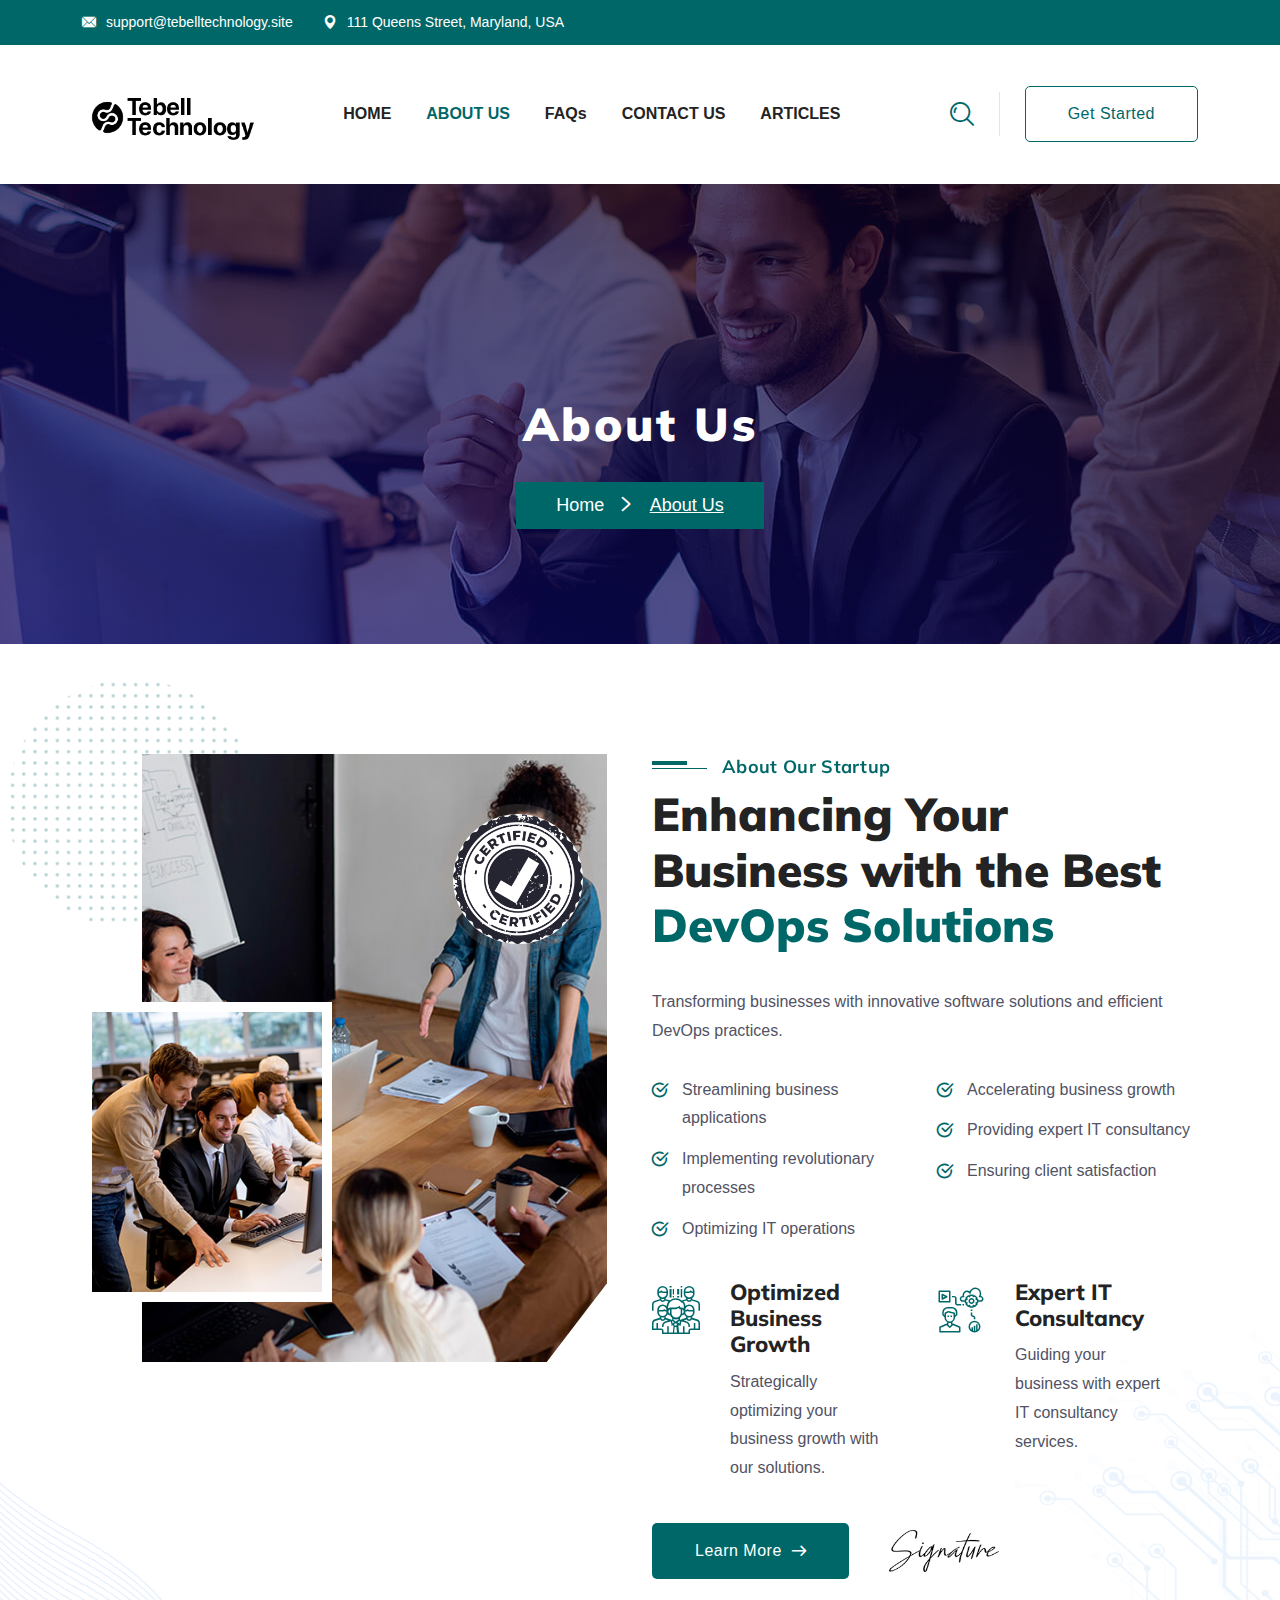
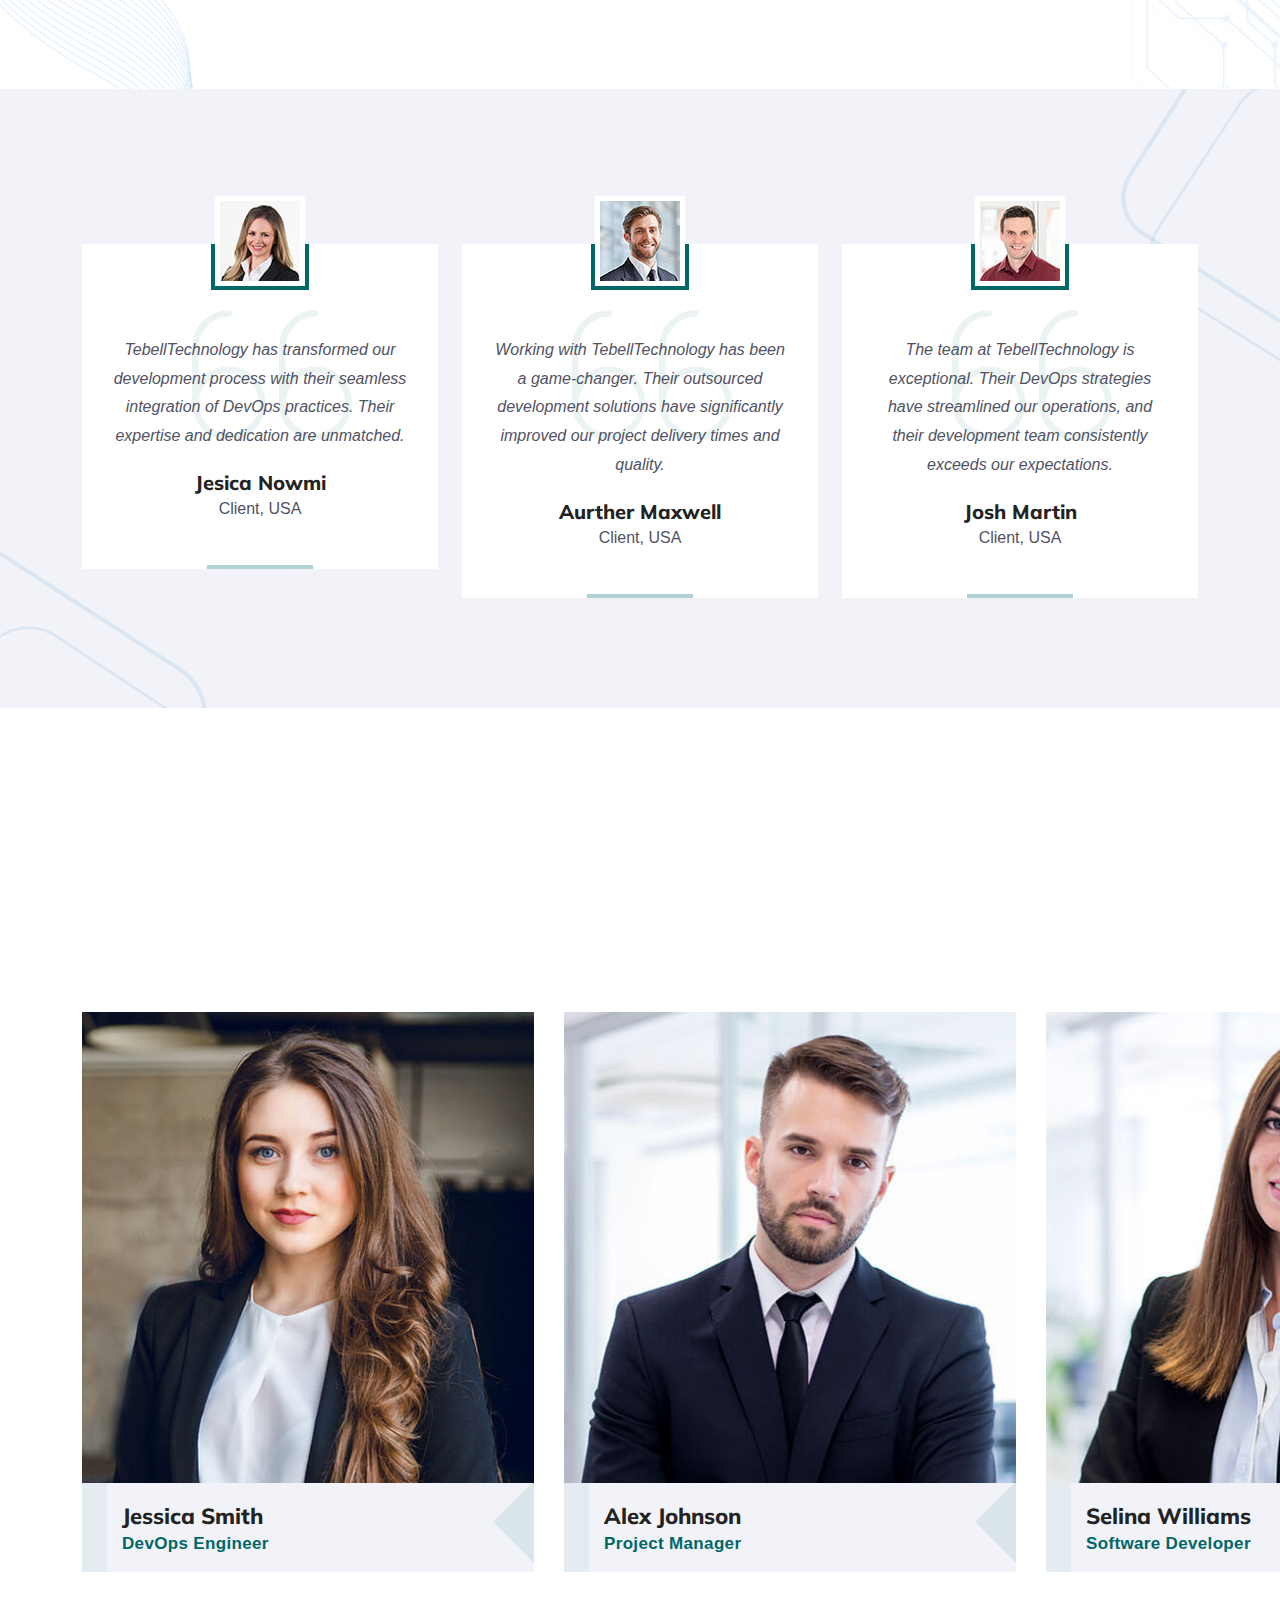
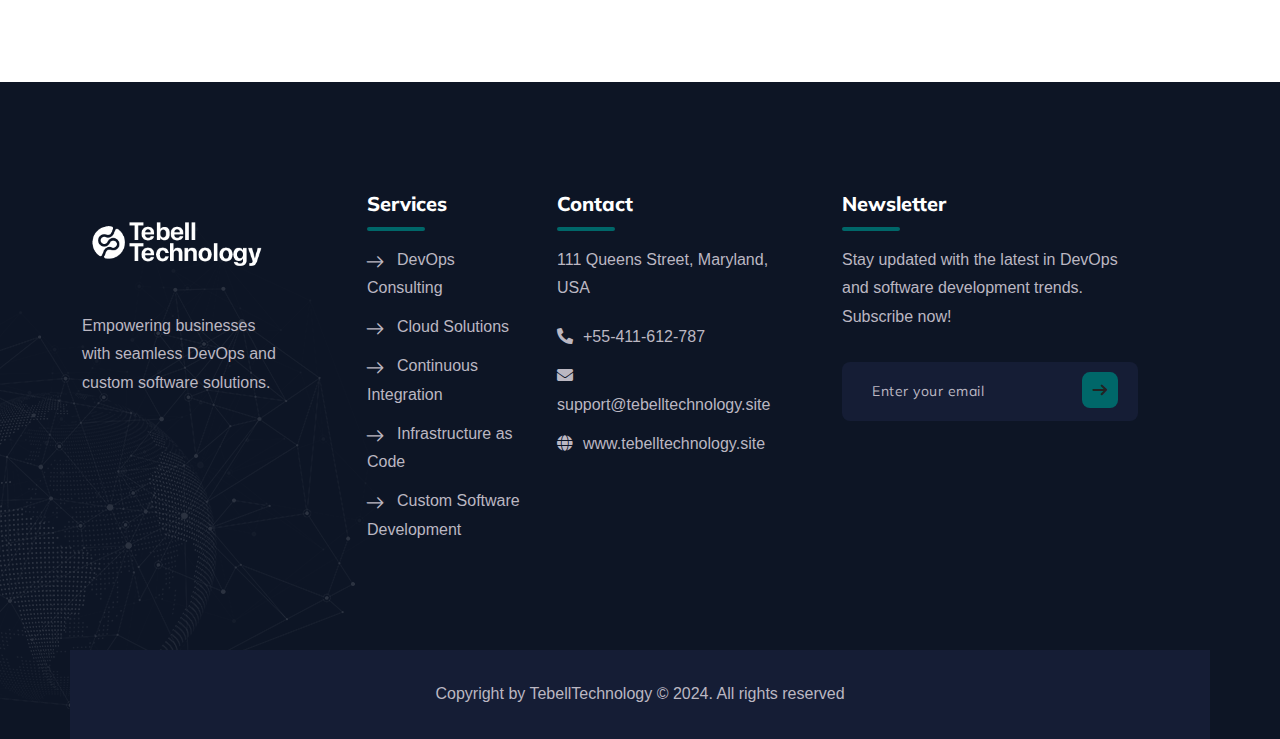
<file: about.html>
<!DOCTYPE html>
<html lang="en">
  
<!-- Mirrored from webextheme.com/html/ziptech/v2/page-about.html by HTTrack Website Copier/3.x [XR&CO'2014], Wed, 22 May 2024 23:05:35 GMT -->
<head>
  <meta charset="UTF-8" />
  <meta name="author" content="Ziptech" />
  <meta name="viewport" content="width=device-width, initial-scale=1" />
  <meta http-equiv="X-UA-Compatible" content="IE=edge" />
  <meta name="description" content="Ziptech IT Solutions & Technology HTML5 Template" />
  <meta name="keywords" content="it solutions, technology, software, it services, technology service, agency, consulting, startup, shipping, technology company, network solution" />
  <title>TebellTechnology || Devops & Outsourced Software Development</title>
  <link href="img-site/favicon.png" rel="shortcut icon" type="image/png" />
  <!-- Main Stylesheet -->
  <link rel="stylesheet" href="css/style.css" />
  <link rel="stylesheet" href="css/responsive.css" />
</head>

  <body>
    <!-- Preloader Start -->
    <section>
      <div id="preloader">
        <div id="ctn-preloader" class="ctn-preloader">
          <div class="animation-preloader">
            <div class="spinner"></div>
            <div class="txt-loading">
              <span data-text-preloader="T" class="letters-loading">T</span>
              <span data-text-preloader="E" class="letters-loading">E</span>
              <span data-text-preloader="B" class="letters-loading">B</span>
              <span data-text-preloader="E" class="letters-loading">E</span>
              <span data-text-preloader="L" class="letters-loading">L</span>
              <span data-text-preloader="L" class="letters-loading">L</span>
              <span data-text-preloader="T" class="letters-loading">T</span>
              <span data-text-preloader="E" class="letters-loading">E</span>
              <span data-text-preloader="C" class="letters-loading">C</span>
              <span data-text-preloader="H" class="letters-loading">H</span>
              <span data-text-preloader="N" class="letters-loading">N</span>
              <span data-text-preloader="O" class="letters-loading">O</span>
              <span data-text-preloader="L" class="letters-loading">L</span>
              <span data-text-preloader="O" class="letters-loading">O</span>
              <span data-text-preloader="G" class="letters-loading">G</span>
              <span data-text-preloader="Y" class="letters-loading">Y</span>
            </div>
          </div>
          <div class="loader-section section-left"></div>
          <div class="loader-section section-right"></div>
        </div>
      </div>
    </section>
    <!-- Preloader End -->
    <!-- Header Area Start -->
    <header class="header-style-02">
      <div class="header-topbar">
        <div class="container">
          <div class="header-topbar-inner">
            <div class="header-topbar-leftpart">
              <ul class="topbar-info">
                <li>
                  <i class="base-icon-email1"></i>
                  <a href="mailto:support@tebelltechnology.site">support@tebelltechnology.site</a>
                </li>
                <li>
                  <i class="base-icon-pin2"></i>
                  111 Queens Street, Maryland, USA
                </li>
              </ul>
            </div>
          </div>
        </div>
      </div>
      <nav class="main-menu sticky-header">
        <div class="container">
          <div class="main-menu-inner">
            <div class="main-menu-logo">
              <a href="index.html">
                <img src="img-site/logoB.png" alt="logo" />
              </a>
            </div>
            <ul class="main-nav-menu">
              <li class="">
                <a href="index.html">HOME</a>
              </li>
              <li class="">
                <a href="about.html">ABOUT US</a>
              </li>
              <li class="">
                <a href="faqs.html">FAQs</a>
              </li>
              <li class="">
                <a href="contact.html">CONTACT US</a>
              </li>
              <li class="">
                <a href="blog.html">ARTICLES</a>
              </li>
            </ul>
            <div class="main-menu-right">
              <a href="#" class="mobile-nav-toggler">
                <span></span>
                <span></span>
                <span></span>
              </a>
              <a href="#" class="search-toggler">
                <i class="base-icon-search-1"></i>
              </a>
              <div class="header-contact-btn">
                <a href="contact.html" class="theme-btn-6">Get Started</a>
              </div>
            </div>
          </div>
        </div>
      </nav>
    </header>
    <!-- Header Area End -->
    <!-- Page Title Start -->
    <section class="page-title-section">
      <div class="container">
        <div class="row">
          <div class="col-xl-12">
            <div class="breadcrumb-area">
              <h2 class="page-title">About Us</h2>
              <ul class="breadcrumbs-link">
                <li><a href="index.html">Home</a></li>
                <li class="active">About Us</li>
              </ul>
            </div>
          </div>
        </div>
      </div>
    </section>
    
    <!-- Page Title End -->
    <!-- About Us Section Start -->
    <section class="about-us-section-style1 pdt-110 pdb-110 bg-no-repeat bg-cover bg-pos-cb" data-background="images/bg/abs-bg1.png" data-overlay-light="3">
      <div class="container">
        <div class="row">
          <div class="col-md-12 col-lg-8 col-xl-6 wow fadeInRight" data-wow-delay="0ms" data-wow-duration="1500ms">
            <div class="about-image-box-style1 dot-circle mrb-lg-60">
              <img class="about-image1 img-full js-tilt d-none d-md-block d-lg-block d-xl-block" src="images/about/about-sm2.jpg" alt="" />
              <img class="about-image2 img-full" src="images/about/about-lg2.jpg" alt="" />
              <img class="about-badge1 img-full js-tilt" src="images/about/certificate1.png" alt="" />
            </div>
          </div>
          <div class="col-md-12 col-lg-10 col-xl-6 wow fadeInLeft" data-wow-delay="0ms" data-wow-duration="1500ms">
            <div class="title-box">
              <h5 class="side-line-left sub-title text-gradient-color">About Our Startup</h5>
              <h2 class="title mrb-35 mrb-lg-35">
                Enhancing Your Business with the Best <span class="text-gradient-color">DevOps Solutions</span>
              </h2>
            </div>
            <p class="mrb-30">Transforming businesses with innovative software solutions and efficient DevOps practices.</p>
            <div class="row mrb-35 mrb-lg-35">
              <div class="col-xl-6 col-lg-6 col-md-12">
                <ul class="order-list webex-primary-color">
                  <li>Streamlining business applications</li>
                  <li>Implementing revolutionary processes</li>
                  <li>Optimizing IT operations</li>
                </ul>
              </div>
              <div class="col-xl-6 col-lg-6 col-md-12">
                <ul class="order-list webex-primary-color">
                  <li>Accelerating business growth</li>
                  <li>Providing expert IT consultancy</li>
                  <li>Ensuring client satisfaction</li>
                </ul>
              </div>
            </div>
            <div class="row no-gutters mrb-5">
              <div class="col-xl-6 col-lg-6 col-md-6 col-sm-6">
                <div class="featured-icon-box mrb-15 mrr-30">
                  <div class="featured-icon">
                    <i class="webexflaticon webextheme-icon-group"></i>
                  </div>
                  <div class="featured-content">
                    <h4 class="featured-title">Optimized Business Growth</h4>
                    <p class="featured-desc">Strategically optimizing your business growth with our solutions.</p>
                  </div>
                </div>
              </div>
              <div class="col-xl-6 col-lg-6 col-md-6 col-sm-6">
                <div class="featured-icon-box mrb-sm-40 mrr-30">
                  <div class="featured-icon">
                    <i class="webexflaticon webextheme-icon-013-user-interface"></i>
                  </div>
                  <div class="featured-content">
                    <h4 class="featured-title">Expert IT Consultancy</h4>
                    <p class="featured-desc mrb-0">Guiding your business with expert IT consultancy services.</p>
                  </div>
                </div>
              </div>
            </div>
            <div class="row">
              <div class="col-lg-12">
                <div class="d-inline d-md-flex align-items-center mt-40">
                  <a href="contact.html" class="theme-btn-1 mrr-40 mrb-sm-20">Learn More <i class="base-icon-next"></i></a>
                  <div class="signature">
                    <img src="images/about/signature.png" alt="" />
                  </div>
                </div>
              </div>
            </div>
          </div>
        </div>
      </div>
    </section>
    
    <!-- About Us Section End -->
      <!-- Testimonials Section Start -->
      <section class="testimonial-section bg-silver pdt-105 pdb-80 bg-no-repeat bg-cover bg-pos-ct" data-background="images/bg/abs-bg3.png">
        <div class="section-content">
          <div class="container">
            <div class="testimonial-style1">
              <div class="row">
                <div class="col-xl-4 col-lg-6">
                  <div class="testimonial-item">
                    <div class="author-image">
                      <img src="images/testimonials/testimonial-img1.jpg" alt="" />
                    </div>
                    <p class="comments">TebellTechnology has transformed our development process with their seamless integration of DevOps practices. Their expertise and dedication are unmatched.</p>
                    <h5 class="client-name">Jesica Nowmi</h5>
                    <span class="client-designation">Client, USA</span>
                  </div>
                </div>
                <div class="col-xl-4 col-lg-6">
                  <div class="testimonial-item">
                    <div class="author-image">
                      <img src="images/testimonials/testimonial-img2.jpg" alt="" />
                    </div>
                    <p class="comments">Working with TebellTechnology has been a game-changer. Their outsourced development solutions have significantly improved our project delivery times and quality.</p>
                    <h5 class="client-name">Aurther Maxwell</h5>
                    <span class="client-designation">Client, USA</span>
                  </div>
                </div>
                <div class="col-xl-4 col-lg-6">
                  <div class="testimonial-item">
                    <div class="author-image">
                      <img src="images/testimonials/testimonial-img3.jpg" alt="" />
                    </div>
                    <p class="comments">The team at TebellTechnology is exceptional. Their DevOps strategies have streamlined our operations, and their development team consistently exceeds our expectations.</p>
                    <h5 class="client-name">Josh Martin</h5>
                    <span class="client-designation">Client, USA</span>
                  </div>
                </div>
              </div>
            </div>
          </div>
        </div>
      </section>
      
      <!-- Testimonials Section End -->


    <!-- Team Section Start -->
    <section class="team-section pos-rel pdt-105 pdb-80">
      <div class="section-title mrb-55 mrb-lg-60 wow fadeInUp" data-wow-delay="0ms" data-wow-duration="1500ms">
        <div class="container">
          <div class="row align-items-end">
            <div class="col-xl-6 col-lg-6 col-md-12">
              <div class="title-box">
                <h5 class="side-line-left sub-title text-gradient-color">Meet Our DevOps Team</h5>
                <h2 class="mrb-0 mrb-md-40">
                  Let's See Our<span class="text-gradient-color"> Expert</span>
                  Developers
                </h2>
                <div class="section-title-big_text">Team</div>
              </div>
            </div>
            <div class="col-xl-6 col-lg-6 col-md-12">
              <p class="mrb-0">Transforming businesses with innovative software solutions and efficient DevOps practices.</p>
            </div>
          </div>
        </div>
      </div>
      <div class="section-content">
        <div class="container">
          <div class="right-no-space-300 mrr-lg-0">
            <div class="row">
              <div class="owl-carousel item_4col">
                <div class="team-style1 mrb-30">
                  <div class="team-upper-part">
                    <img class="img-full" src="images/team/team01.jpg" alt="" />
                  </div>
                  <div class="team-bottom-part">
                    <h4 class="team-title"><a href="#">Jessica Smith</a></h4>
                    <p class="designation">DevOps Engineer</p>
                  </div>
                </div>
                <div class="team-style1 mrb-30">
                  <div class="team-upper-part">
                    <img class="img-full" src="images/team/team02.jpg" alt="" />
                  </div>
                  <div class="team-bottom-part">
                    <h4 class="team-title"><a href="#">Alex Johnson</a></h4>
                    <p class="designation">Project Manager</p>
                  </div>
                </div>
                <div class="team-style1 mrb-30">
                  <div class="team-upper-part">
                    <img class="img-full" src="images/team/team03.jpg" alt="" />
                  </div>
                  <div class="team-bottom-part">
                    <h4 class="team-title"><a href="#">Selina Williams</a></h4>
                    <p class="designation">Software Developer</p>
                  </div>
                </div>
                <div class="team-style1 mrb-30">
                  <div class="team-upper-part">
                    <img class="img-full" src="images/team/team04.jpg" alt="" />
                  </div>
                  <div class="team-bottom-part">
                    <h4 class="team-title"><a href="#">Jacob Martin</a></h4>
                    <p class="designation">DevOps Engineer</p>
                  </div>
                </div>
                <div class="team-style1 mrb-30">
                  <div class="team-upper-part">
                    <img class="img-full" src="images/team/team07.jpg" alt="" />
                  </div>
                  <div class="team-bottom-part">
                    <h4 class="team-title"><a href="#">Sofia Akira</a></h4>
                    <p class="designation">Team Leader</p>
                  </div>
                </div>
                <div class="team-style1 mrb-30">
                  <div class="team-upper-part">
                    <img class="img-full" src="images/team/team06.jpg" alt="" />
                  </div>
                  <div class="team-bottom-part">
                    <h4 class="team-title"><a href="#">Robert Doe</a></h4>
                    <p class="designation">Software Developer</p>
                  </div>
                </div>
              </div>
            </div>
          </div>
        </div>
      </div>
    </section>
    
    <!-- Team Section End -->
    <!-- Footer Area Start -->
    <footer class="footer bg-cover" data-background="images/bg/5.jpg" data-overlay-dark="98">
      <div class="footer-main-area">
        <div class="footer-section-obj1">
          <img src="images/objects/footer-obj1.png" alt="" />
        </div>
        <div class="container">
          <div class="row pdb-65">
            <div class="col-xl-3 col-lg-6 col-md-6">
              <div class="widget footer-widget mrr-60 mrr-md-0">
                <div class="footer-logo">
                  <img src="img-site/logoW.png" alt="" class="mrb-25" />
                </div>
                <p class="mrb-25">Empowering businesses with seamless DevOps and custom software solutions.</p>
              </div>
            </div>
            <div class="col-xl-2 col-lg-6 col-md-6">
              <div class="widget footer-widget">
                <h5 class="widget-title text-white mrb-30">Services</h5>
                <ul class="footer-widget-list">
                  <li><a href="#">DevOps Consulting</a></li>
                  <li><a href="#">Cloud Solutions</a></li>
                  <li><a href="#">Continuous Integration</a></li>
                  <li><a href="#">Infrastructure as Code</a></li>
                  <li><a href="#">Custom Software Development</a></li>
                </ul>
              </div>
            </div>
            <div class="col-xl-3 col-lg-6 col-md-6">
              <div class="widget footer-widget mrr-30 mrr-md-0">
                <h5 class="widget-title text-white mrb-30">Contact</h5>
                <address class="mrb-0">
                  <p>111 Queens Street, Maryland, USA</p>
                  <div class="mrb-10">
                    <a href="tel:+55-411-612-787"><i class="fas fa-phone-alt mrr-10"></i>+55-411-612-787</a>
                  </div>
                  <div class="mrb-10">
                    <a href="mailto:support@tebelltechnology.site"><i class="fas fa-envelope mrr-10"></i>support@tebelltechnology.site</a>
                  </div>
                  <div class="mrb-0">
                    <a href="#"><i class="fas fa-globe mrr-10"></i>www.tebelltechnology.site</a>
                  </div>
                </address>
              </div>
            </div>
            <div class="col-xl-4 col-lg-6 col-md-6">
              <div class="widget footer-widget mrr-60 mrr-md-0">
                <h5 class="widget-title text-white mrb-30">Newsletter</h5>
                <p class="mrb-30">Stay updated with the latest in DevOps and software development trends. Subscribe now!</p>
                <div class="newsletter-from">
                  <div class="email">
                    <input type="email" name="EMAIL" placeholder="Enter your email" required="" />
                  </div>
                  <div class="submit">
                    <button type="submit">
                      <i class="base-icon-arrow-right"></i>
                    </button>
                  </div>
                </div>
              </div>
            </div>
          </div>
          <div class="row pdt-30 pdb-30 footer-copyright-area">
            <div class="col-xl-12">
              <div class="text-center">
                <span>Copyright by TebellTechnology © 2024. All rights reserved </span>
              </div>
            </div>
          </div>
        </div>
      </div>
    </footer>
    <!-- Footer Area End -->
    <!-- Mobile Nav Sidebar Content Start -->
    <div class="mobile-nav-wrapper">
      <div class="mobile-nav-overlay mobile-nav-toggler"></div>
      <div class="mobile-nav-content">
        <a href="#" class="mobile-nav-close mobile-nav-toggler">
          <span></span>
          <span></span>
        </a>
        <div class="side-panel-logo logo-box">
          <a href="index.html" aria-label="logo image">
            <img src="img-site/logoW.png" alt="logo" />
          </a>
        </div>
        <div class="mobile-nav-container"></div>
        <ul class="list-items mobile-sidebar-contact">
          <li><span class="fa fa-map-marker-alt mrr-10 text-gradient-color"></span>111 Queens Street, Maryland, USA</li>
          <li><span class="fas fa-envelope mrr-10 text-gradient-color"></span><a href="mailto:support@tebelltechnology.site">support@tebelltechnology.site</a></li>
          <li><span class="fas fa-phone-alt mrr-10 text-gradient-color"></span><a href="tel:+55-411-612-787">+55-411-612-787</a></li>
        </ul>
      </div>
    </div>
    <!-- Mobile Nav Sidebar Content End -->
    <!-- Header Search Popup Start -->
    <div class="search-popup">
      <div class="search-popup-overlay search-toggler"></div>
      <div class="search-popup-content">
        <form action="#">
          <label for="search" class="sr-only">search here</label>
          <input type="text" id="search" placeholder="Search Here..." />
          <button type="submit" aria-label="search submit" class="thm-btn">
            <i class="base-icon-search-1"></i>
          </button>
        </form>
      </div>
    </div>
    <!-- Header Search Popup End -->
    <!-- Back to Top Start -->
    <div class="anim-scroll-to-top">
      <svg class="progress-circle svg-content" width="100%" height="100%" viewBox="-1 -1 102 102">
        <path d="M50,1 a49,49 0 0,1 0,98 a49,49 0 0,1 0,-98" />
      </svg>
    </div>
    <!-- Back to Top end -->
    <!-- Integrated important scripts here -->
    <script src="js/jquery-3.6.0.min.js"></script>
    <script src="js/jquery.nice-select.min.js"></script>
    <script src="js/bootstrap.min.js"></script>
    <script src="js/jquery.appear.min.js"></script>
    <script src="js/wow.min.js"></script>
    <script src="js/owl.carousel.min.js"></script>
    <script src="js/jquery.event.move.js"></script>
    <script src="js/tilt.jquery.min.js"></script>
    <script src="js/magnific-popup.min.js"></script>
    <script src="js/backtotop.js"></script>
    <script src="js/trigger.js"></script>
  </body>

<!-- Mirrored from webextheme.com/html/ziptech/v2/page-about.html by HTTrack Website Copier/3.x [XR&CO'2014], Wed, 22 May 2024 23:05:35 GMT -->
</html>
</file>
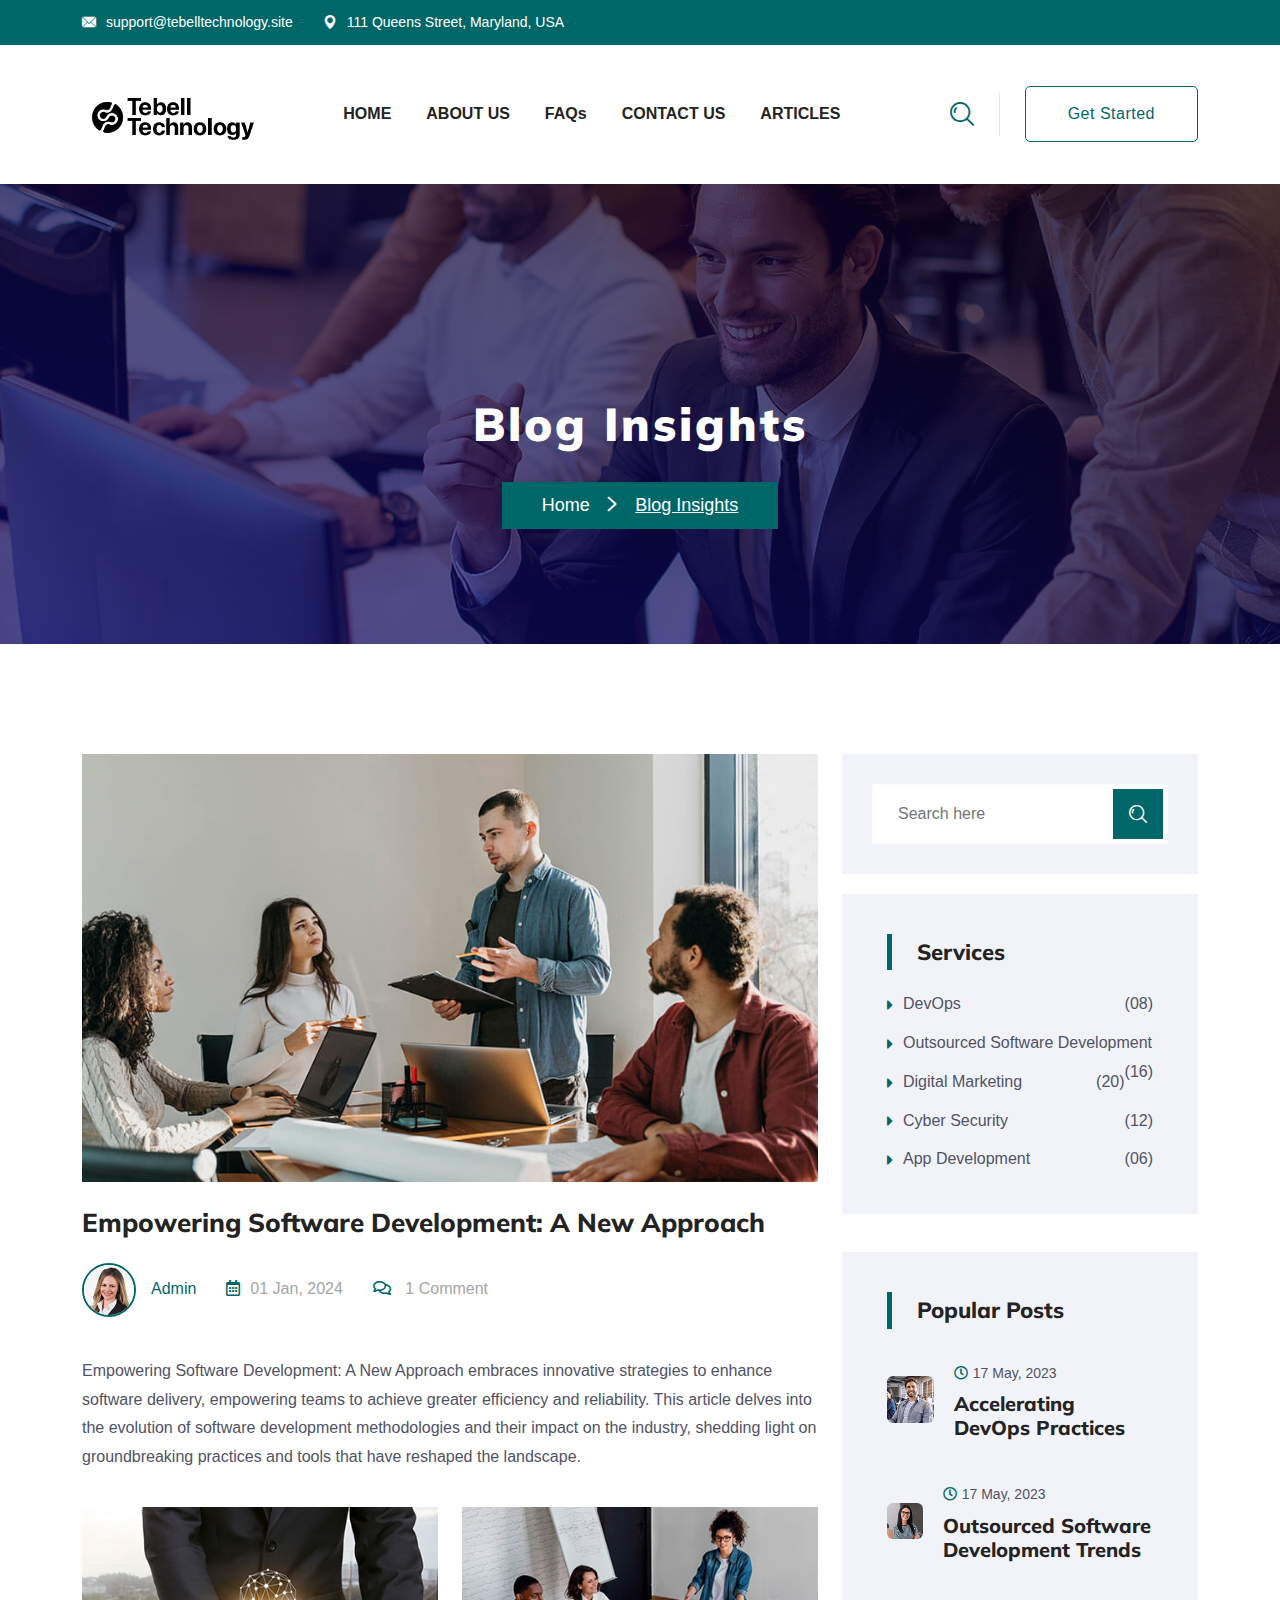
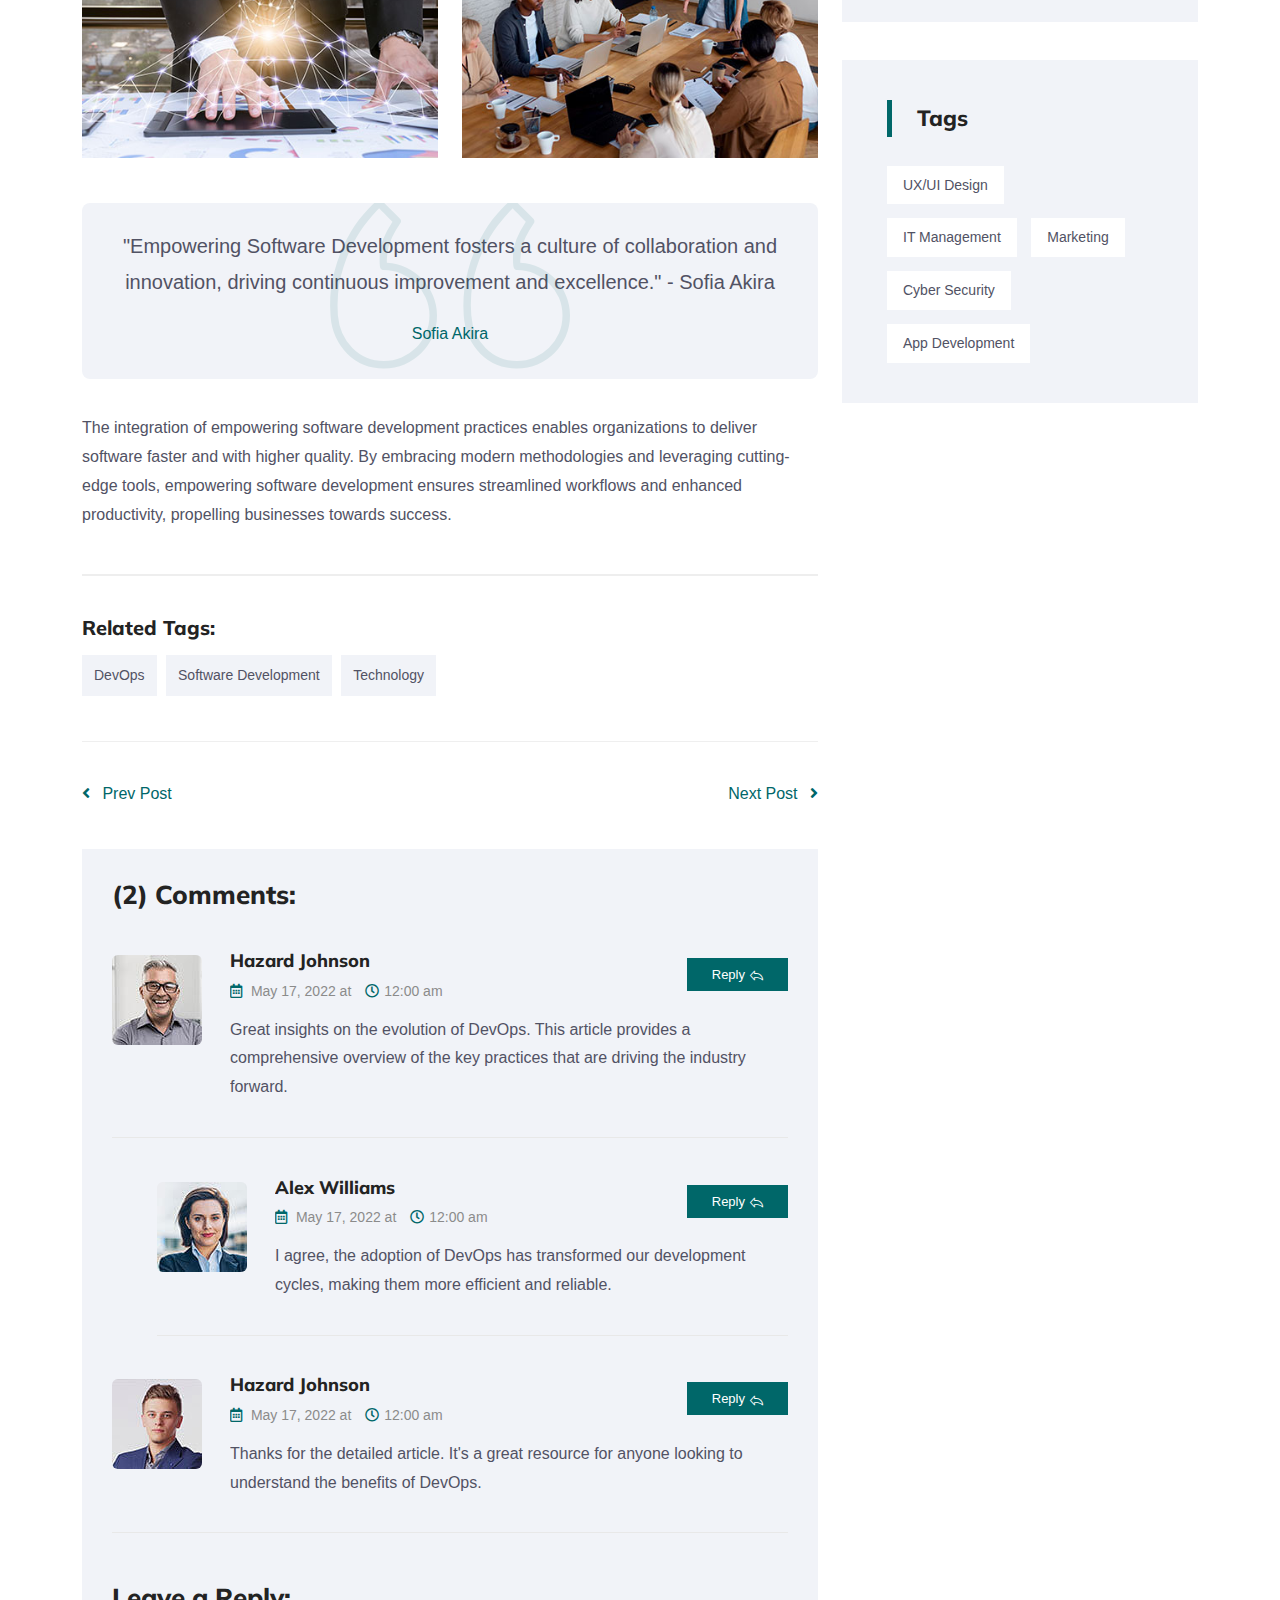
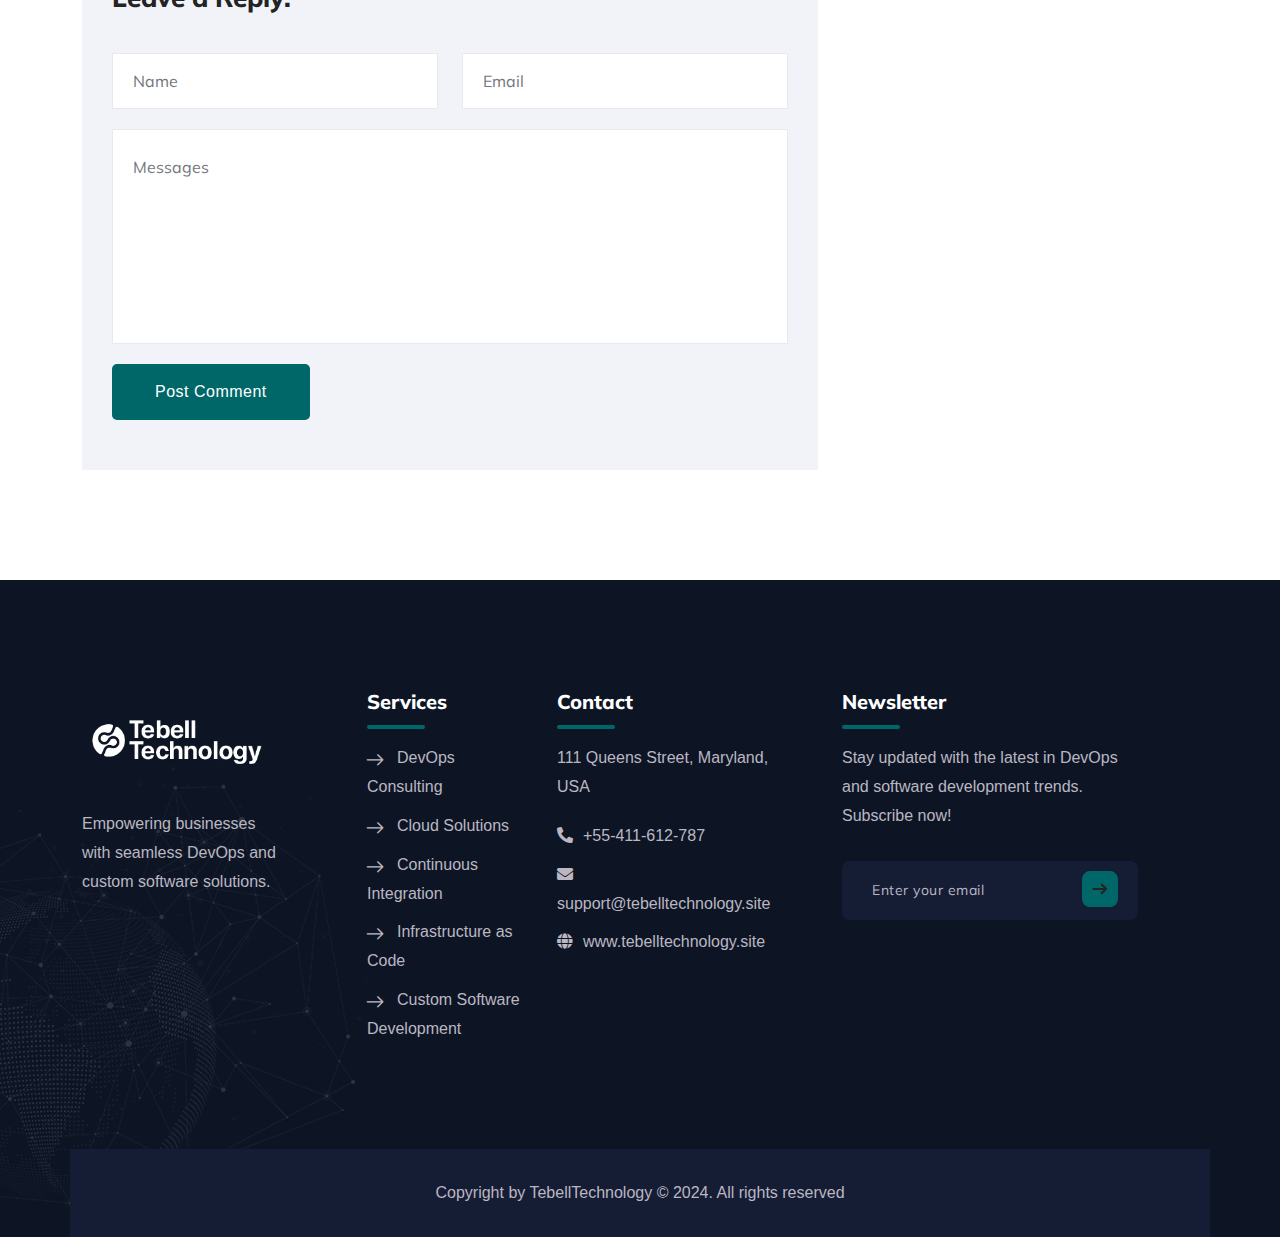
<file: blog-details-2.html>
<!DOCTYPE html>
<html lang="en">
  
<!-- Mirrored from webextheme.com/html/ziptech/v2/page-news-details.html by HTTrack Website Copier/3.x [XR&CO'2014], Wed, 22 May 2024 23:05:56 GMT -->
<head>
  <meta charset="UTF-8" />
  <meta name="author" content="Ziptech" />
  <meta name="viewport" content="width=device-width, initial-scale=1" />
  <meta http-equiv="X-UA-Compatible" content="IE=edge" />
  <meta name="description" content="Ziptech IT Solutions & Technology HTML5 Template" />
  <meta name="keywords" content="it solutions, technology, software, it services, technology service, agency, consulting, startup, shipping, technology company, network solution" />
  <title>TebellTechnology || Devops & Outsourced Software Development</title>
  <link href="img-site/favicon.png" rel="shortcut icon" type="image/png" />
  <!-- Main Stylesheet -->
  <link rel="stylesheet" href="css/style.css" />
  <link rel="stylesheet" href="css/responsive.css" />
</head>

  <body>
    <!-- Preloader Start -->
    <section>
      <div id="preloader">
        <div id="ctn-preloader" class="ctn-preloader">
          <div class="animation-preloader">
            <div class="spinner"></div>
            <div class="txt-loading">
              <span data-text-preloader="T" class="letters-loading">T</span>
              <span data-text-preloader="E" class="letters-loading">E</span>
              <span data-text-preloader="B" class="letters-loading">B</span>
              <span data-text-preloader="E" class="letters-loading">E</span>
              <span data-text-preloader="L" class="letters-loading">L</span>
              <span data-text-preloader="L" class="letters-loading">L</span>
              <span data-text-preloader="T" class="letters-loading">T</span>
              <span data-text-preloader="E" class="letters-loading">E</span>
              <span data-text-preloader="C" class="letters-loading">C</span>
              <span data-text-preloader="H" class="letters-loading">H</span>
              <span data-text-preloader="N" class="letters-loading">N</span>
              <span data-text-preloader="O" class="letters-loading">O</span>
              <span data-text-preloader="L" class="letters-loading">L</span>
              <span data-text-preloader="O" class="letters-loading">O</span>
              <span data-text-preloader="G" class="letters-loading">G</span>
              <span data-text-preloader="Y" class="letters-loading">Y</span>
            </div>
          </div>
          <div class="loader-section section-left"></div>
          <div class="loader-section section-right"></div>
        </div>
      </div>
    </section>
    <!-- Preloader End -->
    <!-- Header Area Start -->
    <header class="header-style-02">
      <div class="header-topbar">
        <div class="container">
          <div class="header-topbar-inner">
            <div class="header-topbar-leftpart">
              <ul class="topbar-info">
                <li>
                  <i class="base-icon-email1"></i>
                  <a href="mailto:support@tebelltechnology.site">support@tebelltechnology.site</a>
                </li>
                <li>
                  <i class="base-icon-pin2"></i>
                  111 Queens Street, Maryland, USA
                </li>
              </ul>
            </div>
          </div>
        </div>
      </div>
      <nav class="main-menu sticky-header">
        <div class="container">
          <div class="main-menu-inner">
            <div class="main-menu-logo">
              <a href="index.html">
                <img src="img-site/logoB.png" alt="logo" />
              </a>
            </div>
            <ul class="main-nav-menu">
              <li class="">
                <a href="index.html">HOME</a>
              </li>
              <li class="">
                <a href="about.html">ABOUT US</a>
              </li>
              <li class="">
                <a href="faqs.html">FAQs</a>
              </li>
              <li class="">
                <a href="contact.html">CONTACT US</a>
              </li>
              <li class="">
                <a href="blog.html">ARTICLES</a>
              </li>
            </ul>
            <div class="main-menu-right">
              <a href="#" class="mobile-nav-toggler">
                <span></span>
                <span></span>
                <span></span>
              </a>
              <a href="#" class="search-toggler">
                <i class="base-icon-search-1"></i>
              </a>
              <div class="header-contact-btn">
                <a href="contact.html" class="theme-btn-6">Get Started</a>
              </div>
            </div>
          </div>
        </div>
      </nav>
    </header>
    <!-- Header Area End -->
    <!-- Page Title Start -->
    <section class="page-title-section">
      <div class="container">
        <div class="row">
          <div class="col-xl-12">
            <div class="breadcrumb-area">
              <h2 class="page-title">Blog Insights</h2>
              <ul class="breadcrumbs-link">
                <li><a href="index.html">Home</a></li>
                <li class="active">Blog Insights</li>
              </ul>
            </div>
          </div>
        </div>
      </div>
    </section>
    
    <!-- Page Title End -->
    <!-- Service Details Section Start -->
    <section class="blog-single-news pdt-110 pdb-90">
      <div class="container">
        <div class="row">
          <div class="col-xl-8 col-lg-7">
            <div class="single-news-details news-wrapper mrb-20">
              <div class="single-news-content">
                <div class="news-thumb">
                  <img src="images/news/single-news.jpg" class="img-full" alt="Revolutionizing DevOps" />
                </div>
                <div class="news-description mrb-10">
                  <h3 class="the-title">
                    <a href="blog-details.html">Empowering Software Development: A New Approach</a>
                  </h3>
                  <div class="news-bottom-part">
                    <div class="post-author mrr-30 mrb-sm-15">
                      <div class="author-img">
                        <a href="#">
                          <img src="images/testimonials/testimonial-img1.jpg" class="rounded-circle" alt="Admin" />
                        </a>
                      </div>
                      <span><a href="#">Admin</a></span>
                    </div>
                    <div class="post-link mrr-30 mrb-sm-15">
                      <a href="#">
                        <span class="entry-date">
                          <i class="far fa-calendar-alt mrr-10 text-primary-color"></i>01 Jan, 2024
                        </span>
                      </a>
                    </div>
                    <div class="post-link comments">
                      <i class="far fa-comments mrr-10 text-primary-color"></i>
                      <a href="#">1 Comment</a>
                    </div>
                  </div>
                </div>
                <div class="entry-content">
                    <p class="mrb-35">
                        Empowering Software Development: A New Approach embraces innovative strategies to enhance software delivery, empowering teams to achieve greater efficiency and reliability. This article delves into the evolution of software development methodologies and their impact on the industry, shedding light on groundbreaking practices and tools that have reshaped the landscape.
                    </p>
                    <div class="row mrb-45">
                        <div class="col-xl-6">
                            <img src="images/news/01.jpg" alt="Software Development Process" />
                        </div>
                        <div class="col-xl-6">
                            <img src="images/news/02.jpg" alt="Software Development Tools" />
                        </div>
                    </div>
                    <blockquote class="block-quote">
                        <p>
                            "Empowering Software Development fosters a culture of collaboration and innovation, driving continuous improvement and excellence." - Sofia Akira
                        </p>
                        <span class="text-primary-color">Sofia Akira</span>
                    </blockquote>
                    <p>
                        The integration of empowering software development practices enables organizations to deliver software faster and with higher quality. By embracing modern methodologies and leveraging cutting-edge tools, empowering software development ensures streamlined workflows and enhanced productivity, propelling businesses towards success.
                    </p>
                </div>
                
                <div class="single-news-tag-social-area clearfix">
                  <div class="single-news-tags f-left f-left-none mrb-lg-30">
                    <h5 class="mrb-15">Related Tags:</h5>
                    <ul class="list">
                      <li><a href="#">DevOps</a></li>
                      <li><a href="#">Software Development</a></li>
                      <li><a href="#">Technology</a></li>
                    </ul>
                  </div>
                </div>
                <div class="single-post-navigation">
                  <div class="navigation-links">
                    <div class="nav-previous f-left">
                      <a href="#" class="text-primary-color"><i class="fa fa-angle-left"></i> Prev Post</a>
                    </div>
                    <div class="nav-next text-end">
                      <a href="#" class="text-primary-color">Next Post <i class="fa fa-angle-right"></i></a>
                    </div>
                  </div>
                </div>
                <div class="comments-area">
                  <h3 class="comments-title">(2) Comments:</h3>
                  <ol class="comment-list">
                    <li class="comment">
                      <article class="comment-body">
                        <div class="comment-author-thumb f-left">
                          <img src="images/news/comment-img1.jpg" class="avatar" alt="Hazard Johnson" />
                        </div>
                        <div class="comment-content">
                          <h6 class="comment-author">Hazard Johnson</h6>
                          <div class="comment-meta">
                            <div class="comment-metadata">
                              <a href="#">
                                <span>
                                  <i class="far fa-calendar-alt text-primary-color mrr-5"></i>
                                  May 17, 2022 at
                                  <i class="far fa-clock text-primary-color mrl-10 mrr-5"></i>12:00 am
                                </span>
                              </a>
                            </div>
                          </div>
                          <p class="comment-text">
                            Great insights on the evolution of DevOps. This article provides a comprehensive overview of the key practices that are driving the industry forward.
                          </p>
                          <div class="reply">
                            <a href="#" class="comment-reply-link">Reply<i class="base-icon-reply-1"></i></a>
                          </div>
                        </div>
                      </article>
                      <ol class="children">
                        <li class="comment">
                          <article class="comment-body">
                            <div class="comment-author-thumb f-left">
                              <img src="images/news/comment-img2.jpg" class="avatar" alt="Alex Williams" />
                            </div>
                            <div class="comment-content">
                              <h6 class="comment-author">Alex Williams</h6>
                              <div class="comment-meta">
                                <div class="comment-metadata">
                                  <a href="#">
                                    <span>
                                      <i class="far fa-calendar-alt text-primary-color mrr-5"></i>
                                      May 17, 2022 at
                                      <i class="far fa-clock text-primary-color mrl-10 mrr-5"></i>12:00 am
                                    </span>
                                  </a>
                                </div>
                              </div>
                              <p class="comment-text">
                                I agree, the adoption of DevOps has transformed our development cycles, making them more efficient and reliable.
                              </p>
                              <div class="reply">
                                <a href="#" class="comment-reply-link">Reply<i class="base-icon-reply-1"></i></a>
                              </div>
                            </div>
                          </article>
                        </li>
                      </ol>
                    </li>
                    <li class="comment">
                      <article class="comment-body">
                        <div class="comment-author-thumb f-left">
                          <img src="images/news/comment-img3.jpg" class="avatar" alt="Hazard Johnson" />
                        </div>
                        <div class="comment-content">
                          <h6 class="comment-author">Hazard Johnson</h6>
                          <div class="comment-meta">
                            <div class="comment-metadata">
                              <a href="#">
                                <span>
                                  <i class="far fa-calendar-alt text-primary-color mrr-5"></i>
                                  May 17, 2022 at
                                  <i class="far fa-clock text-primary-color mrl-10 mrr-5"></i>12:00 am
                                </span>
                              </a>
                            </div>
                          </div>
                          <p class="comment-text">
                            Thanks for the detailed article. It's a great resource for anyone looking to understand the benefits of DevOps.
                          </p>
                          <div class="reply">
                            <a href="#" class="comment-reply-link">Reply<i class="base-icon-reply-1"></i></a>
                          </div>
                        </div>
                      </article>
                    </li>
                  </ol>
                  <div class="reply-form mrt-40">
                    <h3 class="reply-title mrb-40">Leave a Reply:</h3>
                    <form id="contact-form" class="white-field" action="https://webextheme.com/html/ziptech/v2/php/send-mail.php" method="POST">
                      <div class="row">
                        <div class="col-lg-6">
                          <div class="form-group mrb-20">
                            <input type="text" name="name" placeholder="Name" class="form-control" />
                          </div>
                        </div>
                        <div class="col-lg-6">
                          <div class="form-group mrb-20">
                            <input type="email" name="email" placeholder="Email" class="form-control" />
                          </div>
                        </div>
                        <div class="col-lg-12">
                          <div class="form-group mrb-20">
                            <textarea rows="8" name="message" placeholder="Messages" class="form-control"></textarea>
                          </div>
                        </div>
                        <div class="col-lg-8">
                          <div class="form-group mrb-0">
                            <button type="submit" class="theme-btn-1">Post Comment</button>
                          </div>
                        </div>
                      </div>
                    </form>
                    <p class="form-message"></p>
                  </div>
                </div>
              </div>
              
            </div>
          </div>

          <div class="col-xl-4 col-lg-5 sidebar-right">
            <aside class="news-sidebar-widget">
                <div class="widget sidebar-widget widget-search mrb-20">
                    <form class="search-form">
                        <label>
                            <input type="search" class="search-field" placeholder="Search here" />
                        </label>
                        <button type="submit"><i class="base-icon-search-1"></i></button>
                    </form>
                </div>
                <div class="widget sidebar-widget widget-categories">
                    <h4 class="mrb-20 single-blog-widget-title">Services</h4>
                    <ul class="list">
                        <li><i class="fas fa-caret-right vertical-align-middle text-primary-color mrr-10"></i><a href="service-ui-ux-design.html">DevOps</a><span class="f-right">(08)</span></li>
                        <li><i class="fas fa-caret-right vertical-align-middle text-primary-color mrr-10"></i><a href="service-it-management.html">Outsourced Software Development</a><span class="f-right">(16)</span></li>
                        <li><i class="fas fa-caret-right vertical-align-middle text-primary-color mrr-10"></i><a href="service-digital-marketing.html">Digital Marketing</a><span class="f-right">(20)</span></li>
                        <li><i class="fas fa-caret-right vertical-align-middle text-primary-color mrr-10"></i><a href="service-cyber-security.html">Cyber Security</a><span class="f-right">(12)</span></li>
                        <li><i class="fas fa-caret-right vertical-align-middle text-primary-color mrr-10"></i><a href="service-app-devolopment.html">App Development</a><span class="f-right">(06)</span></li>
                    </ul>
                </div>
                <div class="widget sidebar-widget widget-popular-posts">
                    <h4 class="mrb-30 single-blog-widget-title">Popular Posts</h4>
                    <div class="single-post d-flex align-items-center mrb-20">
                        <div class="post-image mrr-20">
                            <img src="images/footer/recent-post_01.png" alt="" />
                        </div>
                        <div class="post-content">
                            <span class="post-date"><i class="far fa-clock mrr-5"></i>17 May, 2023</span>
                            <h5><a href="#">Accelerating DevOps Practices</a></h5>
                        </div>
                    </div>
                    <div class="single-post d-flex align-items-center mrb-20">
                        <div class="post-image mrr-20">
                            <img src="images/footer/recent-post_02.png" alt="" />
                        </div>
                        <div class="post-content">
                            <span class="post-date"><i class="far fa-clock mrr-5"></i>17 May, 2023</span>
                            <h5><a href="#">Outsourced Software Development Trends</a></h5>
                        </div>
                    </div>
                </div>
                <div class="widget sidebar-widget widget-tags">
                    <h4 class="mrb-15 single-blog-widget-title">Tags</h4>
                    <ul class="list">
                        <li><a href="service-ui-ux-design.html">UX/UI Design</a></li>
                        <li><a href="service-it-management.html">IT Management</a></li>
                        <li><a href="service-digital-marketing.html">Marketing</a></li>
                        <li><a href="service-cyber-security.html">Cyber Security</a></li>
                        <li><a href="service-app-devolopment.html">App Development</a></li>
                    </ul>
                </div>
            </aside>
        </div>
        
        </div>
      </div>
    </section>
    <!-- About Section End -->
    <!-- Footer Area Start -->
    <footer class="footer bg-cover" data-background="images/bg/5.jpg" data-overlay-dark="98">
      <div class="footer-main-area">
        <div class="footer-section-obj1">
          <img src="images/objects/footer-obj1.png" alt="" />
        </div>
        <div class="container">
          <div class="row pdb-65">
            <div class="col-xl-3 col-lg-6 col-md-6">
              <div class="widget footer-widget mrr-60 mrr-md-0">
                <div class="footer-logo">
                  <img src="img-site/logoW.png" alt="" class="mrb-25" />
                </div>
                <p class="mrb-25">Empowering businesses with seamless DevOps and custom software solutions.</p>
              </div>
            </div>
            <div class="col-xl-2 col-lg-6 col-md-6">
              <div class="widget footer-widget">
                <h5 class="widget-title text-white mrb-30">Services</h5>
                <ul class="footer-widget-list">
                  <li><a href="#">DevOps Consulting</a></li>
                  <li><a href="#">Cloud Solutions</a></li>
                  <li><a href="#">Continuous Integration</a></li>
                  <li><a href="#">Infrastructure as Code</a></li>
                  <li><a href="#">Custom Software Development</a></li>
                </ul>
              </div>
            </div>
            <div class="col-xl-3 col-lg-6 col-md-6">
              <div class="widget footer-widget mrr-30 mrr-md-0">
                <h5 class="widget-title text-white mrb-30">Contact</h5>
                <address class="mrb-0">
                  <p>111 Queens Street, Maryland, USA</p>
                  <div class="mrb-10">
                    <a href="tel:+55-411-612-787"><i class="fas fa-phone-alt mrr-10"></i>+55-411-612-787</a>
                  </div>
                  <div class="mrb-10">
                    <a href="mailto:support@tebelltechnology.site"><i class="fas fa-envelope mrr-10"></i>support@tebelltechnology.site</a>
                  </div>
                  <div class="mrb-0">
                    <a href="#"><i class="fas fa-globe mrr-10"></i>www.tebelltechnology.site</a>
                  </div>
                </address>
              </div>
            </div>
            <div class="col-xl-4 col-lg-6 col-md-6">
              <div class="widget footer-widget mrr-60 mrr-md-0">
                <h5 class="widget-title text-white mrb-30">Newsletter</h5>
                <p class="mrb-30">Stay updated with the latest in DevOps and software development trends. Subscribe now!</p>
                <div class="newsletter-from">
                  <div class="email">
                    <input type="email" name="EMAIL" placeholder="Enter your email" required="" />
                  </div>
                  <div class="submit">
                    <button type="submit">
                      <i class="base-icon-arrow-right"></i>
                    </button>
                  </div>
                </div>
              </div>
            </div>
          </div>
          <div class="row pdt-30 pdb-30 footer-copyright-area">
            <div class="col-xl-12">
              <div class="text-center">
                <span>Copyright by TebellTechnology © 2024. All rights reserved </span>
              </div>
            </div>
          </div>
        </div>
      </div>
    </footer>
    <!-- Footer Area End -->
    <!-- Mobile Nav Sidebar Content Start -->
    <div class="mobile-nav-wrapper">
      <div class="mobile-nav-overlay mobile-nav-toggler"></div>
      <div class="mobile-nav-content">
        <a href="#" class="mobile-nav-close mobile-nav-toggler">
          <span></span>
          <span></span>
        </a>
        <div class="side-panel-logo logo-box">
          <a href="index.html" aria-label="logo image">
            <img src="img-site/logoW.png" alt="logo" />
          </a>
        </div>
        <div class="mobile-nav-container"></div>
        <ul class="list-items mobile-sidebar-contact">
          <li><span class="fa fa-map-marker-alt mrr-10 text-gradient-color"></span>111 Queens Street, Maryland, USA</li>
          <li><span class="fas fa-envelope mrr-10 text-gradient-color"></span><a href="mailto:support@tebelltechnology.site">support@tebelltechnology.site</a></li>
          <li><span class="fas fa-phone-alt mrr-10 text-gradient-color"></span><a href="tel:+55-411-612-787">+55-411-612-787</a></li>
        </ul>
      </div>
    </div>
    <!-- Mobile Nav Sidebar Content End -->
    <!-- Header Search Popup Start -->
    <div class="search-popup">
      <div class="search-popup-overlay search-toggler"></div>
      <div class="search-popup-content">
        <form action="#">
          <label for="search" class="sr-only">search here</label>
          <input type="text" id="search" placeholder="Search Here..." />
          <button type="submit" aria-label="search submit" class="thm-btn">
            <i class="base-icon-search-1"></i>
          </button>
        </form>
      </div>
    </div>
    <!-- Header Search Popup End -->
    <!-- Back to Top Start -->
    <div class="anim-scroll-to-top">
      <svg class="progress-circle svg-content" width="100%" height="100%" viewBox="-1 -1 102 102">
        <path d="M50,1 a49,49 0 0,1 0,98 a49,49 0 0,1 0,-98" />
      </svg>
    </div>
    <!-- Back to Top end -->
    <!-- Integrated important scripts here -->
    <script src="js/jquery-3.6.0.min.js"></script>
    <script src="js/jquery.nice-select.min.js"></script>
    <script src="js/bootstrap.min.js"></script>
    <script src="js/jquery.appear.min.js"></script>
    <script src="js/wow.min.js"></script>
    <script src="js/owl.carousel.min.js"></script>
    <script src="js/jquery.event.move.js"></script>
    <script src="js/jquery.twentytwenty.js"></script>
    <script src="js/tilt.jquery.min.js"></script>
    <script src="js/magnific-popup.min.js"></script>
    <script src="js/backtotop.js"></script>
    <script src="js/trigger.js"></script>
  </body>

<!-- Mirrored from webextheme.com/html/ziptech/v2/page-news-details.html by HTTrack Website Copier/3.x [XR&CO'2014], Wed, 22 May 2024 23:05:58 GMT -->
</html>
</file>
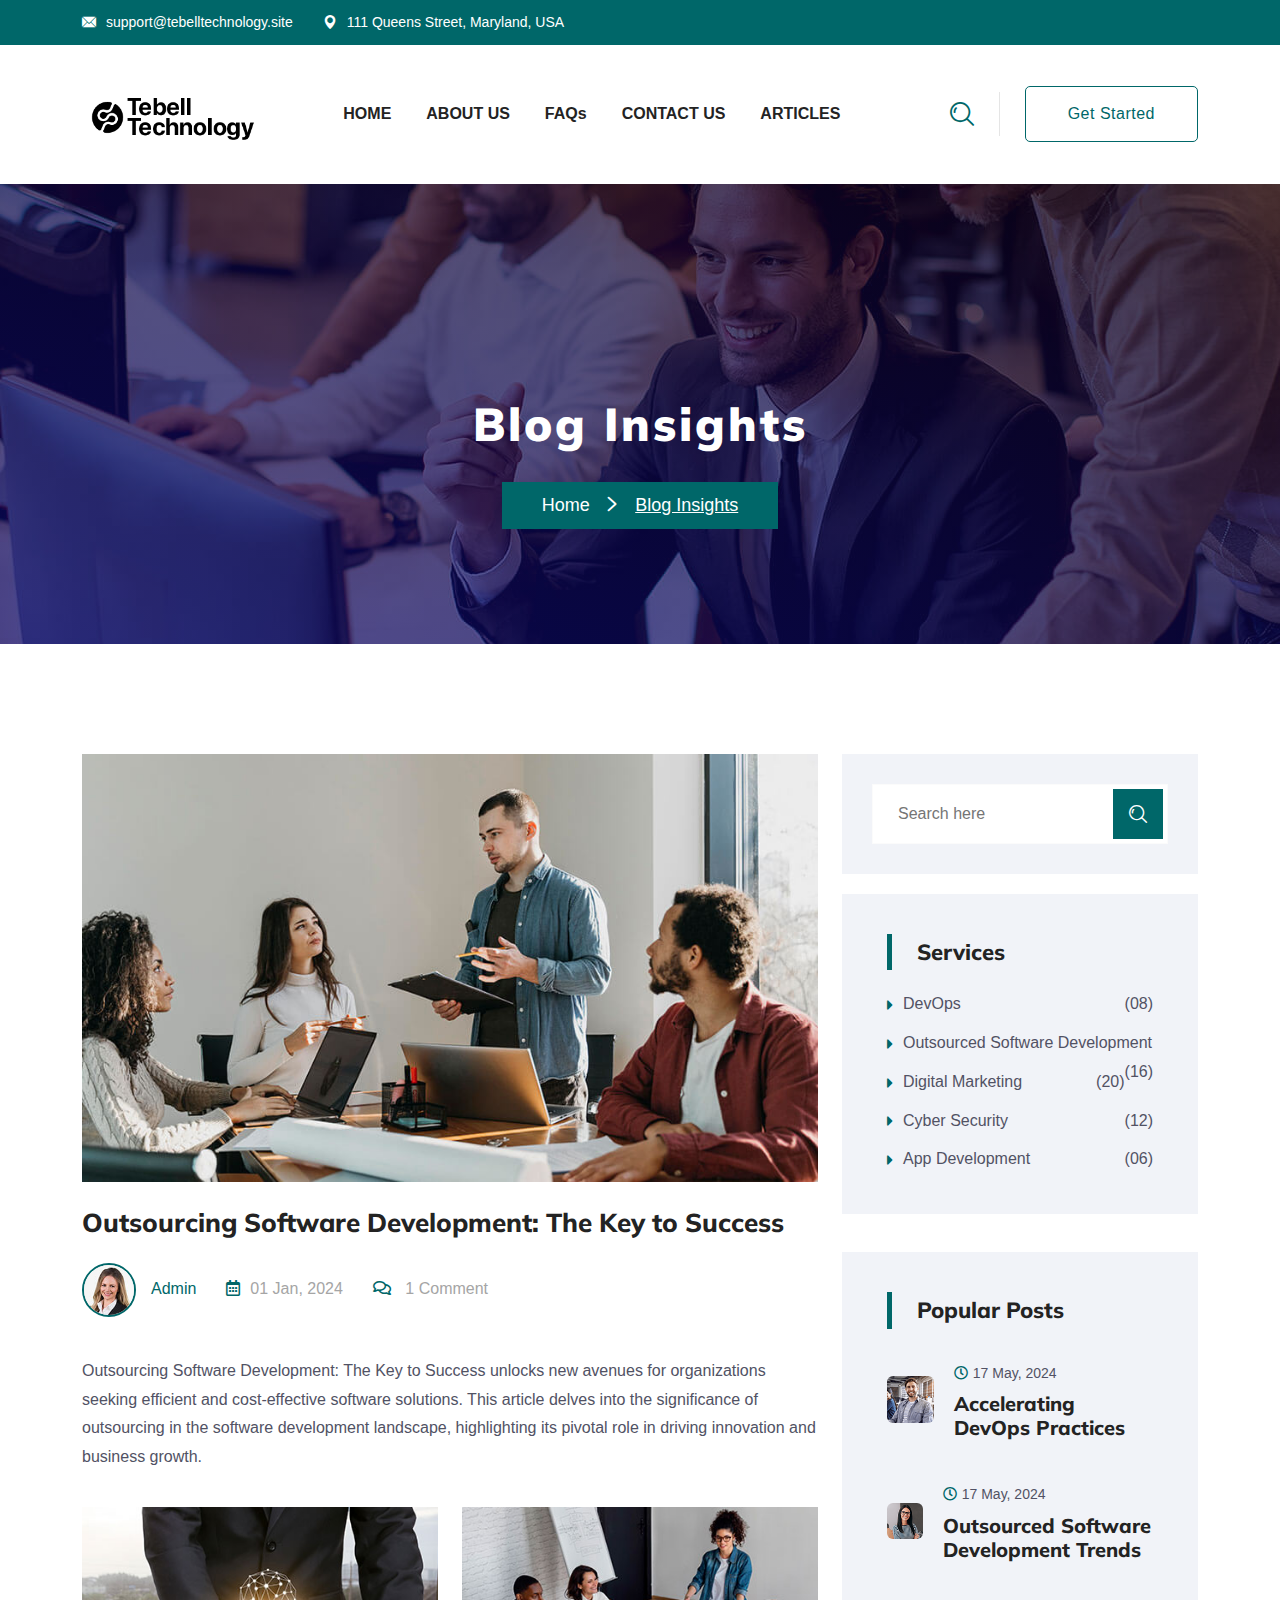
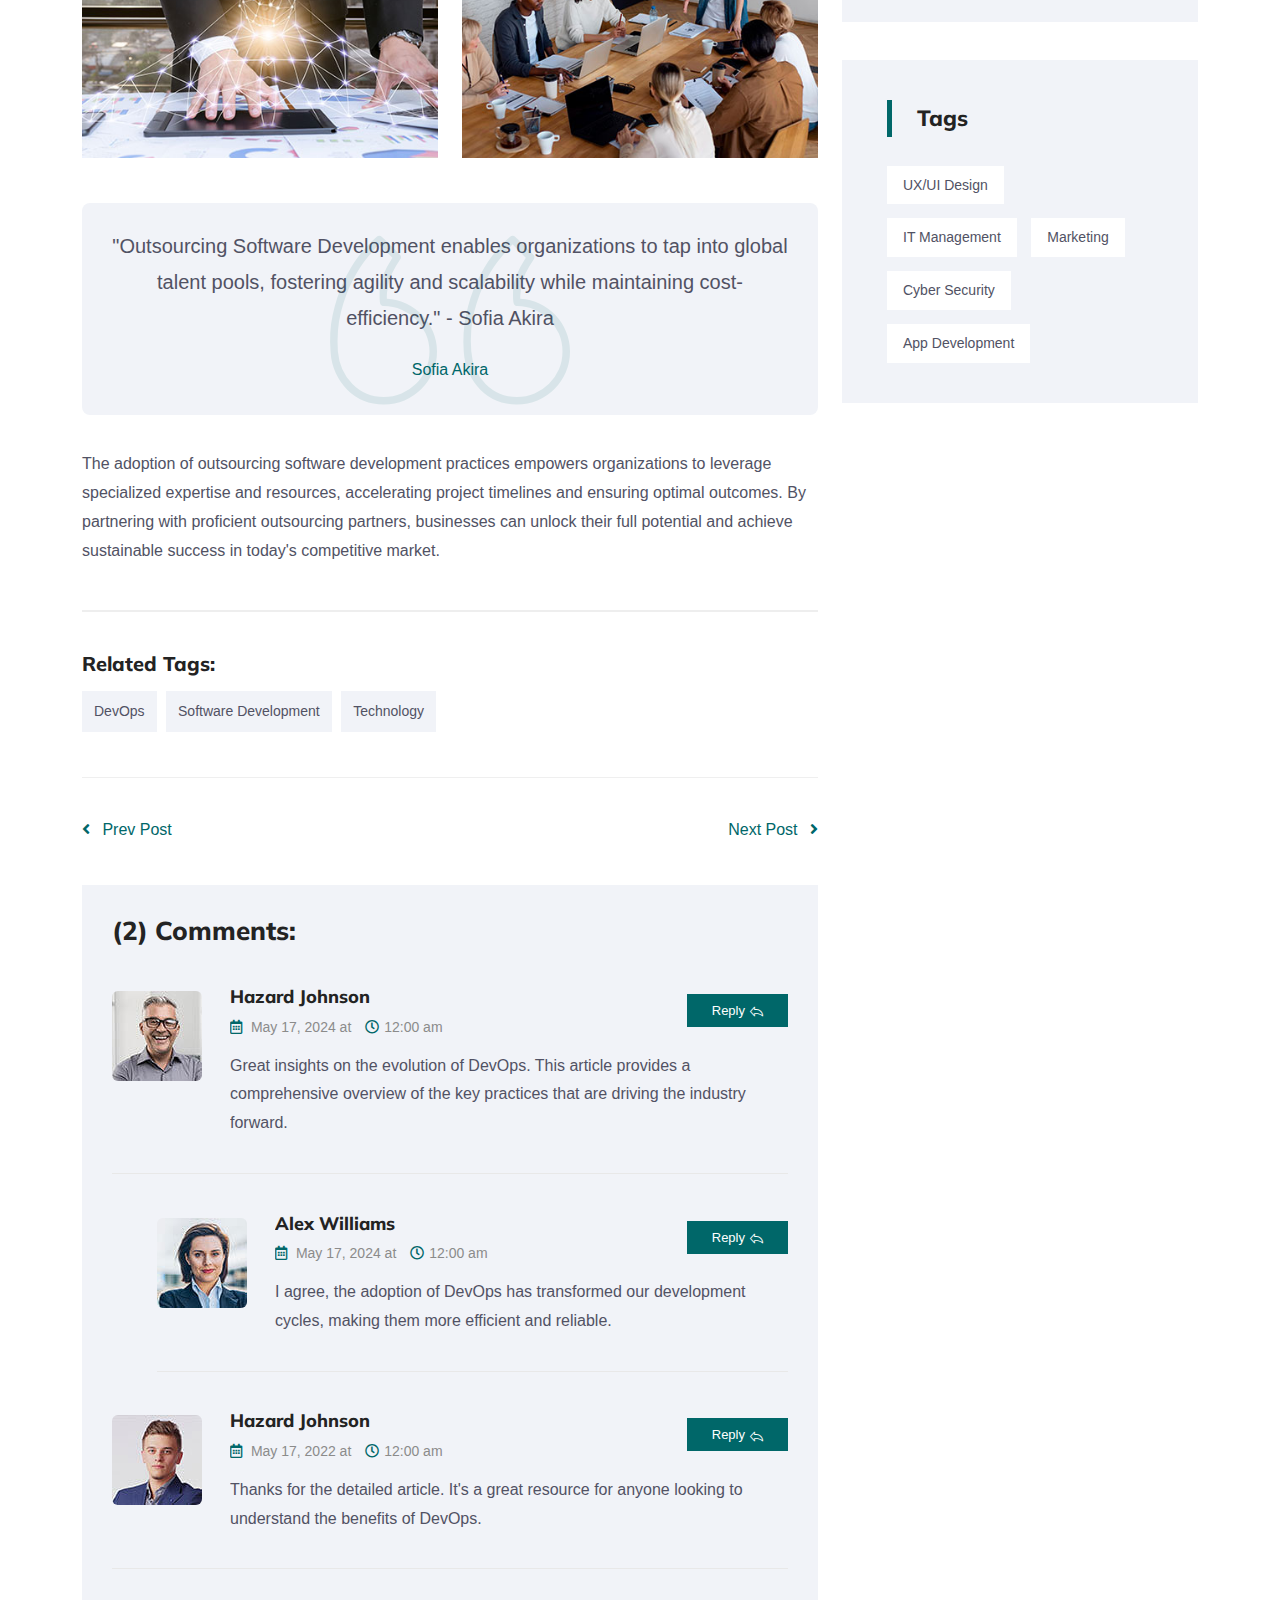
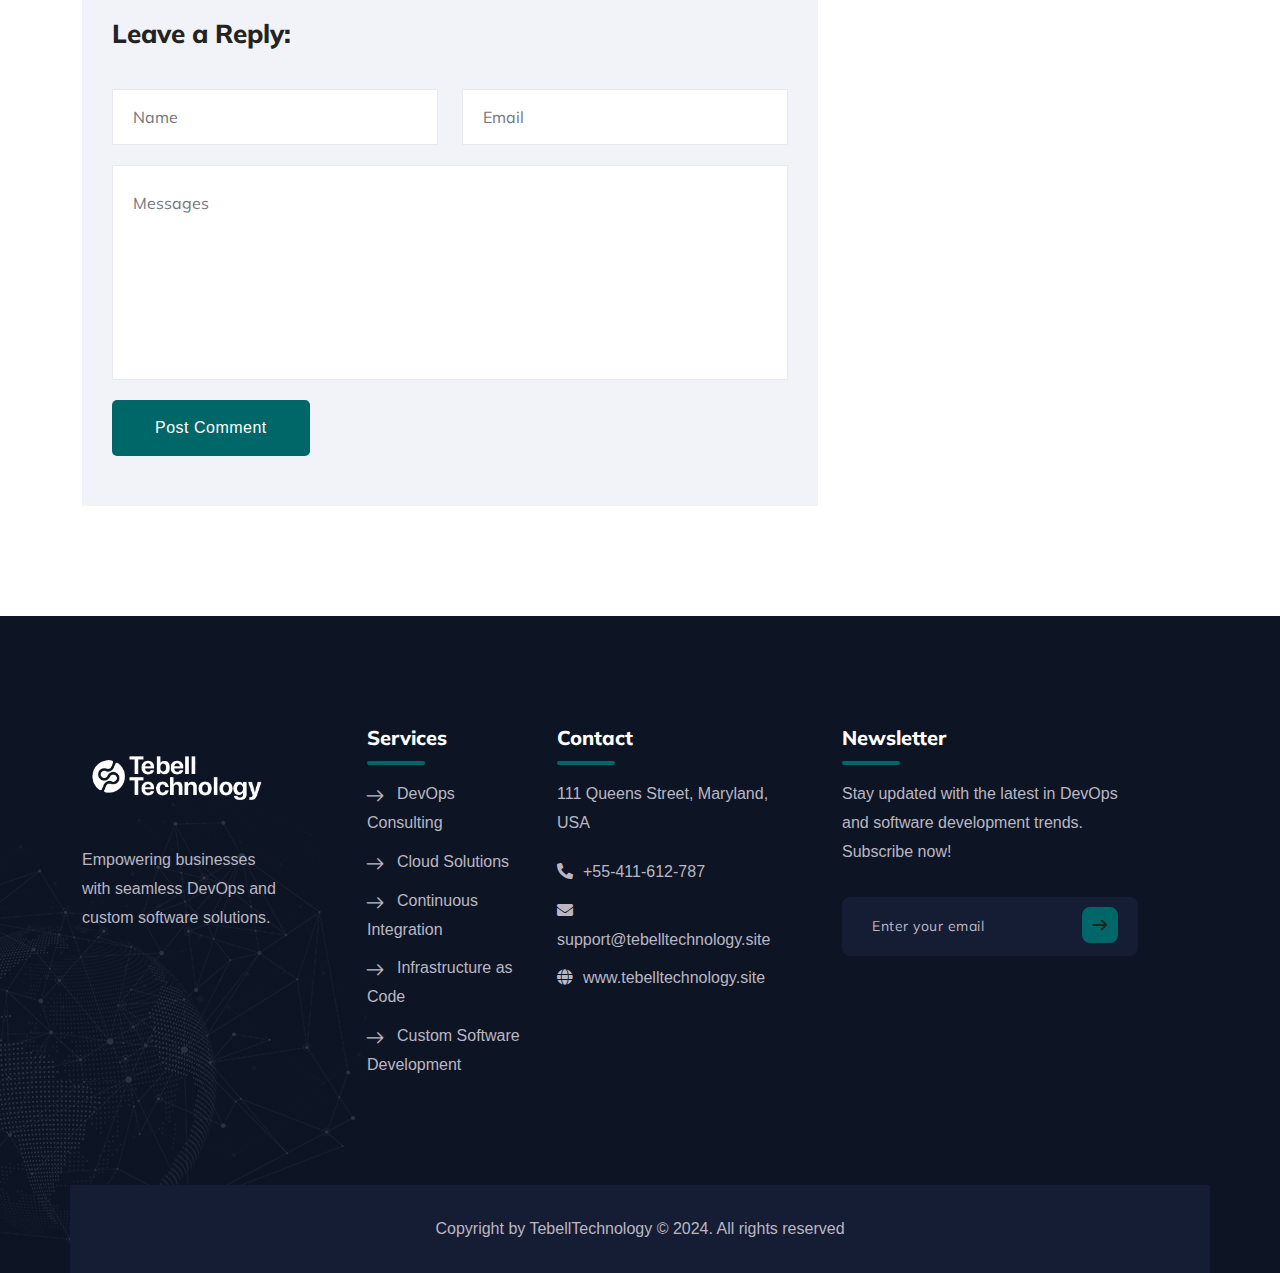
<file: blog-details-3.html>
<!DOCTYPE html>
<html lang="en">
  
<!-- Mirrored from webextheme.com/html/ziptech/v2/page-news-details.html by HTTrack Website Copier/3.x [XR&CO'2014], Wed, 22 May 2024 23:05:56 GMT -->
<head>
  <meta charset="UTF-8" />
  <meta name="author" content="Ziptech" />
  <meta name="viewport" content="width=device-width, initial-scale=1" />
  <meta http-equiv="X-UA-Compatible" content="IE=edge" />
  <meta name="description" content="Ziptech IT Solutions & Technology HTML5 Template" />
  <meta name="keywords" content="it solutions, technology, software, it services, technology service, agency, consulting, startup, shipping, technology company, network solution" />
  <title>TebellTechnology || Devops & Outsourced Software Development</title>
  <link href="img-site/favicon.png" rel="shortcut icon" type="image/png" />
  <!-- Main Stylesheet -->
  <link rel="stylesheet" href="css/style.css" />
  <link rel="stylesheet" href="css/responsive.css" />
</head>

  <body>
    <!-- Preloader Start -->
    <section>
      <div id="preloader">
        <div id="ctn-preloader" class="ctn-preloader">
          <div class="animation-preloader">
            <div class="spinner"></div>
            <div class="txt-loading">
              <span data-text-preloader="T" class="letters-loading">T</span>
              <span data-text-preloader="E" class="letters-loading">E</span>
              <span data-text-preloader="B" class="letters-loading">B</span>
              <span data-text-preloader="E" class="letters-loading">E</span>
              <span data-text-preloader="L" class="letters-loading">L</span>
              <span data-text-preloader="L" class="letters-loading">L</span>
              <span data-text-preloader="T" class="letters-loading">T</span>
              <span data-text-preloader="E" class="letters-loading">E</span>
              <span data-text-preloader="C" class="letters-loading">C</span>
              <span data-text-preloader="H" class="letters-loading">H</span>
              <span data-text-preloader="N" class="letters-loading">N</span>
              <span data-text-preloader="O" class="letters-loading">O</span>
              <span data-text-preloader="L" class="letters-loading">L</span>
              <span data-text-preloader="O" class="letters-loading">O</span>
              <span data-text-preloader="G" class="letters-loading">G</span>
              <span data-text-preloader="Y" class="letters-loading">Y</span>
            </div>
          </div>
          <div class="loader-section section-left"></div>
          <div class="loader-section section-right"></div>
        </div>
      </div>
    </section>
    <!-- Preloader End -->
    <!-- Header Area Start -->
    <header class="header-style-02">
      <div class="header-topbar">
        <div class="container">
          <div class="header-topbar-inner">
            <div class="header-topbar-leftpart">
              <ul class="topbar-info">
                <li>
                  <i class="base-icon-email1"></i>
                  <a href="mailto:support@tebelltechnology.site">support@tebelltechnology.site</a>
                </li>
                <li>
                  <i class="base-icon-pin2"></i>
                  111 Queens Street, Maryland, USA
                </li>
              </ul>
            </div>
          </div>
        </div>
      </div>
      <nav class="main-menu sticky-header">
        <div class="container">
          <div class="main-menu-inner">
            <div class="main-menu-logo">
              <a href="index.html">
                <img src="img-site/logoB.png" alt="logo" />
              </a>
            </div>
            <ul class="main-nav-menu">
              <li class="">
                <a href="index.html">HOME</a>
              </li>
              <li class="">
                <a href="about.html">ABOUT US</a>
              </li>
              <li class="">
                <a href="faqs.html">FAQs</a>
              </li>
              <li class="">
                <a href="contact.html">CONTACT US</a>
              </li>
              <li class="">
                <a href="blog.html">ARTICLES</a>
              </li>
            </ul>
            <div class="main-menu-right">
              <a href="#" class="mobile-nav-toggler">
                <span></span>
                <span></span>
                <span></span>
              </a>
              <a href="#" class="search-toggler">
                <i class="base-icon-search-1"></i>
              </a>
              <div class="header-contact-btn">
                <a href="contact.html" class="theme-btn-6">Get Started</a>
              </div>
            </div>
          </div>
        </div>
      </nav>
    </header>
    <!-- Header Area End -->
    <!-- Page Title Start -->
    <section class="page-title-section">
      <div class="container">
        <div class="row">
          <div class="col-xl-12">
            <div class="breadcrumb-area">
              <h2 class="page-title">Blog Insights</h2>
              <ul class="breadcrumbs-link">
                <li><a href="index.html">Home</a></li>
                <li class="active">Blog Insights</li>
              </ul>
            </div>
          </div>
        </div>
      </div>
    </section>
    
    <!-- Page Title End -->
    <!-- Service Details Section Start -->
    <section class="blog-single-news pdt-110 pdb-90">
      <div class="container">
        <div class="row">
          <div class="col-xl-8 col-lg-7">
            <div class="single-news-details news-wrapper mrb-20">
              <div class="single-news-content">
                <div class="news-thumb">
                  <img src="images/news/single-news.jpg" class="img-full" alt="Revolutionizing DevOps" />
                </div>
                <div class="news-description mrb-10">
                  <h3 class="the-title">
                    <a href="blog-details.html">Outsourcing Software Development: The Key to Success</a>
                  </h3>
                  <div class="news-bottom-part">
                    <div class="post-author mrr-30 mrb-sm-15">
                      <div class="author-img">
                        <a href="#">
                          <img src="images/testimonials/testimonial-img1.jpg" class="rounded-circle" alt="Admin" />
                        </a>
                      </div>
                      <span><a href="#">Admin</a></span>
                    </div>
                    <div class="post-link mrr-30 mrb-sm-15">
                      <a href="#">
                        <span class="entry-date">
                          <i class="far fa-calendar-alt mrr-10 text-primary-color"></i>01 Jan, 2024
                        </span>
                      </a>
                    </div>
                    <div class="post-link comments">
                      <i class="far fa-comments mrr-10 text-primary-color"></i>
                      <a href="#">1 Comment</a>
                    </div>
                  </div>
                </div>
                <div class="entry-content">
                    <p class="mrb-35">
                        Outsourcing Software Development: The Key to Success unlocks new avenues for organizations seeking efficient and cost-effective software solutions. This article delves into the significance of outsourcing in the software development landscape, highlighting its pivotal role in driving innovation and business growth.
                    </p>
                    <div class="row mrb-45">
                        <div class="col-xl-6">
                            <img src="images/news/01.jpg" alt="Outsourcing Software Development Process" />
                        </div>
                        <div class="col-xl-6">
                            <img src="images/news/02.jpg" alt="Outsourcing Software Development Tools" />
                        </div>
                    </div>
                    <blockquote class="block-quote">
                        <p>
                            "Outsourcing Software Development enables organizations to tap into global talent pools, fostering agility and scalability while maintaining cost-efficiency." - Sofia Akira
                        </p>
                        <span class="text-primary-color">Sofia Akira</span>
                    </blockquote>
                    <p>
                        The adoption of outsourcing software development practices empowers organizations to leverage specialized expertise and resources, accelerating project timelines and ensuring optimal outcomes. By partnering with proficient outsourcing partners, businesses can unlock their full potential and achieve sustainable success in today's competitive market.
                    </p>
                </div>
                
                <div class="single-news-tag-social-area clearfix">
                  <div class="single-news-tags f-left f-left-none mrb-lg-30">
                    <h5 class="mrb-15">Related Tags:</h5>
                    <ul class="list">
                      <li><a href="#">DevOps</a></li>
                      <li><a href="#">Software Development</a></li>
                      <li><a href="#">Technology</a></li>
                    </ul>
                  </div>
                </div>
                <div class="single-post-navigation">
                  <div class="navigation-links">
                    <div class="nav-previous f-left">
                      <a href="#" class="text-primary-color"><i class="fa fa-angle-left"></i> Prev Post</a>
                    </div>
                    <div class="nav-next text-end">
                      <a href="#" class="text-primary-color">Next Post <i class="fa fa-angle-right"></i></a>
                    </div>
                  </div>
                </div>
                <div class="comments-area">
                  <h3 class="comments-title">(2) Comments:</h3>
                  <ol class="comment-list">
                    <li class="comment">
                      <article class="comment-body">
                        <div class="comment-author-thumb f-left">
                          <img src="images/news/comment-img1.jpg" class="avatar" alt="Hazard Johnson" />
                        </div>
                        <div class="comment-content">
                          <h6 class="comment-author">Hazard Johnson</h6>
                          <div class="comment-meta">
                            <div class="comment-metadata">
                              <a href="#">
                                <span>
                                  <i class="far fa-calendar-alt text-primary-color mrr-5"></i>
                                  May 17, 2024 at
                                  <i class="far fa-clock text-primary-color mrl-10 mrr-5"></i>12:00 am
                                </span>
                              </a>
                            </div>
                          </div>
                          <p class="comment-text">
                            Great insights on the evolution of DevOps. This article provides a comprehensive overview of the key practices that are driving the industry forward.
                          </p>
                          <div class="reply">
                            <a href="#" class="comment-reply-link">Reply<i class="base-icon-reply-1"></i></a>
                          </div>
                        </div>
                      </article>
                      <ol class="children">
                        <li class="comment">
                          <article class="comment-body">
                            <div class="comment-author-thumb f-left">
                              <img src="images/news/comment-img2.jpg" class="avatar" alt="Alex Williams" />
                            </div>
                            <div class="comment-content">
                              <h6 class="comment-author">Alex Williams</h6>
                              <div class="comment-meta">
                                <div class="comment-metadata">
                                  <a href="#">
                                    <span>
                                      <i class="far fa-calendar-alt text-primary-color mrr-5"></i>
                                      May 17, 2024 at
                                      <i class="far fa-clock text-primary-color mrl-10 mrr-5"></i>12:00 am
                                    </span>
                                  </a>
                                </div>
                              </div>
                              <p class="comment-text">
                                I agree, the adoption of DevOps has transformed our development cycles, making them more efficient and reliable.
                              </p>
                              <div class="reply">
                                <a href="#" class="comment-reply-link">Reply<i class="base-icon-reply-1"></i></a>
                              </div>
                            </div>
                          </article>
                        </li>
                      </ol>
                    </li>
                    <li class="comment">
                      <article class="comment-body">
                        <div class="comment-author-thumb f-left">
                          <img src="images/news/comment-img3.jpg" class="avatar" alt="Hazard Johnson" />
                        </div>
                        <div class="comment-content">
                          <h6 class="comment-author">Hazard Johnson</h6>
                          <div class="comment-meta">
                            <div class="comment-metadata">
                              <a href="#">
                                <span>
                                  <i class="far fa-calendar-alt text-primary-color mrr-5"></i>
                                  May 17, 2022 at
                                  <i class="far fa-clock text-primary-color mrl-10 mrr-5"></i>12:00 am
                                </span>
                              </a>
                            </div>
                          </div>
                          <p class="comment-text">
                            Thanks for the detailed article. It's a great resource for anyone looking to understand the benefits of DevOps.
                          </p>
                          <div class="reply">
                            <a href="#" class="comment-reply-link">Reply<i class="base-icon-reply-1"></i></a>
                          </div>
                        </div>
                      </article>
                    </li>
                  </ol>
                  <div class="reply-form mrt-40">
                    <h3 class="reply-title mrb-40">Leave a Reply:</h3>
                    <form id="contact-form" class="white-field" action="https://webextheme.com/html/ziptech/v2/php/send-mail.php" method="POST">
                      <div class="row">
                        <div class="col-lg-6">
                          <div class="form-group mrb-20">
                            <input type="text" name="name" placeholder="Name" class="form-control" />
                          </div>
                        </div>
                        <div class="col-lg-6">
                          <div class="form-group mrb-20">
                            <input type="email" name="email" placeholder="Email" class="form-control" />
                          </div>
                        </div>
                        <div class="col-lg-12">
                          <div class="form-group mrb-20">
                            <textarea rows="8" name="message" placeholder="Messages" class="form-control"></textarea>
                          </div>
                        </div>
                        <div class="col-lg-8">
                          <div class="form-group mrb-0">
                            <button type="submit" class="theme-btn-1">Post Comment</button>
                          </div>
                        </div>
                      </div>
                    </form>
                    <p class="form-message"></p>
                  </div>
                </div>
              </div>
              
            </div>
          </div>

          <div class="col-xl-4 col-lg-5 sidebar-right">
            <aside class="news-sidebar-widget">
                <div class="widget sidebar-widget widget-search mrb-20">
                    <form class="search-form">
                        <label>
                            <input type="search" class="search-field" placeholder="Search here" />
                        </label>
                        <button type="submit"><i class="base-icon-search-1"></i></button>
                    </form>
                </div>
                <div class="widget sidebar-widget widget-categories">
                    <h4 class="mrb-20 single-blog-widget-title">Services</h4>
                    <ul class="list">
                        <li><i class="fas fa-caret-right vertical-align-middle text-primary-color mrr-10"></i><a href="service-ui-ux-design.html">DevOps</a><span class="f-right">(08)</span></li>
                        <li><i class="fas fa-caret-right vertical-align-middle text-primary-color mrr-10"></i><a href="service-it-management.html">Outsourced Software Development</a><span class="f-right">(16)</span></li>
                        <li><i class="fas fa-caret-right vertical-align-middle text-primary-color mrr-10"></i><a href="service-digital-marketing.html">Digital Marketing</a><span class="f-right">(20)</span></li>
                        <li><i class="fas fa-caret-right vertical-align-middle text-primary-color mrr-10"></i><a href="service-cyber-security.html">Cyber Security</a><span class="f-right">(12)</span></li>
                        <li><i class="fas fa-caret-right vertical-align-middle text-primary-color mrr-10"></i><a href="service-app-devolopment.html">App Development</a><span class="f-right">(06)</span></li>
                    </ul>
                </div>
                <div class="widget sidebar-widget widget-popular-posts">
                    <h4 class="mrb-30 single-blog-widget-title">Popular Posts</h4>
                    <div class="single-post d-flex align-items-center mrb-20">
                        <div class="post-image mrr-20">
                            <img src="images/footer/recent-post_01.png" alt="" />
                        </div>
                        <div class="post-content">
                            <span class="post-date"><i class="far fa-clock mrr-5"></i>17 May, 2024</span>
                            <h5><a href="#">Accelerating DevOps Practices</a></h5>
                        </div>
                    </div>
                    <div class="single-post d-flex align-items-center mrb-20">
                        <div class="post-image mrr-20">
                            <img src="images/footer/recent-post_02.png" alt="" />
                        </div>
                        <div class="post-content">
                            <span class="post-date"><i class="far fa-clock mrr-5"></i>17 May, 2024</span>
                            <h5><a href="#">Outsourced Software Development Trends</a></h5>
                        </div>
                    </div>
                </div>
                <div class="widget sidebar-widget widget-tags">
                    <h4 class="mrb-15 single-blog-widget-title">Tags</h4>
                    <ul class="list">
                        <li><a href="service-ui-ux-design.html">UX/UI Design</a></li>
                        <li><a href="service-it-management.html">IT Management</a></li>
                        <li><a href="service-digital-marketing.html">Marketing</a></li>
                        <li><a href="service-cyber-security.html">Cyber Security</a></li>
                        <li><a href="service-app-devolopment.html">App Development</a></li>
                    </ul>
                </div>
            </aside>
        </div>
        
        </div>
      </div>
    </section>
    <!-- About Section End -->
    <!-- Footer Area Start -->
    <footer class="footer bg-cover" data-background="images/bg/5.jpg" data-overlay-dark="98">
      <div class="footer-main-area">
        <div class="footer-section-obj1">
          <img src="images/objects/footer-obj1.png" alt="" />
        </div>
        <div class="container">
          <div class="row pdb-65">
            <div class="col-xl-3 col-lg-6 col-md-6">
              <div class="widget footer-widget mrr-60 mrr-md-0">
                <div class="footer-logo">
                  <img src="img-site/logoW.png" alt="" class="mrb-25" />
                </div>
                <p class="mrb-25">Empowering businesses with seamless DevOps and custom software solutions.</p>
              </div>
            </div>
            <div class="col-xl-2 col-lg-6 col-md-6">
              <div class="widget footer-widget">
                <h5 class="widget-title text-white mrb-30">Services</h5>
                <ul class="footer-widget-list">
                  <li><a href="#">DevOps Consulting</a></li>
                  <li><a href="#">Cloud Solutions</a></li>
                  <li><a href="#">Continuous Integration</a></li>
                  <li><a href="#">Infrastructure as Code</a></li>
                  <li><a href="#">Custom Software Development</a></li>
                </ul>
              </div>
            </div>
            <div class="col-xl-3 col-lg-6 col-md-6">
              <div class="widget footer-widget mrr-30 mrr-md-0">
                <h5 class="widget-title text-white mrb-30">Contact</h5>
                <address class="mrb-0">
                  <p>111 Queens Street, Maryland, USA</p>
                  <div class="mrb-10">
                    <a href="tel:+55-411-612-787"><i class="fas fa-phone-alt mrr-10"></i>+55-411-612-787</a>
                  </div>
                  <div class="mrb-10">
                    <a href="mailto:support@tebelltechnology.site"><i class="fas fa-envelope mrr-10"></i>support@tebelltechnology.site</a>
                  </div>
                  <div class="mrb-0">
                    <a href="#"><i class="fas fa-globe mrr-10"></i>www.tebelltechnology.site</a>
                  </div>
                </address>
              </div>
            </div>
            <div class="col-xl-4 col-lg-6 col-md-6">
              <div class="widget footer-widget mrr-60 mrr-md-0">
                <h5 class="widget-title text-white mrb-30">Newsletter</h5>
                <p class="mrb-30">Stay updated with the latest in DevOps and software development trends. Subscribe now!</p>
                <div class="newsletter-from">
                  <div class="email">
                    <input type="email" name="EMAIL" placeholder="Enter your email" required="" />
                  </div>
                  <div class="submit">
                    <button type="submit">
                      <i class="base-icon-arrow-right"></i>
                    </button>
                  </div>
                </div>
              </div>
            </div>
          </div>
          <div class="row pdt-30 pdb-30 footer-copyright-area">
            <div class="col-xl-12">
              <div class="text-center">
                <span>Copyright by TebellTechnology © 2024. All rights reserved </span>
              </div>
            </div>
          </div>
        </div>
      </div>
    </footer>
    <!-- Footer Area End -->
    <!-- Mobile Nav Sidebar Content Start -->
    <div class="mobile-nav-wrapper">
      <div class="mobile-nav-overlay mobile-nav-toggler"></div>
      <div class="mobile-nav-content">
        <a href="#" class="mobile-nav-close mobile-nav-toggler">
          <span></span>
          <span></span>
        </a>
        <div class="side-panel-logo logo-box">
          <a href="index.html" aria-label="logo image">
            <img src="img-site/logoW.png" alt="logo" />
          </a>
        </div>
        <div class="mobile-nav-container"></div>
        <ul class="list-items mobile-sidebar-contact">
          <li><span class="fa fa-map-marker-alt mrr-10 text-gradient-color"></span>111 Queens Street, Maryland, USA</li>
          <li><span class="fas fa-envelope mrr-10 text-gradient-color"></span><a href="mailto:support@tebelltechnology.site">support@tebelltechnology.site</a></li>
          <li><span class="fas fa-phone-alt mrr-10 text-gradient-color"></span><a href="tel:+55-411-612-787">+55-411-612-787</a></li>
        </ul>
      </div>
    </div>
    <!-- Mobile Nav Sidebar Content End -->
    <!-- Header Search Popup Start -->
    <div class="search-popup">
      <div class="search-popup-overlay search-toggler"></div>
      <div class="search-popup-content">
        <form action="#">
          <label for="search" class="sr-only">search here</label>
          <input type="text" id="search" placeholder="Search Here..." />
          <button type="submit" aria-label="search submit" class="thm-btn">
            <i class="base-icon-search-1"></i>
          </button>
        </form>
      </div>
    </div>
    <!-- Header Search Popup End -->
    <!-- Back to Top Start -->
    <div class="anim-scroll-to-top">
      <svg class="progress-circle svg-content" width="100%" height="100%" viewBox="-1 -1 102 102">
        <path d="M50,1 a49,49 0 0,1 0,98 a49,49 0 0,1 0,-98" />
      </svg>
    </div>
    <!-- Back to Top end -->
    <!-- Integrated important scripts here -->
    <script src="js/jquery-3.6.0.min.js"></script>
    <script src="js/jquery.nice-select.min.js"></script>
    <script src="js/bootstrap.min.js"></script>
    <script src="js/jquery.appear.min.js"></script>
    <script src="js/wow.min.js"></script>
    <script src="js/owl.carousel.min.js"></script>
    <script src="js/jquery.event.move.js"></script>
    <script src="js/jquery.twentytwenty.js"></script>
    <script src="js/tilt.jquery.min.js"></script>
    <script src="js/magnific-popup.min.js"></script>
    <script src="js/backtotop.js"></script>
    <script src="js/trigger.js"></script>
  </body>

<!-- Mirrored from webextheme.com/html/ziptech/v2/page-news-details.html by HTTrack Website Copier/3.x [XR&CO'2014], Wed, 22 May 2024 23:05:58 GMT -->
</html>
</file>
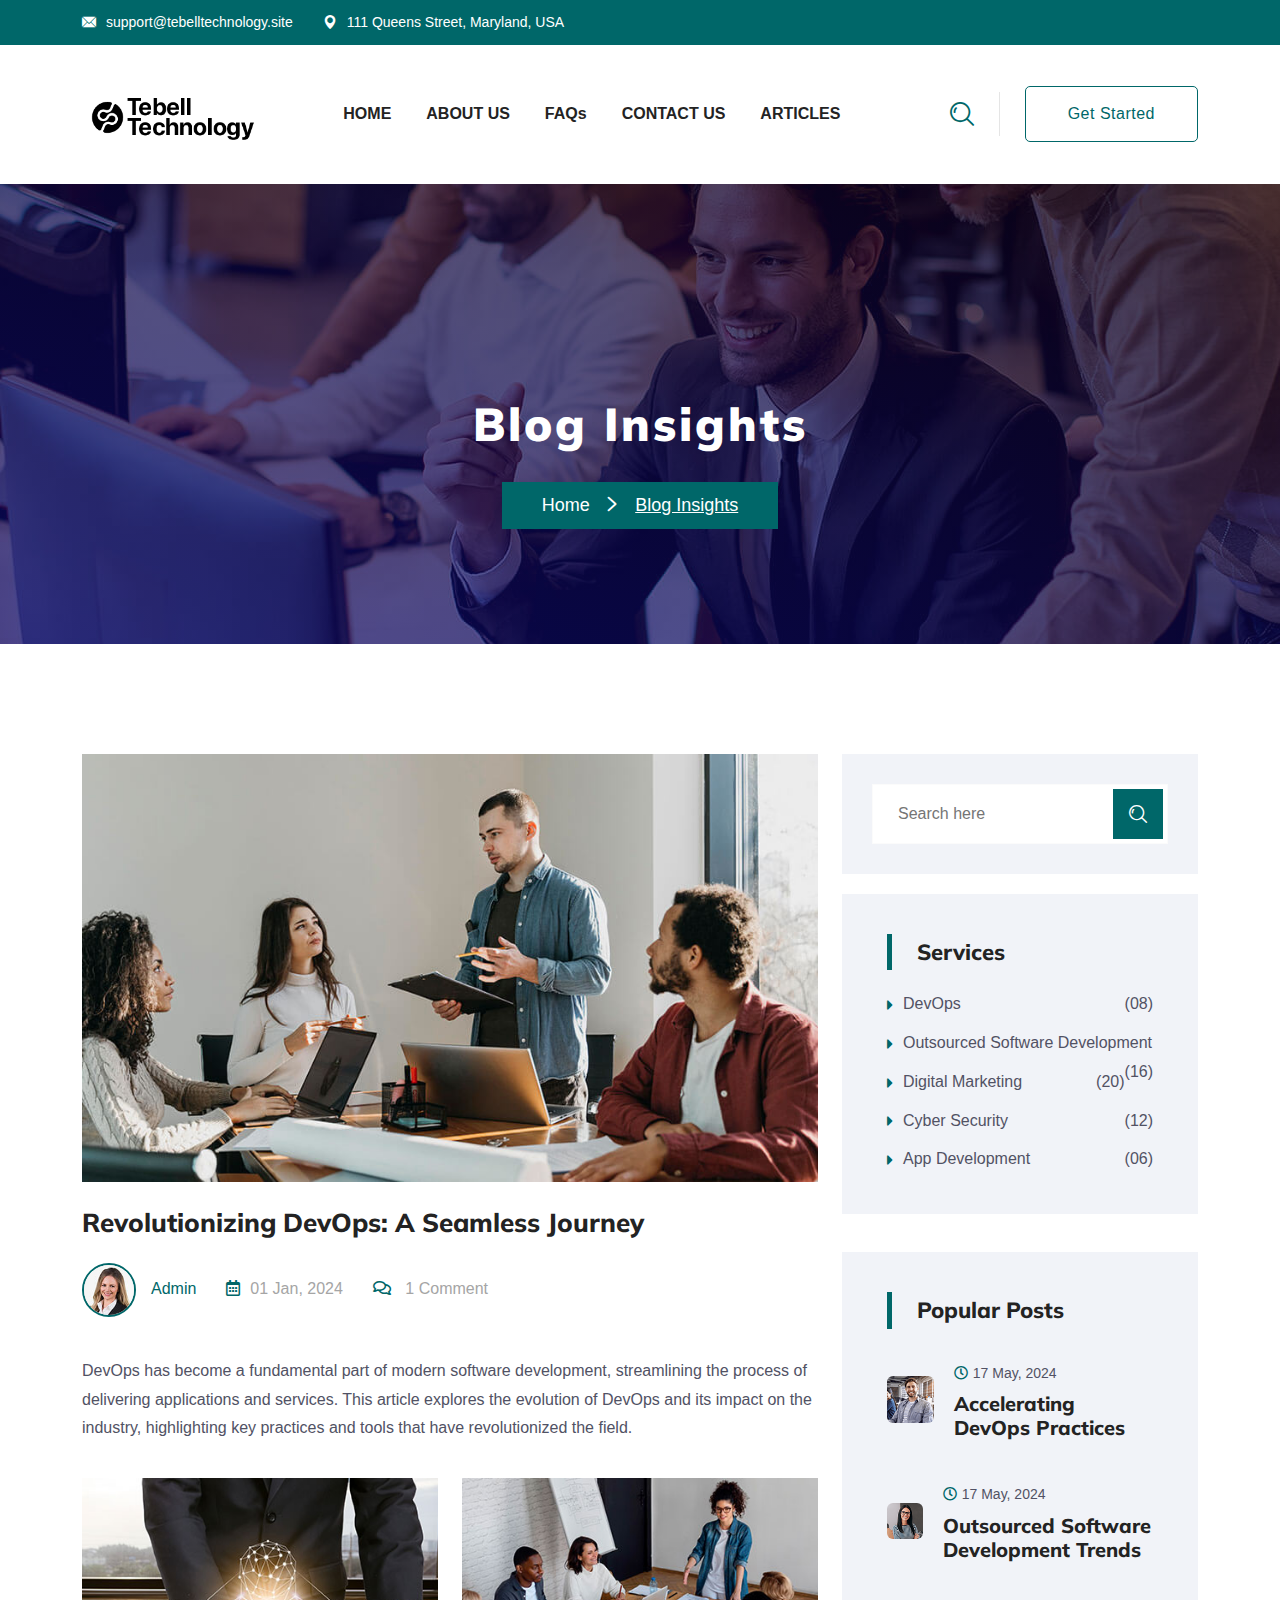
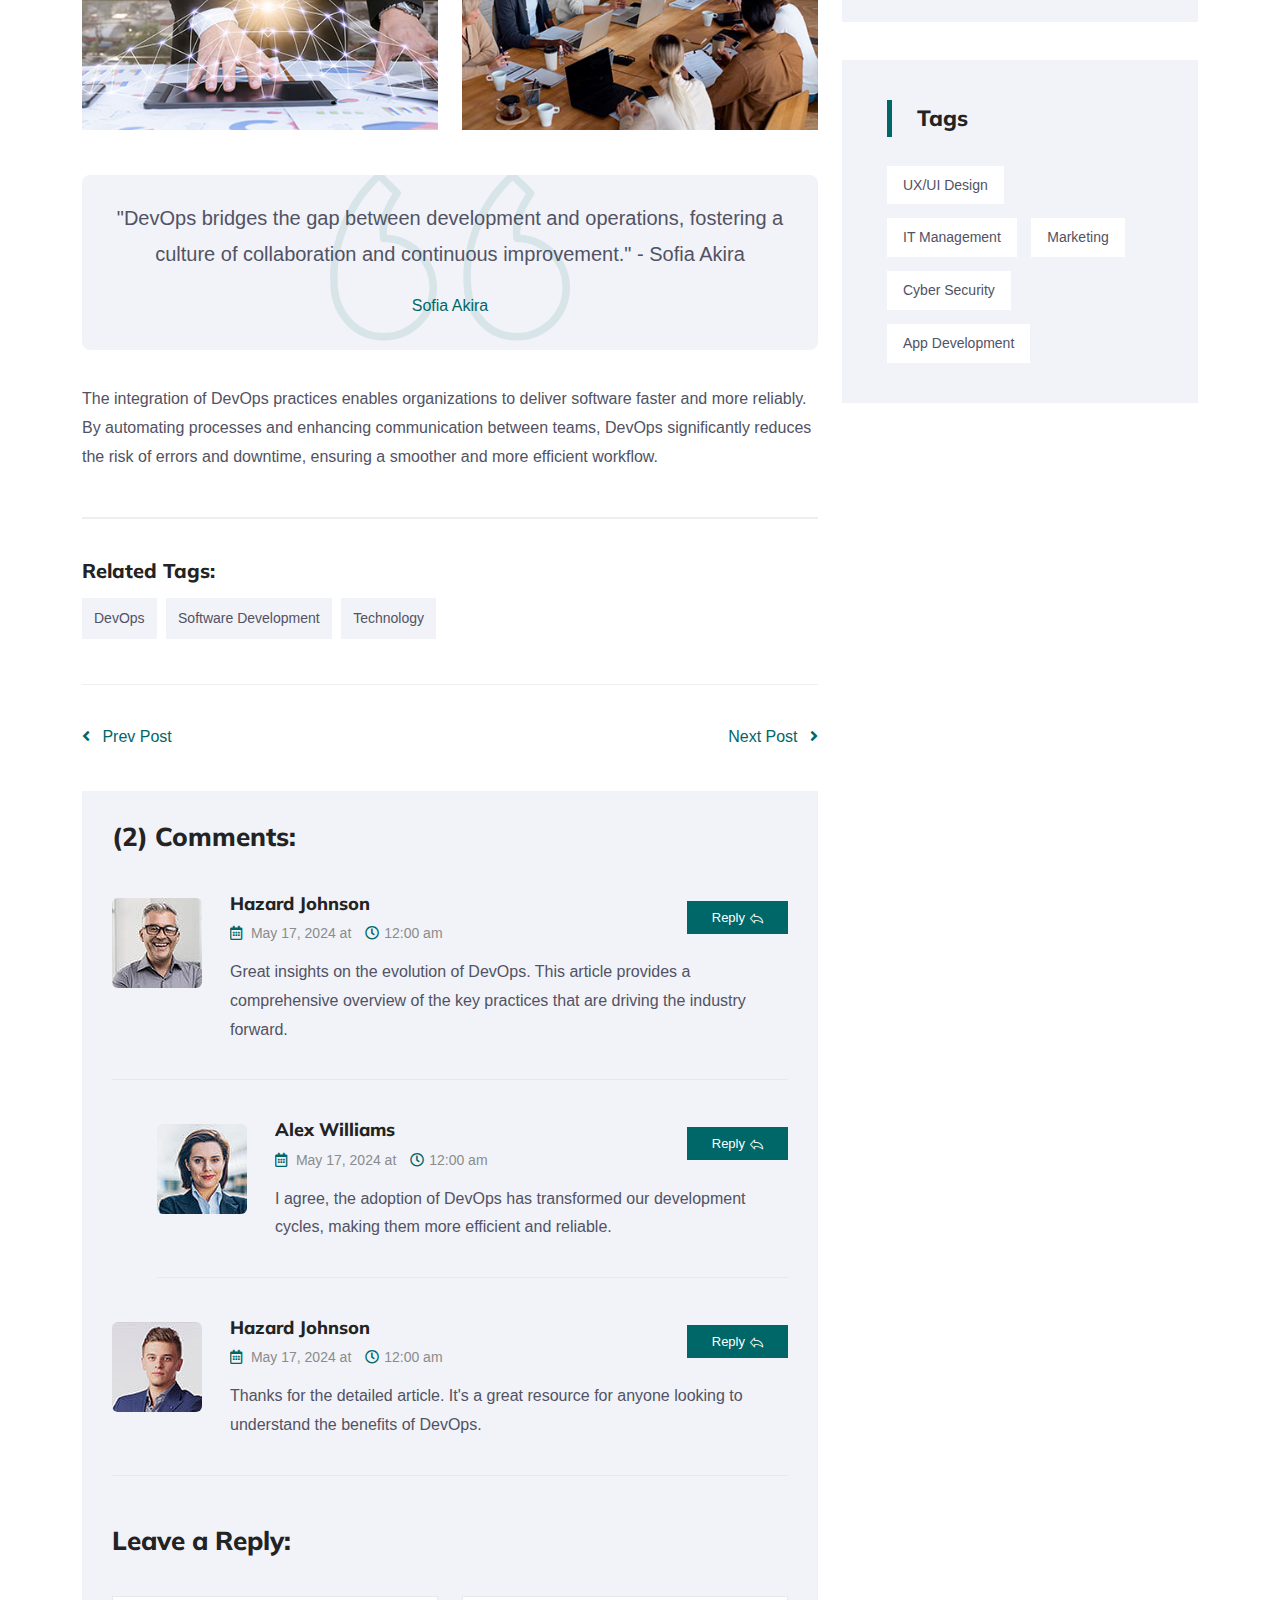
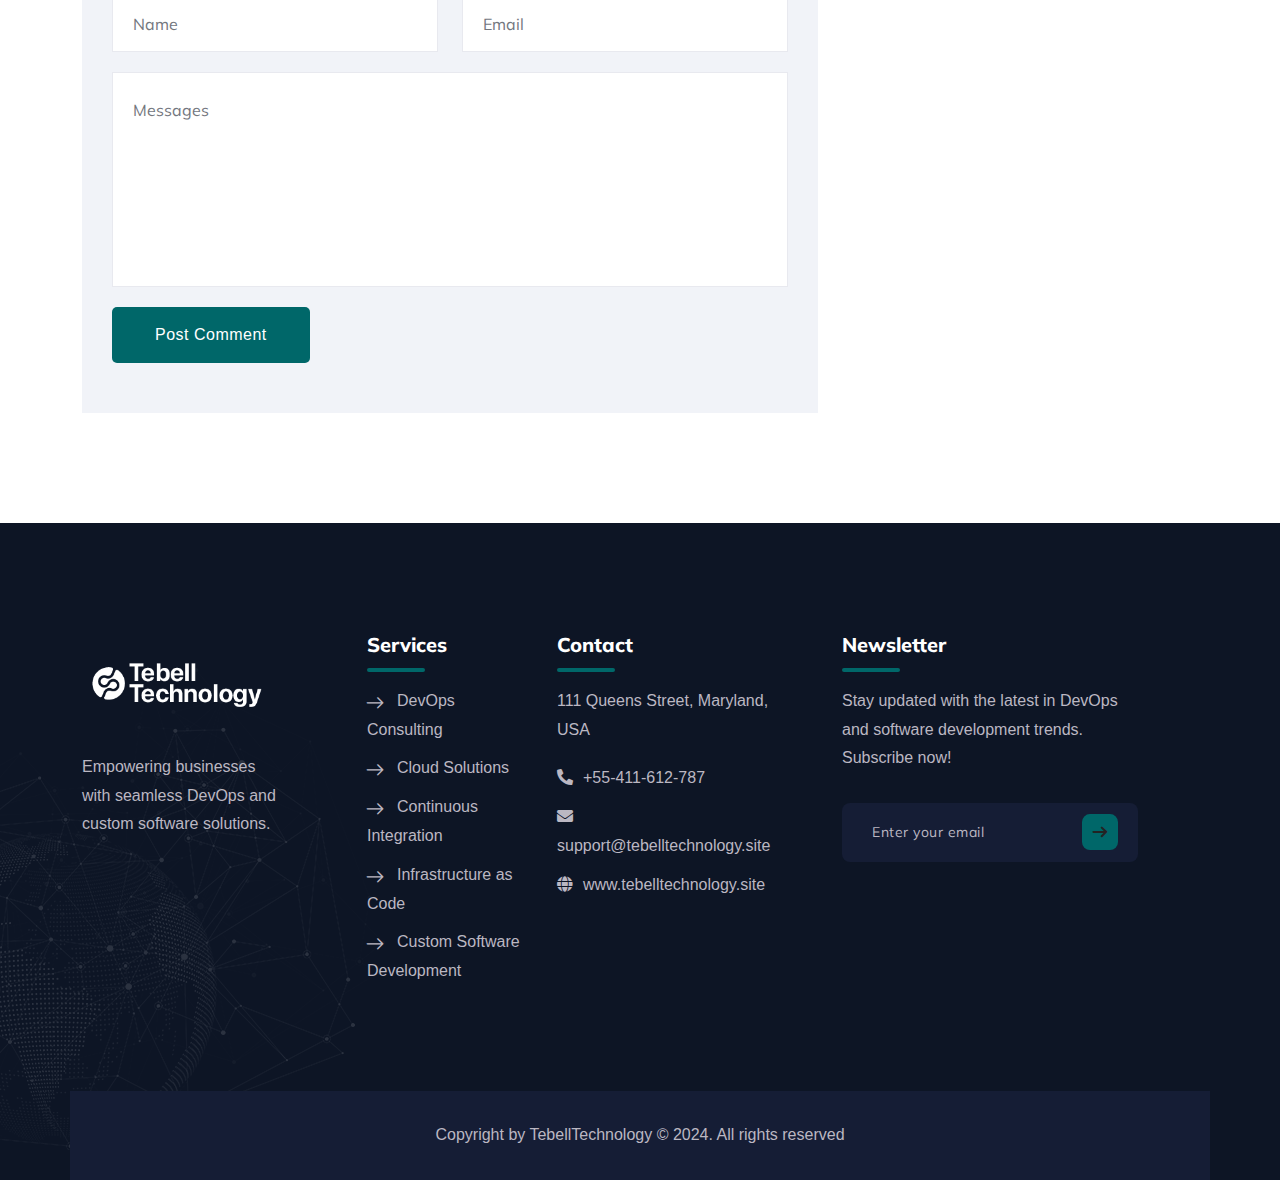
<file: blog-details.html>
<!DOCTYPE html>
<html lang="en">
  
<!-- Mirrored from webextheme.com/html/ziptech/v2/page-news-details.html by HTTrack Website Copier/3.x [XR&CO'2014], Wed, 22 May 2024 23:05:56 GMT -->
<head>
  <meta charset="UTF-8" />
  <meta name="author" content="Ziptech" />
  <meta name="viewport" content="width=device-width, initial-scale=1" />
  <meta http-equiv="X-UA-Compatible" content="IE=edge" />
  <meta name="description" content="Ziptech IT Solutions & Technology HTML5 Template" />
  <meta name="keywords" content="it solutions, technology, software, it services, technology service, agency, consulting, startup, shipping, technology company, network solution" />
  <title>TebellTechnology || Devops & Outsourced Software Development</title>
  <link href="img-site/favicon.png" rel="shortcut icon" type="image/png" />
  <!-- Main Stylesheet -->
  <link rel="stylesheet" href="css/style.css" />
  <link rel="stylesheet" href="css/responsive.css" />
</head>

  <body>
    <!-- Preloader Start -->
    <section>
      <div id="preloader">
        <div id="ctn-preloader" class="ctn-preloader">
          <div class="animation-preloader">
            <div class="spinner"></div>
            <div class="txt-loading">
              <span data-text-preloader="T" class="letters-loading">T</span>
              <span data-text-preloader="E" class="letters-loading">E</span>
              <span data-text-preloader="B" class="letters-loading">B</span>
              <span data-text-preloader="E" class="letters-loading">E</span>
              <span data-text-preloader="L" class="letters-loading">L</span>
              <span data-text-preloader="L" class="letters-loading">L</span>
              <span data-text-preloader="T" class="letters-loading">T</span>
              <span data-text-preloader="E" class="letters-loading">E</span>
              <span data-text-preloader="C" class="letters-loading">C</span>
              <span data-text-preloader="H" class="letters-loading">H</span>
              <span data-text-preloader="N" class="letters-loading">N</span>
              <span data-text-preloader="O" class="letters-loading">O</span>
              <span data-text-preloader="L" class="letters-loading">L</span>
              <span data-text-preloader="O" class="letters-loading">O</span>
              <span data-text-preloader="G" class="letters-loading">G</span>
              <span data-text-preloader="Y" class="letters-loading">Y</span>
            </div>
          </div>
          <div class="loader-section section-left"></div>
          <div class="loader-section section-right"></div>
        </div>
      </div>
    </section>
    <!-- Preloader End -->
    <!-- Header Area Start -->
    <header class="header-style-02">
      <div class="header-topbar">
        <div class="container">
          <div class="header-topbar-inner">
            <div class="header-topbar-leftpart">
              <ul class="topbar-info">
                <li>
                  <i class="base-icon-email1"></i>
                  <a href="mailto:support@tebelltechnology.site">support@tebelltechnology.site</a>
                </li>
                <li>
                  <i class="base-icon-pin2"></i>
                  111 Queens Street, Maryland, USA
                </li>
              </ul>
            </div>
          </div>
        </div>
      </div>
      <nav class="main-menu sticky-header">
        <div class="container">
          <div class="main-menu-inner">
            <div class="main-menu-logo">
              <a href="index.html">
                <img src="img-site/logoB.png" alt="logo" />
              </a>
            </div>
            <ul class="main-nav-menu">
              <li class="">
                <a href="index.html">HOME</a>
              </li>
              <li class="">
                <a href="about.html">ABOUT US</a>
              </li>
              <li class="">
                <a href="faqs.html">FAQs</a>
              </li>
              <li class="">
                <a href="contact.html">CONTACT US</a>
              </li>
              <li class="">
                <a href="blog.html">ARTICLES</a>
              </li>
            </ul>
            <div class="main-menu-right">
              <a href="#" class="mobile-nav-toggler">
                <span></span>
                <span></span>
                <span></span>
              </a>
              <a href="#" class="search-toggler">
                <i class="base-icon-search-1"></i>
              </a>
              <div class="header-contact-btn">
                <a href="contact.html" class="theme-btn-6">Get Started</a>
              </div>
            </div>
          </div>
        </div>
      </nav>
    </header>
    <!-- Header Area End -->
    <!-- Page Title Start -->
    <section class="page-title-section">
      <div class="container">
        <div class="row">
          <div class="col-xl-12">
            <div class="breadcrumb-area">
              <h2 class="page-title">Blog Insights</h2>
              <ul class="breadcrumbs-link">
                <li><a href="index.html">Home</a></li>
                <li class="active">Blog Insights</li>
              </ul>
            </div>
          </div>
        </div>
      </div>
    </section>
    
    <!-- Page Title End -->
    <!-- Service Details Section Start -->
    <section class="blog-single-news pdt-110 pdb-90">
      <div class="container">
        <div class="row">
          <div class="col-xl-8 col-lg-7">
            <div class="single-news-details news-wrapper mrb-20">
              <div class="single-news-content">
                <div class="news-thumb">
                  <img src="images/news/single-news.jpg" class="img-full" alt="Revolutionizing DevOps" />
                </div>
                <div class="news-description mrb-10">
                  <h3 class="the-title">
                    <a href="blog-details.html">Revolutionizing DevOps: A Seamless Journey</a>
                  </h3>
                  <div class="news-bottom-part">
                    <div class="post-author mrr-30 mrb-sm-15">
                      <div class="author-img">
                        <a href="#">
                          <img src="images/testimonials/testimonial-img1.jpg" class="rounded-circle" alt="Admin" />
                        </a>
                      </div>
                      <span><a href="#">Admin</a></span>
                    </div>
                    <div class="post-link mrr-30 mrb-sm-15">
                      <a href="#">
                        <span class="entry-date">
                          <i class="far fa-calendar-alt mrr-10 text-primary-color"></i>01 Jan, 2024
                        </span>
                      </a>
                    </div>
                    <div class="post-link comments">
                      <i class="far fa-comments mrr-10 text-primary-color"></i>
                      <a href="#">1 Comment</a>
                    </div>
                  </div>
                </div>
                <div class="entry-content">
                  <p class="mrb-35">
                    DevOps has become a fundamental part of modern software development, streamlining the process of delivering applications and services. This article explores the evolution of DevOps and its impact on the industry, highlighting key practices and tools that have revolutionized the field.
                  </p>
                  <div class="row mrb-45">
                    <div class="col-xl-6">
                      <img src="images/news/01.jpg" alt="DevOps Process" />
                    </div>
                    <div class="col-xl-6">
                      <img src="images/news/02.jpg" alt="DevOps Tools" />
                    </div>
                  </div>
                  <blockquote class="block-quote">
                    <p>
                      "DevOps bridges the gap between development and operations, fostering a culture of collaboration and continuous improvement." - Sofia Akira
                    </p>
                    <span class="text-primary-color">Sofia Akira</span>
                  </blockquote>
                  <p>
                    The integration of DevOps practices enables organizations to deliver software faster and more reliably. By automating processes and enhancing communication between teams, DevOps significantly reduces the risk of errors and downtime, ensuring a smoother and more efficient workflow.
                  </p>
                </div>
                <div class="single-news-tag-social-area clearfix">
                  <div class="single-news-tags f-left f-left-none mrb-lg-30">
                    <h5 class="mrb-15">Related Tags:</h5>
                    <ul class="list">
                      <li><a href="#">DevOps</a></li>
                      <li><a href="#">Software Development</a></li>
                      <li><a href="#">Technology</a></li>
                    </ul>
                  </div>
                </div>
                <div class="single-post-navigation">
                  <div class="navigation-links">
                    <div class="nav-previous f-left">
                      <a href="#" class="text-primary-color"><i class="fa fa-angle-left"></i> Prev Post</a>
                    </div>
                    <div class="nav-next text-end">
                      <a href="#" class="text-primary-color">Next Post <i class="fa fa-angle-right"></i></a>
                    </div>
                  </div>
                </div>
                <div class="comments-area">
                  <h3 class="comments-title">(2) Comments:</h3>
                  <ol class="comment-list">
                    <li class="comment">
                      <article class="comment-body">
                        <div class="comment-author-thumb f-left">
                          <img src="images/news/comment-img1.jpg" class="avatar" alt="Hazard Johnson" />
                        </div>
                        <div class="comment-content">
                          <h6 class="comment-author">Hazard Johnson</h6>
                          <div class="comment-meta">
                            <div class="comment-metadata">
                              <a href="#">
                                <span>
                                  <i class="far fa-calendar-alt text-primary-color mrr-5"></i>
                                  May 17, 2024 at
                                  <i class="far fa-clock text-primary-color mrl-10 mrr-5"></i>12:00 am
                                </span>
                              </a>
                            </div>
                          </div>
                          <p class="comment-text">
                            Great insights on the evolution of DevOps. This article provides a comprehensive overview of the key practices that are driving the industry forward.
                          </p>
                          <div class="reply">
                            <a href="#" class="comment-reply-link">Reply<i class="base-icon-reply-1"></i></a>
                          </div>
                        </div>
                      </article>
                      <ol class="children">
                        <li class="comment">
                          <article class="comment-body">
                            <div class="comment-author-thumb f-left">
                              <img src="images/news/comment-img2.jpg" class="avatar" alt="Alex Williams" />
                            </div>
                            <div class="comment-content">
                              <h6 class="comment-author">Alex Williams</h6>
                              <div class="comment-meta">
                                <div class="comment-metadata">
                                  <a href="#">
                                    <span>
                                      <i class="far fa-calendar-alt text-primary-color mrr-5"></i>
                                      May 17, 2024 at
                                      <i class="far fa-clock text-primary-color mrl-10 mrr-5"></i>12:00 am
                                    </span>
                                  </a>
                                </div>
                              </div>
                              <p class="comment-text">
                                I agree, the adoption of DevOps has transformed our development cycles, making them more efficient and reliable.
                              </p>
                              <div class="reply">
                                <a href="#" class="comment-reply-link">Reply<i class="base-icon-reply-1"></i></a>
                              </div>
                            </div>
                          </article>
                        </li>
                      </ol>
                    </li>
                    <li class="comment">
                      <article class="comment-body">
                        <div class="comment-author-thumb f-left">
                          <img src="images/news/comment-img3.jpg" class="avatar" alt="Hazard Johnson" />
                        </div>
                        <div class="comment-content">
                          <h6 class="comment-author">Hazard Johnson</h6>
                          <div class="comment-meta">
                            <div class="comment-metadata">
                              <a href="#">
                                <span>
                                  <i class="far fa-calendar-alt text-primary-color mrr-5"></i>
                                  May 17, 2024 at
                                  <i class="far fa-clock text-primary-color mrl-10 mrr-5"></i>12:00 am
                                </span>
                              </a>
                            </div>
                          </div>
                          <p class="comment-text">
                            Thanks for the detailed article. It's a great resource for anyone looking to understand the benefits of DevOps.
                          </p>
                          <div class="reply">
                            <a href="#" class="comment-reply-link">Reply<i class="base-icon-reply-1"></i></a>
                          </div>
                        </div>
                      </article>
                    </li>
                  </ol>
                  <div class="reply-form mrt-40">
                    <h3 class="reply-title mrb-40">Leave a Reply:</h3>
                    <form id="contact-form" class="white-field" action="https://webextheme.com/html/ziptech/v2/php/send-mail.php" method="POST">
                      <div class="row">
                        <div class="col-lg-6">
                          <div class="form-group mrb-20">
                            <input type="text" name="name" placeholder="Name" class="form-control" />
                          </div>
                        </div>
                        <div class="col-lg-6">
                          <div class="form-group mrb-20">
                            <input type="email" name="email" placeholder="Email" class="form-control" />
                          </div>
                        </div>
                        <div class="col-lg-12">
                          <div class="form-group mrb-20">
                            <textarea rows="8" name="message" placeholder="Messages" class="form-control"></textarea>
                          </div>
                        </div>
                        <div class="col-lg-8">
                          <div class="form-group mrb-0">
                            <button type="submit" class="theme-btn-1">Post Comment</button>
                          </div>
                        </div>
                      </div>
                    </form>
                    <p class="form-message"></p>
                  </div>
                </div>
              </div>
              
            </div>
          </div>

          <div class="col-xl-4 col-lg-5 sidebar-right">
            <aside class="news-sidebar-widget">
                <div class="widget sidebar-widget widget-search mrb-20">
                    <form class="search-form">
                        <label>
                            <input type="search" class="search-field" placeholder="Search here" />
                        </label>
                        <button type="submit"><i class="base-icon-search-1"></i></button>
                    </form>
                </div>
                <div class="widget sidebar-widget widget-categories">
                    <h4 class="mrb-20 single-blog-widget-title">Services</h4>
                    <ul class="list">
                        <li><i class="fas fa-caret-right vertical-align-middle text-primary-color mrr-10"></i><a href="service-ui-ux-design.html">DevOps</a><span class="f-right">(08)</span></li>
                        <li><i class="fas fa-caret-right vertical-align-middle text-primary-color mrr-10"></i><a href="service-it-management.html">Outsourced Software Development</a><span class="f-right">(16)</span></li>
                        <li><i class="fas fa-caret-right vertical-align-middle text-primary-color mrr-10"></i><a href="service-digital-marketing.html">Digital Marketing</a><span class="f-right">(20)</span></li>
                        <li><i class="fas fa-caret-right vertical-align-middle text-primary-color mrr-10"></i><a href="service-cyber-security.html">Cyber Security</a><span class="f-right">(12)</span></li>
                        <li><i class="fas fa-caret-right vertical-align-middle text-primary-color mrr-10"></i><a href="service-app-devolopment.html">App Development</a><span class="f-right">(06)</span></li>
                    </ul>
                </div>
                <div class="widget sidebar-widget widget-popular-posts">
                    <h4 class="mrb-30 single-blog-widget-title">Popular Posts</h4>
                    <div class="single-post d-flex align-items-center mrb-20">
                        <div class="post-image mrr-20">
                            <img src="images/footer/recent-post_01.png" alt="" />
                        </div>
                        <div class="post-content">
                            <span class="post-date"><i class="far fa-clock mrr-5"></i>17 May, 2024</span>
                            <h5><a href="#">Accelerating DevOps Practices</a></h5>
                        </div>
                    </div>
                    <div class="single-post d-flex align-items-center mrb-20">
                        <div class="post-image mrr-20">
                            <img src="images/footer/recent-post_02.png" alt="" />
                        </div>
                        <div class="post-content">
                            <span class="post-date"><i class="far fa-clock mrr-5"></i>17 May, 2024</span>
                            <h5><a href="#">Outsourced Software Development Trends</a></h5>
                        </div>
                    </div>
                </div>
                <div class="widget sidebar-widget widget-tags">
                    <h4 class="mrb-15 single-blog-widget-title">Tags</h4>
                    <ul class="list">
                        <li><a href="service-ui-ux-design.html">UX/UI Design</a></li>
                        <li><a href="service-it-management.html">IT Management</a></li>
                        <li><a href="service-digital-marketing.html">Marketing</a></li>
                        <li><a href="service-cyber-security.html">Cyber Security</a></li>
                        <li><a href="service-app-devolopment.html">App Development</a></li>
                    </ul>
                </div>
            </aside>
        </div>
        
        </div>
      </div>
    </section>
    <!-- About Section End -->
    <!-- Footer Area Start -->
    <footer class="footer bg-cover" data-background="images/bg/5.jpg" data-overlay-dark="98">
      <div class="footer-main-area">
        <div class="footer-section-obj1">
          <img src="images/objects/footer-obj1.png" alt="" />
        </div>
        <div class="container">
          <div class="row pdb-65">
            <div class="col-xl-3 col-lg-6 col-md-6">
              <div class="widget footer-widget mrr-60 mrr-md-0">
                <div class="footer-logo">
                  <img src="img-site/logoW.png" alt="" class="mrb-25" />
                </div>
                <p class="mrb-25">Empowering businesses with seamless DevOps and custom software solutions.</p>
              </div>
            </div>
            <div class="col-xl-2 col-lg-6 col-md-6">
              <div class="widget footer-widget">
                <h5 class="widget-title text-white mrb-30">Services</h5>
                <ul class="footer-widget-list">
                  <li><a href="#">DevOps Consulting</a></li>
                  <li><a href="#">Cloud Solutions</a></li>
                  <li><a href="#">Continuous Integration</a></li>
                  <li><a href="#">Infrastructure as Code</a></li>
                  <li><a href="#">Custom Software Development</a></li>
                </ul>
              </div>
            </div>
            <div class="col-xl-3 col-lg-6 col-md-6">
              <div class="widget footer-widget mrr-30 mrr-md-0">
                <h5 class="widget-title text-white mrb-30">Contact</h5>
                <address class="mrb-0">
                  <p>111 Queens Street, Maryland, USA</p>
                  <div class="mrb-10">
                    <a href="tel:+55-411-612-787"><i class="fas fa-phone-alt mrr-10"></i>+55-411-612-787</a>
                  </div>
                  <div class="mrb-10">
                    <a href="mailto:support@tebelltechnology.site"><i class="fas fa-envelope mrr-10"></i>support@tebelltechnology.site</a>
                  </div>
                  <div class="mrb-0">
                    <a href="#"><i class="fas fa-globe mrr-10"></i>www.tebelltechnology.site</a>
                  </div>
                </address>
              </div>
            </div>
            <div class="col-xl-4 col-lg-6 col-md-6">
              <div class="widget footer-widget mrr-60 mrr-md-0">
                <h5 class="widget-title text-white mrb-30">Newsletter</h5>
                <p class="mrb-30">Stay updated with the latest in DevOps and software development trends. Subscribe now!</p>
                <div class="newsletter-from">
                  <div class="email">
                    <input type="email" name="EMAIL" placeholder="Enter your email" required="" />
                  </div>
                  <div class="submit">
                    <button type="submit">
                      <i class="base-icon-arrow-right"></i>
                    </button>
                  </div>
                </div>
              </div>
            </div>
          </div>
          <div class="row pdt-30 pdb-30 footer-copyright-area">
            <div class="col-xl-12">
              <div class="text-center">
                <span>Copyright by TebellTechnology © 2024. All rights reserved </span>
              </div>
            </div>
          </div>
        </div>
      </div>
    </footer>
    <!-- Footer Area End -->
    <!-- Mobile Nav Sidebar Content Start -->
    <div class="mobile-nav-wrapper">
      <div class="mobile-nav-overlay mobile-nav-toggler"></div>
      <div class="mobile-nav-content">
        <a href="#" class="mobile-nav-close mobile-nav-toggler">
          <span></span>
          <span></span>
        </a>
        <div class="side-panel-logo logo-box">
          <a href="index.html" aria-label="logo image">
            <img src="img-site/logoW.png" alt="logo" />
          </a>
        </div>
        <div class="mobile-nav-container"></div>
        <ul class="list-items mobile-sidebar-contact">
          <li><span class="fa fa-map-marker-alt mrr-10 text-gradient-color"></span>111 Queens Street, Maryland, USA</li>
          <li><span class="fas fa-envelope mrr-10 text-gradient-color"></span><a href="mailto:support@tebelltechnology.site">support@tebelltechnology.site</a></li>
          <li><span class="fas fa-phone-alt mrr-10 text-gradient-color"></span><a href="tel:+55-411-612-787">+55-411-612-787</a></li>
        </ul>
      </div>
    </div>
    <!-- Mobile Nav Sidebar Content End -->
    <!-- Header Search Popup Start -->
    <div class="search-popup">
      <div class="search-popup-overlay search-toggler"></div>
      <div class="search-popup-content">
        <form action="#">
          <label for="search" class="sr-only">search here</label>
          <input type="text" id="search" placeholder="Search Here..." />
          <button type="submit" aria-label="search submit" class="thm-btn">
            <i class="base-icon-search-1"></i>
          </button>
        </form>
      </div>
    </div>
    <!-- Header Search Popup End -->
    <!-- Back to Top Start -->
    <div class="anim-scroll-to-top">
      <svg class="progress-circle svg-content" width="100%" height="100%" viewBox="-1 -1 102 102">
        <path d="M50,1 a49,49 0 0,1 0,98 a49,49 0 0,1 0,-98" />
      </svg>
    </div>
    <!-- Back to Top end -->
    <!-- Integrated important scripts here -->
    <script src="js/jquery-3.6.0.min.js"></script>
    <script src="js/jquery.nice-select.min.js"></script>
    <script src="js/bootstrap.min.js"></script>
    <script src="js/jquery.appear.min.js"></script>
    <script src="js/wow.min.js"></script>
    <script src="js/owl.carousel.min.js"></script>
    <script src="js/jquery.event.move.js"></script>
    <script src="js/jquery.twentytwenty.js"></script>
    <script src="js/tilt.jquery.min.js"></script>
    <script src="js/magnific-popup.min.js"></script>
    <script src="js/backtotop.js"></script>
    <script src="js/trigger.js"></script>
  </body>

<!-- Mirrored from webextheme.com/html/ziptech/v2/page-news-details.html by HTTrack Website Copier/3.x [XR&CO'2014], Wed, 22 May 2024 23:05:58 GMT -->
</html>
</file>
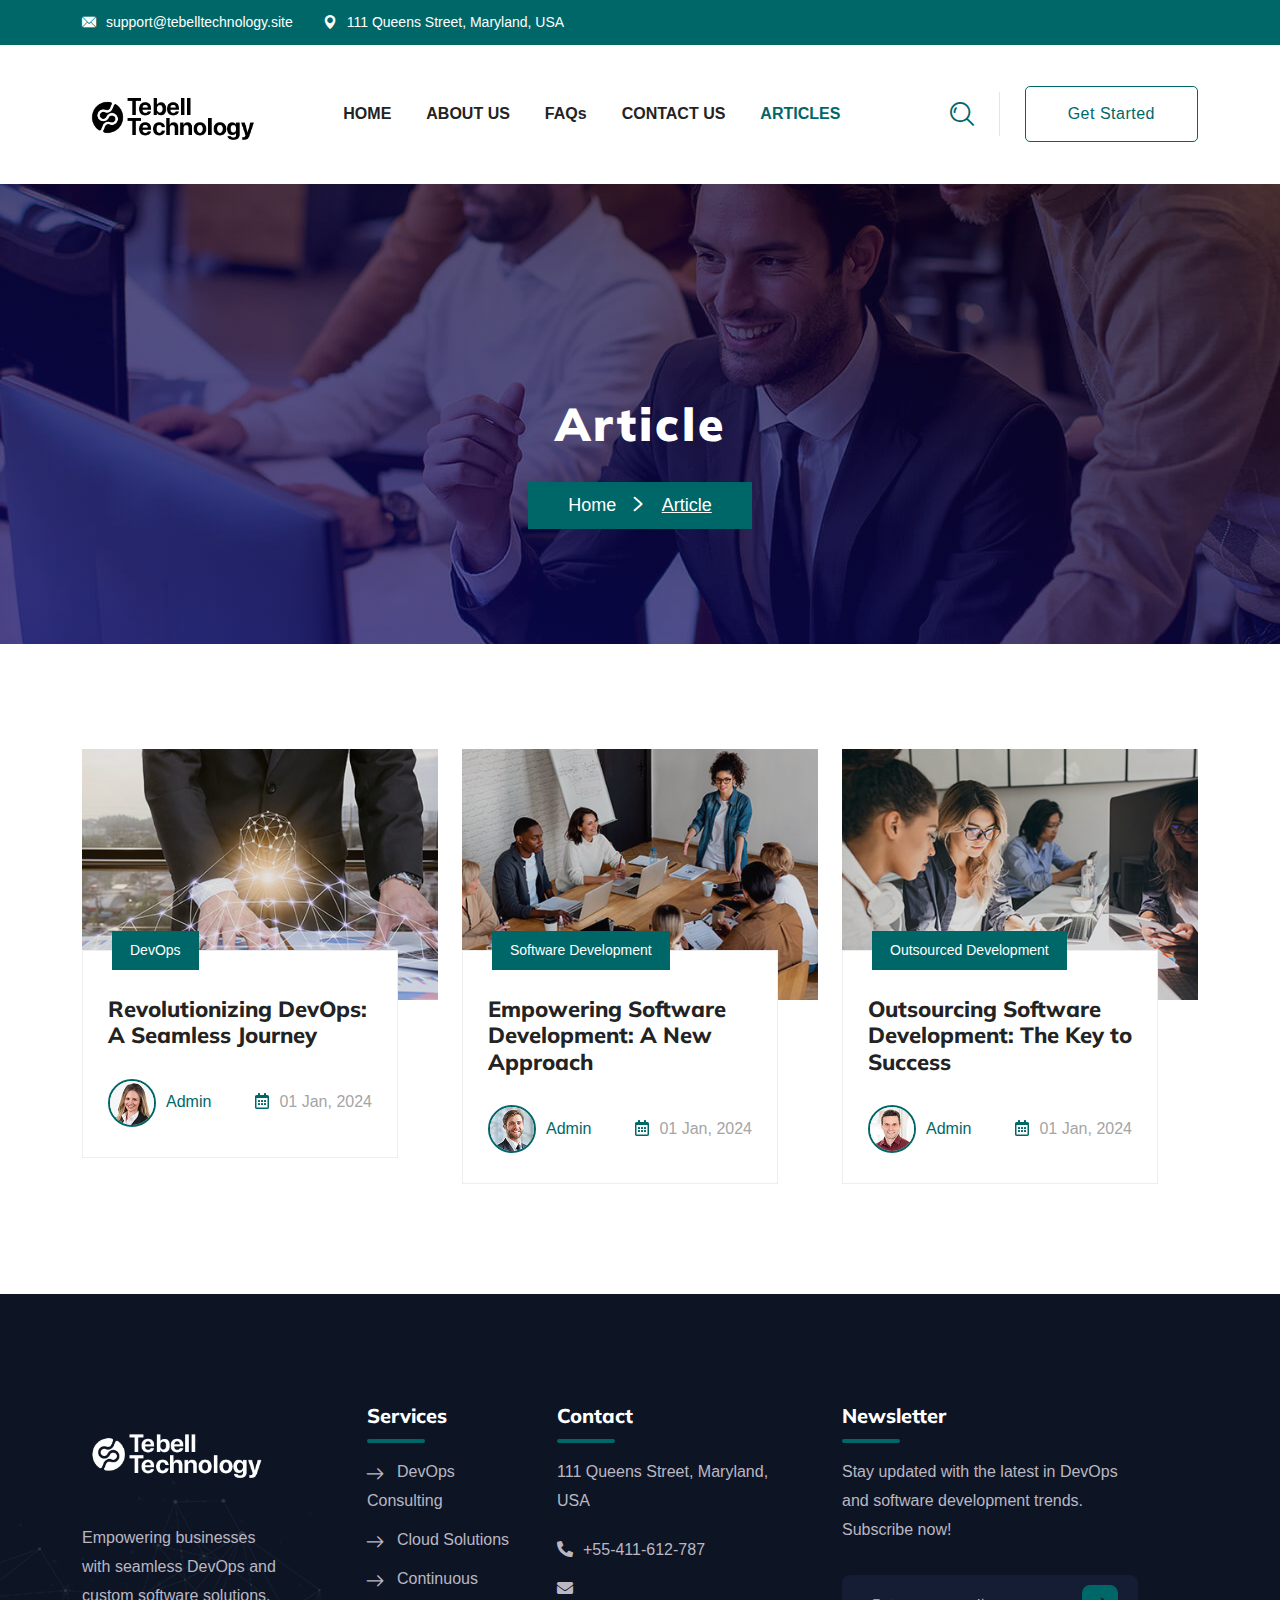
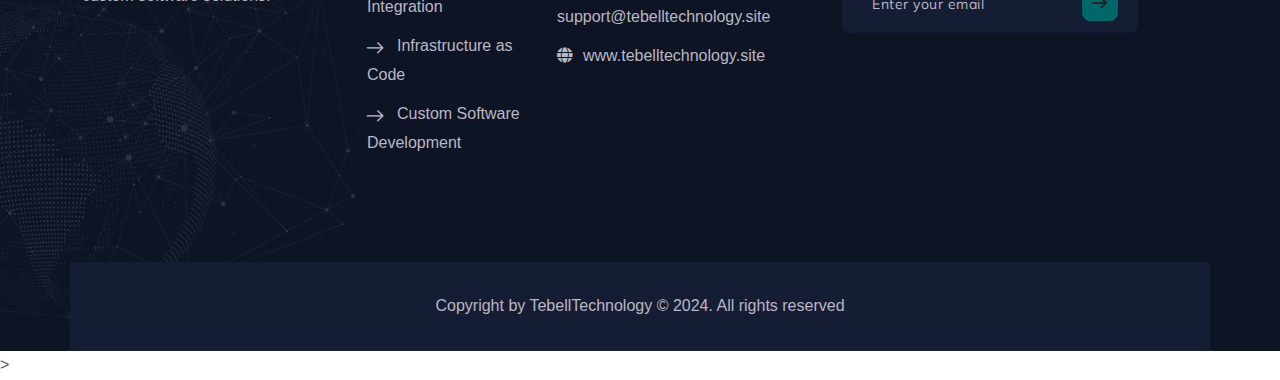
<file: blog.html>
<!DOCTYPE html>
<html lang="en">
  
<!-- Mirrored from webextheme.com/html/ziptech/v2/page-news.html by HTTrack Website Copier/3.x [XR&CO'2014], Wed, 22 May 2024 23:05:48 GMT -->
<head>
  <meta charset="UTF-8" />
  <meta name="author" content="Ziptech" />
  <meta name="viewport" content="width=device-width, initial-scale=1" />
  <meta http-equiv="X-UA-Compatible" content="IE=edge" />
  <meta name="description" content="Ziptech IT Solutions & Technology HTML5 Template" />
  <meta name="keywords" content="it solutions, technology, software, it services, technology service, agency, consulting, startup, shipping, technology company, network solution" />
  <title>TebellTechnology || Devops & Outsourced Software Development</title>
  <link href="img-site/favicon.png" rel="shortcut icon" type="image/png" />
  <!-- Main Stylesheet -->
  <link rel="stylesheet" href="css/style.css" />
  <link rel="stylesheet" href="css/responsive.css" />
</head>

  <body>
    <!-- Preloader Start -->
    <section>
      <div id="preloader">
        <div id="ctn-preloader" class="ctn-preloader">
          <div class="animation-preloader">
            <div class="spinner"></div>
            <div class="txt-loading">
              <span data-text-preloader="T" class="letters-loading">T</span>
              <span data-text-preloader="E" class="letters-loading">E</span>
              <span data-text-preloader="B" class="letters-loading">B</span>
              <span data-text-preloader="E" class="letters-loading">E</span>
              <span data-text-preloader="L" class="letters-loading">L</span>
              <span data-text-preloader="L" class="letters-loading">L</span>
              <span data-text-preloader="T" class="letters-loading">T</span>
              <span data-text-preloader="E" class="letters-loading">E</span>
              <span data-text-preloader="C" class="letters-loading">C</span>
              <span data-text-preloader="H" class="letters-loading">H</span>
              <span data-text-preloader="N" class="letters-loading">N</span>
              <span data-text-preloader="O" class="letters-loading">O</span>
              <span data-text-preloader="L" class="letters-loading">L</span>
              <span data-text-preloader="O" class="letters-loading">O</span>
              <span data-text-preloader="G" class="letters-loading">G</span>
              <span data-text-preloader="Y" class="letters-loading">Y</span>
            </div>
          </div>
          <div class="loader-section section-left"></div>
          <div class="loader-section section-right"></div>
        </div>
      </div>
    </section>
    <!-- Preloader End -->
    <!-- Header Area Start -->
    <header class="header-style-02">
      <div class="header-topbar">
        <div class="container">
          <div class="header-topbar-inner">
            <div class="header-topbar-leftpart">
              <ul class="topbar-info">
                <li>
                  <i class="base-icon-email1"></i>
                  <a href="mailto:support@tebelltechnology.site">support@tebelltechnology.site</a>
                </li>
                <li>
                  <i class="base-icon-pin2"></i>
                  111 Queens Street, Maryland, USA
                </li>
              </ul>
            </div>
          </div>
        </div>
      </div>
      <nav class="main-menu sticky-header">
        <div class="container">
          <div class="main-menu-inner">
            <div class="main-menu-logo">
              <a href="index.html">
                <img src="img-site/logoB.png" alt="logo" />
              </a>
            </div>
            <ul class="main-nav-menu">
              <li class="">
                <a href="index.html">HOME</a>
              </li>
              <li class="">
                <a href="about.html">ABOUT US</a>
              </li>
              <li class="">
                <a href="faqs.html">FAQs</a>
              </li>
              <li class="">
                <a href="contact.html">CONTACT US</a>
              </li>
              <li class="">
                <a href="blog.html">ARTICLES</a>
              </li>
            </ul>
            <div class="main-menu-right">
              <a href="#" class="mobile-nav-toggler">
                <span></span>
                <span></span>
                <span></span>
              </a>
              <a href="#" class="search-toggler">
                <i class="base-icon-search-1"></i>
              </a>
              <div class="header-contact-btn">
                <a href="contact.html" class="theme-btn-6">Get Started</a>
              </div>
            </div>
          </div>
        </div>
      </nav>
    </header>
    <!-- Header Area End -->
    <!-- Page Title Start -->
    <section class="page-title-section">
      <div class="container">
        <div class="row">
          <div class="col-xl-12">
            <div class="breadcrumb-area">
              <h2 class="page-title">Article</h2>
              <ul class="breadcrumbs-link">
                <li><a href="index.html">Home</a></li>
                <li class="active">Article</li>
              </ul>
            </div>
          </div>
        </div>
      </div>
    </section>
    
    <!-- Page Title End -->
    <!-- News Section Start -->
    <section class="pdt-105 pdb-80">
      <div class="section-content">
        <div class="container">
          <div class="row justify-content-center">
            <div class="col-md-6 col-lg-6 col-xl-4">
              <div class="news-wrapper-style1 mrb-30">
                <div class="news-thumb">
                  <img src="images/news/01.jpg" class="img-full" alt="blog" />
                  <div class="news-top-meta">
                    <span class="entry-category">DevOps</span>
                  </div>
                </div>
                <div class="news-description">
                  <h4 class="the-title">
                    <a href="blog-details.html">Revolutionizing DevOps: A Seamless Journey</a>
                  </h4>
                  <div class="news-bottom-part">
                    <div class="post-author">
                      <div class="author-img">
                        <a href="#">
                          <img src="images/testimonials/testimonial-img1.jpg" class="rounded-circle" alt="#" />
                        </a>
                      </div>
                      <span><a href="#">Admin</a></span>
                    </div>
                    <div class="post-link">
                      <span class="entry-date"><i class="far fa-calendar-alt mrr-10 text-gradient-color"></i>01 Jan, 2024</span>
                    </div>
                  </div>
                </div>
              </div>
            </div>
            <div class="col-md-6 col-lg-6 col-xl-4">
              <div class="news-wrapper-style1 mrb-30">
                <div class="news-thumb">
                  <img src="images/news/02.jpg" class="img-full" alt="blog" />
                  <div class="news-top-meta">
                    <span class="entry-category">Software Development</span>
                  </div>
                </div>
                <div class="news-description">
                  <h4 class="the-title">
                    <a href="blog-details-2.html">Empowering Software Development: A New Approach</a>
                  </h4>
                  <div class="news-bottom-part">
                    <div class="post-author">
                      <div class="author-img">
                        <a href="#">
                          <img src="images/testimonials/testimonial-img2.jpg" class="rounded-circle" alt="#" />
                        </a>
                      </div>
                      <span><a href="#">Admin</a></span>
                    </div>
                    <div class="post-link">
                      <span class="entry-date"><i class="far fa-calendar-alt mrr-10 text-gradient-color"></i>01 Jan, 2024</span>
                    </div>
                  </div>
                </div>
              </div>
            </div>
            <div class="col-md-6 col-lg-6 col-xl-4">
              <div class="news-wrapper-style1 mrb-30">
                <div class="news-thumb">
                  <img src="images/news/03.jpg" class="img-full" alt="blog" />
                  <div class="news-top-meta">
                    <span class="entry-category">Outsourced Development</span>
                  </div>
                </div>
                <div class="news-description">
                  <h4 class="the-title">
                    <a href="blog-details-3.html">Outsourcing Software Development: The Key to Success</a>
                  </h4>
                  <div class="news-bottom-part">
                    <div class="post-author">
                      <div class="author-img">
                        <a href="#">
                          <img src="images/testimonials/testimonial-img3.jpg" class="rounded-circle" alt="#" />
                        </a>
                      </div>
                      <span><a href="#">Admin</a></span>
                    </div>
                    <div class="post-link">
                      <span class="entry-date"><i class="far fa-calendar-alt mrr-10 text-gradient-color"></i>01 Jan, 2024</span>
                    </div>
                  </div>
                </div>
              </div>
            </div>
          </div>
        </div>
      </div>
    </section>
    
    <!-- News Section End -->
    <!-- Footer Area Start -->
    <footer class="footer bg-cover" data-background="images/bg/5.jpg" data-overlay-dark="98">
      <div class="footer-main-area">
        <div class="footer-section-obj1">
          <img src="images/objects/footer-obj1.png" alt="" />
        </div>
        <div class="container">
          <div class="row pdb-65">
            <div class="col-xl-3 col-lg-6 col-md-6">
              <div class="widget footer-widget mrr-60 mrr-md-0">
                <div class="footer-logo">
                  <img src="img-site/logoW.png" alt="" class="mrb-25" />
                </div>
                <p class="mrb-25">Empowering businesses with seamless DevOps and custom software solutions.</p>
              </div>
            </div>
            <div class="col-xl-2 col-lg-6 col-md-6">
              <div class="widget footer-widget">
                <h5 class="widget-title text-white mrb-30">Services</h5>
                <ul class="footer-widget-list">
                  <li><a href="#">DevOps Consulting</a></li>
                  <li><a href="#">Cloud Solutions</a></li>
                  <li><a href="#">Continuous Integration</a></li>
                  <li><a href="#">Infrastructure as Code</a></li>
                  <li><a href="#">Custom Software Development</a></li>
                </ul>
              </div>
            </div>
            <div class="col-xl-3 col-lg-6 col-md-6">
              <div class="widget footer-widget mrr-30 mrr-md-0">
                <h5 class="widget-title text-white mrb-30">Contact</h5>
                <address class="mrb-0">
                  <p>111 Queens Street, Maryland, USA</p>
                  <div class="mrb-10">
                    <a href="tel:+55-411-612-787"><i class="fas fa-phone-alt mrr-10"></i>+55-411-612-787</a>
                  </div>
                  <div class="mrb-10">
                    <a href="mailto:support@tebelltechnology.site"><i class="fas fa-envelope mrr-10"></i>support@tebelltechnology.site</a>
                  </div>
                  <div class="mrb-0">
                    <a href="#"><i class="fas fa-globe mrr-10"></i>www.tebelltechnology.site</a>
                  </div>
                </address>
              </div>
            </div>
            <div class="col-xl-4 col-lg-6 col-md-6">
              <div class="widget footer-widget mrr-60 mrr-md-0">
                <h5 class="widget-title text-white mrb-30">Newsletter</h5>
                <p class="mrb-30">Stay updated with the latest in DevOps and software development trends. Subscribe now!</p>
                <div class="newsletter-from">
                  <div class="email">
                    <input type="email" name="EMAIL" placeholder="Enter your email" required="" />
                  </div>
                  <div class="submit">
                    <button type="submit">
                      <i class="base-icon-arrow-right"></i>
                    </button>
                  </div>
                </div>
              </div>
            </div>
          </div>
          <div class="row pdt-30 pdb-30 footer-copyright-area">
            <div class="col-xl-12">
              <div class="text-center">
                <span>Copyright by TebellTechnology © 2024. All rights reserved </span>
              </div>
            </div>
          </div>
        </div>
      </div>
    </footer>>
    <!-- Footer Area End -->
    <!-- Mobile Nav Sidebar Content Start -->
    <div class="mobile-nav-wrapper">
      <div class="mobile-nav-overlay mobile-nav-toggler"></div>
      <div class="mobile-nav-content">
        <a href="#" class="mobile-nav-close mobile-nav-toggler">
          <span></span>
          <span></span>
        </a>
        <div class="side-panel-logo logo-box">
          <a href="index.html" aria-label="logo image">
            <img src="img-site/logoW.png" alt="logo" />
          </a>
        </div>
        <div class="mobile-nav-container"></div>
        <ul class="list-items mobile-sidebar-contact">
          <li><span class="fa fa-map-marker-alt mrr-10 text-gradient-color"></span>111 Queens Street, Maryland, USA</li>
          <li><span class="fas fa-envelope mrr-10 text-gradient-color"></span><a href="mailto:support@tebelltechnology.site">support@tebelltechnology.site</a></li>
          <li><span class="fas fa-phone-alt mrr-10 text-gradient-color"></span><a href="tel:+55-411-612-787">+55-411-612-787</a></li>
        </ul>
      </div>
    </div>
    <!-- Mobile Nav Sidebar Content End -->
    <!-- Header Search Popup Start -->
    <div class="search-popup">
      <div class="search-popup-overlay search-toggler"></div>
      <div class="search-popup-content">
        <form action="#">
          <label for="search" class="sr-only">search here</label>
          <input type="text" id="search" placeholder="Search Here..." />
          <button type="submit" aria-label="search submit" class="thm-btn">
            <i class="base-icon-search-1"></i>
          </button>
        </form>
      </div>
    </div>
    <!-- Header Search Popup End -->
    <!-- Back to Top Start -->
    <div class="anim-scroll-to-top">
      <svg class="progress-circle svg-content" width="100%" height="100%" viewBox="-1 -1 102 102">
        <path d="M50,1 a49,49 0 0,1 0,98 a49,49 0 0,1 0,-98" />
      </svg>
    </div>
    <!-- Back to Top end -->
    <!-- Integrated important scripts here -->
    <script src="js/jquery-3.6.0.min.js"></script>
    <script src="js/jquery.nice-select.min.js"></script>
    <script src="js/bootstrap.min.js"></script>
    <script src="js/jquery.appear.min.js"></script>
    <script src="js/wow.min.js"></script>
    <script src="js/owl.carousel.min.js"></script>
    <script src="js/jquery.event.move.js"></script>
    <script src="js/jquery.twentytwenty.js"></script>
    <script src="js/tilt.jquery.min.js"></script>
    <script src="js/magnific-popup.min.js"></script>
    <script src="js/backtotop.js"></script>
    <script src="js/trigger.js"></script>
  </body>

<!-- Mirrored from webextheme.com/html/ziptech/v2/page-news.html by HTTrack Website Copier/3.x [XR&CO'2014], Wed, 22 May 2024 23:05:50 GMT -->
</html>
</file>
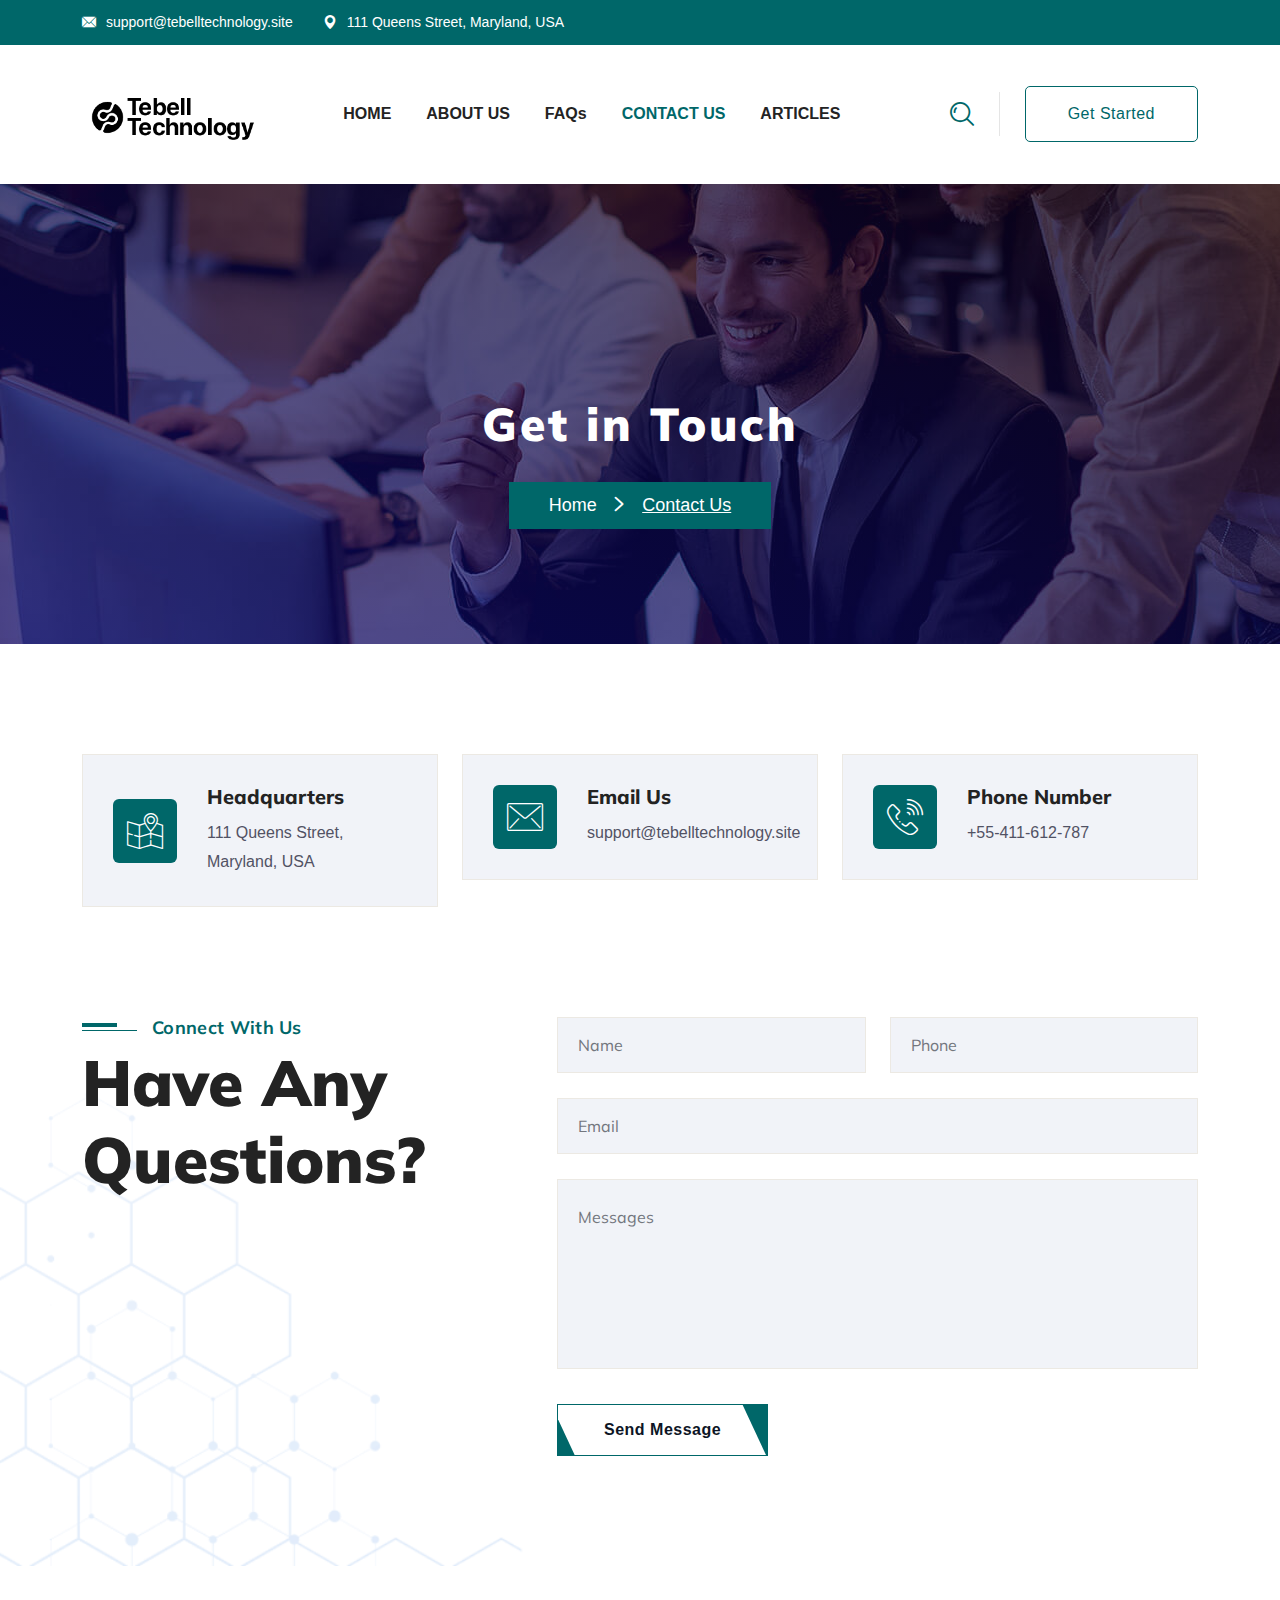
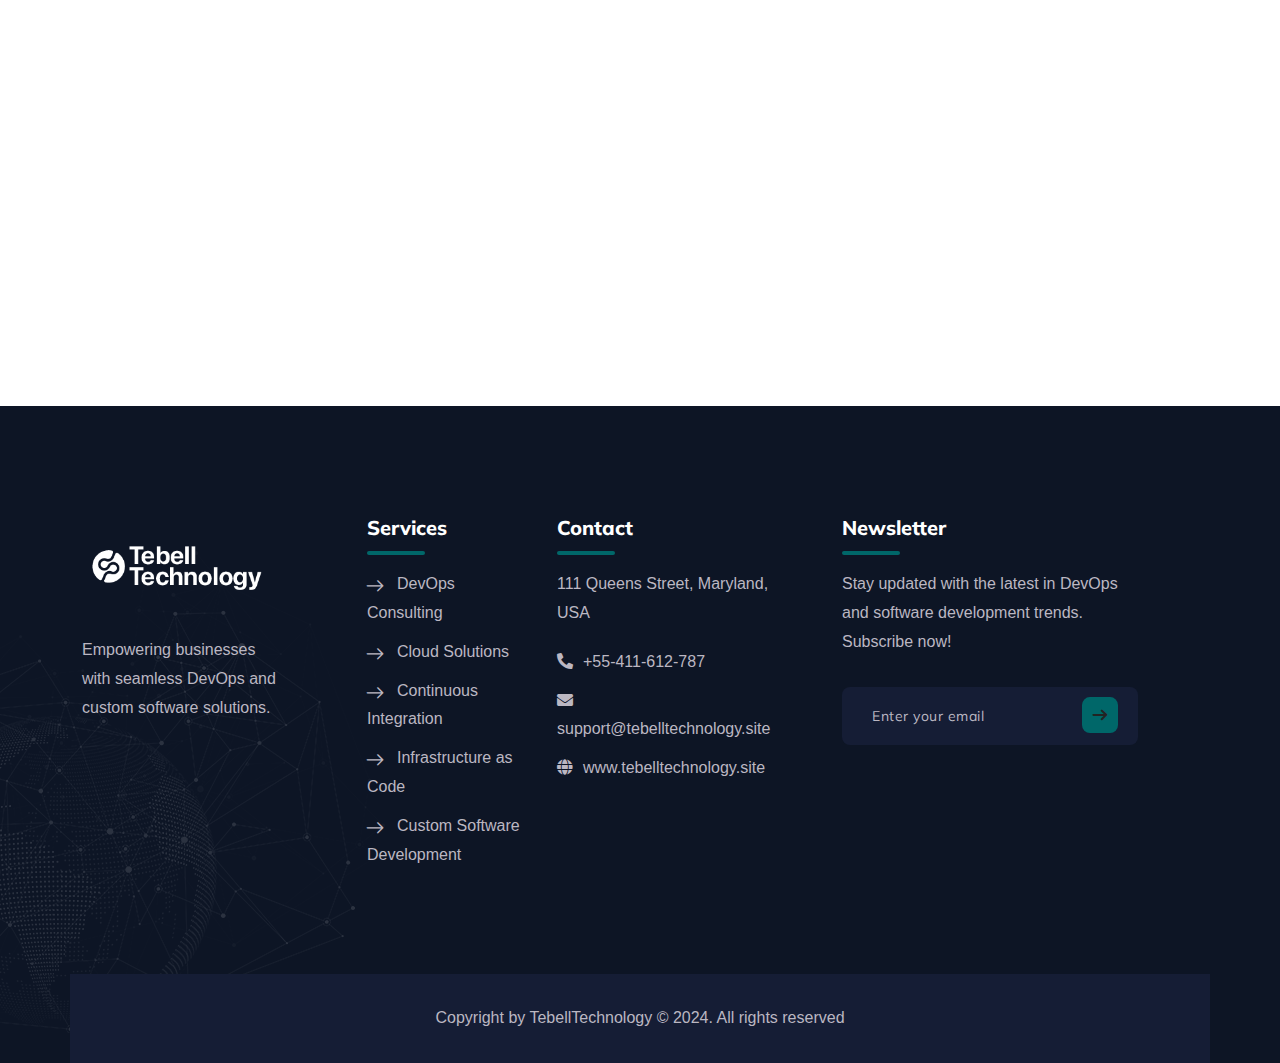
<file: contact.html>
<!DOCTYPE html>
<html lang="en">
  
<!-- Mirrored from webextheme.com/html/ziptech/v2/page-contact-us.html by HTTrack Website Copier/3.x [XR&CO'2014], Wed, 22 May 2024 23:05:58 GMT -->
<head>
  <meta charset="UTF-8" />
  <meta name="author" content="Ziptech" />
  <meta name="viewport" content="width=device-width, initial-scale=1" />
  <meta http-equiv="X-UA-Compatible" content="IE=edge" />
  <meta name="description" content="Ziptech IT Solutions & Technology HTML5 Template" />
  <meta name="keywords" content="it solutions, technology, software, it services, technology service, agency, consulting, startup, shipping, technology company, network solution" />
  <title>TebellTechnology || Devops & Outsourced Software Development</title>
  <link href="img-site/favicon.png" rel="shortcut icon" type="image/png" />
  <!-- Main Stylesheet -->
  <link rel="stylesheet" href="css/style.css" />
  <link rel="stylesheet" href="css/responsive.css" />
</head>

  <body>
    <!-- Preloader Start -->
    <section>
      <div id="preloader">
        <div id="ctn-preloader" class="ctn-preloader">
          <div class="animation-preloader">
            <div class="spinner"></div>
            <div class="txt-loading">
              <span data-text-preloader="T" class="letters-loading">T</span>
              <span data-text-preloader="E" class="letters-loading">E</span>
              <span data-text-preloader="B" class="letters-loading">B</span>
              <span data-text-preloader="E" class="letters-loading">E</span>
              <span data-text-preloader="L" class="letters-loading">L</span>
              <span data-text-preloader="L" class="letters-loading">L</span>
              <span data-text-preloader="T" class="letters-loading">T</span>
              <span data-text-preloader="E" class="letters-loading">E</span>
              <span data-text-preloader="C" class="letters-loading">C</span>
              <span data-text-preloader="H" class="letters-loading">H</span>
              <span data-text-preloader="N" class="letters-loading">N</span>
              <span data-text-preloader="O" class="letters-loading">O</span>
              <span data-text-preloader="L" class="letters-loading">L</span>
              <span data-text-preloader="O" class="letters-loading">O</span>
              <span data-text-preloader="G" class="letters-loading">G</span>
              <span data-text-preloader="Y" class="letters-loading">Y</span>
            </div>
          </div>
          <div class="loader-section section-left"></div>
          <div class="loader-section section-right"></div>
        </div>
      </div>
    </section>
    <!-- Preloader End -->
    <!-- Header Area Start -->
    <header class="header-style-02">
      <div class="header-topbar">
        <div class="container">
          <div class="header-topbar-inner">
            <div class="header-topbar-leftpart">
              <ul class="topbar-info">
                <li>
                  <i class="base-icon-email1"></i>
                  <a href="mailto:support@tebelltechnology.site">support@tebelltechnology.site</a>
                </li>
                <li>
                  <i class="base-icon-pin2"></i>
                  111 Queens Street, Maryland, USA
                </li>
              </ul>
            </div>
          </div>
        </div>
      </div>
      <nav class="main-menu sticky-header">
        <div class="container">
          <div class="main-menu-inner">
            <div class="main-menu-logo">
              <a href="index.html">
                <img src="img-site/logoB.png" alt="logo" />
              </a>
            </div>
            <ul class="main-nav-menu">
              <li class="">
                <a href="index.html">HOME</a>
              </li>
              <li class="">
                <a href="about.html">ABOUT US</a>
              </li>
              <li class="">
                <a href="faqs.html">FAQs</a>
              </li>
              <li class="">
                <a href="contact.html">CONTACT US</a>
              </li>
              <li class="">
                <a href="blog.html">ARTICLES</a>
              </li>
            </ul>
            <div class="main-menu-right">
              <a href="#" class="mobile-nav-toggler">
                <span></span>
                <span></span>
                <span></span>
              </a>
              <a href="#" class="search-toggler">
                <i class="base-icon-search-1"></i>
              </a>
              <div class="header-contact-btn">
                <a href="contact.html" class="theme-btn-6">Get Started</a>
              </div>
            </div>
          </div>
        </div>
      </nav>
    </header>
    <!-- Header Area End -->
    <!-- Page Title Start -->
    <section class="page-title-section">
      <div class="container">
        <div class="row">
          <div class="col-xl-12">
            <div class="breadcrumb-area">
              <h2 class="page-title">Get in Touch</h2>
              <ul class="breadcrumbs-link">
                <li><a href="index.html">Home</a></li>
                <li class="active">Contact Us</li>
              </ul>
            </div>
          </div>
        </div>
      </div>
    </section>
    
    <!-- Page Title End -->
    <!-- Contact Section Start -->
    <section class="contact-section bg-no-repeat bg-cover pdt-110 pdb-110" data-background="images/bg/abs-bg6.png" data-overlay-light="2">
      <div class="container">
        <div class="row mrb-80">
          <div class="col-xl-12">
            <div class="row">
              <div class="col-lg-6 col-xl-4">
                <div class="contact-block d-flex mrb-30">
                  <div class="contact-icon">
                    <i class="base-icon-map"></i>
                  </div>
                  <div class="contact-details mrl-30">
                    <h5 class="icon-box-title mrb-10">Headquarters</h5>
                    <p class="mrb-0">111 Queens Street, Maryland, USA</p>
                  </div>
                </div>
              </div>
              <div class="col-lg-6 col-xl-4">
                <div class="contact-block d-flex mrb-30">
                  <div class="contact-icon">
                    <i class="base-icon-094-email-2"></i>
                  </div>
                  <div class="contact-details mrl-30">
                    <h5 class="icon-box-title mrb-10">Email Us</h5>
                    <p class="mrb-0">support@tebelltechnology.site</p>
                  </div>
                </div>
              </div>
              <div class="col-lg-6 col-xl-4">
                <div class="contact-block d-flex mrb-30">
                  <div class="contact-icon">
                    <i class="base-icon-phone-2"></i>
                  </div>
                  <div class="contact-details mrl-30">
                    <h5 class="icon-box-title mrb-10">Phone Number</h5>
                    <p class="mrb-0">+55-411-612-787</p>
                  </div>
                </div>
              </div>
            </div>
          </div>
        </div>
        <div class="row">
          <div class="col-xl-5">
            <h5 class="side-line-left text-primary-color mrt-0 mrb-5">Connect With Us</h5>
            <h2 class="faq-title mrb-30">Have Any Questions?</h2>
          </div>
          <div class="col-xl-7">
            <div class="contact-form">
              <form method="post" action="mailto:support@tebelltechnology.site">
                <div class="row">
                  <div class="col-lg-6">
                    <div class="form-group mrb-25">
                      <input type="text" name="name" placeholder="Name" class="form-control" />
                    </div>
                  </div>
                  <div class="col-lg-6">
                    <div class="form-group mrb-25">
                      <input type="text" name="phone" placeholder="Phone" class="form-control" />
                    </div>
                  </div>
                  <div class="col-lg-12">
                    <div class="form-group mrb-25">
                      <input type="email" name="email" placeholder="Email" class="form-control" />
                    </div>
                  </div>
                  <div class="col-lg-12">
                    <div class="form-group mrb-25">
                      <textarea rows="5" placeholder="Messages" name="message" class="form-control"></textarea>
                    </div>
                  </div>
                  <div class="col-lg-8">
                    <div class="form-group">
                      <button type="submit" name="submit" class="animate-btn-style3 mrb-lg-60">Send Message</button>
                    </div>
                  </div>
                </div>
              </form>
            </div>
          </div>
        </div>
      </div>
    </section>
    
    <!-- Contact Section End -->
    <!-- Google Map Section Start -->
    <section class="google-map-section">
      <!-- Google Map Start -->
      <div class="mapouter fixed-height">
        <div class="gmap_canvas">
          <iframe id="gmap_canvas" src="https://maps.google.com/maps?q=Graz&amp;t=&amp;z=11&amp;ie=UTF8&amp;iwloc=&amp;output=embed"></iframe>
          <a href="https://www.whatismyip-address.com/"></a>
        </div>
      </div>
      <!-- Google Map End -->
    </section>
    <!-- Google Map Section End -->
    <!-- Footer Area Start -->
    <footer class="footer bg-cover" data-background="images/bg/5.jpg" data-overlay-dark="98">
      <div class="footer-main-area">
        <div class="footer-section-obj1">
          <img src="images/objects/footer-obj1.png" alt="" />
        </div>
        <div class="container">
          <div class="row pdb-65">
            <div class="col-xl-3 col-lg-6 col-md-6">
              <div class="widget footer-widget mrr-60 mrr-md-0">
                <div class="footer-logo">
                  <img src="img-site/logoW.png" alt="" class="mrb-25" />
                </div>
                <p class="mrb-25">Empowering businesses with seamless DevOps and custom software solutions.</p>
              </div>
            </div>
            <div class="col-xl-2 col-lg-6 col-md-6">
              <div class="widget footer-widget">
                <h5 class="widget-title text-white mrb-30">Services</h5>
                <ul class="footer-widget-list">
                  <li><a href="#">DevOps Consulting</a></li>
                  <li><a href="#">Cloud Solutions</a></li>
                  <li><a href="#">Continuous Integration</a></li>
                  <li><a href="#">Infrastructure as Code</a></li>
                  <li><a href="#">Custom Software Development</a></li>
                </ul>
              </div>
            </div>
            <div class="col-xl-3 col-lg-6 col-md-6">
              <div class="widget footer-widget mrr-30 mrr-md-0">
                <h5 class="widget-title text-white mrb-30">Contact</h5>
                <address class="mrb-0">
                  <p>111 Queens Street, Maryland, USA</p>
                  <div class="mrb-10">
                    <a href="tel:+55-411-612-787"><i class="fas fa-phone-alt mrr-10"></i>+55-411-612-787</a>
                  </div>
                  <div class="mrb-10">
                    <a href="mailto:support@tebelltechnology.site"><i class="fas fa-envelope mrr-10"></i>support@tebelltechnology.site</a>
                  </div>
                  <div class="mrb-0">
                    <a href="#"><i class="fas fa-globe mrr-10"></i>www.tebelltechnology.site</a>
                  </div>
                </address>
              </div>
            </div>
            <div class="col-xl-4 col-lg-6 col-md-6">
              <div class="widget footer-widget mrr-60 mrr-md-0">
                <h5 class="widget-title text-white mrb-30">Newsletter</h5>
                <p class="mrb-30">Stay updated with the latest in DevOps and software development trends. Subscribe now!</p>
                <div class="newsletter-from">
                  <div class="email">
                    <input type="email" name="EMAIL" placeholder="Enter your email" required="" />
                  </div>
                  <div class="submit">
                    <button type="submit">
                      <i class="base-icon-arrow-right"></i>
                    </button>
                  </div>
                </div>
              </div>
            </div>
          </div>
          <div class="row pdt-30 pdb-30 footer-copyright-area">
            <div class="col-xl-12">
              <div class="text-center">
                <span>Copyright by TebellTechnology © 2024. All rights reserved </span>
              </div>
            </div>
          </div>
        </div>
      </div>
    </footer>
    <!-- Footer Area End -->
    <!-- Mobile Nav Sidebar Content Start -->
    <div class="mobile-nav-wrapper">
      <div class="mobile-nav-overlay mobile-nav-toggler"></div>
      <div class="mobile-nav-content">
        <a href="#" class="mobile-nav-close mobile-nav-toggler">
          <span></span>
          <span></span>
        </a>
        <div class="side-panel-logo logo-box">
          <a href="index.html" aria-label="logo image">
            <img src="img-site/logoW.png" alt="logo" />
          </a>
        </div>
        <div class="mobile-nav-container"></div>
        <ul class="list-items mobile-sidebar-contact">
          <li><span class="fa fa-map-marker-alt mrr-10 text-gradient-color"></span>111 Queens Street, Maryland, USA</li>
          <li><span class="fas fa-envelope mrr-10 text-gradient-color"></span><a href="mailto:support@tebelltechnology.site">support@tebelltechnology.site</a></li>
          <li><span class="fas fa-phone-alt mrr-10 text-gradient-color"></span><a href="tel:+55-411-612-787">+55-411-612-787</a></li>
        </ul>
      </div>
    </div>
    <!-- Mobile Nav Sidebar Content End -->
    <!-- Header Search Popup Start -->
    <div class="search-popup">
      <div class="search-popup-overlay search-toggler"></div>
      <div class="search-popup-content">
        <form action="#">
          <label for="search" class="sr-only">search here</label>
          <input type="text" id="search" placeholder="Search Here..." />
          <button type="submit" aria-label="search submit" class="thm-btn">
            <i class="base-icon-search-1"></i>
          </button>
        </form>
      </div>
    </div>
    <!-- Header Search Popup End -->
    <!-- Back to Top Start -->
    <div class="anim-scroll-to-top">
      <svg class="progress-circle svg-content" width="100%" height="100%" viewBox="-1 -1 102 102">
        <path d="M50,1 a49,49 0 0,1 0,98 a49,49 0 0,1 0,-98" />
      </svg>
    </div>
    <!-- Back to Top end -->
    <!-- Integrated important scripts here -->
    <script src="js/jquery-3.6.0.min.js"></script>
    <script src="js/jquery.nice-select.min.js"></script>
    <script src="js/bootstrap.min.js"></script>
    <script src="js/jquery.appear.min.js"></script>
    <script src="js/wow.min.js"></script>
    <script src="js/owl.carousel.min.js"></script>
    <script src="js/jquery.event.move.js"></script>
    <script src="js/jquery.twentytwenty.js"></script>
    <script src="js/tilt.jquery.min.js"></script>
    <script src="js/magnific-popup.min.js"></script>
    <script src="js/backtotop.js"></script>
    <script src="js/trigger.js"></script>
  </body>

<!-- Mirrored from webextheme.com/html/ziptech/v2/page-contact-us.html by HTTrack Website Copier/3.x [XR&CO'2014], Wed, 22 May 2024 23:05:58 GMT -->
</html>
</file>
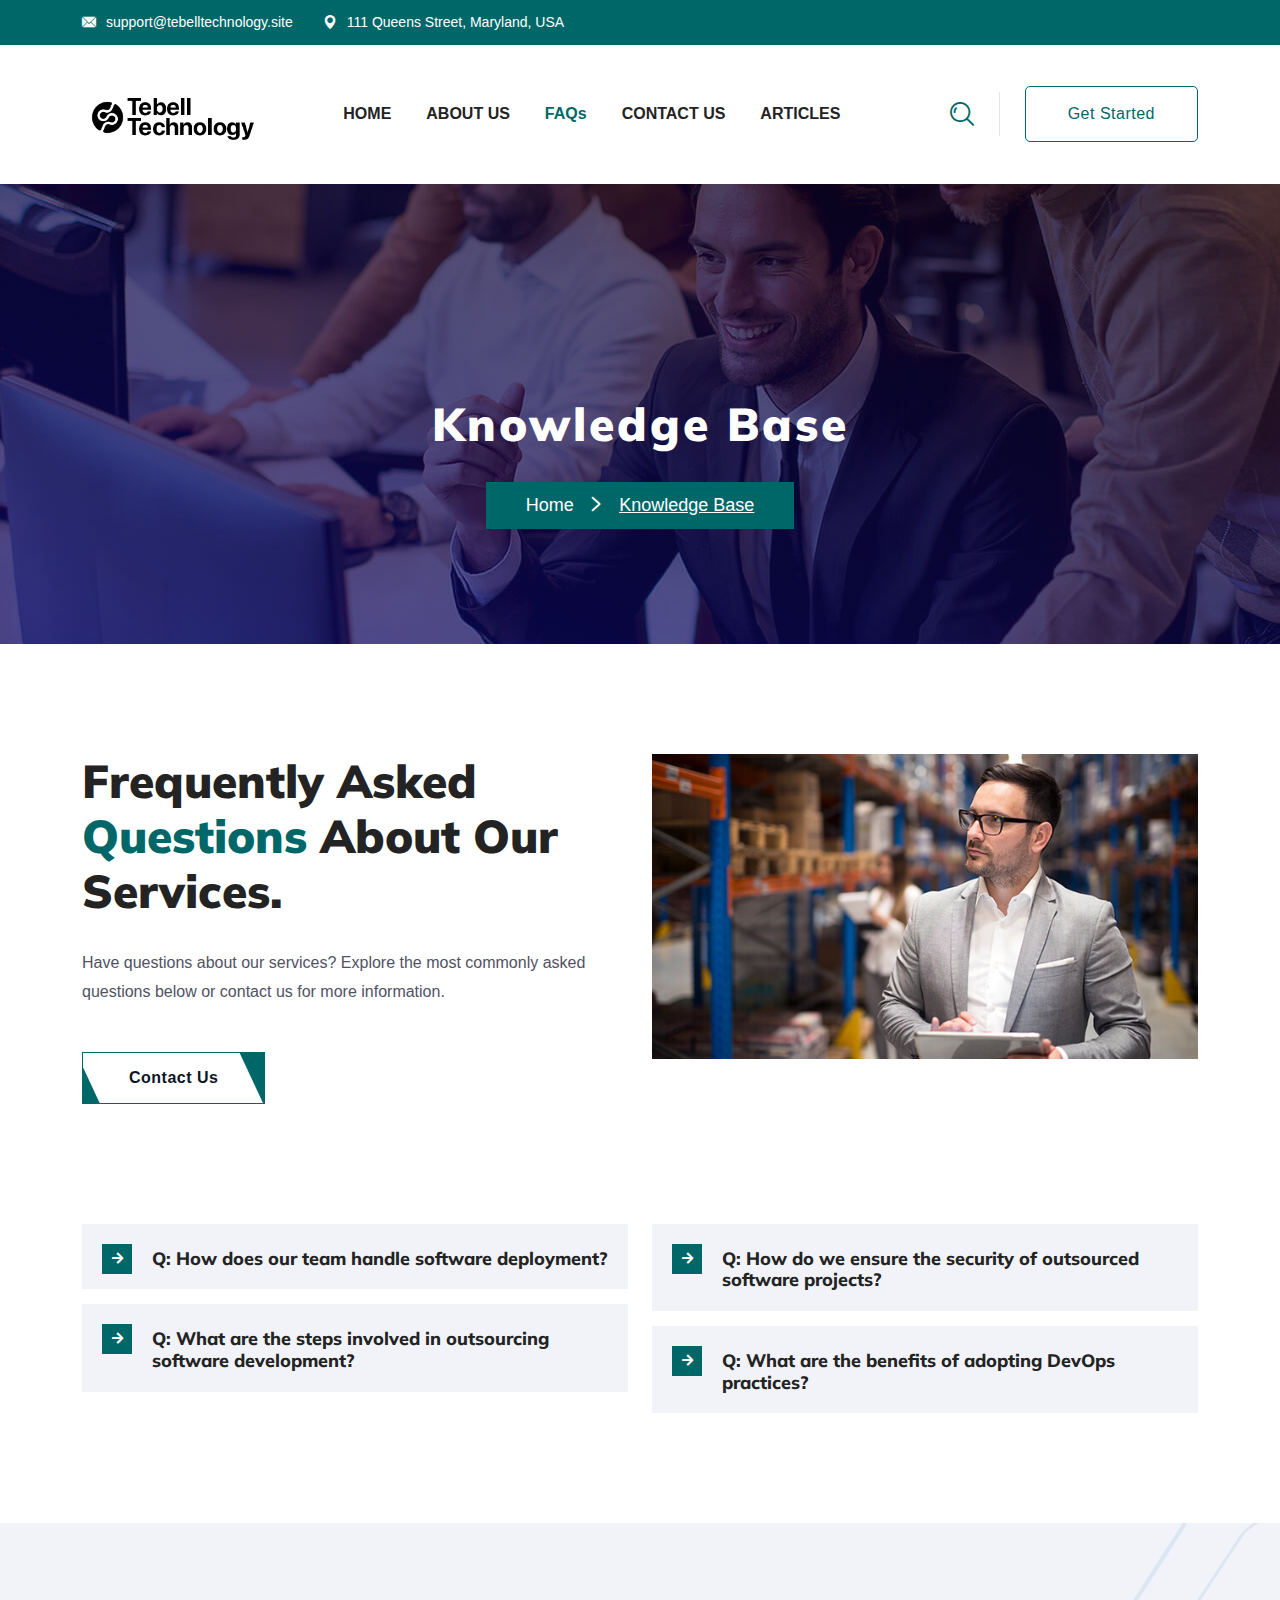
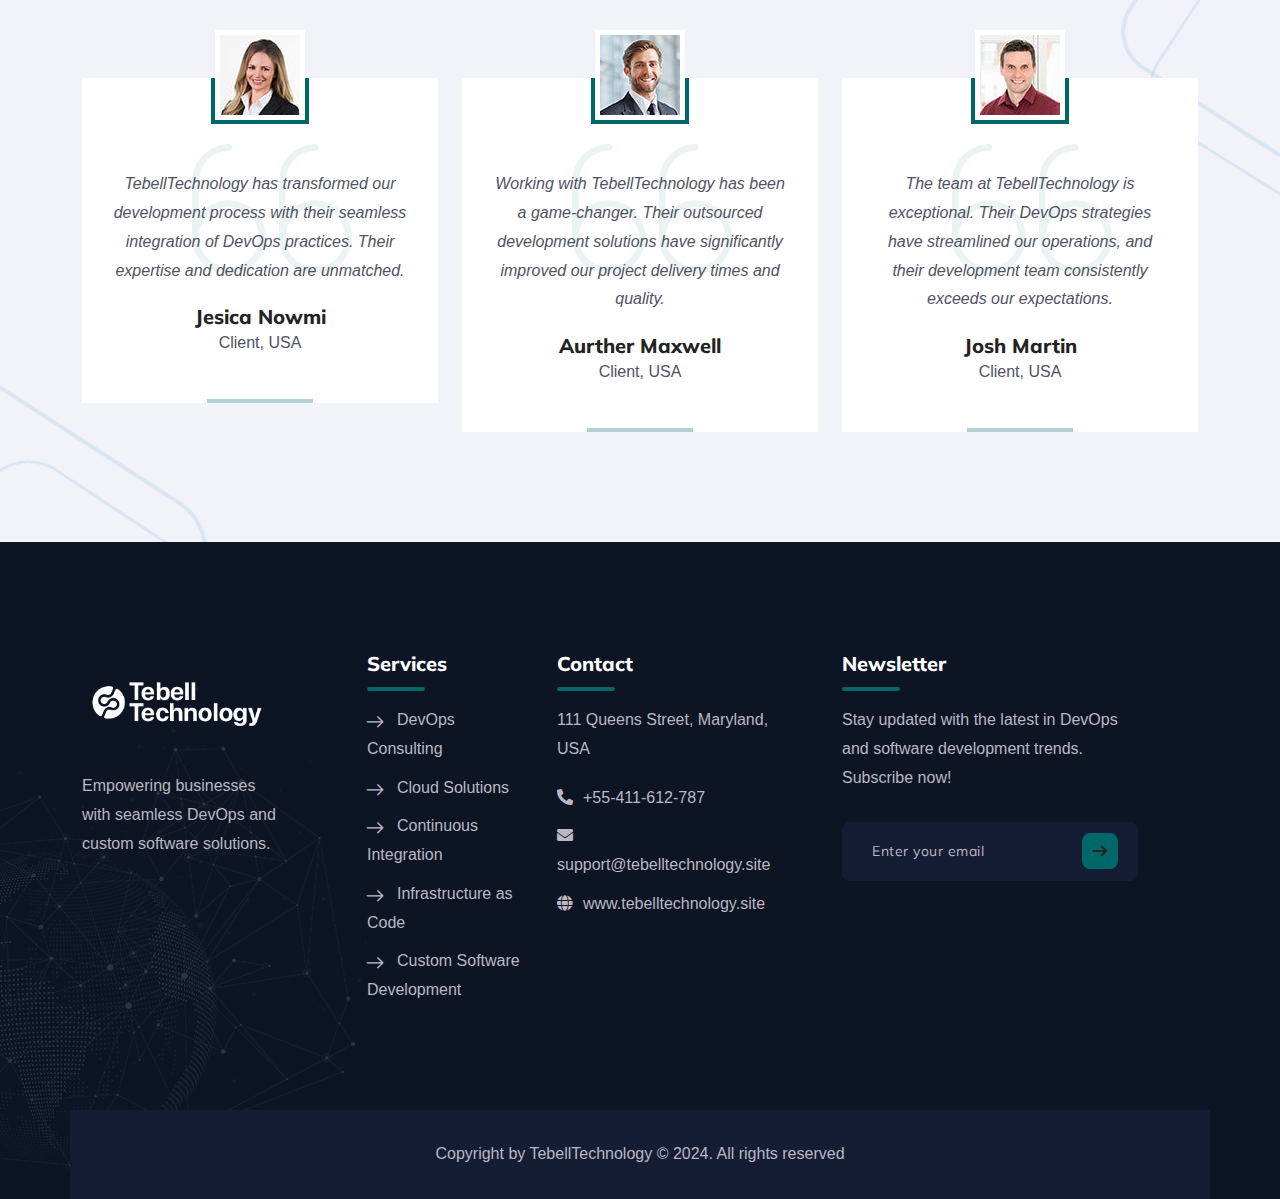
<file: faqs.html>
<!DOCTYPE html>
<html lang="en">
  
<!-- Mirrored from webextheme.com/html/ziptech/v2/page-faqs.html by HTTrack Website Copier/3.x [XR&CO'2014], Wed, 22 May 2024 23:05:36 GMT -->
<head>
  <meta charset="UTF-8" />
  <meta name="author" content="Ziptech" />
  <meta name="viewport" content="width=device-width, initial-scale=1" />
  <meta http-equiv="X-UA-Compatible" content="IE=edge" />
  <meta name="description" content="Ziptech IT Solutions & Technology HTML5 Template" />
  <meta name="keywords" content="it solutions, technology, software, it services, technology service, agency, consulting, startup, shipping, technology company, network solution" />
  <title>TebellTechnology || Devops & Outsourced Software Development</title>
  <link href="img-site/favicon.png" rel="shortcut icon" type="image/png" />
  <!-- Main Stylesheet -->
  <link rel="stylesheet" href="css/style.css" />
  <link rel="stylesheet" href="css/responsive.css" />
</head>

  <body>
    <!-- Preloader Start -->
    <section>
      <div id="preloader">
        <div id="ctn-preloader" class="ctn-preloader">
          <div class="animation-preloader">
            <div class="spinner"></div>
            <div class="txt-loading">
              <span data-text-preloader="T" class="letters-loading">T</span>
              <span data-text-preloader="E" class="letters-loading">E</span>
              <span data-text-preloader="B" class="letters-loading">B</span>
              <span data-text-preloader="E" class="letters-loading">E</span>
              <span data-text-preloader="L" class="letters-loading">L</span>
              <span data-text-preloader="L" class="letters-loading">L</span>
              <span data-text-preloader="T" class="letters-loading">T</span>
              <span data-text-preloader="E" class="letters-loading">E</span>
              <span data-text-preloader="C" class="letters-loading">C</span>
              <span data-text-preloader="H" class="letters-loading">H</span>
              <span data-text-preloader="N" class="letters-loading">N</span>
              <span data-text-preloader="O" class="letters-loading">O</span>
              <span data-text-preloader="L" class="letters-loading">L</span>
              <span data-text-preloader="O" class="letters-loading">O</span>
              <span data-text-preloader="G" class="letters-loading">G</span>
              <span data-text-preloader="Y" class="letters-loading">Y</span>
            </div>
          </div>
          <div class="loader-section section-left"></div>
          <div class="loader-section section-right"></div>
        </div>
      </div>
    </section>
    <!-- Preloader End -->
    <!-- Header Area Start -->
    <header class="header-style-02">
      <div class="header-topbar">
        <div class="container">
          <div class="header-topbar-inner">
            <div class="header-topbar-leftpart">
              <ul class="topbar-info">
                <li>
                  <i class="base-icon-email1"></i>
                  <a href="mailto:support@tebelltechnology.site">support@tebelltechnology.site</a>
                </li>
                <li>
                  <i class="base-icon-pin2"></i>
                  111 Queens Street, Maryland, USA
                </li>
              </ul>
            </div>
          </div>
        </div>
      </div>
      <nav class="main-menu sticky-header">
        <div class="container">
          <div class="main-menu-inner">
            <div class="main-menu-logo">
              <a href="index.html">
                <img src="img-site/logoB.png" alt="logo" />
              </a>
            </div>
            <ul class="main-nav-menu">
              <li class="">
                <a href="index.html">HOME</a>
              </li>
              <li class="">
                <a href="about.html">ABOUT US</a>
              </li>
              <li class="">
                <a href="faqs.html">FAQs</a>
              </li>
              <li class="">
                <a href="contact.html">CONTACT US</a>
              </li>
              <li class="">
                <a href="blog.html">ARTICLES</a>
              </li>
            </ul>
            <div class="main-menu-right">
              <a href="#" class="mobile-nav-toggler">
                <span></span>
                <span></span>
                <span></span>
              </a>
              <a href="#" class="search-toggler">
                <i class="base-icon-search-1"></i>
              </a>
              <div class="header-contact-btn">
                <a href="contact.html" class="theme-btn-6">Get Started</a>
              </div>
            </div>
          </div>
        </div>
      </nav>
    </header>
    <!-- Header Area End -->
    <!-- Page Title Start -->
    <section class="page-title-section">
      <div class="container">
        <div class="row">
          <div class="col-xl-12">
            <div class="breadcrumb-area">
              <h2 class="page-title">Knowledge Base</h2>
              <ul class="breadcrumbs-link">
                <li><a href="index.html">Home</a></li>
                <li class="active">Knowledge Base</li>
              </ul>
            </div>
          </div>
        </div>
      </div>
    </section>
    
    <!-- Page Title End -->
    <section class="request-a-call-back pdt-110 pdt-md-100 pdb-95">
      <div class="container">
        <div class="row mrb-110">
          <div class="col-xl-6">
            <h2 class="title mrb-30">Frequently Asked <span class="text-primary-color">Questions</span> About Our Services.</h2>
            <p class="mrb-45">Have questions about our services? Explore the most commonly asked questions below or contact us for more information.</p>
            <a href="contact.html" class="animate-btn-style3">Contact Us</a>
          </div>
          <div class="col-xl-6">
            <img src="images/about/faq-img.jpg" alt="FAQ Image" />
          </div>
        </div>
        <div class="row">
          <div class="col-xl-6 col-lg-6">
            <div class="faq-block">
              <div class="accordion">
                <div class="accordion-item">
                  <div class="accordion-header">
                    <h5 class="title">Q: How does our team handle software deployment?</h5>
                    <span class="fas fa-arrow-right"></span>
                  </div>
                  <div class="accordion-body" style="display: none">
                    <p>
                      A: We leverage cutting-edge DevOps practices to streamline software deployment processes. Our team ensures seamless integration, testing, and deployment of software updates, maximizing efficiency and minimizing downtime.
                    </p>
                  </div>
                </div>
                <div class="accordion-item">
                  <div class="accordion-header">
                    <h5 class="title">Q: What are the steps involved in outsourcing software development?</h5>
                    <span class="fas fa-arrow-right"></span>
                  </div>
                  <div class="accordion-body">
                    <p>
                      A: Our outsourcing process involves thorough requirement gathering, vendor selection, project management, quality assurance, and ongoing support. We prioritize clear communication and collaboration with our clients and offshore development teams.
                    </p>
                  </div>
                </div>
                <!-- More FAQ items can be added here -->
              </div>
            </div>
          </div>
          <div class="col-xl-6 col-lg-6">
            <div class="faq-block">
              <div class="accordion">
                <div class="accordion-item">
                  <div class="accordion-header">
                    <h5 class="title">Q: How do we ensure the security of outsourced software projects?</h5>
                    <span class="fas fa-arrow-right"></span>
                  </div>
                  <div class="accordion-body" style="display: none">
                    <p>
                      A: We implement robust security protocols, including encryption, access controls, regular security audits, and compliance with industry standards. Our team stays updated on the latest security threats and best practices to safeguard your projects.
                    </p>
                  </div>
                </div>
                <div class="accordion-item">
                  <div class="accordion-header">
                    <h5 class="title">Q: What are the benefits of adopting DevOps practices?</h5>
                    <span class="fas fa-arrow-right"></span>
                  </div>
                  <div class="accordion-body">
                    <p>
                      A: Adopting DevOps practices leads to faster delivery of software, improved collaboration between development and operations teams, reduced risk of errors, and increased innovation. It promotes automation, continuous integration, and continuous deployment, enhancing overall software quality.
                    </p>
                  </div>
                </div>
                <!-- More FAQ items can be added here -->
              </div>
            </div>
          </div>
        </div>
      </div>
    </section>
    
    <!-- Testimonials Section Start -->
    <section class="testimonial-section bg-silver pdt-105 pdb-80 bg-no-repeat bg-cover bg-pos-ct" data-background="images/bg/abs-bg3.png">
      <div class="section-content">
        <div class="container">
          <div class="testimonial-style1">
            <div class="row">
              <div class="col-xl-4 col-lg-6">
                <div class="testimonial-item">
                  <div class="author-image">
                    <img src="images/testimonials/testimonial-img1.jpg" alt="" />
                  </div>
                  <p class="comments">TebellTechnology has transformed our development process with their seamless integration of DevOps practices. Their expertise and dedication are unmatched.</p>
                  <h5 class="client-name">Jesica Nowmi</h5>
                  <span class="client-designation">Client, USA</span>
                </div>
              </div>
              <div class="col-xl-4 col-lg-6">
                <div class="testimonial-item">
                  <div class="author-image">
                    <img src="images/testimonials/testimonial-img2.jpg" alt="" />
                  </div>
                  <p class="comments">Working with TebellTechnology has been a game-changer. Their outsourced development solutions have significantly improved our project delivery times and quality.</p>
                  <h5 class="client-name">Aurther Maxwell</h5>
                  <span class="client-designation">Client, USA</span>
                </div>
              </div>
              <div class="col-xl-4 col-lg-6">
                <div class="testimonial-item">
                  <div class="author-image">
                    <img src="images/testimonials/testimonial-img3.jpg" alt="" />
                  </div>
                  <p class="comments">The team at TebellTechnology is exceptional. Their DevOps strategies have streamlined our operations, and their development team consistently exceeds our expectations.</p>
                  <h5 class="client-name">Josh Martin</h5>
                  <span class="client-designation">Client, USA</span>
                </div>
              </div>
            </div>
          </div>
        </div>
      </div>
    </section>
    <!-- Testimonials Section End -->
    <!-- Footer Area Start -->
    <footer class="footer bg-cover" data-background="images/bg/5.jpg" data-overlay-dark="98">
      <div class="footer-main-area">
        <div class="footer-section-obj1">
          <img src="images/objects/footer-obj1.png" alt="" />
        </div>
        <div class="container">
          <div class="row pdb-65">
            <div class="col-xl-3 col-lg-6 col-md-6">
              <div class="widget footer-widget mrr-60 mrr-md-0">
                <div class="footer-logo">
                  <img src="img-site/logoW.png" alt="" class="mrb-25" />
                </div>
                <p class="mrb-25">Empowering businesses with seamless DevOps and custom software solutions.</p>
              </div>
            </div>
            <div class="col-xl-2 col-lg-6 col-md-6">
              <div class="widget footer-widget">
                <h5 class="widget-title text-white mrb-30">Services</h5>
                <ul class="footer-widget-list">
                  <li><a href="#">DevOps Consulting</a></li>
                  <li><a href="#">Cloud Solutions</a></li>
                  <li><a href="#">Continuous Integration</a></li>
                  <li><a href="#">Infrastructure as Code</a></li>
                  <li><a href="#">Custom Software Development</a></li>
                </ul>
              </div>
            </div>
            <div class="col-xl-3 col-lg-6 col-md-6">
              <div class="widget footer-widget mrr-30 mrr-md-0">
                <h5 class="widget-title text-white mrb-30">Contact</h5>
                <address class="mrb-0">
                  <p>111 Queens Street, Maryland, USA</p>
                  <div class="mrb-10">
                    <a href="tel:+55-411-612-787"><i class="fas fa-phone-alt mrr-10"></i>+55-411-612-787</a>
                  </div>
                  <div class="mrb-10">
                    <a href="mailto:support@tebelltechnology.site"><i class="fas fa-envelope mrr-10"></i>support@tebelltechnology.site</a>
                  </div>
                  <div class="mrb-0">
                    <a href="#"><i class="fas fa-globe mrr-10"></i>www.tebelltechnology.site</a>
                  </div>
                </address>
              </div>
            </div>
            <div class="col-xl-4 col-lg-6 col-md-6">
              <div class="widget footer-widget mrr-60 mrr-md-0">
                <h5 class="widget-title text-white mrb-30">Newsletter</h5>
                <p class="mrb-30">Stay updated with the latest in DevOps and software development trends. Subscribe now!</p>
                <div class="newsletter-from">
                  <div class="email">
                    <input type="email" name="EMAIL" placeholder="Enter your email" required="" />
                  </div>
                  <div class="submit">
                    <button type="submit">
                      <i class="base-icon-arrow-right"></i>
                    </button>
                  </div>
                </div>
              </div>
            </div>
          </div>
          <div class="row pdt-30 pdb-30 footer-copyright-area">
            <div class="col-xl-12">
              <div class="text-center">
                <span>Copyright by TebellTechnology © 2024. All rights reserved </span>
              </div>
            </div>
          </div>
        </div>
      </div>
    </footer>
    <!-- Footer Area End -->
    <!-- Mobile Nav Sidebar Content Start -->
    <div class="mobile-nav-wrapper">
      <div class="mobile-nav-overlay mobile-nav-toggler"></div>
      <div class="mobile-nav-content">
        <a href="#" class="mobile-nav-close mobile-nav-toggler">
          <span></span>
          <span></span>
        </a>
        <div class="side-panel-logo logo-box">
          <a href="index.html" aria-label="logo image">
            <img src="img-site/logoW.png" alt="logo" />
          </a>
        </div>
        <div class="mobile-nav-container"></div>
        <ul class="list-items mobile-sidebar-contact">
          <li><span class="fa fa-map-marker-alt mrr-10 text-gradient-color"></span>111 Queens Street, Maryland, USA</li>
          <li><span class="fas fa-envelope mrr-10 text-gradient-color"></span><a href="mailto:support@tebelltechnology.site">support@tebelltechnology.site</a></li>
          <li><span class="fas fa-phone-alt mrr-10 text-gradient-color"></span><a href="tel:+55-411-612-787">+55-411-612-787</a></li>
        </ul>
      </div>
    </div>
    <!-- Mobile Nav Sidebar Content End -->
    <!-- Header Search Popup Start -->
    <div class="search-popup">
      <div class="search-popup-overlay search-toggler"></div>
      <div class="search-popup-content">
        <form action="#">
          <label for="search" class="sr-only">search here</label>
          <input type="text" id="search" placeholder="Search Here..." />
          <button type="submit" aria-label="search submit" class="thm-btn">
            <i class="base-icon-search-1"></i>
          </button>
        </form>
      </div>
    </div>
    <!-- Header Search Popup End -->
    <!-- Back to Top Start -->
    <div class="anim-scroll-to-top">
      <svg class="progress-circle svg-content" width="100%" height="100%" viewBox="-1 -1 102 102">
        <path d="M50,1 a49,49 0 0,1 0,98 a49,49 0 0,1 0,-98" />
      </svg>
    </div>
    <!-- Back to Top end -->
    <!-- Integrated important scripts here -->
    <script src="js/jquery-3.6.0.min.js"></script>
    <script src="js/jquery.nice-select.min.js"></script>
    <script src="js/bootstrap.min.js"></script>
    <script src="js/jquery.appear.min.js"></script>
    <script src="js/wow.min.js"></script>
    <script src="js/owl.carousel.min.js"></script>
    <script src="js/jquery.event.move.js"></script>
    <script src="js/jquery.twentytwenty.js"></script>
    <script src="js/tilt.jquery.min.js"></script>
    <script src="js/magnific-popup.min.js"></script>
    <script src="js/backtotop.js"></script>
    <script src="js/trigger.js"></script>
  </body>

<!-- Mirrored from webextheme.com/html/ziptech/v2/page-faqs.html by HTTrack Website Copier/3.x [XR&CO'2014], Wed, 22 May 2024 23:05:37 GMT -->
</html>
</file>
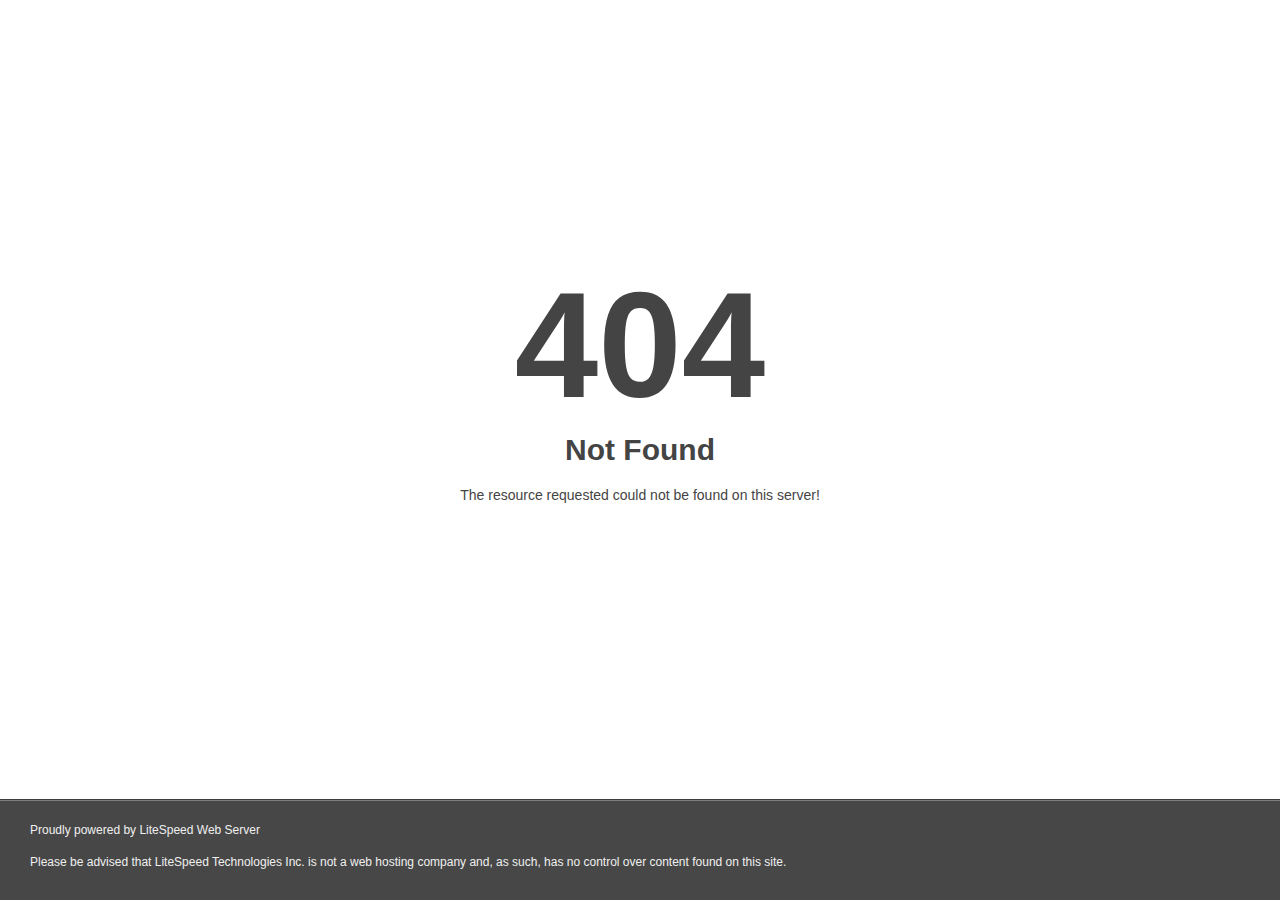
<file: css/owl.video.play.html>
<!DOCTYPE html>
<html style="height:100%">
<head>
<meta name="viewport" content="width=device-width, initial-scale=1, shrink-to-fit=no" />
<title> 404 Not Found
</title><style>@media (prefers-color-scheme:dark){body{background-color:#000!important}}</style></head>
<body style="color: #444; margin:0;font: normal 14px/20px Arial, Helvetica, sans-serif; height:100%; background-color: #fff;">
<div style="height:auto; min-height:100%; ">     <div style="text-align: center; width:800px; margin-left: -400px; position:absolute; top: 30%; left:50%;">
        <h1 style="margin:0; font-size:150px; line-height:150px; font-weight:bold;">404</h1>
<h2 style="margin-top:20px;font-size: 30px;">Not Found
</h2>
<p>The resource requested could not be found on this server!</p>
</div></div><div style="color:#f0f0f0; font-size:12px;margin:auto;padding:0px 30px 0px 30px;position:relative;clear:both;height:100px;margin-top:-101px;background-color:#474747;border-top: 1px solid rgba(0,0,0,0.15);box-shadow: 0 1px 0 rgba(255, 255, 255, 0.3) inset;">
<br>Proudly powered by LiteSpeed Web Server<p>Please be advised that LiteSpeed Technologies Inc. is not a web hosting company and, as such, has no control over content found on this site.</p></div></body></html>
</file>
<file: css/responsive.css>
/* XL Device :1200px */
@media (min-width: 1200px) and (max-width: 1500px) {}

/* LG Device :992px */
@media (min-width: 992px) and (max-width: 1200px) {}

/* MD Device :768px */
@media (min-width: 768px) and (max-width: 991px) {}

@media (max-width: 1440px) {
	.pdt-xl-180 {
		padding-top: 110px;
	}
	.about-image-box .about-image1 {
		left: -105px;
	}
	.left-infinite-img {
		margin-bottom: 0;
	}
	.divider-gap {
		padding: 14% 16% 12% 12%;
	}
	.owl-carousel.project-nav .owl-nav button.owl-prev {
		right: 25%;
		left: auto;
	}
}
@media (max-width: 1200px) {
	.f-left-none {
		float: none;
	}
}

@media (max-width: 1024px) {
	.section-title-left-part {
		padding-left: 0px;
	}
	.icon-box-two {
		max-width: 650px;
	}
	.long-gap-left {
		margin-left: 0;
	}
	.divider-gap {
		padding: 9.5% 5% 8% 5%;
	}
	.mrt-lg-0 {
		margin-top: 0;
	}
	.mrt-lg-30 {
		margin-top: 30px;
	}
	.mrt-lg-40 {
		margin-top: 40px;
	}
	.mrt-lg-60 {
		margin-top: 60px;
	}
	.mrt-lg-90 {
		margin-top: 90px;
	}
	.mrt-lg-135 {
		margin-top: 135px;
	}
	.mrr-lg-0 {
		margin-right: 0;
	}
	.mrb-lg-0 {
		margin-bottom: 0;
	}
	.mrb-lg-20 {
		margin-bottom: 20px;
	}
	.mrb-lg-25 {
		margin-bottom: 25px;
	}
	.mrb-lg-30 {
		margin-bottom: 30px;
	}
	.mrb-lg-35 {
		margin-bottom: 35px;
	}
	.mrb-lg-40 {
		margin-bottom: 40px;
	}
	.mrb-lg-50 {
		margin-bottom: 50px;
	}
	.mrb-lg-60 {
		margin-bottom: 60px;
	}
	.mrb-lg-70 {
		margin-bottom: 70px;
	}
	.mrb-lg-110 {
		margin-bottom: 110px;
	}
	.mrl-lg-0 {
		margin-left: 0;
	}
	.pdl-lg-0 {
		padding-left: 0;
	}
	.pdl-lg-15 {
		padding-left: 15px;
	}
	.pdt-lg-105 {
		padding-top: 105px;
	}
	.pdt-lg-180 {
		padding-top: 180px;
	}
	.pdt-lg-185 {
		padding-top: 185px;
	}
	.pdt-lg-205{
		padding-top: 205px;
	}
	.pdt-lg-210{
		padding-top: 210px;
	}
	.pdb-lg-45 {
		padding-bottom: 45px;
	}
	.pdb-lg-50 {
		padding-bottom: 50px;
	}
	.pdb-lg-55 {
		padding-bottom: 55px;
	}
	.pdb-lg-60 {
		padding-bottom: 60px;
	}
	.pdb-lg-70 {
		padding-bottom: 70px;
	}
	.pdb-lg-75 {
		padding-bottom: 75px;
	}
	.pdb-lg-80 {
		padding-bottom: 80px;
	}
	.pdb-lg-90 {
		padding-bottom: 90px;
	}
	.pdb-lg-100 {
		padding-bottom: 100px;
	}
	.pdb-lg-105 {
		padding-bottom: 105px;
	}
	.pdb-lg-110 {
		padding-bottom: 110px;
	}
	.pdb-lg-115 {
		padding-bottom: 115px;
	}
	.pdb-lg-170 {
		padding-bottom: 170px;
	}

	.owl-carousel.project-nav .owl-nav button.owl-prev {
		right: 12%;
	}
	.owl-carousel.project-nav .owl-nav button.owl-next {
		right: 5%;
	}
}
@media (max-width: 991px) {
	.language-select-box {
		text-align: center;
		float: none;
	}
	.header-top-social-area {
		float: initial;
		text-align: center;
	}
	.header-middle .topbar-info-area a {
		font-size: 15px;
	}
	.header-style-two .header-wrapper .header-top .header-info-area {
		text-align: center;
	}
	.header-style-two .header-wrapper .header-top .header-top-social-area ul {
		text-align: unset;
	}
	.header-searchbox-style-two .toggle-searchbox.show {
		top: 148%;
	}
	.header-searchbox-style-two .show-searchbox a {
		margin: 10px 0 0px;
	}
	.about-section .image-link {
		margin-bottom: 45px;
	}
	.service-section-title-area {
		padding: 90px 0 240px;
		margin: 0;
		margin-top: -180px;
	}
	.gmap_canvas {
		height: 370px;
	}
	.mrt-md-0 {
		margin-top: 0;
	}
	.mrb-md-0 {
		margin-bottom: 0;
	}
	.mrb-md-15 {
		margin-bottom: 15px;
	}
	.mrb-md-20 {
		margin-bottom: 20px;
	}
	.mrb-md-30 {
		margin-bottom: 30px;
	}
	.mrb-md-40 {
		margin-bottom: 40px;
	}
	.mrb-md-45 {
		margin-bottom: 45px;
	}
	.mrb-md-50 {
		margin-bottom: 50px;
	}
	.mrb-md-60 {
		margin-bottom: 60px;
	}
	.mrb-md-55 {
		margin-bottom: 55px;
	}
	.mrb-md-70 {
		margin-bottom: 70px;
	}
	.mrl-md-0 {
		margin-left: 0;
	}
	.divider-gap {
		padding: 13% 5% 11% 5%;
	}
}

@media (max-width: 767px) {
	.mrb-md-15 {
		margin-bottom: 15px;
	}
	.mrb-md-20 {
		margin-bottom: 20px;
	}
	.mrb-md-30 {
		margin-bottom: 30px;
	}
	.mrb-md-40 {
		margin-bottom: 40px;
	}
	.mrb-md-50 {
		margin-bottom: 50px;
	}
	.mrb-md-60 {
		margin-bottom: 60px;
	}
	.preloader-wrapper {
		left: 40%;
	}
}

@media (max-width: 768px) {
	.header-style-two {
		height: inherit !important;
	}
	.header-top-left-part {
		display: inline-block;
		margin-bottom: 15px;
	}
	.person-object:after,
	.owl-carousel.project-nav .owl-nav,
	.section-title-left-part:before  {
		display: none;
	}
	.mapouter.fixed-height {
		height: auto;
	}
	.mrt-md-0 {
		margin-top: 0;
	}
	.mrb-md-15 {
		margin-bottom: 15px;
	}
	.mrb-md-20 {
		margin-bottom: 20px;
	}
	.mrb-md-25 {
		margin-bottom: 25px;
	}
	.mrb-md-30 {
		margin-bottom: 30px;
	}
	.mrb-md-40 {
		margin-bottom: 40px;
	}
	.mrb-md-50 {
		margin-bottom: 50px;
	}
	.mrb-md-60 {
		margin-bottom: 60px;
	}
	.mrt-md-15 {
		margin-top: 15px;
	}
	.mrt-md-20 {
		margin-top: 20px;
	}
	.mrt-md-30 {
		margin-top: 30px;
	}
	.mrt-md-40 {
		margin-top: 40px;
	}
	.mrt-md-50 {
		margin-top: 50px;
	}
	.mrt-md-60 {
		margin-top: 60px;
	}
	.mrr-md-0 {
		margin-right: 0;
	}
	.mrr-md-20 {
		margin-right: 20px;
	}
	.pdt-md-100 {
		padding-top: 100px;
	}
	.pdr-md-10 {
		padding-right: 10px;
	}
	.pdl-md-10 {
		padding-left: 10px;
	}
	.pdl-md-0 {
		padding-left: 0;
	}
	.pdb-md-0 {
		padding-bottom: 0;
	}
	.pdb-md-15 {
		padding-bottom: 15px;
	}
	.pdb-md-25 {
		padding-bottom: 25px;
	}
	.pdb-md-40 {
		padding-bottom: 40px;
	}
	.pdb-md-45 {
		padding-bottom: 45px;
	}
	.pdb-md-65 {
		padding-bottom: 65px;
	}
	.pdb-md-80 {
		padding-bottom: 80px;
	}
	.pdb-md-90 {
		padding-bottom: 90px;
	}
	.pdb-md-95 {
		padding-bottom: 95px;
	}
	.pdb-md-100 {
		padding-bottom: 100px;
	}
	.pdb-md-110 {
		padding-bottom: 110px;
	}
	.pdb-md-150 {
		padding-bottom: 150px;
	}

}

@media (max-width: 576px) {
	.navbar-brand {
		margin: 0 auto;
	}
}

@media (max-width: 425px) {
	.pd-sm-25 {
		padding: 25px;
	}
	.pd-sm-45 {
		padding: 45px;
	}
	.funfact-inner {
		margin: -145px 0 0 0;
	}
	.anim-object2:before {
		display: none;
	}
	.header-top-area {
		padding: 15px 0;
	}
	.header-top-area .header-top-left-part .address {
		display: block;
	}
	.header-top-area .header-top-left-part .phone {
		padding: 0;
		display: block;
	}
	.header-top-area .header-top-left-part .address:after {
		content: none;
	}
	.header-top-left-part {
		margin-bottom: 5px;
	}
	.font-54 {
		font-size: 36px;
		line-height: 48px;
	}
	.shadow-text {
		font-size: 68px;
		animation: none;
	}
	.anim-object:before {
		position: absolute;
		right: 15%;
	}
	.anim-object2:before {
		height: 200px;
		width: 200px;
		top: 40%;
		left: 20%;
	}
	.text-divider .large-text {
		font-size: 36px;
		line-height: 1.3;
	}
	.preloader-wrapper {
		left: 36%;
		top: 42%;
	}
	.icon-box-two .icon {
		float: none;
	}
	.icon-box-two .icon-details {
		margin-left: 0;
		margin-top: 15px;
	}
	.about-icon {
		display: inline-block;
		margin-top: 35px;
		margin-bottom: 60px;
	}
	.about-contact-btn:after {
		visibility: hidden;
	}
	.blog-single-news .single-news-details .single-news-content .comments-area .comment-list .comment .comment-body .comment-author-thumb {
		float: none;
		display: inline-block;
	}
	.blog-single-news .single-news-details .single-news-content .comments-area .comment-list .comment .comment-body .comment-content {
		margin-left: 0;
		margin-top: 30px;
	}
	.blog-single-news .single-news-details .single-news-content .comments-area .comment-list .comment .children {
		margin-left: 30px;
	}
	.blog-single-news .single-news-details .single-news-content .comments-area .comment-list .comment .comment-body .comment-content .comment-text {
		margin-bottom: 25px;
	}
	.blog-single-news .single-news-details .single-news-content .comments-area .comment-list .comment .comment-body .comment-content .reply {
		position: unset;
		margin-bottom: 50px;
	}
	.divider-gap {
		padding: 23% 4% 20% 4%;
	}
	.mrt-sm-30 {
		margin-top: 30px;
	}
	.mrt-sm-110 {
		margin-top: 110px;
	}
	.mrb-sm-0 {
		margin-bottom: 0;
	}
	.mrb-sm-15 {
		margin-bottom: 15px;
	}
	.mrb-sm-20 {
		margin-bottom: 20px;
	}
	.mrb-sm-30 {
		margin-bottom: 30px;
	}
	.mrb-sm-40 {
		margin-bottom: 40px;
	}
	.mrb-sm-45 {
		margin-bottom: 45px;
	}
	.mrb-sm-50 {
		margin-bottom: 50px;
	}
	.mrb-sm-60 {
		margin-bottom: 60px;
	}
	.mrb-sm-110 {
		margin-bottom: 110px;
	}
	.mrr-sm-0 {
		margin-right: 0;
	}
	.pdt-sm-0 {
		padding-top: 0;
	}
	.pdt-sm-50 {
		padding-top: 50px;
	}
	.pdt-sm-80 {
		padding-top: 80px;
	}
	.pdb-sm-75 {
		padding-bottom: 75px;
	}
	.pdb-sm-65 {
		padding-bottom: 65px;
	}
	.pdb-sm-80 {
		padding-bottom: 80px;
	}
	.pdb-sm-90 {
		padding-bottom: 90px;
	}
	.pdb-sm-100 {
		padding-bottom: 100px;
	}
	.pdb-sm-105 {
		padding-bottom: 105px;
	}
	.pdb-sm-110 {
		padding-bottom: 110px;
	}
	.f-left-sm-none {
		float: none;
	}
}

@media (max-width: 375px) {
	.preloader-wrapper {
		left: 36%;
		top: 42%;
	}
	.anim-object2:before {
		display: none;
	}
	.mrb-xs-20 {
		margin-bottom: 20px;;
	}
	.mrb-xs-30 {
		margin-bottom: 30px;;
	}
}

@media (max-width: 360px) {}

@media (max-width: 320px) {
	.news-wrapper .news-details .news-description .news-bottom-meta {
		padding: 10px 30px;
	}
	.about-image .experience {
		padding: 40px 25px;
		max-width: 210px;
	}
	.about-image .experience h2 {
		font-size: 72px;
		line-height: 32px;
	}
	.about-image .experience h2 span {
		font-size: 24px;
		line-height: 32px;
	}
}
</file>
<file: css/style.css>
@import url("https://fonts.googleapis.com/css2?family=Mulish:wght@500;600;700;800;900&amp;family=Roboto:wght@400;500;600;700;800&amp;family=Allison&amp;display=swap");
@import url("bootstrap.min.css");
@import url("../fonts/fontawesome/css/all.css");
@import url("../fonts/webexbaseicon/style.css");
@import url("../fonts/webexthemeicon/style.css");
@import url("nice-select.css");
@import url("twentytwenty.css");
@import url("owl.carousel.min.css");
@import url("magnific-popup.css");
@import url("animate.css");
@import url("custom-animation.css");
@import url("kursor.css");
:root {
    --webex-primary-color: #006769;
    --webex-primary-color-rgb: 59, 56, 235;
    --webex-primary-color2: #006769;
    --webex-primary-color2-rgb: 102, 0, 211;
    --webex-primary-color3: #006769;
    --webex-primary-color3-rgb: 21, 235, 174;
    --webex-primary-color4: #006769;
    --webex-primary-color4-rgb: 253, 74, 24;
    --webex-primary-color5: #006769;
    --webex-primary-color5-rgb: 235, 158, 1;
    --webex-primary-color6: #006769;
    --webex-primary-color6-rgb: 218, 2, 18;
    --webex-primary-color7: #e42032;
    --webex-primary-color7-rgb: 228, 32, 50;
    --webex-secondary-color: #0d1525;
    --webex-secondary-color-rgb: 13, 21, 37;
    --webex-secondary-color2: #353666;
    --webex-secondary-color2-rgb: 13, 21, 37;
    --theme-text-gray: #a5a5a5;
    --link-color: #006769;
    --text-white: #ffffff;
    --text-black: #303031;
    --text-gray: #d7d9f2;
    --text-blue: #447bde;
    --text-light-gray: #a7a8b4;
    --text-silver: #f1f3f8;
    --text-silver-light: #f0efff;
    --text-gray-light: #cccccc;
    --text-dark-light: #808093;
    --bg-white: #ffffff;
    --bg-light-pink: #faf3f3;
    --bg-silver: #f1f3f8;
    --bg-silver-light: #e7e3f0;
    --bg-silver-light2: #f0f1f7;
    --bg-silver-deep: #ecdaee;
    --bg-gray: #f7f7f7;
    --bg-dark-color: #0b0c26;
    --bg-blue-color: #571bcd;
    --gradient-color1: linear-gradient(45deg, var(--webex-primary-color) 0%, var(--webex-primary-color2) 100%);
    --gradient-color2: linear-gradient(45deg, var(--webex-primary-color2) 0%, var(--webex-primary-color) 100%);
    --gradient-color3: linear-gradient(45deg, var(--webex-primary-color5) 0%, var(--webex-primary-color6) 100%);
    --gradient-color4: linear-gradient(45deg, var(--webex-primary-color6) 0%, var(--webex-primary-color5) 100%);
    --gradient-section-overlay: linear-gradient(90deg, var(--webex-primary-color2) 10%, var(--webex-primary-color) 100%);
    --heading-font: "Mulish", sans-serif;
    --body-font: "Roboto", sans-serif;
    --secondary-font1: "Allison", cursive;
    --heading-font-color: #232323;
    --h1-h2-font-weight: 900;
    --h3-h4-font-weight: 800;
    --h5-h6-font-weight: 800;
    --body-font-color: #515264;
    --body-font-size: 1rem;
    --body-font-weight: 400;
    --body-font-line-height: 1.8rem;
    --header1-nav-color: #fff;
    --header1-nav-hover-color: var(--webex-primary-color3);
    --header1-nav-font-family: var(--body-font);
    --header1-nav-font-size: 16px;
    --header1-nav-font-weight: 800;
    --header1-nav-child-color: var(--heading-font-color);
    --header1-nav-child-hover-color: #fff;
    --header1-nav-child-font-size: 15px;
    --header1-nav--child-font-weight: 700;
    --header2-nav-color: var(--heading-font-color);
    --header2-nav-hover-color: var(--webex-primary-color);
    --header2-nav-font-family: var(--body-font);
    --header2-nav-font-size: 16px;
    --header2-nav-font-weight: 800;
    --header2-nav-child-color: var(--heading-font-color);
    --header2-nav-child-hover-color: #fff;
    --header2-nav-child-font-size: 15px;
    --header2-nav--child-font-weight: 700;
    --header3-nav-color: var(--heading-font-color);
    --header3-nav-hover-color: var(--webex-primary-color);
    --header2-nav-font-family: var(--body-font);
    --header3-nav-font-size: 16px;
    --header3-nav-font-weight: 800;
    --header3-nav-child-color: var(--heading-font-color);
    --header3-nav-child-hover-color: #fff;
    --header3-nav-child-font-size: 15px;
    --header3-nav--child-font-weight: 700;
    --header4-nav-color: var(--heading-font-color);
    --header4-nav-hover-color: var(--webex-primary-color1);
    --header4-nav-font-family: var(--heading-font);
    --header4-nav-font-size: 16px;
    --header4-nav-font-weight: 800;
    --header4-nav-child-color: var(--heading-font-color);
    --header4-nav-child-hover-color: #fff;
    --header4-nav-child-font-size: 15px;
    --header4-nav--child-font-weight: 700;
    --sub-title-font-size: 18px;
    --sub-title-font-weight: 700;
    --sub-title-letter-spacing: 0.02rem;
    --box-shadow: 6px 6px 25px 0px rgba(0, 0, 0, 0.08);
    --text-categories: #b5b5b5;
    --footer-text-color: #bbb7c2;
    --widget-content-bg-color: #fbf6f3;
    --widget-content-bg-text-color: var(--heading-font-color);
}
* {
    margin: 0px;
    padding: 0px;
    border: none;
    outline: none !important;
}
::-moz-selection {
    background: var(--webex-primary-color);
    color: #fff;
    text-shadow: none;
}
::-webkit-scrollbar {
    background-color: var(--bg-silver);
    width: 8px;
}
::-webkit-scrollbar-thumb {
    background-color: var(--webex-primary-color3);
}
::selection {
    background: var(--webex-primary-color);
    color: #fff;
    text-shadow: none;
}
.img-full {
    width: 100%;
}
body {
    color: var(--body-font-color);
    font-family: var(--body-font);
    font-weight: var(--body-font-weight);
    font-size: var(--body-font-size);
    line-height: var(--body-font-line-height);
    -webkit-font-smoothing: antialiased;
    -moz-osx-font-smoothing: grayscale;
    overflow-x: hidden;
}
p {
    position: relative;
    margin: 0 0 20px;
    line-height: 1.8em;
}
h1,
h2,
h3,
h4,
h5,
h6 {
    color: var(--heading-font-color);
    margin: 0;
    font-family: var(--heading-font);
    position: relative;
}
h1,
h2 {
    font-weight: var(--h1-h2-font-weight);
    line-height: 1.2;
}
h3,
h4 {
    font-weight: var(--h3-h4-font-weight);
}
h5,
h6 {
    font-weight: var(--h5-h6-font-weight);
}
h1 {
    font-size: 56px;
}
@media screen and (max-width: 425px) {
    h1 {
        font-size: 42px;
    }
}
@media screen and (max-width: 320px) {
    h1 {
        font-size: 38px;
    }
}
h2 {
    font-size: 46px;
}
@media screen and (max-width: 425px) {
    h2 {
        font-size: 38px;
    }
}
h3 {
    font-size: 26px;
    line-height: 1.2;
}
h4 {
    font-size: 22px;
    line-height: 1.2;
}
h5 {
    font-size: 20px;
    line-height: 1.2;
}
h6 {
    font-size: 16px;
    line-height: 1.2;
}
h1 a,
h2 a,
h3 a,
h4 a,
h5 a,
h6 a {
    color: var(--heading-font-color);
    font-family: var(--heading-font);
}
b,
strong {
    color: var(--heading-font-color);
}
iframe {
    border: none;
}
a,
b,
div,
ul,
li {
    -webkit-tap-highlight-color: transparent;
    -webkit-tap-highlight-color: transparent;
    -moz-outline-: none;
}
input,
select,
textarea,
input[type="text"],
input[type="date"],
input[type="url"],
input[type="email"],
input[type="password"],
input[type="tel"],
button,
button[type="submit"] {
    -moz-appearance: none;
    box-shadow: none !important;
}
img:not([draggable]),
embed,
object,
video {
    max-width: 100%;
    height: auto;
}
a {
    -moz-transition: all 300ms ease-out 0s;
    -webkit-transition: all 300ms ease-out 0s;
    -ms-transition: all 300ms ease-out 0s;
    -o-transition: all 300ms ease-out 0s;
    transition: all 300ms ease-out 0s;
    text-decoration: none;
    cursor: pointer;
    color: #049ad3;
    font-family: var(--body-font);
}
a:hover,
a:focus,
a:visited {
    text-decoration: none;
}
a:hover {
    color: var(--webex-primary-color);
    text-decoration: none;
}
ul,
ol {
    list-style: outside none none;
    margin: 0;
    padding: 0;
}
img {
    border: none;
    max-width: 100%;
}
.clear-both:before,
.clear-both:after {
    display: table;
    content: "";
    clear: both;
}
.block-quote {
    padding: 25px 30px 30px 30px;
    background: var(--bg-silver);
    position: relative;
    overflow: hidden;
    margin-bottom: 35px;
    text-align: center;
    border-radius: 8px;
}
.block-quote:after {
    position: absolute;
    content: "\e921";
    font-family: "webexbaseicon";
    font-size: 15rem;
    bottom: 80px;
    left: 0;
    right: 0;
    opacity: 0.1;
    color: var(--webex-primary-color);
}
.block-quote p {
    font-size: 20px;
}
.custom-container {
    position: relative;
    max-width: 1730px;
    padding-left: 30px;
    padding-right: 30px;
    margin: 0 auto;
}
.custom-md-container {
    position: relative;
    max-width: 1640px;
    padding-left: 30px;
    padding-right: 30px;
    margin: 0 auto;
}
.ctn-preloader {
    align-items: center;
    cursor: none;
    display: flex;
    height: 100%;
    justify-content: center;
    position: fixed;
    left: 0;
    top: 0;
    width: 100%;
    z-index: 9999;
}
.ctn-preloader .animation-preloader {
    position: absolute;
    z-index: 100;
}
.ctn-preloader .animation-preloader .spinner {
    animation: spinner 1s infinite linear;
    border-radius: 50%;
    border: 3px solid rgba(0, 0, 0, 0.2);
    border-top-color: var(--webex-primary-color);
    height: 9em;
    margin: 0 auto 3.5em auto;
    width: 9em;
}
.ctn-preloader .animation-preloader .txt-loading {
    font: bold 5em "Montserrat", sans-serif;
    text-align: center;
    user-select: none;
}
.ctn-preloader .animation-preloader .txt-loading .letters-loading:before {
    animation: letters-loading 4s infinite;
    color: var(--webex-primary-color);
    content: attr(data-text-preloader);
    left: 0;
    opacity: 0;
    position: absolute;
    top: 0;
    transform: rotateY(-90deg);
}
.ctn-preloader .animation-preloader .txt-loading .letters-loading {
    color: rgba(13, 58, 98, 0.3);
    position: relative;
}
.ctn-preloader .animation-preloader .txt-loading .letters-loading:nth-child(2):before {
    animation-delay: 0.2s;
}
.ctn-preloader .animation-preloader .txt-loading .letters-loading:nth-child(3):before {
    animation-delay: 0.4s;
}
.ctn-preloader .animation-preloader .txt-loading .letters-loading:nth-child(4):before {
    animation-delay: 0.6s;
}
.ctn-preloader .animation-preloader .txt-loading .letters-loading:nth-child(5):before {
    animation-delay: 0.8s;
}
.ctn-preloader .animation-preloader .txt-loading .letters-loading:nth-child(6):before {
    animation-delay: 1s;
}
.ctn-preloader .animation-preloader .txt-loading .letters-loading:nth-child(7):before {
    animation-delay: 1.2s;
}
.ctn-preloader .loader-section {
    background-color: #ffffff;
    height: 100%;
    position: fixed;
    top: 0;
    width: calc(50% + 1px);
}
.ctn-preloader .loader-section.section-left {
    left: 0;
}
.ctn-preloader .loader-section.section-right {
    right: 0;
}
.loaded .animation-preloader {
    opacity: 0;
    transition: 0.3s ease-out;
}
.loaded .loader-section.section-left {
    transform: translateX(-101%);
    transition: 0.7s 0.3s all cubic-bezier(0.1, 0.1, 0.1, 1);
}
.loaded .loader-section.section-right {
    transform: translateX(101%);
    transition: 0.7s 0.3s all cubic-bezier(0.1, 0.1, 0.1, 1);
}
@keyframes spinner {
    to {
        transform: rotateZ(360deg);
    }
}
@keyframes letters-loading {
    0%,
    75%,
    100% {
        opacity: 0;
        transform: rotateY(-90deg);
    }
    25%,
    50% {
        opacity: 1;
        transform: rotateY(0deg);
    }
}
@media screen and (max-width: 767px) {
    .ctn-preloader .animation-preloader .spinner {
        height: 8em;
        width: 8em;
    }
    .ctn-preloader .animation-preloader .txt-loading {
        font: bold 3.5em "Montserrat", sans-serif;
    }
}
@media screen and (max-width: 500px) {
    .ctn-preloader .animation-preloader .spinner {
        height: 7em;
        width: 7em;
    }
    .ctn-preloader .animation-preloader .txt-loading {
        font: bold 2em "Montserrat", sans-serif;
    }
}
div[class*="kursor"].kursor--1 {
    background: rgba(var(--webex-primary-color-rgb), 0.2);
    border: none;
}
div[class*="kursor"].kursor--1 + .kursorChild {
    background: rgba(var(--webex-primary-color-rgb), 0.4);
}
div[class*="kursor"].kursor--1.kursor--down {
    width: 75px;
    height: 75px;
}
.section-gap {
    padding: 110px 0;
}
.bg-pos-center-center {
    background-position: center center;
}
.bg-pos-center-bottom {
    background-position: center bottom;
}
.table {
    display: table;
    width: 100%;
    height: 100%;
}
.table-cell {
    display: table-cell;
    width: 100%;
    height: auto;
    vertical-align: middle;
}
.slide-bg-1 {
    background-image: url(../images/bg/bg1.html);
}
.slide-bg-2 {
    background-image: url(../images/bg/bg2.html);
}
.slide-bg-3 {
    background-image: url(../images/bg/bg3.html);
}
.homepage-slides .owl-nav button.owl-prev,
.homepage-slides .owl-nav button.owl-next {
    font-size: 20px;
    height: 50px;
    left: 50px;
    line-height: 50px;
    position: absolute;
    text-align: center;
    top: 50%;
    width: 50px;
    background: #fff;
    transform: translateY(-50%);
    transition: all 600ms ease 0ms;
    opacity: 0;
    visibility: hidden;
}
.homepage-slides:hover .owl-nav button.owl-prev,
.homepage-slides:hover .owl-nav button.owl-next {
    opacity: 1;
    visibility: visible;
}
.homepage-slides .owl-nav button.owl-next {
    left: auto;
    right: 50px;
}
.order-list li {
    display: inherit;
    position: relative;
    padding-left: 30px;
    margin: 12px 0px;
}
.order-list li:before {
    position: absolute;
    content: "\f117";
    color: var(--webex-primary-color);
    font-weight: 600;
    left: 0px;
    top: 0px;
    font-family: "webexbaseicon";
}
.order-list li:first-child {
    margin-top: 0;
}
.order-list li:last-child {
    margin-bottom: 0;
}
.order-list.webex-primary-color li:before {
    color: var(--webex-primary-color);
    font-weight: 600;
}
.order-list.white-color li {
    color: #fff;
}
.list-items li {
    display: inherit;
    padding: 5px 0;
}
.list-items li a {
    color: inherit;
    font-size: inherit;
}
.list-items li a:hover {
    color: var(--webex-primary-color);
}
#curve {
    position: absolute;
    top: 0;
    left: 0;
    transform: rotate(180deg);
}
#curve path {
    fill: #fff;
}
.text-under-line {
    position: relative;
    display: inline-block;
}
.text-under-line:before {
    content: "";
    background-color: var(--webex-primary-color);
    height: 2px;
    width: 4.75rem;
    top: 15px;
    right: -90px;
    position: absolute;
}
.owl-carousel .owl-nav button.owl-prev,
.owl-carousel .owl-nav button.owl-next {
    font-size: 18px;
    height: 50px;
    left: 20px;
    line-height: 45px;
    position: absolute;
    text-align: center;
    top: 50%;
    width: 50px;
    background: #fff;
    -moz-transform: translate(0, -50%);
    -o-transform: translate(0, -50%);
    -ms-transform: translate(0, -50%);
    -webkit-transform: translate(0, -50%);
    transform: translate(0, -50%);
    -moz-transition: all 600ms ease 0ms;
    -webkit-transition: all 600ms ease 0ms;
    -ms-transition: all 600ms ease 0ms;
    -o-transition: all 600ms ease 0ms;
    transition: all 600ms ease 0ms;
    opacity: 0;
    visibility: hidden;
}
.owl-carousel:hover .owl-nav button.owl-prev,
.owl-carousel:hover .owl-nav button.owl-next {
    opacity: 1;
    visibility: visible;
}
.owl-carousel:hover .owl-nav button.owl-prev {
    left: 1px;
}
.owl-carousel:hover .owl-nav button.owl-next {
    right: 1px;
}
.owl-carousel .owl-nav button.owl-next {
    left: auto;
    right: 20px;
}
.owl-carousel .owl-nav button i {
    color: var(--webex-primary-color);
    vertical-align: middle;
}
.pagination-nav .pagination-list > li {
    text-align: center;
    margin-right: 8px;
    display: inline;
}
.pagination-nav .pagination-list > li:last-child {
    margin-right: 0;
}
.pagination-nav .pagination-list > li > a {
    color: #565151;
    font-weight: 500;
    height: 54px;
    width: 54px;
    line-height: 54px;
    display: inline-block;
    border: 1px solid #ddd;
    position: relative;
    margin-bottom: 15px;
}
.pagination-nav .pagination-list > li:hover a {
    border: 1px solid transparent;
    background: var(--webex-primary-color);
    color: #fff;
}
.pagination-nav .pagination-list > li.active a {
    border: 1px solid transparent;
    background: var(--webex-primary-color);
    color: #fff;
}
.percentage {
    font-size: 12px;
    float: right;
}
.single-post-navigation .navigation-links a {
    -moz-transition: all 300ms ease-out 0s;
    -webkit-transition: all 300ms ease-out 0s;
    -ms-transition: all 300ms ease-out 0s;
    -o-transition: all 300ms ease-out 0s;
    transition: all 300ms ease-out 0s;
}
.single-post-navigation .navigation-links .nav-next a i {
    -moz-transition: all 300ms ease-out 0s;
    -webkit-transition: all 300ms ease-out 0s;
    -ms-transition: all 300ms ease-out 0s;
    -o-transition: all 300ms ease-out 0s;
    transition: all 300ms ease-out 0s;
    margin-left: 8px;
}
.single-post-navigation .navigation-links .nav-next a:hover i {
    margin-left: 3px;
}
.single-post-navigation .navigation-links .nav-previous a i {
    -moz-transition: all 300ms ease-out 0s;
    -webkit-transition: all 300ms ease-out 0s;
    -ms-transition: all 300ms ease-out 0s;
    -o-transition: all 300ms ease-out 0s;
    transition: all 300ms ease-out 0s;
    margin-right: 8px;
}
.single-post-navigation .navigation-links .nav-previous a:hover i {
    margin-right: 3px;
}
.error-area {
    background-size: cover;
    background-position: center center;
}
.error-inner .error-title {
    font-size: 190px;
    line-height: 240px;
}
@media screen and (max-width: 1024px) {
    .error-inner .error-title {
        font-size: 135px;
        line-height: 148px;
    }
}
.error-inner .error-text {
    font-size: 40px;
}
.error-inner p {
    max-width: 545px;
    margin: 20px auto 30px;
}
.pintarest-list {
    display: flex;
    flex-wrap: wrap;
}
.pintarest-list li {
    width: 80px;
    height: 80px;
    padding: 5px;
}
.fa-phone.alt {
    -moz-transform: rotate(90deg);
    -o-transform: rotate(90deg);
    -ms-transform: rotate(90deg);
    -webkit-transform: rotate(90deg);
    transform: rotate(90deg);
}
.fa-phone.alt {
    -moz-transform: rotate(90deg);
    -o-transform: rotate(90deg);
    -ms-transform: rotate(90deg);
    -webkit-transform: rotate(90deg);
    transform: rotate(90deg);
}
.ico-font:before {
    font-size: 30px;
    line-height: 1.3;
}
.opening-hours > li {
    display: flex;
    align-items: center;
    justify-content: space-between;
    color: #9d98bf;
}
.opening-hours > li > p {
    margin-bottom: 22px;
}
.before-after-slider1 {
    margin-bottom: -190px;
    z-index: 1;
}
.before-after-slider1 .twentytwenty-handle {
    height: 70px;
    width: 50px;
    margin-left: -30px;
    margin-top: -40px;
}
.before-after-slider1 .twentytwenty-handle:before {
    width: 4px;
    height: 320px;
    left: 50%;
    margin-left: -2px;
    margin-bottom: 40px;
}
.before-after-slider1 .twentytwenty-handle:after {
    width: 4px;
    height: 320px;
    left: 50%;
    margin-left: -2px;
    margin-top: 40px;
}
.before-after-slider1.style2 {
    margin-bottom: 0;
}
.side-panel-logo img {
    width: 180px;
}
.main-menu-logo img {
    width: 182px;
}
@media (max-width: 320px) {
    .main-menu-logo img {
        width: 160px;
    }
}
.new-badge {
    display: inline-block;
    padding: 4px 8px;
    font-size: 10px;
    line-height: 1;
    color: var(--text-white);
    text-align: center;
    white-space: nowrap;
    vertical-align: baseline;
    border-radius: 0.25rem;
    background: #e30026;
    letter-spacing: 0.03em;
    margin-left: 10px;
}
.header-style-01 .header-topbar {
    background-color: var(--webex-primary-color);
    display: none;
}
@media (min-width: 835px) {
    .header-style-01 .header-topbar {
        display: block;
    }
}
.header-style-01 .header-topbar .topbar-wrapper {
    display: -webkit-box;
    display: -ms-flexbox;
    display: flex;
    -ms-flex-wrap: wrap;
    flex-wrap: wrap;
    -webkit-box-align: center;
    -ms-flex-align: center;
    align-items: center;
    padding-top: 6px;
    padding-bottom: 6px;
    justify-content: space-between;
}
@media (min-width: 768px) {
    .header-style-01 .header-topbar .topbar-wrapper {
        padding-left: 30px;
        padding-right: 30px;
    }
}
@media (min-width: 992px) {
    .header-style-01 .header-topbar .topbar-wrapper {
        padding-left: 30px;
        padding-right: 30px;
    }
}
.header-style-01 .header-topbar .topbar-wrapper .topbar-info {
    margin: 0;
    padding: 0;
    list-style: none;
    display: -webkit-box;
    display: -ms-flexbox;
    display: flex;
    -webkit-box-align: center;
    -ms-flex-align: center;
    align-items: center;
}
.header-style-01 .header-topbar .topbar-wrapper .topbar-info li {
    display: -webkit-box;
    display: -ms-flexbox;
    display: flex;
    -webkit-box-align: center;
    -ms-flex-align: center;
    align-items: center;
    font-size: 14px;
    font-weight: 500;
    color: var(--text-white);
}
.header-style-01 .header-topbar .topbar-wrapper .topbar-info li i {
    color: var(--text-white);
    margin-right: 10px;
}
.header-style-01 .header-topbar .topbar-wrapper .topbar-info li a {
    color: inherit;
    -webkit-transition: all 400ms ease;
    transition: all 400ms ease;
}
.header-style-01 .header-topbar .topbar-wrapper .topbar-info li a:hover {
    color: var(--text-white);
}
.header-style-01 .header-topbar .topbar-wrapper .topbar-info li + li {
    margin-left: 20px;
}
@media (min-width: 1200px) {
    .header-style-01 .header-topbar .topbar-wrapper .topbar-info li + li {
        margin-left: 30px;
    }
}
.header-style-01 .header-topbar .topbar-wrapper .topbar-social {
    margin: 0;
    padding: 0;
    list-style: none;
    -webkit-box-align: center;
    -ms-flex-align: center;
    align-items: center;
    margin-left: 30px;
    display: none;
    display: -webkit-box;
    display: -ms-flexbox;
    display: flex;
}
@media (min-width: 1200px) {
    .header-style-01 .header-topbar .topbar-wrapper .topbar-social {
        margin-left: 60px;
    }
}
.header-style-01 .header-topbar .topbar-wrapper .topbar-social li a {
    color: var(--text-white);
    font-size: 14px;
    -webkit-transition: all 400ms ease;
    transition: all 400ms ease;
}
.header-style-01 .header-topbar .topbar-wrapper .topbar-social li a:hover {
    color: var(--webex-primary-color);
}
.header-style-01 .header-topbar .topbar-wrapper .topbar-social li + li {
    margin-left: 27px;
}
.header-style-01 .main-menu {
    background: rgba(1, 5, 15, 0.06);
    backdrop-filter: blur(7.5px);
    position: absolute;
    top: 0;
    left: 0;
    width: 100%;
    transition: all 400ms ease;
    z-index: 99;
    border-bottom: 1px solid rgba(255, 255, 255, 0.05);
}
.header-style-01 .main-menu:after {
    position: absolute;
    content: "";
    background: var(--gradient-color2);
    clip-path: polygon(0% 0%, 100% 0, 100% 50%, 86% 100%, 0% 100%);
    height: 100%;
    width: 255px;
    top: 0;
    left: 0;
    z-index: -1;
}
.header-style-01 .main-menu .main-menu-wrapper {
    display: -webkit-box;
    display: -ms-flexbox;
    display: flex;
    -ms-flex-wrap: wrap;
    flex-wrap: wrap;
    -webkit-box-align: center;
    -ms-flex-align: center;
    align-items: center;
    padding-top: 15px;
    padding-bottom: 15px;
    padding-right: 15px;
    padding-left: 30px;
}
@media (min-width: 768px) {
    .header-style-01 .main-menu .main-menu-wrapper {
        padding-top: 0;
        padding-bottom: 0;
        padding-left: 30px;
        padding-right: 0;
    }
}
@media (min-width: 992px) {
    .header-style-01 .main-menu .main-menu-wrapper {
        padding-left: 30px;
        padding-right: 30px;
    }
}
.header-style-01 .main-menu .main-menu-wrapper .main-nav-menu {
    display: none;
    margin: 0;
    padding: 0;
    list-style: none;
}
@media (min-width: 1200px) {
    .header-style-01 .main-menu .main-menu-wrapper .main-nav-menu {
        display: -webkit-box;
        display: -ms-flexbox;
        display: flex;
        -webkit-box-align: center;
        -ms-flex-align: center;
        align-items: center;
        margin-left: auto;
    }
}
.header-style-01 .main-menu .main-menu-wrapper .main-nav-menu > li {
    position: relative;
}
.header-style-01 .main-menu .main-menu-wrapper .main-nav-menu > li > a {
    color: var(--header1-nav-color);
    font-weight: var(--header1-nav-font-weight);
    -webkit-transition: all 400ms ease;
    transition: all 400ms ease;
    display: block;
    padding: 35px 0;
    font-size: var(--header1-nav-font-size);
    font-family: var(--header1-nav-font-family);
    letter-spacing: 0.02rem;
}
.header-style-01 .main-menu .main-menu-wrapper .main-nav-menu > li.menu-has-sub > a:after {
    content: "\e815";
    font-family: "webexbaseicon";
    font-size: 12px;
    margin-left: 5px;
}
.header-style-01 .main-menu .main-menu-wrapper .main-nav-menu > li + li {
    margin-left: 30px;
}
@media (min-width: 1270px) {
    .header-style-01 .main-menu .main-menu-wrapper .main-nav-menu > li + li {
        margin-left: 45px;
    }
}
.header-style-01 .main-menu .main-menu-wrapper .main-nav-menu > li > ul {
    left: 0;
    top: 100%;
    margin: 0;
    padding: 0;
    list-style: none;
    position: absolute;
    min-width: 240px;
    background-color: var(--bg-white);
    opacity: 0;
    visibility: hidden;
    -webkit-transition: 400ms ease;
    transition: 400ms ease;
    z-index: 99;
    -webkit-box-shadow: 0px 0px 65px 0px rgba(0, 0, 0, 0.1);
    box-shadow: 0px 0px 65px 0px rgba(0, 0, 0, 0.1);
    transform: scaleY(0);
    transform-origin: top;
}
.header-style-01 .main-menu .main-menu-wrapper .main-nav-menu > li > ul li.menu-has-sub.has-sub-child > a:after {
    content: "\e815";
    font-family: "webexbaseicon";
    font-size: 12px;
    margin-left: 5px;
    float: right;
    font-weight: 600;
}
.header-style-01 .main-menu .main-menu-wrapper .main-nav-menu > li > ul > li {
    position: relative;
}
.header-style-01 .main-menu .main-menu-wrapper .main-nav-menu > li > ul > li > a {
    padding: 7px 20px;
    color: var(--header1-nav-child-color);
    font-family: var(--header1-nav-font-family);
    font-size: var(--header1-nav-child-font-size);
    font-weight: var(--header1-nav--child-font-weight);
    -webkit-transition: all 400ms ease;
    transition: all 400ms ease;
    display: block;
    width: 100%;
}
.header-style-01 .main-menu .main-menu-wrapper .main-nav-menu > li > ul > li > a:hover {
    background-color: var(--webex-primary-color);
    color: var(--header1-nav-child-hover-color);
}
.header-style-01 .main-menu .main-menu-wrapper .main-nav-menu > li > ul > li > ul {
    left: 100%;
    top: 0%;
    margin: 0;
    padding: 0;
    list-style: none;
    position: absolute;
    min-width: 240px;
    background-color: var(--bg-white);
    opacity: 0;
    visibility: hidden;
    -webkit-transition: 400ms ease;
    transition: 400ms ease;
    z-index: 99;
    -webkit-box-shadow: 0px 0px 65px 0px rgba(0, 0, 0, 0.1);
    box-shadow: 0px 0px 65px 0px rgba(0, 0, 0, 0.1);
}
.header-style-01 .main-menu .main-menu-wrapper .main-nav-menu > li > ul > li > ul > li > ul {
    display: none;
}
.header-style-01 .main-menu .main-menu-wrapper .main-nav-menu > li > ul > li > ul > li > a {
    padding: 7px 20px;
    color: var(--header1-nav-child-color);
    font-family: var(--header1-nav-font-family);
    font-size: var(--header1-nav-child-font-size);
    font-weight: var(--header1-nav--child-font-weight);
    -webkit-transition: all 400ms ease;
    transition: all 400ms ease;
    display: block;
}
.header-style-01 .main-menu .main-menu-wrapper .main-nav-menu > li > ul > li > ul > li > a:hover {
    background-color: var(--webex-primary-color);
    color: var(--header1-nav-child-hover-color);
}
.header-style-01 .main-menu .main-menu-wrapper .main-nav-menu > li > ul > li:hover > ul {
    opacity: 1;
    visibility: visible;
}
.header-style-01 .main-menu .main-menu-wrapper .main-nav-menu > li:hover > ul {
    opacity: 1;
    visibility: visible;
    transform: scaleY(1);
}
.header-style-01 .main-menu .main-menu-wrapper .main-nav-menu > li:hover > a,
.header-style-01 .main-menu .main-menu-wrapper .main-nav-menu > li.current > a {
    color: var(--header1-nav-hover-color);
}
.header-style-01 .main-menu .main-menu-wrapper .main-menu-right {
    margin-left: auto;
    display: -webkit-box;
    display: -ms-flexbox;
    display: flex;
    -webkit-box-align: center;
    -ms-flex-align: center;
    align-items: center;
}
@media (min-width: 1200px) {
    .header-style-01 .main-menu .main-menu-wrapper .main-menu-right .mobile-nav-toggler {
        display: none;
    }
}
.header-style-01 .main-menu .main-menu-wrapper .main-menu-right .mobile-nav-toggler span {
    display: block;
    width: 30px;
    height: 2px;
    background-color: var(--webex-primary-color);
}
.header-style-01 .main-menu .main-menu-wrapper .main-menu-right .mobile-nav-toggler span:nth-child(2) {
    margin-top: 6px;
    margin-bottom: 6px;
    width: 22px;
    margin-left: 7px;
}
.header-style-01 .main-menu .main-menu-wrapper .main-menu-right .search-toggler {
    font-size: 24px;
    color: var(--text-white);
    padding-left: 20px;
    padding-right: 20px;
    padding-top: 10px;
    padding-bottom: 10px;
    line-height: 0;
    border-right: 1px solid rgba(255, 255, 255, 0.25);
}
@media (max-width: 767px) {
    .header-style-01 .main-menu .main-menu-wrapper .main-menu-right .search-toggler {
        border-right: none;
    }
}
@media (max-width: 375px) {
    .header-style-01 .main-menu .main-menu-wrapper .main-menu-right .search-toggler {
        padding-left: 15px;
        padding-right: 15px;
    }
}
@media (min-width: 1200px) {
    .header-style-01 .main-menu .main-menu-wrapper .main-menu-right .search-toggler {
        margin-left: 0;
    }
}
.header-style-01 .main-menu .main-menu-wrapper .main-menu-right .header-contact-info {
    display: none;
    position: relative;
    padding-left: 20px;
    padding-top: 20px;
    padding-bottom: 20px;
}
.header-style-01 .main-menu .main-menu-wrapper .main-menu-right .header-contact-info .header-contact-info-icon {
    position: relative;
    display: flex;
    align-items: center;
    justify-content: center;
    height: 48px;
    width: 48px;
    background-color: var(--webex-primary-color);
    border-radius: 50%;
    color: var(--text-white);
    font-size: 18px;
    -webkit-transition: all 500ms ease;
    transition: all 500ms ease;
}
.header-style-01 .main-menu .main-menu-wrapper .main-menu-right .header-contact-info .header-contact-info-text {
    margin-left: 10px;
}
.header-style-01 .main-menu .main-menu-wrapper .main-menu-right .header-contact-info .header-contact-info-text .call-text {
    font-size: 14px;
    color: var(--text-gray-light);
    line-height: 14px;
    margin-bottom: 5px;
}
.header-style-01 .main-menu .main-menu-wrapper .main-menu-right .header-contact-info .header-contact-info-text .phone-no {
    font-size: 16px;
    line-height: 16px;
}
.header-style-01 .main-menu .main-menu-wrapper .main-menu-right .header-contact-info .header-contact-info-text .phone-no a {
    color: var(--text-white);
    -webkit-transition: all 500ms ease;
    transition: all 500ms ease;
}
.header-style-01 .main-menu .main-menu-wrapper .main-menu-right .header-contact-info .header-contact-info-text .phone-no a:hover {
    color: var(--webex-primary-color);
}
@media (min-width: 768px) {
    .header-style-01 .main-menu .main-menu-wrapper .main-menu-right .header-contact-info {
        display: -webkit-box;
        display: -ms-flexbox;
        display: flex;
        align-items: center;
        padding-right: 0;
    }
}
@media (max-width: 990px) {
    .header-style-01 .main-menu .main-menu-wrapper .main-menu-right .header-contact-info {
        padding-right: 30px;
    }
}
.header-style-01 .main-menu.sticky-header--cloned {
    position: fixed;
    z-index: 991;
    top: 0;
    left: 0;
    background-color: var(--webex-secondary-color);
    width: 100%;
    visibility: hidden;
    -webkit-transform: translateY(-120%);
    transform: translateY(-120%);
    -webkit-transition: visibility 400ms ease, -webkit-transform 400ms ease;
    transition: visibility 400ms ease, -webkit-transform 400ms ease;
    transition: transform 400ms ease, visibility 400ms ease;
    transition: transform 400ms ease, visibility 400ms ease, -webkit-transform 400ms ease;
    border-bottom: none;
    box-shadow: 0 0 25px 0 rgba(204, 218, 238, 0.12);
}
.header-style-01 .main-menu.sticky-header--cloned.sticky-fixed {
    -webkit-transform: translateY(0);
    transform: translateY(0);
    visibility: visible;
}
@media (max-width: 1199px) {
    .header-style-01 .main-menu.sticky-header--cloned {
        display: none !important;
    }
}
.header-style-02 .header-topbar {
    background: var(--gradient-color1);
    display: none;
}
@media (min-width: 835px) {
    .header-style-02 .header-topbar {
        position: relative;
        width: 100%;
        padding: 8px 0px;
        display: block;
    }
}
@media (max-width: 991px) {
    .header-style-02 .header-topbar .container {
        max-width: 920px;
    }
}
.header-style-02 .header-topbar .header-topbar-inner {
    position: relative;
    display: flex;
    align-items: center;
    justify-content: space-between;
}
.header-style-02 .header-topbar .header-topbar-inner .header-topbar-leftpart {
    position: relative;
    display: block;
}
.header-style-02 .header-topbar .header-topbar-inner .header-topbar-leftpart .topbar-info {
    margin: 0;
    padding: 0;
    list-style: none;
    display: -webkit-box;
    display: -ms-flexbox;
    display: flex;
    -webkit-box-align: center;
    -ms-flex-align: center;
    align-items: center;
}
.header-style-02 .header-topbar .header-topbar-inner .header-topbar-leftpart .topbar-info li {
    display: -webkit-box;
    display: -ms-flexbox;
    display: flex;
    -webkit-box-align: center;
    -ms-flex-align: center;
    align-items: center;
    font-size: 14px;
    color: var(--text-white);
}
.header-style-02 .header-topbar .header-topbar-inner .header-topbar-leftpart .topbar-info li i {
    color: var(--text-white);
    margin-right: 10px;
}
.header-style-02 .header-topbar .header-topbar-inner .header-topbar-leftpart .topbar-info li a {
    color: inherit;
    -webkit-transition: all 400ms ease;
    transition: all 400ms ease;
}
.header-style-02 .header-topbar .header-topbar-inner .header-topbar-leftpart .topbar-info li a:hover {
    color: var(--text-white);
}
.header-style-02 .header-topbar .header-topbar-inner .header-topbar-leftpart .topbar-info li + li {
    margin-left: 15px;
    padding-left: 15px;
}
@media (min-width: 1200px) {
    .header-style-02 .header-topbar .header-topbar-inner .header-topbar-leftpart .topbar-info li + li {
        margin-left: 15px;
        padding-left: 15px;
    }
}
.header-style-02 .header-topbar .header-topbar-inner .header-topbar-rightpart {
    position: relative;
    display: flex;
    align-items: center;
}
.header-style-02 .header-topbar .header-topbar-inner .header-topbar-rightpart .topbar-social {
    margin: 0;
    padding: 0;
    list-style: none;
    -webkit-box-align: center;
    -ms-flex-align: center;
    align-items: center;
    margin-left: 30px;
    display: none;
    display: -webkit-box;
    display: -ms-flexbox;
    display: flex;
}
@media (min-width: 1200px) {
    .header-style-02 .header-topbar .header-topbar-inner .header-topbar-rightpart .topbar-social {
        margin-left: 60px;
    }
}
.header-style-02 .header-topbar .header-topbar-inner .header-topbar-rightpart .topbar-social li a {
    color: var(--text-white);
    font-size: 14px;
    -webkit-transition: all 400ms ease;
    transition: all 400ms ease;
}
.header-style-02 .header-topbar .header-topbar-inner .header-topbar-rightpart .topbar-social li a:hover {
    color: var(--webex-primary-color);
}
.header-style-02 .header-topbar .header-topbar-inner .header-topbar-rightpart .topbar-social li + li {
    margin-left: 27px;
}
.header-style-02 .header-topbar .header-topbar-inner .header-topbar-rightpart .language {
    display: none;
}
@media (min-width: 993px) {
    .header-style-02 .header-topbar .header-topbar-inner .header-topbar-rightpart .language {
        display: inline-block;
        margin-left: 25px;
        padding-left: 25px;
        position: relative;
        border-left: 1px solid rgba(255, 255, 255, 0.4);
    }
}
.header-style-02 .header-topbar .header-topbar-inner .header-topbar-rightpart .language .language-btn {
    position: relative;
    text-decoration: none;
    width: 95px;
    text-align: left;
    -webkit-transition: 0.5s;
    transition: 0.5s;
    display: block;
    color: var(--text-white);
    font-size: 14px;
}
.header-style-02 .header-topbar .header-topbar-inner .header-topbar-rightpart .language .language-btn i {
    margin-right: 5px;
    vertical-align: middle;
}
.header-style-02 .header-topbar .header-topbar-inner .header-topbar-rightpart .language .language-btn i::before {
    font-size: 14px;
    color: var(--text-white);
}
.header-style-02 .header-topbar .header-topbar-inner .header-topbar-rightpart .language .language-btn::after {
    content: "\f107";
    position: absolute;
    right: 0;
    font-family: "Font Awesome 5 Free";
    font-weight: 600;
    top: 0;
    font-size: 16px;
}
.header-style-02 .header-topbar .header-topbar-inner .header-topbar-rightpart .language .language-dropdown {
    text-align: center;
    position: absolute;
    z-index: 10;
    top: 36px;
    right: -13px;
    width: 120px;
    visibility: hidden;
    opacity: 0;
    -webkit-transform: translateY(20px);
    transform: translateY(20px);
    -webkit-transition: 0.5s;
    transition: 0.5s;
}
.header-style-02 .header-topbar .header-topbar-inner .header-topbar-rightpart .language .language-dropdown.open {
    visibility: visible;
    opacity: 1;
    -webkit-transform: translateY(0px);
    transform: translateY(0px);
    background: var(--webex-secondary-color);
}
.header-style-02 .header-topbar .header-topbar-inner .header-topbar-rightpart .language .language-dropdown li {
    position: relative;
    background-color: var(--webex-secondary-color);
    z-index: -1;
}
.header-style-02 .header-topbar .header-topbar-inner .header-topbar-rightpart .language .language-dropdown li a {
    display: block;
    position: relative;
    padding: 5px 10px;
    color: var(--text-white);
    border-bottom: 1px solid rgba(255, 255, 255, 0.1);
    text-decoration: none;
    font-size: 14px;
}
.header-style-02 .header-topbar .header-topbar-inner .header-topbar-rightpart .language .language-dropdown li a:hover {
    background: var(--webex-primary-color);
}
.header-style-02 .header-topbar .header-topbar-inner .header-topbar-rightpart .language .language-dropdown li :last-child a {
    border-bottom: none;
}
@media (max-width: 991px) {
    .header-style-02 .main-menu .container {
        max-width: 920px;
    }
}
.header-style-02 .main-menu .main-menu-inner {
    display: flex;
    align-items: center;
    justify-content: space-between;
}
.header-style-02 .main-menu .main-menu-inner .main-menu-logo {
    padding: 24px 0;
}
.header-style-02 .main-menu .main-menu-inner .main-nav-menu {
    display: none;
    margin: 0;
    padding: 0;
    list-style: none;
}
@media (min-width: 1200px) {
    .header-style-02 .main-menu .main-menu-inner .main-nav-menu {
        display: -webkit-box;
        display: -ms-flexbox;
        display: flex;
        -webkit-box-align: center;
        -ms-flex-align: center;
        align-items: center;
        margin-left: auto;
    }
}
.header-style-02 .main-menu .main-menu-inner .main-nav-menu > li {
    position: relative;
}
.header-style-02 .main-menu .main-menu-inner .main-nav-menu > li > a {
    color: var(--header2-nav-color);
    font-weight: var(--header2-nav-font-weight);
    -webkit-transition: all 400ms ease;
    transition: all 400ms ease;
    display: block;
    padding: 30px 0;
    font-size: var(--header2-nav-font-size);
    font-family: var(--header2-nav-font-family);
}
.header-style-02 .main-menu .main-menu-inner .main-nav-menu > li.menu-has-sub > a:after {
    content: "\e815";
    font-family: "webexbaseicon";
    font-size: 12px;
    margin-left: 5px;
}
.header-style-02 .main-menu .main-menu-inner .main-nav-menu > li + li {
    margin-left: 30px;
}
@media (min-width: 1270px) {
    .header-style-02 .main-menu .main-menu-inner .main-nav-menu > li + li {
        margin-left: 35px;
    }
}
.header-style-02 .main-menu .main-menu-inner .main-nav-menu > li > ul {
    left: 0;
    top: 100%;
    margin: 0;
    padding: 0;
    list-style: none;
    position: absolute;
    min-width: 240px;
    background-color: var(--bg-white);
    opacity: 0;
    visibility: hidden;
    -webkit-transition: 400ms ease;
    transition: 400ms ease;
    z-index: 99;
    -webkit-box-shadow: 0px 0px 65px 0px rgba(0, 0, 0, 0.1);
    box-shadow: 0px 0px 65px 0px rgba(0, 0, 0, 0.1);
    transform: scaleY(0);
    transform-origin: top;
}
.header-style-02 .main-menu .main-menu-inner .main-nav-menu > li > ul li.menu-has-sub.has-sub-child > a:after {
    content: "\e815";
    font-family: "webexbaseicon";
    font-size: 12px;
    margin-left: 5px;
    float: right;
    font-weight: 600;
}
.header-style-02 .main-menu .main-menu-inner .main-nav-menu > li > ul > li {
    position: relative;
}
.header-style-02 .main-menu .main-menu-inner .main-nav-menu > li > ul > li > a {
    padding: 7px 20px;
    color: var(--header2-nav-child-color);
    font-family: var(--header2-nav-font-family);
    font-size: var(--header2-nav-child-font-size);
    font-weight: var(--header2-nav--child-font-weight);
    -webkit-transition: all 400ms ease;
    transition: all 400ms ease;
    display: block;
    width: 100%;
}
.header-style-02 .main-menu .main-menu-inner .main-nav-menu > li > ul > li > a:hover {
    background-color: var(--webex-primary-color);
    color: var(--header2-nav-child-hover-color);
}
.header-style-02 .main-menu .main-menu-inner .main-nav-menu > li > ul > li > ul {
    left: 100%;
    top: 0%;
    margin: 0;
    padding: 0;
    list-style: none;
    position: absolute;
    min-width: 240px;
    background-color: var(--bg-white);
    opacity: 0;
    visibility: hidden;
    -webkit-transition: 400ms ease;
    transition: 400ms ease;
    z-index: 99;
    -webkit-box-shadow: 0px 0px 65px 0px rgba(0, 0, 0, 0.1);
    box-shadow: 0px 0px 65px 0px rgba(0, 0, 0, 0.1);
}
.header-style-02 .main-menu .main-menu-inner .main-nav-menu > li > ul > li > ul > li > ul {
    display: none;
}
.header-style-02 .main-menu .main-menu-inner .main-nav-menu > li > ul > li > ul > li > a {
    padding: 7px 20px;
    color: var(--header2-nav-child-color);
    font-family: var(--header2-nav-font-family);
    font-size: var(--header2-nav-child-font-size);
    font-weight: var(--header2-nav--child-font-weight);
    -webkit-transition: all 400ms ease;
    transition: all 400ms ease;
    display: block;
}
.header-style-02 .main-menu .main-menu-inner .main-nav-menu > li > ul > li > ul > li > a:hover {
    background-color: var(--webex-primary-color);
    color: var(--header2-nav-child-hover-color);
}
.header-style-02 .main-menu .main-menu-inner .main-nav-menu > li > ul > li:hover > ul {
    opacity: 1;
    visibility: visible;
}
.header-style-02 .main-menu .main-menu-inner .main-nav-menu > li:hover > ul {
    opacity: 1;
    visibility: visible;
    transform: scaleY(1);
}
.header-style-02 .main-menu .main-menu-inner .main-nav-menu > li:hover > a,
.header-style-02 .main-menu .main-menu-inner .main-nav-menu > li.current > a {
    color: var(--header2-nav-hover-color);
}
.header-style-02 .main-menu .main-menu-inner .main-menu-right {
    margin-left: auto;
    display: -webkit-box;
    display: -ms-flexbox;
    display: flex;
    -webkit-box-align: center;
    -ms-flex-align: center;
    align-items: center;
}
@media (min-width: 1200px) {
    .header-style-02 .main-menu .main-menu-inner .main-menu-right .mobile-nav-toggler {
        display: none;
    }
}
.header-style-02 .main-menu .main-menu-inner .main-menu-right .mobile-nav-toggler span {
    display: block;
    width: 22px;
    height: 2px;
    background-color: var(--webex-secondary-color);
}
.header-style-02 .main-menu .main-menu-inner .main-menu-right .mobile-nav-toggler span:nth-child(2) {
    margin-top: 6px;
    margin-bottom: 6px;
}
.header-style-02 .main-menu .main-menu-inner .main-menu-right .search-toggler {
    font-size: 24px;
    color: var(--webex-primary-color);
    padding-left: 30px;
    padding-right: 25px;
    padding-top: 10px;
    padding-bottom: 10px;
    margin-right: 25px;
    line-height: 0;
    border-right: 1px solid rgba(0, 0, 0, 0.1);
}
@media (max-width: 834px) {
    .header-style-02 .main-menu .main-menu-inner .main-menu-right .search-toggler {
        border-right: none;
        margin-right: 15px;
        padding-right: 0;
    }
}
@media (max-width: 375px) {
    .header-style-02 .main-menu .main-menu-inner .main-menu-right .search-toggler {
        padding-left: 20px;
        padding-right: 0;
        margin-right: 5px;
    }
}
@media (min-width: 1200px) {
    .header-style-02 .main-menu .main-menu-inner .main-menu-right .search-toggler {
        margin-left: 0;
    }
}
.header-style-02 .main-menu .main-menu-inner .main-menu-right .header-contact-btn {
    display: none;
}
@media (min-width: 835px) {
    .header-style-02 .main-menu .main-menu-inner .main-menu-right .header-contact-btn {
        display: block;
        display: inherit;
    }
}
.header-style-02 .main-menu.sticky-header--cloned {
    position: fixed;
    z-index: 991;
    top: 0;
    left: 0;
    background-color: var(--bg-white);
    width: 100%;
    visibility: hidden;
    -webkit-transform: translateY(-120%);
    transform: translateY(-120%);
    -webkit-transition: visibility 400ms ease, -webkit-transform 400ms ease;
    transition: visibility 400ms ease, -webkit-transform 400ms ease;
    transition: transform 400ms ease, visibility 400ms ease;
    transition: transform 400ms ease, visibility 400ms ease, -webkit-transform 400ms ease;
    -webkit-box-shadow: 0px 10px 60px 0px rgba(0, 0, 0, 0.05);
    box-shadow: 0px 10px 60px 0px rgba(0, 0, 0, 0.05);
}
.header-style-02 .main-menu.sticky-header--cloned.sticky-fixed {
    -webkit-transform: translateY(0);
    transform: translateY(0);
    visibility: visible;
}
@media (max-width: 1199px) {
    .header-style-02 .main-menu.sticky-header--cloned {
        display: none !important;
    }
}
.header-style-03 .header-topbar {
    background-color: #252531;
    display: none;
}
@media (min-width: 835px) {
    .header-style-03 .header-topbar {
        display: block;
    }
}
.header-style-03 .header-topbar .topbar-wrapper {
    display: -webkit-box;
    display: -ms-flexbox;
    display: flex;
    -ms-flex-wrap: wrap;
    flex-wrap: wrap;
    -webkit-box-align: center;
    -ms-flex-align: center;
    align-items: center;
    padding-top: 6px;
    padding-bottom: 6px;
    justify-content: space-between;
}
@media (min-width: 768px) {
    .header-style-03 .header-topbar .topbar-wrapper {
        padding-left: 30px;
        padding-right: 30px;
    }
}
@media (min-width: 992px) {
    .header-style-03 .header-topbar .topbar-wrapper {
        padding-left: 30px;
        padding-right: 30px;
    }
}
.header-style-03 .header-topbar .topbar-wrapper .topbar-info {
    margin: 0;
    padding: 0;
    list-style: none;
    display: -webkit-box;
    display: -ms-flexbox;
    display: flex;
    -webkit-box-align: center;
    -ms-flex-align: center;
    align-items: center;
}
.header-style-03 .header-topbar .topbar-wrapper .topbar-info li {
    display: -webkit-box;
    display: -ms-flexbox;
    display: flex;
    -webkit-box-align: center;
    -ms-flex-align: center;
    align-items: center;
    font-size: 14px;
    color: var(--text-white);
}
.header-style-03 .header-topbar .topbar-wrapper .topbar-info li i {
    color: var(--text-white);
    margin-right: 10px;
}
.header-style-03 .header-topbar .topbar-wrapper .topbar-info li a {
    color: inherit;
    -webkit-transition: all 400ms ease;
    transition: all 400ms ease;
}
.header-style-03 .header-topbar .topbar-wrapper .topbar-info li a:hover {
    color: var(--text-white);
}
.header-style-03 .header-topbar .topbar-wrapper .topbar-info li + li {
    margin-left: 20px;
}
@media (min-width: 1200px) {
    .header-style-03 .header-topbar .topbar-wrapper .topbar-info li + li {
        margin-left: 30px;
    }
}
.header-style-03 .header-topbar .topbar-wrapper .topbar-social {
    margin: 0;
    padding: 0;
    list-style: none;
    -webkit-box-align: center;
    -ms-flex-align: center;
    align-items: center;
    margin-left: 30px;
    display: none;
    display: -webkit-box;
    display: -ms-flexbox;
    display: flex;
}
@media (min-width: 1200px) {
    .header-style-03 .header-topbar .topbar-wrapper .topbar-social {
        margin-left: 60px;
    }
}
.header-style-03 .header-topbar .topbar-wrapper .topbar-social li a {
    color: var(--text-white);
    font-size: 14px;
    -webkit-transition: all 400ms ease;
    transition: all 400ms ease;
}
.header-style-03 .header-topbar .topbar-wrapper .topbar-social li a:hover {
    color: var(--webex-primary-color);
}
.header-style-03 .header-topbar .topbar-wrapper .topbar-social li + li {
    margin-left: 27px;
}
.header-style-03 .main-menu .main-menu-wrapper {
    display: -webkit-box;
    display: -ms-flexbox;
    display: flex;
    -ms-flex-wrap: wrap;
    flex-wrap: wrap;
    -webkit-box-align: center;
    -ms-flex-align: center;
    align-items: center;
    padding-top: 15px;
    padding-bottom: 15px;
    padding-right: 15px;
    padding-left: 15px;
}
@media (min-width: 768px) {
    .header-style-03 .main-menu .main-menu-wrapper {
        padding-top: 0;
        padding-bottom: 0;
        padding-left: 30px;
        padding-right: 0;
    }
}
@media (min-width: 992px) {
    .header-style-03 .main-menu .main-menu-wrapper {
        padding-left: 30px;
        padding-right: 30px;
    }
}
.header-style-03 .main-menu .main-menu-wrapper .main-nav-menu {
    display: none;
    margin: 0;
    padding: 0;
    list-style: none;
}
@media (min-width: 1200px) {
    .header-style-03 .main-menu .main-menu-wrapper .main-nav-menu {
        display: -webkit-box;
        display: -ms-flexbox;
        display: flex;
        -webkit-box-align: center;
        -ms-flex-align: center;
        align-items: center;
        margin-left: auto;
    }
}
.header-style-03 .main-menu .main-menu-wrapper .main-nav-menu > li {
    position: relative;
}
.header-style-03 .main-menu .main-menu-wrapper .main-nav-menu > li > a {
    color: var(--header3-nav-color);
    font-weight: var(--header3-nav-font-weight);
    -webkit-transition: all 400ms ease;
    transition: all 400ms ease;
    display: block;
    padding: 30px 0;
    font-size: var(--header3-nav-font-size);
    font-family: var(--header3-nav-font-family);
}
.header-style-03 .main-menu .main-menu-wrapper .main-nav-menu > li.menu-has-sub > a:after {
    content: "\e815";
    font-family: "webexbaseicon";
    font-size: 12px;
    margin-left: 5px;
}
.header-style-03 .main-menu .main-menu-wrapper .main-nav-menu > li + li {
    margin-left: 30px;
}
@media (min-width: 1270px) {
    .header-style-03 .main-menu .main-menu-wrapper .main-nav-menu > li + li {
        margin-left: 45px;
    }
}
.header-style-03 .main-menu .main-menu-wrapper .main-nav-menu > li > ul {
    left: 0;
    top: 100%;
    margin: 0;
    padding: 0;
    list-style: none;
    position: absolute;
    min-width: 240px;
    background-color: var(--bg-white);
    opacity: 0;
    visibility: hidden;
    -webkit-transition: 400ms ease;
    transition: 400ms ease;
    z-index: 99;
    -webkit-box-shadow: 0px 0px 65px 0px rgba(0, 0, 0, 0.1);
    box-shadow: 0px 0px 65px 0px rgba(0, 0, 0, 0.1);
    transform: scaleY(0);
    transform-origin: top;
}
.header-style-03 .main-menu .main-menu-wrapper .main-nav-menu > li > ul li.menu-has-sub.has-sub-child > a:after {
    content: "\e815";
    font-family: "webexbaseicon";
    font-size: 12px;
    margin-left: 5px;
    float: right;
    font-weight: 600;
}
.header-style-03 .main-menu .main-menu-wrapper .main-nav-menu > li > ul > li {
    position: relative;
}
.header-style-03 .main-menu .main-menu-wrapper .main-nav-menu > li > ul > li > a {
    padding: 7px 20px;
    color: var(--header3-nav-child-color);
    font-family: var(--header3-nav-font-family);
    font-size: var(--header3-nav-child-font-size);
    font-weight: var(--header3-nav--child-font-weight);
    -webkit-transition: all 400ms ease;
    transition: all 400ms ease;
    display: block;
    width: 100%;
}
.header-style-03 .main-menu .main-menu-wrapper .main-nav-menu > li > ul > li > a:hover {
    background-color: var(--webex-primary-color);
    color: var(--header3-nav-child-hover-color);
}
.header-style-03 .main-menu .main-menu-wrapper .main-nav-menu > li > ul > li > ul {
    left: 100%;
    top: 0%;
    margin: 0;
    padding: 0;
    list-style: none;
    position: absolute;
    min-width: 240px;
    background-color: var(--bg-white);
    opacity: 0;
    visibility: hidden;
    -webkit-transition: 400ms ease;
    transition: 400ms ease;
    z-index: 99;
    -webkit-box-shadow: 0px 0px 65px 0px rgba(0, 0, 0, 0.1);
    box-shadow: 0px 0px 65px 0px rgba(0, 0, 0, 0.1);
}
.header-style-03 .main-menu .main-menu-wrapper .main-nav-menu > li > ul > li > ul > li > ul {
    display: none;
}
.header-style-03 .main-menu .main-menu-wrapper .main-nav-menu > li > ul > li > ul > li > a {
    padding: 7px 20px;
    color: var(--header3-nav-child-color);
    font-family: var(--header3-nav-font-family);
    font-size: var(--header3-nav-child-font-size);
    font-weight: var(--header3-nav--child-font-weight);
    -webkit-transition: all 400ms ease;
    transition: all 400ms ease;
    display: block;
}
.header-style-03 .main-menu .main-menu-wrapper .main-nav-menu > li > ul > li > ul > li > a:hover {
    background-color: var(--webex-primary-color);
    color: var(--header3-nav-child-hover-color);
}
.header-style-03 .main-menu .main-menu-wrapper .main-nav-menu > li > ul > li:hover > ul {
    opacity: 1;
    visibility: visible;
}
.header-style-03 .main-menu .main-menu-wrapper .main-nav-menu > li:hover > ul {
    opacity: 1;
    visibility: visible;
    transform: scaleY(1);
}
.header-style-03 .main-menu .main-menu-wrapper .main-nav-menu > li:hover > a,
.header-style-03 .main-menu .main-menu-wrapper .main-nav-menu > li.current > a {
    color: var(--header3-nav-hover-color);
}
.header-style-03 .main-menu .main-menu-wrapper .main-menu-right {
    margin-left: auto;
    display: -webkit-box;
    display: -ms-flexbox;
    display: flex;
    -webkit-box-align: center;
    -ms-flex-align: center;
    align-items: center;
}
@media (min-width: 1200px) {
    .header-style-03 .main-menu .main-menu-wrapper .main-menu-right .mobile-nav-toggler {
        display: none;
    }
}
.header-style-03 .main-menu .main-menu-wrapper .main-menu-right .mobile-nav-toggler span {
    display: block;
    width: 22px;
    height: 2px;
    background-color: var(--webex-secondary-color);
}
.header-style-03 .main-menu .main-menu-wrapper .main-menu-right .mobile-nav-toggler span:nth-child(2) {
    margin-top: 6px;
    margin-bottom: 6px;
}
.header-style-03 .main-menu .main-menu-wrapper .main-menu-right .search-toggler {
    font-size: 24px;
    color: var(--webex-primary-color);
    padding-left: 20px;
    padding-right: 20px;
    margin-left: 30px;
    padding-top: 10px;
    padding-bottom: 10px;
    line-height: 0;
    border-right: 1px solid var(--bg-silver-light);
}
@media (max-width: 425px) {
    .header-style-03 .main-menu .main-menu-wrapper .main-menu-right .search-toggler {
        border-right: 1px solid transparent;
        margin-left: 5px;
        padding-right: 5px;
    }
}
@media (max-width: 375px) {
    .header-style-03 .main-menu .main-menu-wrapper .main-menu-right .search-toggler {
        padding-left: 15px;
        padding-right: 15px;
    }
}
@media (min-width: 1200px) {
    .header-style-03 .main-menu .main-menu-wrapper .main-menu-right .search-toggler {
        margin-left: 0;
    }
}
.header-style-03 .main-menu .main-menu-wrapper .main-menu-right .header-contact-info {
    display: none;
    position: relative;
    padding-left: 30px;
    padding-top: 20px;
    padding-bottom: 20px;
}
.header-style-03 .main-menu .main-menu-wrapper .main-menu-right .header-contact-info .header-contact-info-icon {
    position: relative;
    display: flex;
    align-items: center;
    justify-content: center;
    height: 48px;
    width: 48px;
    background-color: var(--webex-primary-color);
    border-radius: 50%;
    color: var(--text-white);
    font-size: 18px;
    -webkit-transition: all 500ms ease;
    transition: all 500ms ease;
}
.header-style-03 .main-menu .main-menu-wrapper .main-menu-right .header-contact-info .header-contact-info-text {
    margin-left: 10px;
}
.header-style-03 .main-menu .main-menu-wrapper .main-menu-right .header-contact-info .header-contact-info-text .call-text {
    font-size: 14px;
    color: var(--text-light-gray);
    margin-bottom: 5px;
    line-height: 14px;
}
.header-style-03 .main-menu .main-menu-wrapper .main-menu-right .header-contact-info .header-contact-info-text .phone-no {
    font-size: 16px;
    line-height: 16px;
}
.header-style-03 .main-menu .main-menu-wrapper .main-menu-right .header-contact-info .header-contact-info-text .phone-no a {
    color: var(--heading-font-color);
    -webkit-transition: all 500ms ease;
    transition: all 500ms ease;
}
.header-style-03 .main-menu .main-menu-wrapper .main-menu-right .header-contact-info .header-contact-info-text .phone-no a:hover {
    color: var(--webex-primary-color);
}
@media (min-width: 768px) {
    .header-style-03 .main-menu .main-menu-wrapper .main-menu-right .header-contact-info {
        display: -webkit-box;
        display: -ms-flexbox;
        display: flex;
        align-items: center;
        padding-right: 0;
    }
}
@media (max-width: 990px) {
    .header-style-03 .main-menu .main-menu-wrapper .main-menu-right .header-contact-info {
        padding-right: 30px;
    }
}
.header-style-03 .main-menu.sticky-header--cloned {
    position: fixed;
    z-index: 991;
    top: 0;
    left: 0;
    background-color: var(--bg-white);
    width: 100%;
    visibility: hidden;
    -webkit-transform: translateY(-120%);
    transform: translateY(-120%);
    -webkit-transition: visibility 400ms ease, -webkit-transform 400ms ease;
    transition: visibility 400ms ease, -webkit-transform 400ms ease;
    transition: transform 400ms ease, visibility 400ms ease;
    transition: transform 400ms ease, visibility 400ms ease, -webkit-transform 400ms ease;
    -webkit-box-shadow: 0px 10px 60px 0px rgba(0, 0, 0, 0.05);
    box-shadow: 0px 10px 60px 0px rgba(0, 0, 0, 0.05);
}
.header-style-03 .main-menu.sticky-header--cloned.sticky-fixed {
    -webkit-transform: translateY(0);
    transform: translateY(0);
    visibility: visible;
}
@media (max-width: 1199px) {
    .header-style-03 .main-menu.sticky-header--cloned {
        display: none !important;
    }
}
.header-style-04 .header-topbar {
    background-color: var(--webex-primary-color);
    display: none;
}
@media (min-width: 835px) {
    .header-style-04 .header-topbar {
        display: block;
    }
}
.header-style-04 .header-topbar .topbar-wrapper {
    display: -webkit-box;
    display: -ms-flexbox;
    display: flex;
    -ms-flex-wrap: wrap;
    flex-wrap: wrap;
    -webkit-box-align: center;
    -ms-flex-align: center;
    align-items: center;
    padding-top: 6px;
    padding-bottom: 6px;
    justify-content: space-between;
}
@media (min-width: 768px) {
    .header-style-04 .header-topbar .topbar-wrapper {
        padding-left: 30px;
        padding-right: 30px;
    }
}
@media (min-width: 992px) {
    .header-style-04 .header-topbar .topbar-wrapper {
        padding-left: 30px;
        padding-right: 30px;
    }
}
.header-style-04 .header-topbar .topbar-wrapper .topbar-info {
    margin: 0;
    padding: 0;
    list-style: none;
    display: -webkit-box;
    display: -ms-flexbox;
    display: flex;
    -webkit-box-align: center;
    -ms-flex-align: center;
    align-items: center;
}
.header-style-04 .header-topbar .topbar-wrapper .topbar-info li {
    display: -webkit-box;
    display: -ms-flexbox;
    display: flex;
    -webkit-box-align: center;
    -ms-flex-align: center;
    align-items: center;
    font-size: 14px;
    font-weight: 500;
    color: var(--text-white);
}
.header-style-04 .header-topbar .topbar-wrapper .topbar-info li i {
    color: var(--text-white);
    margin-right: 10px;
}
.header-style-04 .header-topbar .topbar-wrapper .topbar-info li a {
    color: inherit;
    -webkit-transition: all 400ms ease;
    transition: all 400ms ease;
}
.header-style-04 .header-topbar .topbar-wrapper .topbar-info li a:hover {
    color: var(--text-white);
}
.header-style-04 .header-topbar .topbar-wrapper .topbar-info li + li {
    margin-left: 20px;
}
@media (min-width: 1200px) {
    .header-style-04 .header-topbar .topbar-wrapper .topbar-info li + li {
        margin-left: 30px;
    }
}
.header-style-04 .header-topbar .topbar-wrapper .topbar-social {
    margin: 0;
    padding: 0;
    list-style: none;
    -webkit-box-align: center;
    -ms-flex-align: center;
    align-items: center;
    margin-left: 30px;
    display: none;
    display: -webkit-box;
    display: -ms-flexbox;
    display: flex;
}
@media (min-width: 1200px) {
    .header-style-04 .header-topbar .topbar-wrapper .topbar-social {
        margin-left: 60px;
    }
}
.header-style-04 .header-topbar .topbar-wrapper .topbar-social li a {
    color: var(--text-white);
    font-size: 14px;
    -webkit-transition: all 400ms ease;
    transition: all 400ms ease;
}
.header-style-04 .header-topbar .topbar-wrapper .topbar-social li a:hover {
    color: var(--webex-primary-color);
}
.header-style-04 .header-topbar .topbar-wrapper .topbar-social li + li {
    margin-left: 27px;
}
.header-style-04 .main-menu {
    position: absolute;
    top: 0;
    left: 0;
    width: 100%;
    transition: all 400ms ease;
    z-index: 99;
    border-bottom: 1px solid rgba(94, 12, 216, 0.1);
}
.header-style-04 .main-menu:after {
    position: absolute;
    content: "";
    background: var(--gradient-color2);
    clip-path: polygon(0% 0%, 100% 0, 100% 50%, 86% 100%, 0% 100%);
    height: 101%;
    width: 255px;
    top: 0;
    left: 0;
    z-index: -1;
}
.header-style-04 .main-menu .main-menu-wrapper {
    display: -webkit-box;
    display: -ms-flexbox;
    display: flex;
    -ms-flex-wrap: wrap;
    flex-wrap: wrap;
    -webkit-box-align: center;
    -ms-flex-align: center;
    align-items: center;
    padding-top: 15px;
    padding-bottom: 15px;
    padding-right: 15px;
    padding-left: 30px;
}
@media (min-width: 768px) {
    .header-style-04 .main-menu .main-menu-wrapper {
        padding-top: 0;
        padding-bottom: 0;
        padding-left: 30px;
        padding-right: 0;
    }
}
@media (min-width: 992px) {
    .header-style-04 .main-menu .main-menu-wrapper {
        padding-left: 30px;
        padding-right: 30px;
    }
}
.header-style-04 .main-menu .main-menu-wrapper .main-nav-menu {
    display: none;
    margin: 0;
    padding: 0;
    list-style: none;
}
@media (min-width: 1200px) {
    .header-style-04 .main-menu .main-menu-wrapper .main-nav-menu {
        display: -webkit-box;
        display: -ms-flexbox;
        display: flex;
        -webkit-box-align: center;
        -ms-flex-align: center;
        align-items: center;
        margin-left: auto;
    }
}
.header-style-04 .main-menu .main-menu-wrapper .main-nav-menu > li {
    position: relative;
}
.header-style-04 .main-menu .main-menu-wrapper .main-nav-menu > li > a {
    color: var(--header4-nav-color);
    font-weight: var(--header4-nav-font-weight);
    -webkit-transition: all 400ms ease;
    transition: all 400ms ease;
    display: block;
    padding: 35px 0;
    font-size: var(--header4-nav-font-size);
    font-family: var(--header4-nav-font-family);
    letter-spacing: 0.02rem;
}
.header-style-04 .main-menu .main-menu-wrapper .main-nav-menu > li.menu-has-sub > a:after {
    content: "\e815";
    font-family: "webexbaseicon";
    font-size: 12px;
    margin-left: 5px;
}
.header-style-04 .main-menu .main-menu-wrapper .main-nav-menu > li + li {
    margin-left: 30px;
}
@media (min-width: 1270px) {
    .header-style-04 .main-menu .main-menu-wrapper .main-nav-menu > li + li {
        margin-left: 45px;
    }
}
.header-style-04 .main-menu .main-menu-wrapper .main-nav-menu > li > ul {
    left: 0;
    top: 100%;
    margin: 0;
    padding: 0;
    list-style: none;
    position: absolute;
    min-width: 240px;
    background-color: var(--bg-white);
    opacity: 0;
    visibility: hidden;
    -webkit-transition: 400ms ease;
    transition: 400ms ease;
    z-index: 99;
    -webkit-box-shadow: 0px 0px 65px 0px rgba(0, 0, 0, 0.1);
    box-shadow: 0px 0px 65px 0px rgba(0, 0, 0, 0.1);
    transform: scaleY(0);
    transform-origin: top;
}
.header-style-04 .main-menu .main-menu-wrapper .main-nav-menu > li > ul li.menu-has-sub.has-sub-child > a:after {
    content: "\e815";
    font-family: "webexbaseicon";
    font-size: 12px;
    margin-left: 5px;
    float: right;
    font-weight: 600;
}
.header-style-04 .main-menu .main-menu-wrapper .main-nav-menu > li > ul > li {
    position: relative;
}
.header-style-04 .main-menu .main-menu-wrapper .main-nav-menu > li > ul > li > a {
    padding: 7px 20px;
    color: var(--header4-nav-child-color);
    font-family: var(--header4-nav-font-family);
    font-size: var(--header4-nav-child-font-size);
    font-weight: var(--header4-nav--child-font-weight);
    -webkit-transition: all 400ms ease;
    transition: all 400ms ease;
    display: block;
    width: 100%;
}
.header-style-04 .main-menu .main-menu-wrapper .main-nav-menu > li > ul > li > a:hover {
    background-color: var(--webex-primary-color);
    color: var(--header4-nav-child-hover-color);
}
.header-style-04 .main-menu .main-menu-wrapper .main-nav-menu > li > ul > li > ul {
    left: 100%;
    top: 0%;
    margin: 0;
    padding: 0;
    list-style: none;
    position: absolute;
    min-width: 240px;
    background-color: var(--bg-white);
    opacity: 0;
    visibility: hidden;
    -webkit-transition: 400ms ease;
    transition: 400ms ease;
    z-index: 99;
    -webkit-box-shadow: 0px 0px 65px 0px rgba(0, 0, 0, 0.1);
    box-shadow: 0px 0px 65px 0px rgba(0, 0, 0, 0.1);
}
.header-style-04 .main-menu .main-menu-wrapper .main-nav-menu > li > ul > li > ul > li > ul {
    display: none;
}
.header-style-04 .main-menu .main-menu-wrapper .main-nav-menu > li > ul > li > ul > li > a {
    padding: 7px 20px;
    color: var(--header4-nav-child-color);
    font-family: var(--header4-nav-font-family);
    font-size: var(--header4-nav-child-font-size);
    font-weight: var(--header4-nav--child-font-weight);
    -webkit-transition: all 400ms ease;
    transition: all 400ms ease;
    display: block;
}
.header-style-04 .main-menu .main-menu-wrapper .main-nav-menu > li > ul > li > ul > li > a:hover {
    background-color: var(--webex-primary-color);
    color: var(--header4-nav-child-hover-color);
}
.header-style-04 .main-menu .main-menu-wrapper .main-nav-menu > li > ul > li:hover > ul {
    opacity: 1;
    visibility: visible;
}
.header-style-04 .main-menu .main-menu-wrapper .main-nav-menu > li:hover > ul {
    opacity: 1;
    visibility: visible;
    transform: scaleY(1);
}
.header-style-04 .main-menu .main-menu-wrapper .main-nav-menu > li:hover > a,
.header-style-04 .main-menu .main-menu-wrapper .main-nav-menu > li.current > a {
    color: var(--header4-nav-hover-color);
}
.header-style-04 .main-menu .main-menu-wrapper .main-menu-right {
    margin-left: auto;
    display: -webkit-box;
    display: -ms-flexbox;
    display: flex;
    -webkit-box-align: center;
    -ms-flex-align: center;
    align-items: center;
}
@media (min-width: 1200px) {
    .header-style-04 .main-menu .main-menu-wrapper .main-menu-right .mobile-nav-toggler {
        display: none;
    }
}
.header-style-04 .main-menu .main-menu-wrapper .main-menu-right .mobile-nav-toggler span {
    display: block;
    width: 30px;
    height: 2px;
    background-color: var(--webex-primary-color);
}
.header-style-04 .main-menu .main-menu-wrapper .main-menu-right .mobile-nav-toggler span:nth-child(2) {
    margin-top: 6px;
    margin-bottom: 6px;
    width: 22px;
    margin-left: 7px;
}
.header-style-04 .main-menu .main-menu-wrapper .main-menu-right .search-toggler {
    font-size: 24px;
    color: var(--webex-primary-color);
    padding-left: 20px;
    padding-right: 20px;
    padding-top: 10px;
    padding-bottom: 10px;
    line-height: 0;
    border-right: 1px solid rgba(94, 12, 216, 0.1);
}
@media (max-width: 767px) {
    .header-style-04 .main-menu .main-menu-wrapper .main-menu-right .search-toggler {
        border-right: none;
    }
}
@media (max-width: 375px) {
    .header-style-04 .main-menu .main-menu-wrapper .main-menu-right .search-toggler {
        padding-left: 15px;
        padding-right: 15px;
    }
}
@media (min-width: 1200px) {
    .header-style-04 .main-menu .main-menu-wrapper .main-menu-right .search-toggler {
        margin-left: 0;
    }
}
.header-style-04 .main-menu .main-menu-wrapper .main-menu-right .header-contact-info {
    display: none;
    position: relative;
    padding-left: 20px;
    padding-top: 20px;
    padding-bottom: 20px;
}
.header-style-04 .main-menu .main-menu-wrapper .main-menu-right .header-contact-info .header-contact-info-icon {
    position: relative;
    display: flex;
    align-items: center;
    justify-content: center;
    height: 48px;
    width: 48px;
    background-color: var(--webex-primary-color);
    border-radius: 50%;
    color: var(--text-white);
    font-size: 18px;
    -webkit-transition: all 500ms ease;
    transition: all 500ms ease;
}
.header-style-04 .main-menu .main-menu-wrapper .main-menu-right .header-contact-info .header-contact-info-text {
    margin-left: 10px;
}
.header-style-04 .main-menu .main-menu-wrapper .main-menu-right .header-contact-info .header-contact-info-text .call-text {
    font-size: 14px;
    color: #6d6d6d;
    line-height: 14px;
    margin-bottom: 5px;
}
.header-style-04 .main-menu .main-menu-wrapper .main-menu-right .header-contact-info .header-contact-info-text .phone-no {
    font-size: 16px;
    line-height: 16px;
}
.header-style-04 .main-menu .main-menu-wrapper .main-menu-right .header-contact-info .header-contact-info-text .phone-no a {
    -webkit-transition: all 500ms ease;
    transition: all 500ms ease;
}
.header-style-04 .main-menu .main-menu-wrapper .main-menu-right .header-contact-info .header-contact-info-text .phone-no a:hover {
    color: var(--webex-primary-color);
}
@media (min-width: 768px) {
    .header-style-04 .main-menu .main-menu-wrapper .main-menu-right .header-contact-info {
        display: -webkit-box;
        display: -ms-flexbox;
        display: flex;
        align-items: center;
        padding-right: 0;
    }
}
@media (max-width: 990px) {
    .header-style-04 .main-menu .main-menu-wrapper .main-menu-right .header-contact-info {
        padding-right: 30px;
    }
}
.header-style-04 .main-menu.sticky-header--cloned {
    position: fixed;
    z-index: 991;
    top: 0;
    left: 0;
    background-color: var(--bg-white);
    width: 100%;
    visibility: hidden;
    -webkit-transform: translateY(-120%);
    transform: translateY(-120%);
    -webkit-transition: visibility 400ms ease, -webkit-transform 400ms ease;
    transition: visibility 400ms ease, -webkit-transform 400ms ease;
    transition: transform 400ms ease, visibility 400ms ease;
    transition: transform 400ms ease, visibility 400ms ease, -webkit-transform 400ms ease;
    border-bottom: 1px solid rgba(255, 255, 255, 0.05);
    -webkit-box-shadow: 0px 10px 60px 0px rgba(0, 0, 0, 0.05);
    box-shadow: 0px 10px 60px 0px rgba(0, 0, 0, 0.05);
}
.header-style-04 .main-menu.sticky-header--cloned.sticky-fixed {
    -webkit-transform: translateY(0);
    transform: translateY(0);
    visibility: visible;
}
@media (max-width: 1199px) {
    .header-style-04 .main-menu.sticky-header--cloned {
        display: none !important;
    }
}
.search-popup {
    position: fixed;
    top: 0;
    left: 0;
    width: 100vw;
    height: 100vh;
    z-index: 9999;
    padding-left: 20px;
    padding-right: 20px;
    display: -webkit-box;
    display: -ms-flexbox;
    display: flex;
    -webkit-box-pack: center;
    -ms-flex-pack: center;
    justify-content: center;
    -webkit-box-align: center;
    -ms-flex-align: center;
    align-items: center;
    -webkit-transform: translateY(-110%);
    transform: translateY(-110%);
    -webkit-transform-origin: left center;
    transform-origin: left center;
    -webkit-transition: visibility 400ms ease 400ms, -webkit-transform 400ms ease 400ms;
    transition: visibility 400ms ease 400ms, -webkit-transform 400ms ease 400ms;
    transition: transform 400ms ease 400ms, visibility 400ms ease 400ms;
    transition: transform 400ms ease 400ms, visibility 400ms ease 400ms, -webkit-transform 400ms ease 400ms;
    visibility: hidden;
}
.search-popup.active {
    opacity: 1;
    -webkit-transform: translateY(0%);
    transform: translateY(0%);
    visibility: visible;
    -webkit-transition: visibility 400ms ease 0ms, -webkit-transform 400ms ease 0ms;
    transition: visibility 400ms ease 0ms, -webkit-transform 400ms ease 0ms;
    transition: transform 400ms ease 0ms, visibility 400ms ease 0ms;
    transition: transform 400ms ease 0ms, visibility 400ms ease 0ms, -webkit-transform 400ms ease 0ms;
}
.search-popup-overlay {
    position: absolute;
    top: 0;
    left: 0;
    right: 0;
    bottom: 0;
    background: var(--gradient-color2);
    opacity: 0.9;
    cursor: pointer;
}
.search-popup-content {
    width: 100%;
    max-width: 560px;
    opacity: 0;
    visibility: hidden;
    -webkit-transform: translateY(-130%);
    transform: translateY(-130%);
    -webkit-transition: opacity 400ms ease 0ms, visibility 400ms ease 0ms, -webkit-transform 400ms ease 0ms;
    transition: opacity 400ms ease 0ms, visibility 400ms ease 0ms, -webkit-transform 400ms ease 0ms;
    transition: opacity 400ms ease 0ms, visibility 400ms ease 0ms, transform 400ms ease 0ms;
    transition: opacity 400ms ease 0ms, visibility 400ms ease 0ms, transform 400ms ease 0ms, -webkit-transform 400ms ease 0ms;
}
.search-popup.active .search-popup-content {
    opacity: 1;
    visibility: visible;
    -webkit-transform: translateY(0);
    transform: translateY(0);
    -webkit-transition: opacity 400ms ease 400ms, visibility 400ms ease 400ms, -webkit-transform 400ms ease 400ms;
    transition: opacity 400ms ease 400ms, visibility 400ms ease 400ms, -webkit-transform 400ms ease 400ms;
    transition: opacity 400ms ease 400ms, visibility 400ms ease 400ms, transform 400ms ease 400ms;
    transition: opacity 400ms ease 400ms, visibility 400ms ease 400ms, transform 400ms ease 400ms, -webkit-transform 400ms ease 400ms;
}
.search-popup-content form {
    display: -webkit-box;
    display: -ms-flexbox;
    display: flex;
    -ms-flex-wrap: wrap;
    flex-wrap: wrap;
    position: relative;
    background-color: var(--bg-white);
    overflow: hidden;
}
.search-popup-content form input[type="search"],
.search-popup-content form input[type="text"] {
    width: 100%;
    background-color: var(--bg-white);
    font-size: 16px;
    border: none;
    outline: none;
    height: 66px;
    padding-left: 30px;
}
.search-popup-content .thm-btn {
    padding: 0;
    width: 68px;
    height: 68px;
    display: -webkit-box;
    display: -ms-flexbox;
    display: flex;
    -webkit-box-pack: center;
    -ms-flex-pack: center;
    justify-content: center;
    -webkit-box-align: center;
    -ms-flex-align: center;
    align-items: center;
    text-align: center;
    position: absolute;
    top: 0;
    right: -1px;
    background-color: var(--webex-primary-color3);
    border: 0;
}
.search-popup-content .thm-btn i {
    background-color: transparent;
    margin-left: 0;
    color: var(--heading-font-color);
    font-size: 20px;
}
.search-popup-content .thm-btn:hover {
    background-color: var(--webex-secondary-color);
}
.search-popup-content .thm-btn:hover i {
    color: var(--text-white);
}
.mobile-nav-wrapper {
    position: fixed;
    z-index: 991;
    top: 0;
    left: 0;
    width: 100vw;
    height: 100vh;
    -webkit-transform: translateX(-100%);
    transform: translateX(-100%);
    -webkit-transform-origin: left center;
    transform-origin: left center;
    -webkit-transition: visibility 400ms ease 400ms, -webkit-transform 400ms ease 400ms;
    transition: visibility 400ms ease 400ms, -webkit-transform 400ms ease 400ms;
    transition: transform 400ms ease 400ms, visibility 400ms ease 400ms;
    transition: transform 400ms ease 400ms, visibility 400ms ease 400ms, -webkit-transform 400ms ease 400ms;
    visibility: hidden;
}
.mobile-nav-wrapper.expanded {
    opacity: 1;
    -webkit-transform: translateX(0%);
    transform: translateX(0%);
    visibility: visible;
    -webkit-transition: visibility 400ms ease 0ms, -webkit-transform 400ms ease 0ms;
    transition: visibility 400ms ease 0ms, -webkit-transform 400ms ease 0ms;
    transition: transform 400ms ease 0ms, visibility 400ms ease 0ms;
    transition: transform 400ms ease 0ms, visibility 400ms ease 0ms, -webkit-transform 400ms ease 0ms;
}
.mobile-nav-overlay {
    position: absolute;
    top: 0;
    left: 0;
    right: 0;
    bottom: 0;
    background-color: #000000;
    opacity: 0.9;
}
.mobile-nav-content {
    width: 100%;
    max-width: 300px;
    position: absolute;
    top: 0;
    left: 0;
    overflow: hidden;
    overflow-y: auto;
    height: 100%;
    background-color: var(--webex-secondary-color);
    -ms-overflow-style: none;
    scrollbar-width: none;
    padding: 30px 15px;
    opacity: 0;
    visibility: hidden;
    -webkit-transform: translateX(-100%);
    transform: translateX(-100%);
    -webkit-transition: opacity 400ms ease 0ms, visibility 400ms ease 0ms, -webkit-transform 400ms ease 0ms;
    transition: opacity 400ms ease 0ms, visibility 400ms ease 0ms, -webkit-transform 400ms ease 0ms;
    transition: opacity 400ms ease 0ms, visibility 400ms ease 0ms, transform 400ms ease 0ms;
    transition: opacity 400ms ease 0ms, visibility 400ms ease 0ms, transform 400ms ease 0ms, -webkit-transform 400ms ease 0ms;
}
.mobile-nav-content::-webkit-scrollbar {
    display: none;
}
.mobile-nav-wrapper.expanded .mobile-nav-content {
    opacity: 1;
    visibility: visible;
    -webkit-transform: translateX(0);
    transform: translateX(0);
    -webkit-transition: opacity 400ms ease 400ms, visibility 400ms ease 400ms, -webkit-transform 400ms ease 400ms;
    transition: opacity 400ms ease 400ms, visibility 400ms ease 400ms, -webkit-transform 400ms ease 400ms;
    transition: opacity 400ms ease 400ms, visibility 400ms ease 400ms, transform 400ms ease 400ms;
    transition: opacity 400ms ease 400ms, visibility 400ms ease 400ms, transform 400ms ease 400ms, -webkit-transform 400ms ease 400ms;
}
.mobile-menu-list {
    margin: 0;
    padding: 0;
    list-style: none;
    margin-top: 30px;
    margin-bottom: 10px;
    border-bottom: 1px solid rgba(255, 255, 255, 0.1);
}
.mobile-menu-list .menu-has-sub button {
    width: 30px;
    height: 30px;
    background-color: #fff;
    display: -webkit-box;
    display: -ms-flexbox;
    display: flex;
    font-size: 14px;
    -webkit-box-pack: center;
    -ms-flex-pack: center;
    justify-content: center;
    -webkit-box-align: center;
    -ms-flex-align: center;
    align-items: center;
    color: var(--webex-secondary-color);
    border: none;
    outline: none;
    float: right;
    margin-top: 5px;
}
.mobile-menu-list li.current > a {
    color: #fff;
}
.mobile-menu-list > li {
    border-top: 1px solid rgba(255, 255, 255, 0.1);
}
.mobile-menu-list > li > a {
    font-size: 16px;
    color: #fff;
    display: block;
    line-height: 42px;
}
.mobile-menu-list > li > ul {
    margin: 0;
    padding: 0;
    list-style: none;
    display: none;
    padding-left: 10px;
    border-top: 1px solid rgba(255, 255, 255, 0.1);
}
.mobile-menu-list > li > ul > li + li {
    border-top: 1px solid rgba(255, 255, 255, 0.1);
}
.mobile-menu-list > li > ul > li > a {
    font-size: 16px;
    color: #ddd;
    display: block;
    line-height: 42px;
}
.mobile-menu-list > li > ul > li > ul {
    margin: 0;
    padding: 0;
    list-style: none;
    padding-left: 15px;
    display: none;
    border-top: 1px solid rgba(255, 255, 255, 0.1);
}
.mobile-menu-list > li > ul > li > ul > li + li {
    border-top: 1px solid rgba(255, 255, 255, 0.1);
}
.mobile-menu-list > li > ul > li > ul > li > a {
    font-size: 16px;
    color: #ddd;
    display: block;
    line-height: 42px;
}
.mobile-menu-list > li > ul > li > ul > li > ul {
    display: none;
}
.mobile-sidebar-contact {
    margin-top: 60px;
    margin-bottom: 30px;
}
.mobile-sidebar-contact li {
    color: #fff;
}
.mobile-sidebar-contact li a {
    color: #fff;
}
.mobile-sidebar-contact li a:hover {
    color: #fff;
}
.mobile-nav-close {
    width: 25px;
    height: 25px;
    display: block;
    position: absolute;
    top: 20px;
    right: 15px;
}
.mobile-nav-close span {
    width: 2px;
    height: 100%;
    display: block;
    background-color: #fff;
    position: absolute;
    top: 50%;
    left: 50%;
    -webkit-transform: translate(-50%, -50%) rotate(45deg);
    transform: translate(-50%, -50%) rotate(45deg);
}
.mobile-nav-close span:nth-child(2) {
    -webkit-transform: translate(-50%, -50%) rotate(-45deg);
    transform: translate(-50%, -50%) rotate(-45deg);
}
.footer,
.footer a {
    color: var(--footer-text-color);
}
.footer a:hover {
    color: var(--webex-primary-color3);
}
.footer-logo img {
    width: 190px;
}
.footer-main-area {
    padding: 110px 0 0;
    background: #151d35;
}
.footer-copyright-area {
    background: #151d35;
    z-index: 1;
    position: relative;
}
.footer-border-top {
    border-top: 1px solid #18143d;
}
.footer-border-bottom {
    border-bottom: 1px solid #303b58;
}
.footer-widget {
    margin-bottom: 40px;
    display: inline-block;
}
.footer-widget .social-list li a {
    background: #151d35;
}
.footer-widget .social-list li a:hover {
    background: var(--webex-primary-color3);
    color: var(--heading-font-color);
}
.footer-widget-list li {
    display: inherit;
    margin-bottom: 10px;
}
.footer-widget-list li a {
    position: relative;
    padding-left: 30px;
    -moz-transition: all 300ms ease;
    -webkit-transition: all 300ms ease;
    -ms-transition: all 300ms ease;
    -o-transition: all 300ms ease;
    transition: all 300ms ease;
}
.footer-widget-list li a:before {
    position: absolute;
    content: "\f17d";
    left: 0px;
    top: -3px;
    font-family: "webexbaseicon";
    font-weight: 600;
}
.footer-widget-list li a:hover {
    color: var(--webex-primary-color3);
    padding-left: 35px;
}
.footer-widget-list li:last-child {
    margin-bottom: 0;
}
.footer-contact-info {
    display: flex;
    align-items: center;
}
.footer-contact-info .contact-info-icon i:before {
    font-size: 28px;
    background: var(--webex-primary-color);
    color: #fff;
    border-radius: 6px;
    height: 54px;
    width: 54px;
    display: inline-block;
    text-align: center;
    line-height: 54px;
}
.footer-contact-info .contact-info-text {
    margin-left: 20px;
}
.sidebar-widget {
    padding: 40px 45px 40px 45px;
    margin-bottom: 38px;
    background: var(--bg-silver);
}
@media screen and (max-width: 425px) {
    .sidebar-widget {
        padding: 30px;
    }
}
.sidebar-widget.widget-search {
    padding: 30px;
}
.widget-title {
    position: relative;
}
.widget-title:after {
    position: absolute;
    content: "";
    height: 4px;
    width: 58px;
    left: 0;
    bottom: -15px;
    background: var(--webex-primary-color3);
    border-radius: 6px;
}
.service-details-page .widget-title {
    position: relative;
}
.service-details-page .widget-title:after {
    position: absolute;
    content: "";
    height: 4px;
    width: 58px;
    left: 0;
    bottom: -15px;
    background: var(--webex-primary-color);
    border-radius: 6px;
}
.single-blog-widget-title {
    position: relative;
    padding: 5px 5px 5px 30px;
}
.single-blog-widget-title:after {
    content: "";
    position: absolute;
    height: 100%;
    width: 5px;
    left: 0;
    top: 0;
    background: var(--webex-primary-color);
}
.news-sidebar-widget .widget-search .search-form {
    position: relative;
}
.news-sidebar-widget .widget-search .search-form label {
    display: block;
    margin-bottom: 0;
}
.news-sidebar-widget .widget-search .search-form input {
    height: 60px;
    padding: 6px 25px;
    border: 1px solid #fbfbfb;
    width: 100%;
    display: block;
    outline: 0;
    -moz-transition: 0.5s;
    -webkit-transition: 0.5s;
    -ms-transition: 0.5s;
    -o-transition: 0.5s;
    transition: 0.5s;
}
.news-sidebar-widget .widget-search .search-form button {
    position: absolute;
    right: 5px;
    outline: 0;
    bottom: 5px;
    height: 50px;
    width: 50px;
    z-index: 1;
    border: none;
    color: #ffffff;
    background-color: var(--webex-primary-color);
    -moz-transition: 0.5s;
    -webkit-transition: 0.5s;
    -ms-transition: 0.5s;
    -o-transition: 0.5s;
    transition: 0.5s;
    cursor: pointer;
}
.news-sidebar-widget .widget-search .search-form button i {
    line-height: 1;
}
.news-sidebar-widget .widget-search .search-form button i::before {
    font-size: 18px;
    line-height: 50px;
}
.news-sidebar-widget .widget-search .search-form button:hover {
    background-color: var(--webex-primary-color2);
}
.news-sidebar-widget .widget-popular-posts .post-date {
    font-size: 14px;
    display: inline-block;
    margin-bottom: 5px;
}
.news-sidebar-widget .widget-popular-posts .post-date i {
    color: var(--webex-primary-color);
}
.news-sidebar-widget .widget-categories ul li,
.news-sidebar-widget .widget-archives ul li {
    display: inherit;
    padding: 5px 0;
}
.news-sidebar-widget .widget-categories ul li a,
.news-sidebar-widget .widget-archives ul li a {
    color: var(--body-font-color);
}
.news-sidebar-widget .widget-categories ul li a:hover,
.news-sidebar-widget .widget-archives ul li a:hover {
    color: var(--webex-primary-color);
}
.news-sidebar-widget .widget-categories ul li:first-child,
.news-sidebar-widget .widget-archives ul li:first-child {
    padding-top: 0;
}
.news-sidebar-widget .widget-tags ul li {
    display: inline;
}
.news-sidebar-widget .widget-tags ul li a {
    background: #fff;
    color: var(--body-font-color);
    font-size: 14px;
    margin-right: 10px;
    margin-top: 14px;
    padding: 5px 16px 5px 16px;
    display: inline-block;
}
.news-sidebar-widget .widget-tags ul li a:hover {
    color: #fff;
    background: var(--webex-primary-color);
}
.news-sidebar-widget .widget-categories ul li:last-child,
.news-sidebar-widget .widget-archives ul li:last-child {
    border-bottom: none;
    padding-bottom: 0;
}
.single-post {
    padding-bottom: 20px;
}
.single-post:last-child {
    border-bottom: none;
    padding-bottom: 0;
}
.single-post .post-image img {
    border-radius: 6px;
}
.sidebar-widget-need-help {
    padding: 45px;
    background: url(../images/bg/3.jpg);
    background-size: cover;
    text-align: center;
    margin-bottom: 30px;
    position: relative;
}
.sidebar-widget-need-help:after {
    content: "";
    background: var(--webex-primary-color);
    height: 100%;
    width: 100%;
    position: absolute;
    left: 0;
    top: 0;
    opacity: 0.94;
    z-index: 0;
}
.sidebar-widget-need-help .need-help-icon {
    position: relative;
    z-index: 1;
    height: 76px;
    width: 76px;
    line-height: 76px;
    background-color: #fff;
    border-radius: 50%;
    margin: 0 auto 35px;
    box-shadow: 0 0 0px 10px #ffffff1c;
}
.sidebar-widget-need-help .need-help-icon img {
    width: 38px;
}
.sidebar-widget-need-help .need-help-icon span:before {
    font-size: 36px;
    line-height: 76px;
    color: var(--webex-primary-color);
}
.sidebar-widget-need-help .need-help-title {
    position: relative;
    z-index: 1;
    line-height: 1.3;
    color: #fff;
    margin-bottom: 30px;
}
.sidebar-widget-need-help .need-help-contact {
    position: relative;
    z-index: 1;
    color: #fff;
}
.sidebar-widget-need-help .need-help-contact .call-text {
    margin-bottom: 5px;
}
.sidebar-widget-need-help .need-help-contact a {
    font-size: 28px;
    color: #fff;
    font-weight: 800;
    font-family: var(--heading-font);
}
.bg-primary-color {
    background: var(--webex-primary-color);
}
.bg-primary-color2 {
    background: var(--webex-primary-color2);
}
.bg-primary-color3 {
    background: var(--webex-primary-color3);
}
.bg-primary-color4 {
    background: var(--webex-primary-color4);
}
.bg-secondary-color {
    background: var(--webex-secondary-color);
}
.bg-secondary-color2 {
    background: var(--webex-secondary-color2);
}
.text-primary-color {
    color: var(--webex-primary-color);
}
.text-primary-color2 {
    color: var(--webex-primary-color2);
}
.text-primary-color3 {
    color: var(--webex-primary-color3);
}
.text-primary-color4 {
    color: var(--webex-primary-color4);
}
.text-webex-secondary-color {
    color: var(--webex-secondary-color);
}
.text-webex-secondary-color2 {
    color: var(--webex-secondary-color2);
}
.heading-text-color {
    color: var(--heading-text-color);
}
.bg-gradient-color {
    background: var(--bg-gradient-color);
}
.bg-gradient-reverse-color {
    background: var(--bg-gradient-reverse-color);
}
.img-lum1 {
    background-blend-mode: luminosity;
    background: #e3d3ca;
}
.text-gradient-color {
    background-clip: text;
    -o-background-clip: text;
    -ms-background-clip: text;
    -moz-background-clip: text;
    -webkit-background-clip: text;
    text-fill-color: transparent;
    -o-text-fill-color: transparent;
    -ms-text-fill-color: transparent;
    -moz-text-fill-color: transparent;
    -webkit-text-fill-color: transparent;
    background-image: var(--gradient-color1);
}
.home_banner_01 {
    position: relative;
    overflow: hidden;
}
@media screen and (max-width: 425px) {
    .home_banner_01 {
        max-height: 665px;
    }
}
@media screen and (max-width: 320px) {
    .home_banner_01 {
        max-height: 635px;
    }
}
.home_banner_01 .home-carousel {
    position: relative;
}
.home_banner_01 .home-carousel .slide-item {
    position: relative;
    background-repeat: no-repeat;
    background-position: center center;
    background-size: cover;
    padding: 185px 0px 200px 0px;
    overflow: hidden;
    background-color: #03031c;
}
@media (max-width: 1024px) {
    .home_banner_01 .home-carousel .slide-item {
        padding: 135px 0px 150px 0px;
    }
}
@media screen and (max-width: 425px) {
    .home_banner_01 .home-carousel .slide-item {
        padding: 110px 0px 120px 0px;
    }
}
.home_banner_01 .home-carousel .slide-item .home-bottom-shape {
    position: absolute;
    bottom: -25px;
    z-index: 3;
    opacity: 0.5;
    left: 0;
    right: 0;
}
@media screen and (max-width: 1024px) {
    .home_banner_01 .home-carousel .slide-item .home-bottom-shape {
        bottom: 0px;
    }
}
@media screen and (max-width: 768px) {
    .home_banner_01 .home-carousel .slide-item .home-bottom-shape {
        opacity: 0;
    }
}
.home_banner_01 .home-carousel .slide-item .shape {
    position: absolute;
    bottom: 0;
    left: 0;
    z-index: 2;
    opacity: 0.5;
}
.home_banner_01 .home-carousel .slide-item .shape.shape-1 {
    opacity: 0.08;
}
.home_banner_01 .home-carousel .slide-item .shape.shape-2 {
    opacity: 0.35;
    z-index: 3;
    animation-name: float-y-axis;
    animation-iteration-count: infinite;
    animation-duration: 4s;
    bottom: -30px;
    animation-timing-function: linear;
}
@media screen and (max-width: 425px) {
    .home_banner_01 .home-carousel .slide-item .shape.shape-2 {
        display: none;
    }
}
@media screen and (max-width: 768px) {
    .home_banner_01 .home-carousel .slide-item .shape.shape-2 {
        opacity: 0.1;
    }
}
.home_banner_01 .home-carousel .slide-item .image-layer {
    position: absolute;
    left: 0;
    top: 0;
    width: 100%;
    height: 100%;
    background-repeat: no-repeat;
    background-position: center center;
    background-size: cover;
    -moz-transform: scale(1);
    -o-transform: scale(1);
    -ms-transform: scale(1);
    -webkit-transform: scale(1);
    transform: scale(1);
    -moz-transition: all 6000ms linear;
    -webkit-transition: all 6000ms linear;
    -ms-transition: all 6000ms linear;
    -o-transition: all 6000ms linear;
    transition: all 6000ms linear;
    z-index: 0;
}
.home_banner_01 .home-carousel .slide-item .auto-container {
    position: static;
    max-width: 1380px;
    padding: 0px 15px;
    margin: 0 auto;
}
.home_banner_01 .home-carousel .slide-item .auto-container .content-box {
    position: relative;
    display: block;
    z-index: 5;
    width: 100%;
    padding: 0 30px;
    overflow: hidden;
}
@media screen and (max-width: 768px) {
    .home_banner_01 .home-carousel .slide-item .auto-container .content-box {
        text-align: center;
    }
}
@media screen and (max-width: 425px) {
    .home_banner_01 .home-carousel .slide-item .auto-container .content-box {
        padding: 0 15px;
    }
}
.home_banner_01 .home-carousel .slide-item .auto-container .content-box .home-carousel-title {
    position: relative;
    display: block;
    font-size: 68px;
    line-height: 82px;
    font-weight: 900;
    margin-bottom: 30px;
    opacity: 0;
    max-width: 720px;
    z-index: 11;
    color: #fff;
    -moz-transform: translateY(100px);
    -o-transform: translateY(100px);
    -ms-transform: translateY(100px);
    -webkit-transform: translateY(100px);
    transform: translateY(100px);
    -moz-transition: all 1000ms ease;
    -webkit-transition: all 1000ms ease;
    -ms-transition: all 1000ms ease;
    -o-transition: all 1000ms ease;
    transition: all 1000ms ease;
    letter-spacing: 0.01em;
}
.home_banner_01 .home-carousel .slide-item .auto-container .content-box .home-carousel-title span.text-obj1 {
    position: relative;
}
.home_banner_01 .home-carousel .slide-item .auto-container .content-box .home-carousel-title span.text-obj1:after {
    content: "";
    position: absolute;
    background: url(../images/objects/brush-obj1.html);
    background-size: cover;
    background-repeat: no-repeat;
    display: inline-block;
    z-index: -1;
    height: 135px;
    width: 323px;
    top: -20px;
    right: -50px;
    transform: rotate(10deg);
    opacity: 0.6;
    animation: float-obj-x infinite 4s;
}
@media screen and (max-width: 768px) {
    .home_banner_01 .home-carousel .slide-item .auto-container .content-box .home-carousel-title {
        font-size: 64px;
        max-width: 100%;
    }
}
@media screen and (max-width: 425px) {
    .home_banner_01 .home-carousel .slide-item .auto-container .content-box .home-carousel-title {
        margin-bottom: 20px;
        font-size: 48px;
        line-height: 1.2;
    }
}
@media screen and (max-width: 375px) {
    .home_banner_01 .home-carousel .slide-item .auto-container .content-box .home-carousel-title {
        font-size: 40px;
        line-height: 1.2;
    }
}
@media screen and (max-width: 320px) {
    .home_banner_01 .home-carousel .slide-item .auto-container .content-box .home-carousel-title {
        font-size: 32px;
        line-height: 1.3;
    }
}
.home_banner_01 .home-carousel .slide-item .auto-container .content-box .home-carousel-text {
    color: #fff;
    position: relative;
    display: block;
    margin-bottom: 50px;
    font-size: 20px;
    line-height: 36px;
    opacity: 0;
    max-width: 520px;
    z-index: 11;
    -moz-transform: translateY(100px);
    -o-transform: translateY(100px);
    -ms-transform: translateY(100px);
    -webkit-transform: translateY(100px);
    transform: translateY(100px);
    -moz-transition: all 1300ms ease;
    -webkit-transition: all 1300ms ease;
    -ms-transition: all 1300ms ease;
    -o-transition: all 1300ms ease;
    transition: all 1300ms ease;
}
@media screen and (max-width: 768px) {
    .home_banner_01 .home-carousel .slide-item .auto-container .content-box .home-carousel-text {
        max-width: 100%;
    }
}
@media screen and (max-width: 425px) {
    .home_banner_01 .home-carousel .slide-item .auto-container .content-box .home-carousel-text {
        font-size: 17px;
        line-height: 30px;
    }
}
@media screen and (max-width: 375px) {
    .home_banner_01 .home-carousel .slide-item .auto-container .content-box .home-carousel-text {
        font-size: 18px;
        line-height: 30px;
    }
}
@media screen and (max-width: 320px) {
    .home_banner_01 .home-carousel .slide-item .auto-container .content-box .home-carousel-text {
        margin-bottom: 35px;
        font-size: 16px;
    }
}
.home_banner_01 .home-carousel .slide-item .auto-container .content-box .btn-box {
    position: relative;
    opacity: 0;
    z-index: 11;
    -moz-transform: translateY(100px);
    -o-transform: translateY(100px);
    -ms-transform: translateY(100px);
    -webkit-transform: translateY(100px);
    transform: translateY(100px);
    -moz-transition: all 1300ms ease;
    -webkit-transition: all 1300ms ease;
    -ms-transition: all 1300ms ease;
    -o-transition: all 1300ms ease;
    transition: all 1300ms ease;
}
.home_banner_01 .home-carousel .slide-item:after {
    content: "";
    background: #181854;
    width: 600px;
    height: 200px;
    position: absolute;
    right: -200px;
    top: 0;
    mix-blend-mode: overlay;
    z-index: 2;
    transform: skewY(60deg) translateX(50px);
    transition-delay: 0.8s;
    opacity: 0;
    transition-duration: 1200ms;
}
.home_banner_01 .home-carousel .slide-item::before {
    position: absolute;
    content: "";
    width: 100%;
    height: 105%;
    background: linear-gradient(270deg, #0b0b2f00 0%, #151533e0 70%);
    top: 0px;
    right: 0px;
    z-index: 2;
}
.home_banner_01 .home-carousel .active .image-layer {
    -moz-transform: scale(1.12);
    -o-transform: scale(1.12);
    -ms-transform: scale(1.12);
    -webkit-transform: scale(1.12);
    transform: scale(1.12);
    mix-blend-mode: luminosity;
}
.home_banner_01 .home-carousel .active .auto-container .content-box .home-carousel-title {
    opacity: 1;
    -webkit-transform: translateY(0);
    -moz-transform: translateY(0);
    -ms-transform: translateY(0);
    -o-transform: translateY(0);
    transform: translateY(0);
    -webkit-transition-delay: 1000ms;
    -moz-transition-delay: 1000ms;
    -ms-transition-delay: 1000ms;
    -o-transition-delay: 1000ms;
    transition-delay: 1000ms;
}
.home_banner_01 .home-carousel .active .auto-container .content-box .home-carousel-text {
    opacity: 1;
    -webkit-transform: translateY(0);
    -moz-transform: translateY(0);
    -ms-transform: translateY(0);
    -o-transform: translateY(0);
    transform: translateY(0);
    -webkit-transition-delay: 1300ms;
    -moz-transition-delay: 1300ms;
    -ms-transition-delay: 1300ms;
    -o-transition-delay: 1300ms;
    transition-delay: 1300ms;
}
.home_banner_01 .home-carousel .active .auto-container .content-box .btn-box {
    opacity: 1;
    -webkit-transform: translateY(0);
    -moz-transform: translateY(0);
    -ms-transform: translateY(0);
    -o-transform: translateY(0);
    transform: translateY(0);
    -webkit-transition-delay: 1600ms;
    -moz-transition-delay: 1600ms;
    -ms-transition-delay: 1600ms;
    -o-transition-delay: 1600ms;
    transition-delay: 1600ms;
}
@media screen and (max-width: 425px) {
    .home_banner_01 .home-carousel .owl-nav {
        display: none;
    }
}
.home_banner_01 .home-carousel .owl-nav button {
    background: #ffffff2e;
    border: 1px solid rgba(var(--webex-primary-color-rgb), 0.05);
    border-radius: 0;
}
.home_banner_01 .home-carousel .owl-nav button:hover {
    background: rgba(var(--webex-primary-color-rgb), 0.4);
}
.home_banner_01 .slide-item .shape1 {
    position: absolute;
    left: -100px;
    bottom: 50px;
    width: 1100px;
    height: 1000px;
    border-radius: 55%;
    background: var(--gradient-color1);
    z-index: 1;
    animation: float-obj-x infinite 4s;
    opacity: 0.6;
}
.home_banner_01 .slide-item .shape2 {
    position: absolute;
    right: -200px;
    bottom: -100px;
    width: 330px;
    height: 400px;
    border-radius: 30%;
    transform: rotate(45deg);
    border: 3px solid rgba(var(--webex-primary-color-rgb), 0.75);
    z-index: 2;
}
.home_banner_02 {
    position: relative;
    overflow: hidden;
}
@media screen and (max-width: 425px) {
    .home_banner_02 {
        max-height: 680px;
    }
}
@media screen and (max-width: 320px) {
    .home_banner_02 {
        max-height: 635px;
    }
}
.home_banner_02 .home-carousel {
    position: relative;
}
.home_banner_02 .home-carousel .slide-item {
    position: relative;
    background-repeat: no-repeat;
    background-position: center center;
    background-size: cover;
    padding: 285px 0px 260px 0px;
    overflow: hidden;
    background-color: #03031c;
}
@media (max-width: 1024px) {
    .home_banner_02 .home-carousel .slide-item {
        padding: 220px 0px 210px 0px;
    }
}
@media screen and (max-width: 425px) {
    .home_banner_02 .home-carousel .slide-item {
        padding: 180px 0px 110px 0px;
    }
}
.home_banner_02 .home-carousel .slide-item .home-bottom-shape {
    position: absolute;
    bottom: -25px;
    z-index: 3;
    opacity: 0.5;
    left: 0;
    right: 0;
}
@media screen and (max-width: 1024px) {
    .home_banner_02 .home-carousel .slide-item .home-bottom-shape {
        bottom: 0px;
    }
}
@media screen and (max-width: 768px) {
    .home_banner_02 .home-carousel .slide-item .home-bottom-shape {
        opacity: 0;
    }
}
.home_banner_02 .home-carousel .slide-item .shape {
    position: absolute;
    bottom: 0;
    left: 0;
    z-index: 2;
    opacity: 0.5;
}
.home_banner_02 .home-carousel .slide-item .shape.shape-1 {
    opacity: 0.08;
}
.home_banner_02 .home-carousel .slide-item .shape.shape-2 {
    opacity: 0.35;
    z-index: 3;
    animation-name: float-y-axis;
    animation-iteration-count: infinite;
    animation-duration: 4s;
    bottom: -30px;
    animation-timing-function: linear;
}
@media screen and (max-width: 425px) {
    .home_banner_02 .home-carousel .slide-item .shape.shape-2 {
        display: none;
    }
}
@media screen and (max-width: 768px) {
    .home_banner_02 .home-carousel .slide-item .shape.shape-2 {
        opacity: 0.1;
    }
}
.home_banner_02 .home-carousel .slide-item .image-layer {
    position: absolute;
    left: 0;
    top: 0;
    width: 100%;
    height: 100%;
    background-repeat: no-repeat;
    background-position: center center;
    background-size: cover;
    -moz-transform: scale(1);
    -o-transform: scale(1);
    -ms-transform: scale(1);
    -webkit-transform: scale(1);
    transform: scale(1);
    -moz-transition: all 6000ms linear;
    -webkit-transition: all 6000ms linear;
    -ms-transition: all 6000ms linear;
    -o-transition: all 6000ms linear;
    transition: all 6000ms linear;
    z-index: 0;
}
.home_banner_02 .home-carousel .slide-item .auto-container {
    position: static;
    max-width: 1380px;
    padding: 0px 15px;
    margin: 0 auto;
}
.home_banner_02 .home-carousel .slide-item .auto-container .content-box {
    position: relative;
    display: block;
    z-index: 5;
    width: 100%;
    padding: 0 30px;
    overflow: hidden;
    text-align: center;
    margin: 0 auto;
}
@media screen and (max-width: 768px) {
    .home_banner_02 .home-carousel .slide-item .auto-container .content-box {
        text-align: center;
    }
}
@media screen and (max-width: 425px) {
    .home_banner_02 .home-carousel .slide-item .auto-container .content-box {
        padding: 0 15px;
    }
}
.home_banner_02 .home-carousel .slide-item .auto-container .content-box .home-carousel-title {
    position: relative;
    display: inline-block;
    font-size: 68px;
    line-height: 82px;
    font-weight: 900;
    margin-bottom: 30px;
    opacity: 0;
    max-width: 780px;
    z-index: 11;
    color: #fff;
    -moz-transform: translateY(100px);
    -o-transform: translateY(100px);
    -ms-transform: translateY(100px);
    -webkit-transform: translateY(100px);
    transform: translateY(100px);
    -moz-transition: all 1000ms ease;
    -webkit-transition: all 1000ms ease;
    -ms-transition: all 1000ms ease;
    -o-transition: all 1000ms ease;
    transition: all 1000ms ease;
    letter-spacing: 0.01em;
}
.home_banner_02 .home-carousel .slide-item .auto-container .content-box .home-carousel-title span.text-obj1 {
    position: relative;
}
.home_banner_02 .home-carousel .slide-item .auto-container .content-box .home-carousel-title span.text-obj1:after {
    content: "";
    position: absolute;
    background: url(../images/objects/brush-obj1.html);
    background-size: cover;
    background-repeat: no-repeat;
    display: inline-block;
    z-index: -1;
    height: 135px;
    width: 323px;
    top: -20px;
    right: -50px;
    transform: rotate(10deg);
    opacity: 0.6;
    animation: float-obj-x infinite 4s;
}
@media screen and (max-width: 768px) {
    .home_banner_02 .home-carousel .slide-item .auto-container .content-box .home-carousel-title {
        font-size: 64px;
        max-width: 100%;
    }
}
@media screen and (max-width: 425px) {
    .home_banner_02 .home-carousel .slide-item .auto-container .content-box .home-carousel-title {
        margin-bottom: 20px;
        font-size: 48px;
        line-height: 1.2;
    }
}
@media screen and (max-width: 375px) {
    .home_banner_02 .home-carousel .slide-item .auto-container .content-box .home-carousel-title {
        font-size: 40px;
        line-height: 1.2;
    }
}
@media screen and (max-width: 320px) {
    .home_banner_02 .home-carousel .slide-item .auto-container .content-box .home-carousel-title {
        font-size: 32px;
        line-height: 1.3;
    }
}
.home_banner_02 .home-carousel .slide-item .auto-container .content-box .home-carousel-text {
    color: #fff;
    position: relative;
    display: inline-block;
    margin-bottom: 50px;
    font-size: 20px;
    line-height: 36px;
    opacity: 0;
    max-width: 600px;
    z-index: 11;
    -moz-transform: translateY(100px);
    -o-transform: translateY(100px);
    -ms-transform: translateY(100px);
    -webkit-transform: translateY(100px);
    transform: translateY(100px);
    -moz-transition: all 1300ms ease;
    -webkit-transition: all 1300ms ease;
    -ms-transition: all 1300ms ease;
    -o-transition: all 1300ms ease;
    transition: all 1300ms ease;
}
@media screen and (max-width: 768px) {
    .home_banner_02 .home-carousel .slide-item .auto-container .content-box .home-carousel-text {
        max-width: 100%;
    }
}
@media screen and (max-width: 425px) {
    .home_banner_02 .home-carousel .slide-item .auto-container .content-box .home-carousel-text {
        font-size: 17px;
        line-height: 30px;
    }
}
@media screen and (max-width: 375px) {
    .home_banner_02 .home-carousel .slide-item .auto-container .content-box .home-carousel-text {
        font-size: 18px;
        line-height: 30px;
    }
}
@media screen and (max-width: 320px) {
    .home_banner_02 .home-carousel .slide-item .auto-container .content-box .home-carousel-text {
        margin-bottom: 35px;
        font-size: 16px;
    }
}
.home_banner_02 .home-carousel .slide-item .auto-container .content-box .btn-box {
    position: relative;
    opacity: 0;
    z-index: 11;
    -moz-transform: translateY(100px);
    -o-transform: translateY(100px);
    -ms-transform: translateY(100px);
    -webkit-transform: translateY(100px);
    transform: translateY(100px);
    -moz-transition: all 1300ms ease;
    -webkit-transition: all 1300ms ease;
    -ms-transition: all 1300ms ease;
    -o-transition: all 1300ms ease;
    transition: all 1300ms ease;
}
.home_banner_02 .home-carousel .slide-item:after {
    content: "";
    background: var(--gradient-color2);
    width: 600px;
    height: 230px;
    position: absolute;
    right: -250px;
    bottom: -140px;
    z-index: 2;
    transform: skewY(140deg) translateX(50px);
    opacity: 0;
    transition-delay: 0.8s;
    transition-duration: 1200ms;
}
.home_banner_02 .home-carousel .slide-item::before {
    position: absolute;
    content: "";
    width: 100%;
    height: 105%;
    background: radial-gradient(#151533e0, #07020f96);
    top: 0px;
    right: 0px;
    z-index: 2;
}
.home_banner_02 .home-carousel .active .image-layer {
    -moz-transform: scale(1.12);
    -o-transform: scale(1.12);
    -ms-transform: scale(1.12);
    -webkit-transform: scale(1.12);
    transform: scale(1.12);
    mix-blend-mode: luminosity;
}
.home_banner_02 .home-carousel .active .shape2 {
    position: absolute;
    left: -180px;
    bottom: -60px;
    width: 330px;
    height: 400px;
    border-radius: 0;
    transform: rotate(34deg);
    background: var(--gradient-color1);
    z-index: 2;
    filter: hue-rotate(8deg);
    opacity: 0.5;
}
.home_banner_02 .home-carousel .active .auto-container .content-box .home-carousel-title {
    opacity: 1;
    -webkit-transform: translateY(0);
    -moz-transform: translateY(0);
    -ms-transform: translateY(0);
    -o-transform: translateY(0);
    transform: translateY(0);
    -webkit-transition-delay: 1000ms;
    -moz-transition-delay: 1000ms;
    -ms-transition-delay: 1000ms;
    -o-transition-delay: 1000ms;
    transition-delay: 1000ms;
}
.home_banner_02 .home-carousel .active .auto-container .content-box .home-carousel-text {
    opacity: 1;
    -webkit-transform: translateY(0);
    -moz-transform: translateY(0);
    -ms-transform: translateY(0);
    -o-transform: translateY(0);
    transform: translateY(0);
    -webkit-transition-delay: 1300ms;
    -moz-transition-delay: 1300ms;
    -ms-transition-delay: 1300ms;
    -o-transition-delay: 1300ms;
    transition-delay: 1300ms;
}
.home_banner_02 .home-carousel .active .auto-container .content-box .btn-box {
    opacity: 1;
    -webkit-transform: translateY(0);
    -moz-transform: translateY(0);
    -ms-transform: translateY(0);
    -o-transform: translateY(0);
    transform: translateY(0);
    -webkit-transition-delay: 1600ms;
    -moz-transition-delay: 1600ms;
    -ms-transition-delay: 1600ms;
    -o-transition-delay: 1600ms;
    transition-delay: 1600ms;
}
@media screen and (max-width: 425px) {
    .home_banner_02 .home-carousel .owl-nav {
        display: none;
    }
}
.home_banner_02 .home-carousel .owl-nav button {
    background: #ffffff2e;
    border: 1px solid rgba(var(--webex-primary-color-rgb), 0.05);
    border-radius: 0;
}
.home_banner_02 .home-carousel .owl-nav button:hover {
    background: rgba(var(--webex-primary-color-rgb), 0.4);
}
.home_banner_02 .slide-item .shape1 {
    position: absolute;
    left: 0;
    right: 0;
    margin: 0 auto;
    bottom: -680px;
    width: 865px;
    height: 800px;
    border-radius: 50%;
    background: var(--gradient-color2);
    z-index: 1;
    animation: float-obj-y infinite 4s;
    opacity: 0.5;
}
.home_banner_02 .slide-item .shape2 {
    left: -250px;
    transition-duration: 1000ms;
}
.home_banner_03 {
    position: relative;
    z-index: 2;
    overflow: hidden;
}
.home_banner_03 .banner-img {
    position: absolute;
    top: 15px;
    right: 10%;
    z-index: 2;
}
@media screen and (max-width: 1700px) {
    .home_banner_03 .banner-img {
        right: 0%;
    }
}
@media screen and (max-width: 1400px) {
    .home_banner_03 .banner-img {
        right: 2%;
        width: 550px;
    }
}
@media screen and (max-width: 1299px) {
    .home_banner_03 .banner-img {
        right: -5%;
    }
}
@media screen and (max-width: 991px) {
    .home_banner_03 .banner-img {
        position: relative;
        margin-top: 50px;
        left: auto;
        top: 0;
    }
}
@media screen and (max-width: 528px) {
    .home_banner_03 .banner-img {
        width: 425px;
    }
}
@media screen and (max-width: 375px) {
    .home_banner_03 .banner-img {
        width: 355px;
    }
}
.home_banner_03 .banner-item {
    position: relative;
    z-index: 6;
    margin: 200px 0 200px 0;
    max-width: 600px;
}
@media screen and (max-width: 1400px) {
    .home_banner_03 .banner-item {
        margin: 120px 0 120px 0;
    }
}
@media screen and (max-width: 1299px) {
    .home_banner_03 .banner-item {
        max-width: 500px;
    }
}
@media screen and (max-width: 991px) {
    .home_banner_03 .banner-item {
        margin-top: 60px;
    }
}
.home_banner_03 .banner-item .banner-subtitle {
    color: var(--webex-primary-color);
    display: block;
    font-size: 16px;
    letter-spacing: 0.02rem;
    text-transform: uppercase;
}
.home_banner_03 .banner-item .banner-title {
    font-size: 64px;
}
@media screen and (max-width: 1299px) {
    .home_banner_03 .banner-item .banner-title {
        font-size: 54px;
    }
}
@media screen and (max-width: 991px) {
    .home_banner_03 .banner-item .banner-title {
        font-size: 48px;
    }
}
@media screen and (max-width: 991px) {
    .home_banner_03 .banner-item .banner-title {
        font-size: 38px;
    }
}
@media screen and (max-width: 375px) {
    .home_banner_03 .banner-item .banner-title {
        font-size: 32px;
    }
}
.home_banner_03 .banner-item .home3-btn-group .video-button {
    display: -webkit-inline-box;
    display: -ms-inline-flexbox;
    display: inline-flex;
    -webkit-box-align: center;
    -ms-flex-align: center;
    align-items: center;
    margin-left: 25px;
}
.home_banner_03 .banner-item .home3-btn-group .video-button .button-text {
    color: var(--heading-font-color);
    font-size: 16px;
    font-weight: 600;
    line-height: 1.188;
    text-transform: capitalize;
    text-decoration: underline;
    -webkit-transition: 0.3s;
    -o-transition: 0.3s;
    transition: 0.3s;
}
.home_banner_03 .banner-item .home3-btn-group .video-button .play-icon {
    position: relative;
    width: 56px;
    height: 56px;
    display: -webkit-box;
    display: -ms-flexbox;
    display: flex;
    -webkit-box-align: center;
    -ms-flex-align: center;
    align-items: center;
    -webkit-box-pack: center;
    -ms-flex-pack: center;
    justify-content: center;
    background-color: var(--webex-primary-color);
    color: var(--text-white);
    border-radius: 50%;
    font-size: 14px;
    margin-right: 20px;
    -webkit-transition: 0.3s;
    -o-transition: 0.3s;
    transition: 0.3s;
}
.home_banner_03 .banner-item .home3-btn-group .video-button .play-icon:after {
    box-shadow: 0px 0px 10px 0px var(--webex-primary-color);
    content: "";
    height: 100%;
    width: 100%;
    position: absolute;
    border-radius: 50%;
    animation: pulse-border-2 1s ease-out infinite;
}
.home_banner_04 {
    position: relative;
    z-index: 2;
    overflow: hidden;
}
.home_banner_04 .banner-item {
    padding: 110px 0;
}
.home_banner_04 .banner-item .banner-subtitle {
    color: var(--webex-primary-color);
    display: block;
    font-size: 16px;
    letter-spacing: 0.02rem;
    text-transform: uppercase;
}
.home_banner_04 .banner-item .banner-title {
    font-size: 64px;
}
@media screen and (max-width: 1299px) {
    .home_banner_04 .banner-item .banner-title {
        font-size: 54px;
    }
}
@media screen and (max-width: 991px) {
    .home_banner_04 .banner-item .banner-title {
        font-size: 48px;
    }
}
@media screen and (max-width: 375px) {
    .home_banner_04 .banner-item .banner-title {
        font-size: 32px;
    }
}
.home_banner_04 .shape-1 {
    position: absolute;
    right: -90px;
    margin: 0 auto;
    top: -90px;
    width: 300px;
    height: 300px;
    border-radius: 50%;
    background: var(--gradient-color1);
    z-index: 1;
    animation: float-obj-y infinite 4s;
    opacity: 0.1;
}
.home_banner_04 .shape-2 {
    position: absolute;
    left: 50px;
    bottom: 65px;
    width: 60px;
    height: 60px;
    transform: rotate(45deg);
    background: var(--gradient-color1);
    z-index: 2;
    filter: hue-rotate(8deg);
    opacity: 0.1;
    animation: twinRotate infinite 6s;
}
.home_banner_05 {
    position: relative;
    z-index: 2;
    overflow: hidden;
}
.home_banner_05 .banner-item {
    padding: 220px 0px 100px 0px;
}
.home_banner_05 .banner-item .banner-subtitle {
    color: var(--webex-primary-color);
    display: block;
    font-size: 16px;
    letter-spacing: 0.02rem;
    text-transform: uppercase;
}
.home_banner_05 .banner-item .banner-title {
    font-size: 64px;
}
@media screen and (max-width: 1299px) {
    .home_banner_05 .banner-item .banner-title {
        font-size: 54px;
    }
}
@media screen and (max-width: 991px) {
    .home_banner_05 .banner-item .banner-title {
        font-size: 48px;
    }
}
@media screen and (max-width: 375px) {
    .home_banner_05 .banner-item .banner-title {
        font-size: 32px;
    }
}
.home_banner_05 .banner-item .banner-thumb {
    margin-right: -100px;
}
@media screen and (max-width: 1024px) {
    .home_banner_05 .banner-item .banner-thumb {
        margin-right: 0;
    }
}
.home_banner_05 .shape-1 {
    position: absolute;
    right: -90px;
    margin: 0 auto;
    top: -90px;
    width: 300px;
    height: 300px;
    border-radius: 50%;
    background: var(--gradient-color1);
    z-index: 1;
    animation: float-obj-y infinite 4s;
    opacity: 0.1;
}
.home_banner_05 .shape-2 {
    position: absolute;
    left: 50px;
    bottom: 65px;
    width: 60px;
    height: 60px;
    transform: rotate(45deg);
    background: var(--gradient-color1);
    z-index: 2;
    filter: hue-rotate(8deg);
    opacity: 0.1;
    animation: twinRotate infinite 6s;
}
.home_banner_06 {
    position: relative;
    z-index: 2;
    overflow: hidden;
}
.home_banner_06 .banner-item .banner-info {
    margin-top: -100px;
}
@media screen and (max-width: 768px) {
    .home_banner_06 .banner-item .banner-info {
        margin-top: 0;
    }
}
.home_banner_06 .banner-item .banner-subtitle {
    color: var(--webex-primary-color);
    display: block;
    font-size: 16px;
    letter-spacing: 0.02rem;
    text-transform: uppercase;
}
.home_banner_06 .banner-item .banner-title {
    font-size: 64px;
}
@media screen and (max-width: 1299px) {
    .home_banner_06 .banner-item .banner-title {
        font-size: 54px;
    }
}
@media screen and (max-width: 991px) {
    .home_banner_06 .banner-item .banner-title {
        font-size: 48px;
    }
}
@media screen and (max-width: 991px) {
    .home_banner_06 .banner-item .banner-title {
        font-size: 38px;
    }
}
@media screen and (max-width: 375px) {
    .home_banner_06 .banner-item .banner-title {
        font-size: 32px;
    }
}
.home_banner_06 .banner-item .banner-thumb {
    margin-left: 100px;
    position: relative;
}
@media screen and (max-width: 1024px) {
    .home_banner_06 .banner-item .banner-thumb {
        margin-left: 0;
    }
}
.home_banner_06 .banner-item .banner-thumb::after {
    position: absolute;
    right: 0;
    bottom: 0;
    content: "";
    height: 100%;
    width: 100%;
    background: url(../images/bg/home6-img2.png);
    background-repeat: no-repeat;
    background-size: contain;
    background-position: top;
    z-index: -1;
    animation: twinRotate infinite 190s;
}
.home_banner_06 .shape-1 {
    position: absolute;
    left: 0;
    margin: 0 auto;
    top: -205px;
    width: 120px;
    height: 600px;
    background: var(--gradient-color1);
    z-index: 1;
    transform: rotate(31deg);
    opacity: 0.1;
}
.home_banner_06 .shape-2 {
    position: absolute;
    right: 50px;
    bottom: 70px;
    width: 70px;
    height: 70px;
    transform: rotate(45deg);
    background: var(--gradient-color1);
    z-index: 2;
    filter: hue-rotate(8deg);
    opacity: 0.1;
    animation: twinRotate infinite 6s;
}
.home_banner_01 .home-carousel .owl-item.active .slide-item:after {
    opacity: 1;
    transform: skewY(55deg) translateX(50px);
}
.home_banner_02 .home-carousel .owl-item.active .slide-item:after {
    opacity: 0.3;
    transform: skewY(140deg) translateX(50px);
    right: -50px;
}
.home_banner_01 .home-carousel .owl-nav button.owl-prev,
.home_banner_01 .home-carousel .owl-nav button.owl-next,
.home_banner_02 .home-carousel .owl-nav button.owl-prev,
.home_banner_02 .home-carousel .owl-nav button.owl-next {
    height: 65px;
    width: 65px;
    left: 0;
    opacity: 0;
    top: 45%;
    border-radius: 8px;
    visibility: visible;
    -moz-transition: all 300ms ease;
    -webkit-transition: all 300ms ease;
    -ms-transition: all 300ms ease;
    -o-transition: all 300ms ease;
    transition: all 300ms ease;
}
.home_banner_01 .home-carousel .owl-nav button i,
.home_banner_02 .home-carousel .owl-nav button i {
    line-height: 54px;
    color: #ffffff;
}
.home_banner_01 .home-carousel .owl-nav button.owl-next,
.home_banner_02 .home-carousel .owl-nav button.owl-next {
    right: 0;
    left: auto;
}
.home_banner_01:hover .home-carousel .owl-nav button.owl-next,
.home_banner_02:hover .home-carousel .owl-nav button.owl-next {
    right: 30px;
    left: auto;
}
.home_banner_01:hover .home-carousel .owl-nav button.owl-prev,
.home_banner_02:hover .home-carousel .owl-nav button.owl-prev {
    left: 30px;
}
.home_banner_01 .home-carousel .owl-nav:hover button.owl-prev,
.home_banner_01 .home-carousel .owl-nav:hover button.owl-next,
.home_banner_02 .home-carousel .owl-nav:hover button.owl-prev,
.home_banner_02 .home-carousel .owl-nav:hover button.owl-next {
    opacity: 1;
    visibility: visible;
}
.home_banner_01:hover .home-carousel .owl-nav button.owl-prev,
.home_banner_01:hover .home-carousel .owl-nav button.owl-next {
    opacity: 1;
    visibility: visible;
}
.home_banner_02:hover .home-carousel .owl-nav button.owl-prev,
.home_banner_02:hover .home-carousel .owl-nav button.owl-next {
    opacity: 1;
    visibility: visible;
}
.home_banner_01 .home-carousel .slide-item .truck-img-home1,
.home_banner_02 .home-carousel .slide-item .truck-img-home1 {
    position: absolute;
    display: block;
    width: 760px;
    z-index: 3;
    bottom: 30px;
    right: -100px;
    animation: float-obj-x infinite 3s;
}
@media (max-width: 768px) {
    .home_banner_01 .home-carousel .slide-item .truck-img-home1,
    .home_banner_02 .home-carousel .slide-item .truck-img-home1 {
        display: none;
    }
}
@media (max-width: 1024px) {
    .home_banner_01 .home-carousel .slide-item .truck-img-home1,
    .home_banner_02 .home-carousel .slide-item .truck-img-home1 {
        width: 560px;
        right: -200px;
    }
}
.page-title-section {
    background-position: center;
    background-color: #f8f8f8;
    background-image: url(../images/bg/1.jpg);
    display: flex;
    align-items: end;
    min-height: 460px;
    position: relative;
    padding: 115px 0;
}
@media (max-width: 425px) {
    .page-title-section {
        min-height: 410px;
    }
}
.page-title-section .breadcrumb-area {
    text-align: center;
    z-index: 2;
    position: relative;
}
.page-title-section .breadcrumb-area .page-title {
    color: #fff;
    margin-bottom: 30px;
    letter-spacing: 3px;
}
.page-title-section .breadcrumb-area .breadcrumbs-link {
    display: inline-block;
    background: var(--webex-primary-color);
    padding: 8px 40px;
}
.page-title-section .breadcrumb-area .breadcrumbs-link li {
    display: inline-block;
    font-size: 18px;
    font-weight: 500;
    color: #fff;
}
.page-title-section .breadcrumb-area .breadcrumbs-link li a {
    color: #fff;
}
.page-title-section .breadcrumb-area .breadcrumbs-link li:after {
    display: inline-block;
    content: "\e938";
    font-family: "webexbaseicon";
    font-weight: 600;
    margin-left: 15px;
    margin-right: 12px;
    color: #fff;
    font-size: 14px;
}
.page-title-section .breadcrumb-area .breadcrumbs-link li.active {
    color: #fff;
    text-decoration: underline;
}
.page-title-section .breadcrumb-area .breadcrumbs-link li:last-child:after {
    display: none;
}
.page-title-section:after {
    background: linear-gradient(19deg, #0a0a73, #0e021b);
    position: absolute;
    content: "";
    height: 100%;
    width: 100%;
    left: 0;
    top: 0;
    opacity: 0.7;
    z-index: 1;
}
.accordion .accordion-item {
    margin-bottom: 15px;
    float: left;
    width: 100%;
    border: none;
}
.accordion .accordion-item.active .accordion-header span:before {
    content: "\f063";
}
.accordion .accordion-item .accordion-header {
    position: relative;
}
.accordion .accordion-item .accordion-header .title {
    cursor: pointer;
    position: relative;
    background: var(--bg-silver);
    margin: 0;
    padding: 24px 20px 20px 70px;
    font-size: 18px;
    border: none;
}
.accordion .accordion-item .accordion-header span {
    position: absolute;
    left: 20px;
    top: 20px;
    height: 30px;
    width: 30px;
    color: #ffffff;
    background: var(--webex-primary-color);
    text-align: center;
    line-height: 30px;
    font-size: 13px;
}
@media screen and (max-width: 425px) {
    .accordion .accordion-item .accordion-header span {
        top: 28px;
    }
}
.accordion .accordion-item .accordion-body {
    padding: 20px;
    display: none;
    background: var(--bg-silver);
    border-top: 1px solid #f1ede9;
}
.accordion .accordion-item .accordion-body p {
    color: #444444;
    margin: 0px;
}
.accordion .accordion-item:nth-child(1) .accordion-body {
    display: block;
}
.faq-title {
    font-size: 64px;
    line-height: 1.2;
}
@media screen and (max-width: 375px) {
    .faq-title {
        font-size: 54px;
    }
}
.frequently-asked-question-section {
    position: relative;
}
.frequently-asked-question-section:after {
    background: url(../images/bg/banner1.html);
    background-size: cover;
    content: "";
    height: 108%;
    width: 700px;
    position: absolute;
    right: 0;
    bottom: 0;
    z-index: 0;
}
@media screen and (max-width: 1024px) {
    .frequently-asked-question-section:after {
        width: 290px;
        opacity: 0.1;
        height: 100%;
    }
}
@media screen and (max-width: 768px) {
    .frequently-asked-question-section:after {
        display: none;
    }
}
.client-items .client-item,
.client-items2 .client-item {
    padding: 20px;
    opacity: 0.7;
    filter: grayscale(1);
    -moz-transition: all 300ms ease-out 0s;
    -webkit-transition: all 300ms ease-out 0s;
    -ms-transition: all 300ms ease-out 0s;
    -o-transition: all 300ms ease-out 0s;
    transition: all 300ms ease-out 0s;
}
.client-items .client-item img,
.client-items2 .client-item img {
    -moz-transition: all 300ms ease-out 0s;
    -webkit-transition: all 300ms ease-out 0s;
    -ms-transition: all 300ms ease-out 0s;
    -o-transition: all 300ms ease-out 0s;
    transition: all 300ms ease-out 0s;
}
.client-items .client-item:hover,
.client-items2 .client-item:hover {
    opacity: 1;
    filter: grayscale(0);
}
.client-items.opacity_1 .client-item,
.client-items2.opacity_1 .client-item {
    opacity: 1;
}
.client-items3 .client-item {
    padding: 30px;
    background: var(--bg-silver);
    filter: grayscale(0);
    border-radius: 8px;
    opacity: 1;
}
.client-items3 .client-item img {
    width: 156px;
    filter: grayscale(1);
    margin: 0 auto;
}
.client-items3 .client-item:hover img {
    filter: grayscale(0);
    transform: scale(1.05);
}
.client-section {
    position: relative;
}
.client-section:after {
    position: absolute;
    height: 0;
    width: 100%;
    bottom: 0;
    right: 0;
    border-style: solid;
    border-width: 0 275px 25px 0;
    border-color: transparent transparent var(--webex-primary-color2) transparent;
    content: "";
}
.client-item-full-right {
    position: relative;
    display: block;
    margin-top: -90px;
}
.client-item-full-right .client-item-full-right-inner {
    position: relative;
    display: flex;
    align-items: center;
    justify-content: space-between;
    padding: 45px 75px 45px;
    background: var(--gradient-color1);
    overflow: hidden;
    border-radius: 8px;
}
@media only screen and (max-width: 1024px) {
    .client-item-full-right .client-item-full-right-inner {
        padding: 45px 60px 45px;
    }
}
.client-item-full-right .client-item-full-right-inner:after {
    content: "";
    background-image: url(../images/about/wave2.png);
    background-size: cover;
    background-position: center left;
    position: absolute;
    height: 100%;
    width: 100%;
    top: 0;
    left: 0;
    opacity: 0.35;
    filter: brightness(1);
    animation: heartbeat 1.5s infinite alternate;
}
.skills .skill-item {
    position: relative;
    margin-bottom: 25px;
}
.skills .skill-item .skill-header {
    position: relative;
    margin-bottom: 5px;
}
.skills .skill-item .skill-header .skill-title {
    color: var(--text-white);
    font-weight: 600;
    letter-spacing: 1px;
}
.skills .skill-item .skill-header .skill-percentage {
    position: absolute;
    right: 0;
    top: 1px;
    font-size: 15px;
    font-weight: 600;
    color: var(--text-white);
}
.skills .skill-item:last-child {
    margin-bottom: 0;
}
.skills .skill-item .skill-bar {
    position: relative;
    width: 100%;
}
.skills .skill-item .skill-bar .bar-inner {
    position: relative;
    width: 100%;
    height: 14px;
    background: rgba(255, 255, 255, 0.2);
    border-radius: 40px;
}
.skills .skill-item .skill-bar .bar-inner .bar {
    position: absolute;
    left: 5px;
    top: 3px;
    width: 0;
    height: 8px;
    border-radius: 30px;
    background: var(--webex-primary-color2);
    -webkit-transition: all 2000ms ease;
    transition: all 2000ms ease;
}
.skills .skill-item .skill-bar .bar-inner .bar::before {
    position: absolute;
    content: "";
    right: 0;
    height: 8px;
    width: 5px;
    background: var(--text-white);
    top: 0;
}
.skills2 .skill-item {
    position: relative;
    margin-bottom: 25px;
}
.skills2 .skill-item .skill-header {
    position: relative;
    margin-bottom: 5px;
}
.skills2 .skill-item .skill-header .skill-title {
    color: var(--text-white);
}
.skills2 .skill-item .skill-header .skill-percentage {
    position: absolute;
    right: 0;
    top: 1px;
    color: var(--text-white);
}
.skills2 .skill-item:last-child {
    margin-bottom: 0;
}
.skills2 .skill-item .skill-bar {
    position: relative;
    width: 100%;
}
.skills2 .skill-item .skill-bar .bar-inner {
    position: relative;
    width: 100%;
    height: 14px;
    background: var(--bg-silver);
}
.skills2 .skill-item .skill-bar .bar-inner .bar {
    position: absolute;
    left: 5px;
    top: 3px;
    width: 0;
    height: 8px;
    background: var(--webex-primary-color);
    -webkit-transition: all 2000ms ease;
    transition: all 2000ms ease;
}
.skills2 .skill-item .skill-bar .bar-inner .bar::before {
    position: absolute;
    content: "";
    right: 0;
    height: 8px;
    width: 5px;
    background: var(--text-white);
    top: 0;
}
.skills2.white-bg .skill-item {
    position: relative;
    margin-bottom: 25px;
}
.skills2.white-bg .skill-item .skill-header {
    position: relative;
    margin-bottom: 5px;
}
.skills2.white-bg .skill-item .skill-header .skill-title {
    color: var(--heading-font-color);
}
.skills2.white-bg .skill-item .skill-header .skill-percentage {
    position: absolute;
    right: 0;
    top: 0px;
    color: var(--body-font-color);
    padding: 0px 8px;
    font-size: 14px;
    line-height: 22px;
}
.skills2.white-bg .skill-item:last-child {
    margin-bottom: 0;
}
.skills2.white-bg .skill-item .skill-bar {
    position: relative;
    width: 100%;
}
.skills2.white-bg .skill-item .skill-bar .bar-inner {
    position: relative;
    width: 100%;
    height: 14px;
    background: #eae4e4;
}
.skills2.white-bg .skill-item .skill-bar .bar-inner .bar {
    position: absolute;
    left: 5px;
    top: 3px;
    width: 0;
    height: 8px;
    background: var(--webex-primary-color);
    -webkit-transition: all 2000ms ease;
    transition: all 2000ms ease;
}
.skills2.white-bg .skill-item .skill-bar .bar-inner .bar::before {
    position: absolute;
    content: "";
    right: 0;
    height: 8px;
    width: 5px;
    background: var(--text-white);
    top: 0;
}
.theme-btn-1,
.theme-btn-2,
.theme-btn-3,
.theme-btn-4,
.theme-btn-5,
.theme-btn-6,
.theme-btn-7,
.theme-btn-8 {
    position: relative;
    display: inline-flex;
    align-items: center;
    justify-content: center;
    text-align: center;
    background: var(--gradient-color2);
    font-size: 16px;
    line-height: 26px;
    color: #ffffff;
    padding: 14px 42px;
    font-family: var(--body-font);
    font-weight: 500;
    overflow: hidden;
    border-radius: 5px;
    border: 1px solid transparent;
    cursor: pointer;
    letter-spacing: 0.5px;
    z-index: 3;
}
.theme-btn-1 i,
.theme-btn-2 i,
.theme-btn-3 i,
.theme-btn-4 i,
.theme-btn-5 i,
.theme-btn-6 i,
.theme-btn-7 i,
.theme-btn-8 i {
    margin-left: 10px;
    font-size: 14px;
    font-weight: 600;
}
.theme-btn-1::before,
.theme-btn-2::before,
.theme-btn-3::before,
.theme-btn-4::before,
.theme-btn-5::before,
.theme-btn-6::before,
.theme-btn-7::before,
.theme-btn-8::before {
    content: "";
    position: absolute;
    height: 400px;
    width: 430px;
    top: 50%;
    left: 50%;
    background: var(--webex-secondary-color);
    border-radius: 50%;
    transform: translateX(-30%) translateY(-40%) scale(0);
    -moz-transition: all 0.5s ease-out 0s;
    -webkit-transition: all 0.5s ease-out 0s;
    -ms-transition: all 0.5s ease-out 0s;
    -o-transition: all 0.5s ease-out 0s;
    transition: all 0.5s ease-out 0s;
    z-index: -1;
}
.theme-btn-1:hover,
.theme-btn-2:hover,
.theme-btn-3:hover,
.theme-btn-4:hover,
.theme-btn-5:hover,
.theme-btn-6:hover,
.theme-btn-7:hover,
.theme-btn-8:hover {
    color: var(--text-white);
}
.theme-btn-1:hover::before,
.theme-btn-2:hover::before,
.theme-btn-3:hover::before,
.theme-btn-4:hover::before,
.theme-btn-5:hover::before,
.theme-btn-6:hover::before,
.theme-btn-7:hover::before,
.theme-btn-8:hover::before {
    transform: translateX(-50%) translateY(-50%) scale(1);
}
.theme-btn-1:focus,
.theme-btn-2:focus,
.theme-btn-3:focus,
.theme-btn-4:focus,
.theme-btn-5:focus,
.theme-btn-6:focus,
.theme-btn-7:focus,
.theme-btn-8:focus {
    color: var(--text-white);
}
.theme-btn-1::before {
    background: var(--bg-white);
}
.theme-btn-1:hover {
    color: var(--webex-primary-color);
}
.theme-btn-1:hover::before {
    background: var(--bg-white);
}
.theme-btn-2 {
    background: var(--bg-white);
    color: var(--heading-font-color);
    border: 1px solid #cccccc;
    padding: 14px 42px;
}
.theme-btn-2::before {
    background: var(--webex-primary-color);
}
.theme-btn-2:focus {
    color: var(--heading-font-color);
}
.theme-btn-2:hover {
    border-color: var(--gradient-color2);
}
.theme-btn-2:hover:focus {
    color: var(--bg-white);
}
.theme-btn-3 {
    background: transparent;
    color: var(--webex-primary-color);
    border: 1px solid var(--webex-primary-color);
    padding: 14px 42px;
}
.theme-btn-3:hover {
    color: var(--text-white);
    border-color: var(--webex-primary-color);
}
.theme-btn-3::before {
    background: var(--webex-primary-color);
}
.theme-btn-3:focus {
    color: var(--text-white);
}
.theme-btn-4 {
    background: var(--webex-secondary-color);
    padding: 14px 42px;
}
.theme-btn-4::before {
    background: var(--bg-white);
}
.theme-btn-4:hover {
    color: var(--webex-secondary-color);
}
.theme-btn-5 {
    background: var(--webex-primary-color2);
    color: var(--text-white);
    border-radius: 30px;
    padding: 14px 42px;
}
.theme-btn-5::before {
    background: var(--bg-white);
}
.theme-btn-5:hover {
    color: var(--webex-secondary-color);
}
.theme-btn-5:focus {
    color: var(--webex-secondary-color);
}
.theme-btn-6 {
    background: transparent;
    border: 1px solid var(--webex-primary-color2);
    color: var(--webex-primary-color2);
    border-radius: 5px;
    padding: 14px 42px;
}
.theme-btn-6:hover {
    border-color: var(--text-white);
}
.theme-btn-6:hover:focus {
    color: var(--text-white);
}
.theme-btn-6::before {
    background: var(--gradient-color1);
}
.theme-btn-6:focus {
    color: var(--webex-primary-color2);
}
.theme-btn-7 {
    background: transparent;
    color: var(--webex-primary-color2);
    border: 1px solid var(--webex-primary-color2);
    padding: 14px 42px;
}
.theme-btn-7:hover {
    border-color: var(--webex-secondary-color);
}
.theme-btn-7::before {
    background: var(--webex-secondary-color);
}
.theme-btn-7:focus {
    color: var(--webex-primary-color2);
}
.theme-btn-8 {
    background: transparent;
    color: #fff;
    border: 1px solid #fff;
    padding: 14px 42px;
}
.theme-btn-8:hover {
    border: 1px solid var(--webex-primary-color);
}
.theme-btn-8::before {
    background: var(--gradient-color1);
}
.theme-btn-8:focus {
    color: var(--webex-primary-color2);
}
.theme-text-icon-btn {
    display: -webkit-inline-box;
    display: -ms-inline-flexbox;
    display: inline-flex;
    -webkit-box-align: center;
    -ms-flex-align: center;
    align-items: center;
    -webkit-box-pack: center;
    -ms-flex-pack: center;
    justify-content: center;
    font-weight: 500;
    text-transform: capitalize;
    color: var(--text-dark-light);
    margin-top: 20px;
}
.theme-text-icon-btn span {
    text-decoration: underline;
}
.theme-text-icon-btn.icon-right i {
    margin-left: 8px;
}
.theme-text-icon-btn.icon-left {
    -webkit-box-orient: horizontal;
    -webkit-box-direction: reverse;
    -ms-flex-direction: row-reverse;
    flex-direction: row-reverse;
}
.theme-text-icon-btn.icon-left i {
    margin-left: 0;
    margin-right: 8px;
}
.cs-btn-one {
    position: relative;
    display: inline-block;
    text-align: center;
    background-color: var(--webex-primary-color);
    font-size: 16px;
    line-height: 26px;
    color: #ffffff;
    padding: 14px 46px;
    font-family: var(--body-font);
    font-weight: 500;
    overflow: hidden;
    border-radius: 5px;
    border: 1px solid transparent;
    cursor: pointer;
    letter-spacing: 0.5px;
}
.cs-btn-one i {
    vertical-align: middle;
    margin-left: 5px;
}
.cs-btn-one:hover {
    background: var(--webex-primary-color2);
    color: #ffffff;
    -moz-transition: all 300ms ease;
    -webkit-transition: all 300ms ease;
    -ms-transition: all 300ms ease;
    -o-transition: all 300ms ease;
    transition: all 300ms ease;
}
.cs-btn-one.has-icon i {
    font-size: 20px;
    vertical-align: middle;
    padding-right: 10px;
}
.cs-btn-one.btn-sm.has-icon i {
    font-size: 18px;
}
.cs-btn-one.btn-circle {
    border-radius: 60px 60px 60px 60px;
}
.cs-btn-one.btn-square {
    border-radius: 0;
}
.cs-btn-one.btn-sm {
    font-size: 14px;
    padding: 10px 28px;
}
.cs-btn-one.btn-md {
    font-size: 14px;
    padding: 18px 56px;
}
.cs-btn-one.btn-lg {
    font-size: 18px;
    padding: 20px 64px;
}
.cs-btn-one.btn-xl {
    font-size: 18px;
    padding: 24px 56px;
}
.cs-btn-one.btn-border {
    border: 2px solid var(--webex-primary-color);
    background: transparent;
    color: var(--webex-primary-color);
}
.cs-btn-one.btn-border:hover {
    border: 2px solid var(--webex-primary-color2);
    color: var(--webex-primary-color2);
}
.cs-btn-one.btn-block {
    width: 100%;
}
.cs-btn-one.btn-light {
    background: #fff;
    color: var(--webex-primary-color);
    border: 2px solid transparent;
}
.cs-btn-one.btn-light:hover {
    border: 2px solid;
}
.cs-btn-one.btn-light:focus {
    box-shadow: none;
}
.cs-btn-one.btn-hover-border:hover {
    border: 1px solid var(--webex-primary-color);
}
.cs-btn-one.btn-hover-white {
    background: #fff;
    color: #333;
}
.cs-btn-one.btn-secordary-color {
    background: var(--webex-secondary-color);
}
.cs-btn-one.btn-secordary-color.hover-white:hover {
    background: #fff;
    color: #0c2239;
}
.cs-btn-one.btn-secordary-color:hover {
    background: var(--webex-primary-color);
}
.cs-btn-one.btn-webex-primary-color {
    background: var(--webex-primary-color);
}
.cs-btn-one.btn-webex-primary-color.hover-white:hover {
    background: #fff;
    color: #0c2239;
}
.cs-btn-one.btn-webex-primary-color:hover {
    background: var(--webex-primary-color2);
}
.cs-btn-one.btn-webex-primary-color2 {
    background: var(--webex-primary-color2);
}
.cs-btn-one.btn-webex-primary-color2.hover-white:hover {
    background: #fff;
    color: #0c2239;
}
.cs-btn-one.btn-webex-primary-color2:hover {
    background: var(--webex-primary-color);
}
.cs-btn-one.btn-webex-primary-color3 {
    background: var(--webex-primary-color3);
}
.cs-btn-one.btn-webex-primary-color3.hover-white:hover {
    background: #fff;
    color: #0c2239;
}
.cs-btn-one.btn-webex-primary-color3:hover {
    background: var(--webex-primary-color);
}
.cs-btn-one.btn-webex-primary-color4 {
    background: var(--webex-primary-color4);
    color: var(--text-color-black);
}
.cs-btn-one.btn-webex-primary-color4.hover-white:hover {
    background: #fff;
    color: #0c2239;
}
.cs-btn-one.btn-webex-primary-color4:hover {
    background: var(--webex-primary-color);
}
.cs-btn-one.gradient-btn1 {
    background: var(--gradient-color1);
    color: #fff;
}
.cs-btn-one.gradient-btn1:hover {
    background: var(--gradient-color2);
}
.cs-btn-one.btn-transparent {
    background: rgba(0, 0, 0, 0.2);
}
.cs-btn-one.text-btn {
    color: var(--webex-primary-color);
}
.animate-btn-style1 {
    position: relative;
    display: inline-block;
    font-size: 14px;
    line-height: 26px;
    font-weight: 500;
    color: #fff !important;
    text-align: center;
    padding: 15px 36px;
    letter-spacing: 1px;
    text-transform: uppercase;
    z-index: 1;
    -moz-transition: all 400ms ease-out 0s;
    -webkit-transition: all 400ms ease-out 0s;
    -ms-transition: all 400ms ease-out 0s;
    -o-transition: all 400ms ease-out 0s;
    transition: all 400ms ease-out 0s;
    background: var(--webex-primary-color);
}
.animate-btn-style1 i {
    margin-left: 10px;
}
.animate-btn-style1:before {
    position: absolute;
    content: "";
    width: 5%;
    height: 100%;
    background: rgba(3, 50, 77, 0.2);
    left: 0px;
    top: 0px;
    z-index: -1;
    -moz-transition: all 400ms ease-out 0s;
    -webkit-transition: all 400ms ease-out 0s;
    -ms-transition: all 400ms ease-out 0s;
    -o-transition: all 400ms ease-out 0s;
    transition: all 400ms ease-out 0s;
}
.animate-btn-style1:hover:before {
    width: 100%;
    background: #03324d;
}
.animate-btn-style1.btn-sm {
    font-size: 14px;
    padding: 10px 28px;
}
.animate-btn-style1.btn-md {
    font-size: 14px;
    padding: 18px 56px;
}
.animate-btn-style1.btn-lg {
    padding: 22px 56px;
    font-size: 16px;
}
.animate-btn-style1.btn-xl {
    font-size: 18px;
    padding: 24px 56px;
}
.animate-btn-style2 {
    position: relative;
    display: inline-block;
    color: var(--webex-secondary-color);
    text-align: center;
    text-transform: uppercase;
    font-weight: 500;
    z-index: 1;
    letter-spacing: 1px;
    border: 1px solid var(--webex-primary-color);
    -moz-transition: all 300ms ease-out 0s;
    -webkit-transition: all 300ms ease-out 0s;
    -ms-transition: all 300ms ease-out 0s;
    -o-transition: all 300ms ease-out 0s;
    transition: all 300ms ease-out 0s;
    font-family: var(--body-font);
    padding: 10px 32px;
    font-size: 14px;
}
.animate-btn-style2:after {
    content: "";
    height: 15px;
    width: 15px;
    position: absolute;
    background: rgba(var(--webex-primary-color-rgb), 0.2);
    bottom: 0;
    right: 0;
    z-index: -1;
    -moz-transition: all 300ms ease-out 0s;
    -webkit-transition: all 300ms ease-out 0s;
    -ms-transition: all 300ms ease-out 0s;
    -o-transition: all 300ms ease-out 0s;
    transition: all 300ms ease-out 0s;
}
.animate-btn-style2:before {
    position: absolute;
    content: "";
    width: 15px;
    height: 15px;
    background: rgba(var(--webex-primary-color-rgb), 0.2);
    left: 0px;
    top: 0px;
    z-index: -1;
    -moz-transition: all 300ms ease-out 0s;
    -webkit-transition: all 300ms ease-out 0s;
    -ms-transition: all 300ms ease-out 0s;
    -o-transition: all 300ms ease-out 0s;
    transition: all 300ms ease-out 0s;
}
.animate-btn-style2:hover {
    color: #fff;
}
.animate-btn-style2:hover:before,
.animate-btn-style2:hover:after {
    width: 100%;
    height: 100%;
    background: var(--webex-primary-color);
}
.animate-btn-style2.btn-sm {
    font-size: 12px;
    padding: 10px 28px;
}
.animate-btn-style2.btn-md {
    font-size: 14px;
    padding: 18px 56px;
}
.animate-btn-style2.btn-lg {
    padding: 22px 56px;
    font-size: 16px;
}
.animate-btn-style2.btn-xl {
    font-size: 18px;
    padding: 24px 56px;
}
.animate-btn-style3 {
    position: relative;
    display: inline-block;
    color: var(--webex-secondary-color);
    background: #fff;
    text-align: center;
    font-weight: 600;
    z-index: 1;
    border: 1px solid var(--webex-primary-color);
    -moz-transition: all 0.3s linear;
    -webkit-transition: all 0.3s linear;
    -ms-transition: all 0.3s linear;
    -o-transition: all 0.3s linear;
    transition: all 0.3s linear;
    font-family: var(--body-font);
    padding: 16px 46px;
    font-size: 16px;
    line-height: initial;
    overflow: hidden;
    letter-spacing: 0.5px;
}
.animate-btn-style3:after {
    content: "";
    height: 120%;
    width: 30px;
    position: absolute;
    background: var(--gradient-color1);
    bottom: 0;
    right: -15px;
    z-index: -1;
    transform: skew(25deg);
    transition-duration: 800ms;
}
.animate-btn-style3:before {
    position: absolute;
    content: "";
    width: 30px;
    height: 100%;
    background: var(--gradient-color2);
    left: -25px;
    top: 0;
    z-index: -1;
    transform: skew(25deg);
    transition-duration: 800ms;
}
.animate-btn-style3:hover {
    color: #fff;
}
.animate-btn-style3:hover:before,
.animate-btn-style3:hover:after {
    width: 100%;
    height: 100%;
    background: var(--gradient-color1);
    -moz-transform: scale(1.4);
    -o-transform: scale(1.4);
    -ms-transform: scale(1.4);
    -webkit-transform: scale(1.4);
    transform: scale(1.4);
}
.animate-btn-style3.btn-sm {
    font-size: 12px;
    padding: 10px 28px;
}
.animate-btn-style3.btn-md {
    font-size: 14px;
    padding: 12px 48px;
}
.animate-btn-style3.btn-lg {
    padding: 18px 56px;
    font-size: 16px;
}
.animate-btn-style3.btn-xl {
    font-size: 18px;
    padding: 24px 56px;
}
.form-control {
    box-shadow: none;
    outline: none;
    border: 1px solid #e8e9ef;
    background: var(--bg-silver);
    font-size: 16px;
    line-height: 24px;
    font-family: var(--heading-font);
    color: var(--webex-secondary-color);
    height: auto;
    padding: 25px 20px;
    resize: none;
    min-width: 100%;
    height: 56px;
    border-radius: 0px;
}
.form-control::placeholder {
    color: #73767e;
}
.form-control:-ms-input-placeholder {
    color: #404653;
}
.form-control::-ms-input-placeholder {
    color: #404653;
}
textarea.form-control {
    min-height: 215px;
}
.form-control:focus {
    border-color: var(--webex-primary-color);
}
form.white-field .form-control {
    background: var(--bg-white);
}
.contact-form textarea {
    display: inline-block;
    min-height: 190px;
}
.contact-form textarea,
.contact-form input[type="text"],
.contact-form input[type="email"],
.contact-form input[type="password"] {
    background: var(--bg-silver);
    border: 1px solid #ece9e3;
}
.contact-form .form-control:focus {
    border-color: var(--webex-primary-color);
    background: var(--bg-silver);
}
.contact-block {
    background: var(--bg-silver);
    padding: 30px 30px;
    border: 1px solid #ece9e3;
}
.contact-icon i {
    width: 64px;
    height: 64px;
    background: var(--webex-primary-color);
    text-align: center;
    line-height: 64px;
    display: inline-block;
    border-radius: 6px;
}
.contact-icon i:before {
    color: var(--text-white);
    font-size: 36px;
}
.contact-details {
    margin-left: 30px;
}
select {
    width: 268px;
    padding: 5px;
    font-size: 16px;
    line-height: 1;
    border: 0;
    border-radius: 5px;
    height: 34px;
    background: url(../images/down-arrow.png) no-repeat right #ddd;
    background-position-x: 96%;
}
.request-a-call-back-form-section-style1 .request-a-call-back-area {
    background: var(--bg-white);
    background-image: url(../images/objects/1.png);
    background-repeat: no-repeat;
    background-position: bottom right;
    margin-top: -185px;
    z-index: 1;
    position: relative;
    box-shadow: var(--box-shadow);
    border-radius: 12px;
}
.request-a-call-back-form-section-style1 .request-a-call-back-area .request-a-call-back-form {
    padding: 60px 100px 80px 90px;
}
@media screen and (max-width: 1024px) {
    .request-a-call-back-form-section-style1 .request-a-call-back-area .request-a-call-back-form {
        padding: 45px 45px 20px 45px;
    }
}
.request-a-call-back-form-section-style1 .request-a-call-back-area .request-a-call-back-form textarea.form-control {
    min-height: 140px;
}
.request-a-call-back-form-section-style1 .request-a-call-back-area .request-a-call-back-form .nice-select {
    border-radius: 0;
    width: 100%;
    height: 56px;
    line-height: 56px;
    font-size: 16px;
    background: var(--bg-silver);
    color: #73767e;
    margin-bottom: 25px;
}
.request-a-call-back-form-section-style1 .request-a-call-back-area .request-a-call-back-form .nice-select .option {
    font-weight: 500;
}
.request-a-call-back-form-section-style1 .request-a-call-back-area .request-a-call-back-form-image {
    text-align: left;
}
.request-a-call-back-form-section-style1 .request-a-call-back-area .request-a-call-back-form-image img {
    border-radius: 10px 0 0 10px;
}
.request-a-call-back-form-style2 {
    padding: 54px 70px 68px 70px;
    -webkit-box-shadow: 0 0 20px 0px rgba(38, 37, 37, 0.1);
    -khtml-box-shadow: 0 0 20px 0px rgba(38, 37, 37, 0.1);
    -moz-box-shadow: 0 0 20px 0px rgba(38, 37, 37, 0.1);
    -ms-box-shadow: 0 0 20px 0px rgba(38, 37, 37, 0.1);
    -o-box-shadow: 0 0 20px 0px rgba(38, 37, 37, 0.1);
    box-shadow: 0 0 20px 0px rgba(38, 37, 37, 0.1);
    background-color: var(--bg-white);
    position: relative;
    background-image: url(../images/bg/abs-bg1.png);
    background-repeat: no-repeat;
    background-position: center bottom;
    background-size: cover;
    z-index: 1;
    border-radius: 8px;
}
@media screen and (max-width: 768px) {
    .request-a-call-back-form-style2 {
        padding: 45px;
    }
}
.request-a-call-back-form-style2 textarea.form-control {
    min-height: 95px;
}
.request-a-call-back-form-style2 .form-control {
    height: 56px;
    padding: 10px 20px;
}
.request-a-call-back-form-style2 .custom-select-categories {
    background-color: var(--bg-white);
    height: 56px;
    width: 100%;
    line-height: 54px;
    font-size: 16px;
    font-weight: 400;
    margin-bottom: 20px;
    border-radius: 0;
}
.request-a-call-back-form-style2 .nice-select {
    border-radius: 0;
    width: 100%;
    height: 56px;
    line-height: 56px;
    font-size: 16px;
    background: var(--bg-silver);
    color: #73767e;
    margin-bottom: 25px;
}
.request-a-call-back-form-style2 .nice-select .option {
    font-weight: 500;
}
.request-a-call-back-form-section-style3 .request-a-call-back-form-style3 {
    background: var(--bg-white);
    background-image: url(../images/bg/abs-bg2.png);
    background-repeat: no-repeat;
    background-position: bottom right;
    background-size: cover;
    margin-top: -200px;
    z-index: 1;
    position: relative;
    box-shadow: var(--box-shadow);
    border-radius: 12px;
    padding: 80px 80px 65px 80px;
}
@media screen and (max-width: 1024px) {
    .request-a-call-back-form-section-style3 .request-a-call-back-form-style3 {
        padding: 80px;
    }
}
@media screen and (max-width: 425px) {
    .request-a-call-back-form-section-style3 .request-a-call-back-form-style3 {
        padding: 40px;
        background-image: none;
    }
}
.request-a-call-back-form-section-style3 .request-a-call-back-form-style3 .contact-info {
    position: relative;
}
.request-a-call-back-form-section-style3 .request-a-call-back-form-style3 .contact-info:hover .contact-info-icon i {
    background: var(--webex-primary-color);
    color: var(--text-white);
}
.request-a-call-back-form-section-style3 .request-a-call-back-form-style3 .contact-info .contact-info-icon i {
    background: var(--bg-silver);
    width: 80px;
    height: 80px;
    display: inline-block;
    line-height: 82px;
    text-align: center;
    border-radius: 50%;
    color: var(--webex-primary-color);
    font-size: 35px;
    margin-bottom: 25px;
    transition: 0.4s;
}
.request-a-call-back-form-section-style3 .request-a-call-back-form-style3 .contact-info .contact-info-content .title {
    color: var(--heading-font-color);
    transition: 0.4s;
    display: block;
    margin-bottom: 15px;
}
.request-a-call-back-form-section-style3 .request-a-call-back-form-style3 .request-a-call-back-form textarea.form-control {
    min-height: 140px;
}
.request-a-call-back-form-section-style3 .request-a-call-back-form-style3 .request-a-call-back-form .nice-select {
    border-radius: 0;
    width: 100%;
    height: 56px;
    line-height: 56px;
    font-size: 16px;
    background: var(--bg-silver);
    color: #73767e;
    margin-bottom: 25px;
}
.request-a-call-back-form-section-style3 .request-a-call-back-form-style3 .request-a-call-back-form .nice-select .option {
    font-weight: 500;
}
.request-a-call-back-form-section-style3 .request-a-call-back-form-style3 .request-a-call-back-form-image {
    text-align: left;
}
.request-a-call-back-form-section-style3 .request-a-call-back-form-style3 .request-a-call-back-form-image img {
    border-radius: 10px 0 0 10px;
}
.rcbf-img img {
    width: 328px;
    float: left;
    border-radius: 8px;
}
@media screen and (max-width: 768px) {
    .rcbf-img img {
        display: none;
    }
}
.request-a-call-back-form.sidebar {
    background: var(--webex-secondary-color);
    padding: 30px;
}
.request-a-call-back-form-vertical-two {
    background-color: var(--text-white);
    padding: 60px;
    border-radius: 8px;
    background-image: url(../images/bg/abs-bg2.png);
    box-shadow: var(--box-shadow);
}
@media screen and (max-width: 425px) {
    .request-a-call-back-form-vertical-two {
        padding: 30px;
    }
}
.request-a-call-back-form-vertical-two .form-control {
    height: 54px;
    line-height: 1.3;
    border-radius: 0;
    font-size: 16px;
    color: #243b60;
}
.request-a-call-back-form-vertical-two .form-control:focus {
    border-color: var(--webex-primary-color);
}
.request-a-call-back-form-vertical-two .custom-select-categories {
    background-color: var(--text-white);
    color: #243b60;
    height: 54px;
    width: 100%;
    font-size: 16px;
    font-weight: 400;
    padding: 4px 15px;
    border: 1px solid #dfdce6;
    -webkit-border-radius: 4px;
    -moz-border-radius: 4px;
    border-radius: 4px;
    box-shadow: none;
    line-height: 1.3;
}
.request-a-call-back-form.form-control {
    margin-bottom: 20px;
}
.newsletter-from {
    position: relative;
}
.newsletter-from .email {
    display: flex;
    align-items: center;
    width: 100%;
}
.newsletter-from .email input[type="email"] {
    width: 100%;
    background: #151d35;
    color: var(--footer-text-color);
    padding: 15px 30px;
    font-family: var(--heading-font);
    letter-spacing: 0.5px;
    font-size: 14px;
    border-radius: 8px;
}
.newsletter-from .email input[type="email"]::placeholder {
    color: var(--footer-text-color);
}
.newsletter-from .email input[type="email"]:-ms-input-placeholder {
    color: var(--footer-text-color);
}
.newsletter-from .email input[type="email"]::-ms-input-placeholder {
    color: var(--footer-text-color);
}
.newsletter-from .submit {
    position: absolute;
    right: 20px;
    top: 50%;
    transform: translate(0px, -50%);
}
.newsletter-from .submit button {
    color: var(--webex-primary-color);
    background-color: transparent;
    border-color: transparent;
    margin-top: 5px;
}
.newsletter-from .submit button i {
    background: var(--webex-primary-color3);
    border-radius: 8px;
    padding: 10px;
    font-size: 16px;
    color: var(--heading-font-color);
}
.google-map {
    height: 440px;
}
.google-map.map-full-height {
    height: 100%;
}
.mapouter {
    position: relative;
    text-align: right;
    height: 100%;
    width: 100%;
}
.mapouter.fixed-height {
    height: 440px;
}
.gmap_canvas {
    overflow: hidden;
    background: none !important;
    height: 100%;
    width: auto;
}
.mapouter iframe {
    width: 100%;
    height: 100%;
}
.nice-select:active,
.nice-select.open,
.nice-select:focus {
    border-color: var(--webex-primary-color);
}
.nice-select .option.selected {
    font-weight: 500;
}
.nice-select .list {
    width: 100%;
}
.nice-select.open .list {
    border-radius: 0;
}
.nice-select:after {
    height: 8px;
    width: 8px;
    right: 20px;
}
.get-a-quote-section {
    position: relative;
}
.get-a-quote-section:after {
    background: url(../images/bg/7.jpg);
    content: "";
    height: 110%;
    width: 865px;
    position: absolute;
    right: 0;
    bottom: 0;
    z-index: 0;
    background-size: cover;
    background-position: center bottom;
    background-repeat: no-repeat;
    clip-path: polygon(15% 0, 100% 0, 100% 50%, 100% 100%, 0 100%, 0 15%);
}
@media screen and (max-width: 1024px) {
    .get-a-quote-section:after {
        width: 290px;
        opacity: 0.1;
        height: 100%;
    }
}
@media screen and (max-width: 768px) {
    .get-a-quote-section:after {
        display: none;
    }
}
.section-title {
    margin-bottom: 50px;
}
.section-title .title-box,
.section-title .title-box-center {
    position: relative;
}
.section-title .title-box .sub-title,
.section-title .title-box-center .sub-title {
    font-weight: var(--sub-title-font-weight);
    letter-spacing: var(--sub-title-letter-spacing);
    color: #fff;
    background: var(--gradient-color1);
    display: inline-block;
    padding: 6px 24px;
    border-radius: 30px;
    font-size: var(--sub-title-font-size);
    margin-bottom: 10px;
    z-index: 1;
}
.section-title .title-box .sub-title.text-gradient-color,
.section-title .title-box-center .sub-title.text-gradient-color {
    background-clip: text;
    -o-background-clip: text;
    -ms-background-clip: text;
    -moz-background-clip: text;
    -webkit-background-clip: text;
    text-fill-color: transparent;
    -o-text-fill-color: transparent;
    -ms-text-fill-color: transparent;
    -moz-text-fill-color: transparent;
    -webkit-text-fill-color: transparent;
    background-image: var(--gradient-color1);
    padding: 0px 0 0px 70px;
}
.title-box,
.title-box-center {
    position: relative;
}
.title-box .sub-title,
.title-box-center .sub-title {
    font-weight: var(--sub-title-font-weight);
    letter-spacing: var(--sub-title-letter-spacing);
    color: #fff;
    background: var(--gradient-color1);
    display: inline-block;
    padding: 6px 24px;
    border-radius: 30px;
    font-size: var(--sub-title-font-size);
    margin-bottom: 10px;
    z-index: 1;
}
.title-box .sub-title.text-gradient-color,
.title-box-center .sub-title.text-gradient-color {
    background-clip: text;
    -o-background-clip: text;
    -ms-background-clip: text;
    -moz-background-clip: text;
    -webkit-background-clip: text;
    text-fill-color: transparent;
    -o-text-fill-color: transparent;
    -ms-text-fill-color: transparent;
    -moz-text-fill-color: transparent;
    -webkit-text-fill-color: transparent;
    background-image: var(--gradient-color1);
    padding: 0px 0 0px 70px;
}
.title-box .sub-title.side-line-left,
.title-box-center .sub-title.side-line-left {
    padding: 0px 0 0px 70px;
}
.title-box .sub-title.side-line-left.text-white,
.title-box-center .sub-title.side-line-left.text-white {
    background: none;
}
.section-title-big_text {
    font-size: 120px;
    position: absolute;
    opacity: 1;
    left: 0;
    right: 0;
    top: 0;
    color: #353542;
    font-weight: 800;
    z-index: 0;
    text-transform: none;
    letter-spacing: 5px;
    -webkit-text-fill-color: #ffffff00;
    -webkit-text-stroke-width: 1px;
    -webkit-text-stroke-color: #0e131721;
    font-family: var(--heading-font);
}
@media screen and (max-width: 768px) {
    .section-title-big_text {
        font-size: 76px;
    }
}
@media screen and (max-width: 425px) {
    .section-title-big_text {
        font-size: 56px;
    }
}
@media screen and (max-width: 320px) {
    .section-title-big_text {
        font-size: 48px;
    }
}
.side-line-left {
    position: relative;
    padding-left: 70px;
    font-weight: var(--sub-title-font-weight);
    letter-spacing: var(--sub-title-letter-spacing);
    font-size: var(--sub-title-font-size);
    margin-bottom: 10px;
}
.side-line-left:after {
    position: absolute;
    content: "";
    height: 4px;
    width: 35px;
    background: var(--webex-primary-color);
    left: 0px;
    bottom: 12px;
}
.side-line-left:before {
    content: "";
    height: 1px;
    width: 55px;
    position: absolute;
    left: 0;
    bottom: 8px;
    background: var(--webex-primary-color);
}
.side-line-left.white:before,
.side-line-left.white:after {
    background: #fff;
}
.sub-title-line-bottom {
    position: relative;
    display: inline-block;
    text-transform: uppercase;
    letter-spacing: 0.1em;
    z-index: 1;
    color: var(--webex-primary-color);
    font-weight: 400;
    font-family: var(--body-font);
    margin-bottom: 10px;
}
.sub-title-line-bottom:before {
    content: "";
    position: absolute;
    bottom: 3px;
    left: -5px;
    right: -5px;
    height: 6px;
    background-color: rgba(var(--webex-primary-color-rgb), 0.2);
    z-index: -1;
}
.features-section {
    counter-reset: my-sec-counter;
}
.features-item-style1 {
    background-color: #ffffff;
    box-shadow: 0 0 20px 3px rgba(0, 0, 0, 0.05);
    margin-bottom: 30px;
    -moz-transition: all 500ms ease;
    -webkit-transition: all 500ms ease;
    -ms-transition: all 500ms ease;
    -o-transition: all 500ms ease;
    transition: all 500ms ease;
    border-radius: 12px;
    z-index: 1;
    position: relative;
}
.features-item-style1 .features-inner {
    position: relative;
    display: block;
    border-radius: 10px;
    overflow: hidden;
    padding: 40px 30px;
    text-align: center;
    z-index: 1;
}
.features-item-style1 .features-inner .features-icon::before {
    font-size: 64px;
    color: var(--webex-primary-color);
    line-height: 1;
    display: block;
    margin-bottom: 25px;
}
.features-item-style1 .features-inner .features-shape {
    position: absolute;
    bottom: 0;
    left: 0;
    transition-delay: 400ms;
    -moz-transition: all 500ms ease;
    -webkit-transition: all 500ms ease;
    -ms-transition: all 500ms ease;
    -o-transition: all 500ms ease;
    transition: all 500ms ease;
    -moz-transform: translateX(-10%);
    -o-transform: translateX(-10%);
    -ms-transform: translateX(-10%);
    -webkit-transform: translateX(-10%);
    transform: translateX(-10%);
    z-index: -1;
}
.features-item-style1 .features-inner .features-shape img {
    width: 195px;
    opacity: 0.1;
}
.features-item-style1 .features-inner .features-count {
    position: absolute;
    top: 10px;
    right: 10px;
    height: 45px;
    width: 56px;
    text-align: center;
}
.features-item-style1 .features-inner .features-count:before {
    color: transparent;
    opacity: 0.15;
    font-size: 48px;
    -webkit-text-stroke: 1px var(--webex-primary-color);
    line-height: 45px;
    font-weight: 700;
    counter-increment: my-sec-counter;
    content: counters(my-sec-counter, ".", decimal-leading-zero);
    transition: all 200ms linear;
    transition-delay: 0.1s;
}
.features-item-style1 .features-inner:before {
    position: absolute;
    top: 0;
    bottom: 0;
    left: 0;
    right: 0;
    content: "";
    background-color: var(--webex-primary-color);
    border-radius: 10px;
    z-index: -1;
    transition: transform 0.4s ease, -webkit-transform 0.4s ease;
    transform-origin: center center;
    -webkit-transform: scale(1, 0);
    transform: scale(1, 0);
}
.features-item-style1:hover {
    transform: translateY(-10px);
}
.features-item-style1:hover .features-inner .features-icon::before {
    color: #fff;
}
.features-item-style1:hover .features-inner .features-title {
    color: #fff;
}
.features-item-style1:hover .features-inner .features-title a {
    color: #fff;
}
.features-item-style1:hover .features-inner .features-title a:hover {
    color: #fff;
}
.features-item-style1:hover .features-inner .features-description {
    color: #fff;
}
.features-item-style1:hover .features-inner .features-shape {
    transform: translateX(0%);
}
.features-item-style1:hover .features-inner .features-shape img {
    opacity: 0.3;
}
.features-item-style1:hover .features-inner .features-count::before {
    opacity: 0;
}
.features-item-style1:hover .features-inner:before {
    -webkit-transform: scale(1, 1);
    transform: scaleX(1, 1);
    transform-origin: center center;
}
.features-item-style1.item-style2 .features-inner:before {
    position: absolute;
    top: 0;
    bottom: 0;
    left: 0;
    right: 0;
    content: "";
    background-color: var(--webex-primary-color3);
    border-radius: 10px;
    z-index: -1;
    transition: transform 0.4s ease, -webkit-transform 0.4s ease;
    transform-origin: center center;
    -webkit-transform: scale(1, 0);
    transform: scale(1, 0);
}
.features-item-style1.item-style2:hover .features-inner .features-icon::before {
    color: var(--heading-font-color);
}
.features-item-style1.item-style2:hover .features-inner .features-title {
    color: var(--heading-font-color);
}
.features-item-style1.item-style2:hover .features-inner .features-title a {
    color: var(--heading-font-color);
}
.features-item-style1.item-style2:hover .features-inner .features-title a:hover {
    color: var(--heading-font-color);
}
.features-item-style1.item-style2:hover .features-inner:before {
    -webkit-transform: scale(1, 1);
    transform: scaleX(1, 1);
    transform-origin: center center;
}
.feature-item-style2 {
    display: block;
    background: #fff;
    padding: 40px 40px 35px 40px;
    position: relative;
    z-index: 1;
    overflow: hidden;
    box-shadow: 0px 2px 25px rgba(30, 40, 63, 0.12);
    border-radius: 10px;
    margin-bottom: 30px;
}
.feature-item-style2:hover:after {
    width: 100%;
    left: 0;
}
.feature-item-style2:hover .feature-item-info .feature-item-icon .icon span {
    background: #2825be;
    color: #fff;
}
.feature-item-style2:hover .title {
    color: var(--text-white);
}
.feature-item-style2:hover .feature-item-content .content {
    color: var(--text-white);
}
.feature-item-style2:after {
    position: absolute;
    content: "";
    top: 0;
    right: 0;
    height: 100%;
    width: 0;
    z-index: -1;
    transition: 0.5s;
    background: var(--webex-primary-color);
}
.feature-item-style2 .feature-item-info .feature-item-icon {
    padding-right: 25px;
    display: inline-block;
}
.feature-item-style2 .feature-item-info .feature-item-icon .icon span {
    font-size: 36px;
    color: #fff;
    display: inline-block;
    text-align: center;
    height: 68px;
    width: 68px;
    line-height: 68px;
    background: var(--webex-primary-color);
    border-radius: 4px;
    transition: 0.5s;
}
.feature-item-style2 .feature-item-info .feature-item-icon .title-box .title {
    font-size: 20px;
    margin: 0 0 0;
    display: inline-block;
}
.feature-item-style2 .feature-item-content {
    margin-top: 18px;
}
.feature-item-style2 .feature-item-content .content {
    margin-bottom: 0;
}
.featured-icon-box {
    position: relative;
    -moz-transition: all 0.5s ease-in-out 0s;
    -webkit-transition: all 0.5s ease-in-out 0s;
    -ms-transition: all 0.5s ease-in-out 0s;
    -o-transition: all 0.5s ease-in-out 0s;
    transition: all 0.5s ease-in-out 0s;
    display: flex;
    align-items: start;
}
.featured-icon-box .featured-icon i:before {
    font-size: 48px;
    line-height: 1.3;
    margin-right: 30px;
    background-clip: text;
    -o-background-clip: text;
    -ms-background-clip: text;
    -moz-background-clip: text;
    -webkit-background-clip: text;
    text-fill-color: transparent;
    -o-text-fill-color: transparent;
    -ms-text-fill-color: transparent;
    -moz-text-fill-color: transparent;
    -webkit-text-fill-color: transparent;
    background-image: var(--gradient-color1);
}
.featured-icon-box .featured-content .featured-title {
    margin-bottom: 10px;
}
.icon-box-style1 .featured-icon {
    margin-bottom: 25px;
}
.icon-box-style1 .featured-icon .webexflaticon {
    font-size: 46px;
    color: var(--webex-primary-color);
    position: relative;
    background: #fff;
    height: 68px;
    width: 68px;
    line-height: 68px;
    text-align: center;
    border-radius: 6px;
    display: inline-block;
}
.icon-box-style1 .featured-icon .webexflaticon:after {
    content: "";
    position: absolute;
    height: 65px;
    width: 65px;
    opacity: 0.1;
    background: #ffffff;
    left: 15px;
    top: -10px;
    animation: pulse infinite 0.8s;
    -moz-transition: all 400ms ease-out 0s;
    -webkit-transition: all 400ms ease-out 0s;
    -ms-transition: all 400ms ease-out 0s;
    -o-transition: all 400ms ease-out 0s;
    transition: all 400ms ease-out 0s;
    z-index: 0;
    border-radius: 6px;
}
.icon-box-style1 .icon-box-content .icon-box-title {
    color: #fff;
    margin-bottom: 10px;
}
.icon-box-style1:hover .featured-icon .webexflaticon:after {
    opacity: 0.2;
    left: 0;
    top: 0;
}
.icon-box-style2 .featured-icon {
    margin-bottom: 25px;
}
.icon-box-style2 .featured-icon .webexflaticon {
    font-size: 46px;
    color: var(--text-white);
    position: relative;
    background: var(--webex-primary-color);
    height: 68px;
    width: 68px;
    line-height: 68px;
    text-align: center;
    border-radius: 6px;
    display: inline-block;
}
.icon-box-style2 .icon-box-content .icon-box-title {
    color: var(--heading-font-color);
    margin-bottom: 10px;
}
.icon-box-block {
    background-color: #ffffff;
    border-radius: 12px;
    text-align: center;
    border: 1px solid #f0f0f0;
    padding: 30px 25px 30px 25px;
    z-index: 1;
    position: relative;
    overflow: hidden;
    -webkit-box-shadow: 0px 0px 16px 4px rgba(0, 0, 0, 0.1);
    -khtml-box-shadow: 0px 0px 16px 4px rgba(0, 0, 0, 0.1);
    -moz-box-shadow: 0px 0px 16px 4px rgba(0, 0, 0, 0.1);
    -ms-box-shadow: 0px 0px 16px 4px rgba(0, 0, 0, 0.1);
    -o-box-shadow: 0px 0px 16px 4px rgba(0, 0, 0, 0.1);
    box-shadow: 0px 0px 16px 4px rgba(0, 0, 0, 0.1);
}
.icon-box-block:after {
    background: url(../images/service/1.html);
    background-size: cover;
    position: absolute;
    height: 100%;
    width: 100%;
    bottom: -35px;
    background-repeat: no-repeat;
    left: 0;
    z-index: -1;
    content: "";
    -moz-transition: all 300ms ease-out 0s;
    -webkit-transition: all 300ms ease-out 0s;
    -ms-transition: all 300ms ease-out 0s;
    -o-transition: all 300ms ease-out 0s;
    transition: all 300ms ease-out 0s;
}
.icon-box-block img {
    -moz-transition: all 400ms ease-out 0s;
    -webkit-transition: all 400ms ease-out 0s;
    -ms-transition: all 400ms ease-out 0s;
    -o-transition: all 400ms ease-out 0s;
    transition: all 400ms ease-out 0s;
}
.icon-box-block:hover img {
    -moz-transform: scale(-1) rotate(180deg);
    -o-transform: scale(-1) rotate(180deg);
    -ms-transform: scale(-1) rotate(180deg);
    -webkit-transform: scale(-1) rotate(180deg);
    transform: scale(-1) rotate(180deg);
}
.icon-box-block:hover:after {
    -moz-transform: scale(1.08) translate(0px, -8px);
    -o-transform: scale(1.08) translate(0px, -8px);
    -ms-transform: scale(1.08) translate(0px, -8px);
    -webkit-transform: scale(1.08) translate(0px, -8px);
    transform: scale(1.08) translate(0px, -8px);
}
.icon-box-two .icon {
    background: var(--webex-primary-color);
    border-radius: 6px;
    width: 84px;
    height: 84px;
    line-height: 84px;
    float: left;
    text-align: center;
}
.icon-box-two .icon span:before {
    font-size: 48px;
    line-height: 84px;
    color: #fff;
}
.icon-box-two .icon-details {
    margin-left: 110px;
}
.info-box-style1 {
    margin-bottom: 30px;
}
.info-box-style1 .info-box-title {
    color: #fff;
    margin-bottom: 10px;
}
.info-box-style1 .info-box-desc {
    color: var(--text-light-gray);
}
.why-choose-us-section-style1 {
    position: relative;
}
.why-choose-us-section-style1:after {
    content: "";
    position: absolute;
    height: 100%;
    width: 200px;
    background: #000000;
    left: -40px;
    top: 0;
    opacity: 0.1;
    transform: skew(20deg, 0);
}
@media screen and (max-width: 425px) {
    .why-choose-us-section-style1:after {
        display: none;
    }
}
.why-choose-us-image-block {
    position: relative;
    margin-bottom: -80px;
    margin-right: 45px;
    margin-left: -110px;
}
@media screen and (max-width: 1440px) {
    .why-choose-us-image-block {
        margin-left: 10px;
    }
}
@media screen and (max-width: 1024px) {
    .why-choose-us-image-block {
        margin-left: 0;
        width: 95%;
        margin-bottom: 60px;
    }
}
@media screen and (max-width: 768px) {
    .why-choose-us-image-block {
        width: 95%;
    }
}
.why-choose-us-image-block::after {
    position: absolute;
    content: "";
    height: 100%;
    width: 66%;
    left: -40px;
    z-index: -1;
    top: -20px;
    background: var(--webex-primary-color);
    animation: float-y-axis 3s infinite;
    opacity: 0.3;
}
@media screen and (max-width: 1024px) {
    .why-choose-us-image-block::after {
        right: -40px;
        left: auto;
    }
}
@media screen and (max-width: 425px) {
    .why-choose-us-image-block::after {
        display: none;
    }
}
.why-choose-us-image-block .video-popup-left {
    top: auto;
    left: 60px;
    bottom: 60px;
}
@media screen and (max-width: 425px) {
    .why-choose-us-image-block .video-popup-left {
        left: 30px;
        bottom: 30px;
    }
}
.why-choose-us-image-block .video-popup-left a {
    border-radius: 0;
    height: 120px;
    width: 120px;
    line-height: 120px;
    box-shadow: 0 0 0px 10px rgba(255, 255, 255, 0.4);
}
@media screen and (max-width: 425px) {
    .why-choose-us-image-block .video-popup-left a {
        height: 72px;
        width: 72px;
        line-height: 72px;
    }
}
.why-choose-us-image-block .video-popup-left a::before,
.why-choose-us-image-block .video-popup-left a::after {
    border-radius: 0;
}
.why-choose-us-image-block2 {
    margin-top: -180px;
    position: relative;
}
.why-choose-us-image-block2 img {
    border-radius: 8px;
}
.why-choose-us-image-block2 .call-us-now {
    position: absolute;
    top: 220px;
    left: -60px;
    background: var(--webex-primary-color);
    padding: 30px 40px;
    border-radius: 8px;
}
.why-choose-us-image-block2 .call-us-now:before {
    position: inherit;
    content: "\f18e";
    font-family: "Flaticon";
    color: #fff;
    font-size: 92px;
    left: 30px;
    top: 50px;
    opacity: 0.2;
}
.why-choose-us-image-block3 {
    position: relative;
}
.why-choose-us-image-block3 .image-block1 {
    position: absolute;
    left: 0;
    width: 290px;
    bottom: 50px;
    border: 15px solid #ffffff;
}
.why-choose-us-image-block3 .image-block2 {
    width: 480px;
    margin-left: 70px;
}
@media screen and (max-width: 425px) {
    .why-choose-us-image-block3 .image-block2 {
        width: 315px;
        margin-left: 60px;
    }
}
@media screen and (max-width: 375px) {
    .why-choose-us-image-block3 .image-block2 {
        width: 275px;
    }
}
@media screen and (max-width: 320px) {
    .why-choose-us-image-block3 .image-block2 {
        width: 235px;
        margin-left: 50px;
    }
}
.why-choose-us-image-block3 .video-popup-left {
    top: 30px;
    right: 60px;
    left: auto;
    z-index: 1;
}
.why-choose-us-image-block3 .video-popup-left a {
    border-radius: 0;
    background: var(--webex-primary-color);
}
.why-choose-us-image-block3 .video-popup-left a:before {
    border-radius: 0;
}
.why-choose-us-image-block3 .video-popup-left a:after {
    border-radius: 0;
    border: 2px solid var(--webex-primary-color);
}
.why-choose-us-image-block3.side-line:after {
    content: "";
    position: absolute;
    background: var(--webex-primary-color);
    width: 20px;
    height: 270px;
    left: 0;
    top: 0;
}
@media screen and (max-width: 425px) {
    .why-choose-us-image-block3.side-line:after {
        height: 200px;
    }
}
.why-choose-us-full-img {
    margin-right: -310px;
}
@media screen and (max-width: 1024px) {
    .why-choose-us-full-img {
        margin-right: 0;
    }
}
.why-choose-us-full-img .image_01 {
    clip-path: polygon(0 0, 100% 0%, 100% 100%, 10% 100%, 0 85%);
}
.why-choose-us-full-img .quality-badge1 {
    position: absolute;
    width: 130px;
    right: 45px;
    background: #ffffffd1;
    top: 60px;
    border-radius: 50%;
    box-shadow: 0 0 0 10px #b8a1942b;
    animation: pulse 2s infinite;
}
.why-choose-us-full-img-style2 {
    margin-left: -310px;
    margin-top: -190px;
    margin-right: 40px;
    z-index: 1;
    position: relative;
}
@media screen and (max-width: 1024px) {
    .why-choose-us-full-img-style2 {
        margin-left: 0;
    }
}
.why-choose-us-full-img-style2 .image_01 {
    border-radius: 8px;
    clip-path: polygon(0 0, 100% 0%, 100% 100%, 10% 100%, 0 85%);
}
.why-choose-us-full-img-style2 .quality-badge1 {
    position: absolute;
    width: 130px;
    right: 45px;
    background: #ffffffd1;
    top: 60px;
    border-radius: 50%;
    box-shadow: 0 0 0 10px #b8a1942b;
    animation: pulse 2s infinite;
}
.why-choose-us-section-shape {
    position: absolute;
    bottom: 0;
    left: 0;
    z-index: 2;
    opacity: 0.5;
}
.why-choose-us-section-shape.shape-1 {
    opacity: 0.06;
    width: 32%;
}
.price-table {
    position: relative;
    display: block;
    background: var(--bg-silver);
    padding-bottom: 45px;
    border-radius: 8px;
    -moz-transition: all 300ms ease-out 0s;
    -webkit-transition: all 300ms ease-out 0s;
    -ms-transition: all 300ms ease-out 0s;
    -o-transition: all 300ms ease-out 0s;
    transition: all 300ms ease-out 0s;
}
.price-table .table-header {
    position: relative;
    display: block;
}
.price-table .table-header .pricing-plan-name {
    position: relative;
    display: block;
    color: var(--text-white);
    font-weight: normal;
    padding: 20px 0;
    background: var(--webex-primary-color);
    background-image: url(../images/objects/6.png);
    background-size: contain;
    background-repeat: no-repeat;
    border-radius: 8px 8px 0 0;
}
.price-table .table-header .price {
    font-size: 56px;
    color: #0b2239;
    background: var(--bg-white);
    padding: 30px 0;
    border: 1px solid #ddd;
}
.price-table .table-header .price .price-currency {
    font-size: 36px;
    margin-right: 10px;
    vertical-align: middle;
    font-weight: 600;
}
.price-table .table-header .price .price-duration {
    font-size: 15px;
    letter-spacing: 0.3px;
    font-weight: 500;
}
.price-table .table-content {
    position: relative;
    display: block;
    margin-bottom: 44px;
}
.price-table .table-content .list-items li {
    padding: 12px 30px;
    display: flex;
    align-items: center;
    justify-content: center;
}
.price-table .table-content .list-items li i {
    margin-right: 20px;
}
.price-table .table-content .list-items li:nth-child(odd) {
    background: var(--bg-silver-light);
}
.price-table.active {
    -webkit-box-shadow: 0 5px 35px rgba(0, 0, 0, 0.1);
    -khtml-box-shadow: 0 5px 35px rgba(0, 0, 0, 0.1);
    -moz-box-shadow: 0 5px 35px rgba(0, 0, 0, 0.1);
    -ms-box-shadow: 0 5px 35px rgba(0, 0, 0, 0.1);
    -o-box-shadow: 0 5px 35px rgba(0, 0, 0, 0.1);
    box-shadow: 0 5px 35px rgba(0, 0, 0, 0.1);
}
.price-table .recommended {
    position: absolute;
    top: -20px;
    right: 0;
    left: 0;
    padding: 3px;
    background: #b62b7d;
    margin: 0 auto;
    width: 40%;
    border-radius: 30px;
    color: var(--text-white);
    font-size: 13px;
}
.pricing-switcher {
    display: flex;
    flex-direction: column;
    align-items: center;
}
.pricing-switcher .switch {
    position: relative;
    display: inline-block;
    width: 60px;
    height: 34px;
    vertical-align: middle;
    margin: 0 12px;
}
.pricing-switcher .switch input {
    opacity: 0;
    width: 0;
    height: 0;
}
.pricing-switcher .switch input:checked + .slider {
    background-color: var(--webex-primary-color2);
}
.pricing-switcher .switch input:checked + .slider:before {
    -webkit-transform: translateX(26px);
    -ms-transform: translateX(26px);
    transform: translateX(26px);
}
.pricing-switcher .switch .slider {
    position: absolute;
    cursor: pointer;
    top: 0;
    left: 0;
    right: 0;
    bottom: 0;
    background-color: var(--webex-primary-color);
    -webkit-transition: 0.4s;
    transform: translate(0px, 0px);
    transition: 0.6s ease transform, 0.6s box-shadow;
}
.pricing-switcher .switch .slider:before {
    position: absolute;
    content: "";
    height: 26px;
    width: 26px;
    left: 4px;
    bottom: 4px;
    background-color: var(--bg-white);
    -webkit-transition: 0.4s;
    transition: 0.4s;
}
.pricing-switcher .switch .slider.round {
    border-radius: 34px;
}
.pricing-switcher .switch .slider.round:before {
    border-radius: 50%;
}
.yearlyPrice,
.monthlyPrice {
    font-size: 36px;
    background: var(--bg-white);
    padding: 30px 15px;
    border: 1px solid #eee;
}
.yearlyPrice span,
.monthlyPrice span {
    font-size: 24px;
    font-weight: 500;
    color: var(--body-font-color);
    margin-left: 5px;
}
.rotate-text {
    position: absolute;
    transform: rotate(90deg);
    top: 168px;
    left: -154px;
    background: var(--webex-primary-color);
    color: #fff;
    padding: 12px 76px;
    font-size: 22px;
}
@media screen and (max-width: 1199px) {
    .rotate-text {
        display: none;
    }
}
.funfact-item {
    display: flex;
    flex-wrap: wrap;
    justify-content: center;
    row-gap: 15px;
    position: relative;
    margin-bottom: 60px;
}
@media screen and (max-width: 1024px) {
    .funfact-item {
        justify-content: normal;
    }
}
@media screen and (max-width: 425px) {
    .funfact-item {
        align-items: center;
        justify-content: center;
        flex-direction: column;
        text-align: center;
    }
}
.funfact-item .funfact-icon {
    display: inline-flex;
    justify-content: center;
    align-items: center;
    margin-right: 30px;
    -moz-transition: all 500ms ease-out 0s;
    -webkit-transition: all 500ms ease-out 0s;
    -ms-transition: all 500ms ease-out 0s;
    -o-transition: all 500ms ease-out 0s;
    transition: all 500ms ease-out 0s;
}
@media screen and (max-width: 425px) {
    .funfact-item .funfact-icon {
        margin-right: 0;
    }
}
.funfact-item .funfact-icon span {
    font-size: 62px;
    color: var(--webex-primary-color);
}
.funfact-item .funfact-icon::before {
    color: #fff;
    font-size: 4.5rem;
    opacity: 0.06;
}
.funfact-item .funfact-content .count-text {
    font-size: 54px;
    display: inline-block;
    margin-bottom: 10px;
}
.funfact-item .funfact-content .title {
    font-weight: 400;
    font-family: var(--body-font);
    color: var(--body-font-color);
    font-size: 18px;
}
.funfact-style2-wrapper {
    background: var(--webex-primary-color);
    margin-top: -120px;
    border-radius: 8px;
    padding: 60px 120px 0 120px;
}
.funfact-style2-wrapper .funfact-item-style2 {
    display: flex;
    flex-wrap: wrap;
    justify-content: center;
    row-gap: 15px;
    position: relative;
    text-align: center;
    margin-bottom: 60px;
}
.funfact-style2-wrapper .funfact-item-style2 .funfact-content .count-text {
    color: #fff;
    font-size: 48px;
    display: inline-block;
    margin-bottom: 10px;
}
.funfact-style2-wrapper .funfact-item-style2 .funfact-content .title {
    font-weight: 400;
    font-family: var(--body-font);
    color: #fff;
    font-size: 18px;
}
.social-list li {
    display: inline;
    margin-right: 5px;
    z-index: 1;
    position: relative;
}
.social-list li a {
    background: #323c5b;
    height: 42px;
    width: 42px;
    display: inline-block;
    color: #fff;
    text-align: center;
    border-radius: 50%;
    line-height: 42px;
    font-size: 16px;
}
.social-list li a:hover {
    background: var(--webex-primary-color);
}
.social-list.list-primary-color li a {
    background: var(--webex-primary-color);
}
.social-list.list-primary-color li a:hover {
    background: var(--webex-primary-color2);
}
.social-list.list-flat li a {
    border-radius: 0;
}
.social-list.list-lg li a {
    height: 48px;
    width: 48px;
    font-size: 18px;
    line-height: 48px;
}
.social-list.list-sm li {
    margin-right: 5px;
    height: 34px;
    width: 34px;
    font-size: 14px;
    line-height: 34px;
}
.social-list.list-sm li a {
    height: 34px;
    width: 34px;
    font-size: 14px;
    line-height: 34px;
}
.working-process-wrapper {
    position: relative;
    counter-reset: process-counter1;
}
.working-process-wrapper .working-process-shape {
    position: absolute;
    top: -50px;
    left: 215px;
    opacity: 0.1;
}
@media only screen and (min-width: 1200px) and (max-width: 1399px) {
    .working-process-wrapper .working-process-shape {
        left: 165px;
    }
}
@media only screen and (min-width: 992px) and (max-width: 1199px) {
    .working-process-wrapper .working-process-shape {
        left: 45px;
    }
}
@media screen and (max-width: 991px) {
    .working-process-wrapper .working-process-shape {
        display: none;
    }
}
.working-process-wrapper .process-item {
    position: relative;
    display: block;
    text-align: center;
    padding: 0 40px 0;
}
@media only screen and (min-width: 992px) and (max-width: 1199px) {
    .working-process-wrapper .process-item {
        padding: 0 10px 0;
    }
}
.working-process-wrapper .process-item .process-icon-box {
    position: relative;
    display: block;
    height: 150px;
    width: 150px;
    margin: 0 auto;
}
.working-process-wrapper .process-item .process-icon-box .process-icon {
    position: relative;
    align-items: center;
    display: flex;
    justify-content: center;
    background-color: #fff;
    box-shadow: 0px 0px 57px 0px rgba(0, 0, 0, 0.1);
    height: 148px;
    width: 148px;
    line-height: 148px;
    margin: 0 auto;
    z-index: 1;
    border-radius: 20px 8px 20px 0px;
}
.working-process-wrapper .process-item .process-icon-box .process-icon span:before {
    font-size: 64px;
    color: var(--webex-primary-color);
}
.working-process-wrapper .process-item .process-icon-box .process-icon:before {
    position: absolute;
    top: 0;
    left: 0;
    right: 0;
    bottom: 0;
    content: "";
    background-color: var(--webex-primary-color);
    transform-origin: center;
    transform-style: preserve-3d;
    -moz-transition: all 0.3s cubic-bezier(0.54, 0.33, 0.78, 0.84);
    -webkit-transition: all 0.3s cubic-bezier(0.54, 0.33, 0.78, 0.84);
    -ms-transition: all 0.3s cubic-bezier(0.54, 0.33, 0.78, 0.84);
    -o-transition: all 0.3s cubic-bezier(0.54, 0.33, 0.78, 0.84);
    transition: all 0.3s cubic-bezier(0.54, 0.33, 0.78, 0.84);
    -moz-transform: scale(0);
    -o-transform: scale(0);
    -ms-transform: scale(0);
    -webkit-transform: scale(0);
    transform: scale(0);
    z-index: -1;
    border-radius: 20px 8px 20px 0px;
}
.working-process-wrapper .process-item .process-icon-box .process-count {
    position: absolute;
    top: 0;
    right: 0;
    height: 40px;
    width: 40px;
    background-color: var(--webex-primary-color);
    z-index: 2;
    border-radius: 6px;
}
.working-process-wrapper .process-item .process-icon-box .process-count:before {
    position: absolute;
    top: 0;
    left: 0;
    right: 0;
    bottom: 0;
    color: #fff;
    font-size: 14px;
    line-height: 40px;
    counter-increment: process-counter1;
    content: counters(process-counter1, ".", decimal-leading-zero);
    -moz-transition: all 200ms linear;
    -webkit-transition: all 200ms linear;
    -ms-transition: all 200ms linear;
    -o-transition: all 200ms linear;
    transition: all 200ms linear;
    transition-delay: 0.1s;
}
.working-process-wrapper .process-item .process-details {
    position: relative;
    display: block;
    margin-top: 21px;
}
.working-process-wrapper .process-item .process-details .process-title {
    margin-bottom: 10px;
    color: #fff;
}
.working-process-wrapper .process-item .process-details .process-text {
    color: #fff;
    margin-bottom: 0;
}
.working-process-wrapper .process-item:hover .process-icon-box .process-icon span:before {
    color: #fff;
}
.working-process-wrapper .process-item:hover .process-icon-box .process-icon:before {
    transform: scale(1.1);
}
.working-process-wrapper .process-item:hover .process-icon-box .process-count:before {
    background-color: #fff;
    color: var(--webex-primary-color);
}
.anim-scroll-to-top {
    position: fixed;
    right: 30px;
    bottom: 30px;
    height: 46px;
    width: 46px;
    cursor: pointer;
    display: block;
    border-radius: 50px;
    box-shadow: inset 0 0 0 2px rgba(var(--webex-primary-color-rgb), 0.2);
    z-index: 99;
    opacity: 0;
    visibility: hidden;
    -moz-transform: translateY(15px);
    -o-transform: translateY(15px);
    -ms-transform: translateY(15px);
    -webkit-transform: translateY(15px);
    transform: translateY(15px);
    -moz-transition: all 300ms ease-out 0s;
    -webkit-transition: all 300ms ease-out 0s;
    -ms-transition: all 300ms ease-out 0s;
    -o-transition: all 300ms ease-out 0s;
    transition: all 300ms ease-out 0s;
}
.anim-scroll-to-top::after {
    position: absolute;
    content: "\e913";
    font-family: "webexbaseicon";
    font-weight: 600;
    text-align: center;
    line-height: 45px;
    font-size: 18px;
    color: var(--webex-primary-color);
    left: 0;
    top: 0;
    height: 45px;
    width: 45px;
    cursor: pointer;
    display: block;
    z-index: 1;
    -moz-transition: all 300ms ease-out 0s;
    -webkit-transition: all 300ms ease-out 0s;
    -ms-transition: all 300ms ease-out 0s;
    -o-transition: all 300ms ease-out 0s;
    transition: all 300ms ease-out 0s;
}
.anim-scroll-to-top.active-progress {
    opacity: 1;
    visibility: visible;
    -moz-transform: translateY(0);
    -o-transform: translateY(0);
    -ms-transform: translateY(0);
    -webkit-transform: translateY(0);
    transform: translateY(0);
}
.anim-scroll-to-top svg path {
    fill: none;
}
.anim-scroll-to-top svg.progress-circle path {
    stroke: var(--webex-primary-color);
    stroke-width: 4;
    box-sizing: border-box;
}
.call-to-action {
    position: relative;
    display: block;
}
.call-to-action .call-to-action-inner {
    position: relative;
    display: flex;
    align-items: center;
    justify-content: space-between;
    padding: 45px 75px 45px;
    background: var(--gradient-color1);
    overflow: hidden;
}
@media only screen and (max-width: 1024px) {
    .call-to-action .call-to-action-inner {
        padding: 45px 60px 45px;
    }
}
@media only screen and (min-width: 768px) and (max-width: 991px) {
    .call-to-action .call-to-action-inner {
        flex-direction: column;
        align-items: center;
        text-align: center;
    }
}
@media only screen and (max-width: 767px) {
    .call-to-action .call-to-action-inner {
        flex-direction: column;
        padding: 57px 20px 57px;
        text-align: center;
    }
}
.call-to-action .call-to-action-inner:after {
    content: "";
    background-image: url(../images/about/wave2.png);
    background-size: cover;
    background-position: center left;
    position: absolute;
    height: 100%;
    width: 100%;
    top: 0;
    left: 0;
    opacity: 0.35;
    filter: brightness(1);
    animation: heartbeat 1.5s infinite alternate;
}
.call-to-action .call-to-action-inner .call-to-action-left {
    position: relative;
    display: flex;
    align-items: center;
}
@media only screen and (max-width: 991px) {
    .call-to-action .call-to-action-inner .call-to-action-left {
        flex-direction: column;
        align-items: center;
        text-align: center;
    }
}
@media only screen and (max-width: 991px) {
    .call-to-action .call-to-action-inner .call-to-action-left .call-to-action-icon {
        margin-bottom: 15px;
    }
}
.call-to-action .call-to-action-inner .call-to-action-left .call-to-action-icon span:before {
    font-size: 64px;
    color: #fff;
    position: relative;
    display: inline-block;
    line-height: 64px;
}
.call-to-action .call-to-action-inner .call-to-action-left .call-to-action-content {
    position: relative;
    margin-left: 30px;
}
@media only screen and (max-width: 991px) {
    .call-to-action .call-to-action-inner .call-to-action-left .call-to-action-content {
        margin-left: 0;
    }
}
.call-to-action .call-to-action-inner .call-to-action-left .call-to-action-content .call-to-action-sub-title {
    text-transform: uppercase;
    color: #fff;
    margin: 0;
    z-index: 1;
    position: relative;
}
.call-to-action .call-to-action-inner .call-to-action-left .call-to-action-content .call-to-action-title {
    color: #fff;
    font-size: 42px;
    z-index: 1;
    position: relative;
}
@media only screen and (max-width: 991px) {
    .call-to-action .call-to-action-inner .call-to-action-left .call-to-action-content .call-to-action-title {
        margin-bottom: 30px;
    }
}
.dot-circle {
    position: relative;
}
.dot-circle:after {
    background-image: radial-gradient(var(--webex-primary-color) 1px, #ff000000 2.2px);
    background-size: 0.7rem 0.7rem;
    position: absolute;
    left: 20px;
    content: "";
    width: 170px;
    height: 260px;
    top: 60px;
    z-index: -1;
    opacity: 0.3;
    animation: float-y-axis 4s infinite alternate;
}
.team-section-obj1 {
    position: absolute;
    bottom: 0;
    right: 0;
    opacity: 0.1;
}
.request-a-call-back-form-section-style1 .request-a-call-back-section-obj1 {
    position: absolute;
    bottom: 20px;
    left: 170px;
    width: 135px;
    opacity: 0.5;
    animation: float-obj-x infinite 3s;
}
@media screen and (max-width: 425px) {
    .request-a-call-back-form-section-style1 .request-a-call-back-section-obj1 {
        display: none;
    }
}
.request-a-call-back-form-section-style1 .brand-obj1 {
    position: absolute;
    bottom: -165px;
    right: 56px;
    opacity: 0.05;
    animation: float-obj-y infinite 3s;
}
@media screen and (max-width: 425px) {
    .request-a-call-back-form-section-style1 .brand-obj1 {
        display: none;
    }
}
.request-a-call-back-form-section-style3 .request-a-call-back-section-obj1 {
    position: absolute;
    bottom: 20px;
    left: 170px;
    width: 135px;
    opacity: 0.5;
    animation: float-obj-x infinite 3s;
}
@media screen and (max-width: 425px) {
    .request-a-call-back-form-section-style3 .request-a-call-back-section-obj1 {
        display: none;
    }
}
.request-a-call-back-form-section-style3 .brand-obj1 {
    position: absolute;
    bottom: -165px;
    right: 56px;
    opacity: 0.05;
    animation: float-obj-y infinite 3s;
}
@media screen and (max-width: 425px) {
    .request-a-call-back-form-section-style3 .brand-obj1 {
        display: none;
    }
}
.about-us-section-style3 {
    position: relative;
}
.about-us-section-style3 .arrow-obj1 {
    position: absolute;
    bottom: 120px;
    left: 170px;
    width: 135px;
    opacity: 0.5;
    z-index: 0;
    animation: float-obj-x infinite 3s;
}
@media screen and (max-width: 1024px) {
    .about-us-section-style3 .arrow-obj1 {
        display: none;
    }
}
.about-us-section-style3 .brand-obj1 {
    position: absolute;
    top: -185px;
    right: 56px;
    opacity: 0.05;
    z-index: -1;
    animation: float-obj-y infinite 3s;
}
@media screen and (max-width: 1024px) {
    .about-us-section-style3 .brand-obj1 {
        display: none;
    }
}
.why-choose-us-section-style1 {
    position: relative;
}
.why-choose-us-section-style1 .why-choose-us-style2-obj1 {
    position: absolute;
    bottom: -43px;
    right: 0;
    animation: float-obj-y infinite 3s;
    opacity: 0.6;
    mix-blend-mode: color-dodge;
}
@media screen and (max-width: 1024px) {
    .why-choose-us-section-style1 .why-choose-us-style2-obj1 {
        opacity: 0.4;
    }
}
@media screen and (max-width: 425px) {
    .why-choose-us-section-style1 .why-choose-us-style2-obj1 {
        display: none;
    }
}
.why-choose-us-section-style1 .why-choose-us-style2-obj2 {
    position: absolute;
    bottom: -75px;
    right: 0;
    animation: float-obj-y infinite 4s;
    opacity: 0.7;
    mix-blend-mode: color-dodge;
}
@media screen and (max-width: 1024px) {
    .why-choose-us-section-style1 .why-choose-us-style2-obj2 {
        opacity: 0.4;
    }
}
@media screen and (max-width: 425px) {
    .why-choose-us-section-style1 .why-choose-us-style2-obj2 {
        display: none;
    }
}
.footer-section-obj1 {
    position: absolute;
    bottom: 30px;
    width: 520px;
    left: -135px;
    opacity: 0.12;
    z-index: 0;
    animation: float-obj-y infinite 3s;
}
@media screen and (max-width: 425px) {
    .footer-section-obj1 {
        width: 275px;
        margin: 0 auto;
        left: 0;
        right: 0;
    }
}
.footer-section-obj2 {
    position: absolute;
    top: 30px;
    width: 320px;
    right: 0;
    animation: float-obj-x infinite 3s;
    opacity: 0.02;
}
.shine-effect {
    position: relative;
    overflow: hidden;
}
.shine-effect:before {
    position: absolute;
    top: 0;
    left: -80%;
    z-index: 2;
    display: block;
    content: "";
    width: 50%;
    height: 100%;
    background: -o-linear-gradient(left, rgba(255, 255, 255, 0) 0%, rgba(255, 255, 255, 0.2) 100%);
    background: -webkit-gradient(linear, left top, right top, from(rgba(255, 255, 255, 0)), to(rgba(255, 255, 255, 0.2)));
    background: linear-gradient(to right, rgba(255, 255, 255, 0) 0%, rgba(255, 255, 255, 0.2) 100%);
    -webkit-transform: skewX(-25deg);
    -ms-transform: skewX(-25deg);
    transform: skewX(-25deg);
    z-index: 1;
}
.shine-effect:hover:before {
    -webkit-animation: shine 1.3s;
    animation: shine 1.3s;
}
.shape-position {
    position: relative;
    overflow: hidden;
}
.shape-position .shape-obj1 {
    position: absolute;
    height: 600px;
    width: 600px;
    border-radius: 30%;
    background-image: -webkit-linear-gradient(230deg, rgba(255, 255, 255, 0) 0%, #f02830 100%);
    top: -115px;
    right: -366px;
    opacity: 0.1;
    z-index: 0;
    animation: float-obj-y2 infinite 2s;
}
.shape-position .shape-obj2 {
    position: absolute;
    height: 600px;
    width: 600px;
    border-radius: 20%;
    background-image: -webkit-linear-gradient(90deg, rgba(255, 255, 255, 0) 0%, #f02830 100%);
    bottom: -200px;
    left: -335px;
    opacity: 0.08;
    z-index: 0;
    animation: float-obj-y2 infinite 3s;
}
.text-obj2 {
    position: relative;
}
.text-obj2:after {
    content: "";
    position: absolute;
    background: url(../images/objects/funfact-obj1.png);
    background-size: contain;
    background-repeat: no-repeat;
    display: inline-block;
    z-index: -1;
    height: 100%;
    width: 245px;
    top: 0px;
    right: 0;
    opacity: 0.35;
    animation: pulse infinite 2s;
}
.shine-efffect {
    position: relative;
    overflow: hidden;
}
.shine-efffect:before {
    position: absolute;
    top: 0;
    left: -80%;
    z-index: 2;
    display: block;
    content: "";
    width: 50%;
    height: 100%;
    background: -o-linear-gradient(left, rgba(255, 255, 255, 0) 0%, rgba(255, 255, 255, 0.2) 100%);
    background: -webkit-gradient(linear, left top, right top, from(rgba(255, 255, 255, 0)), to(rgba(255, 255, 255, 0.2)));
    background: linear-gradient(to right, rgba(255, 255, 255, 0) 0%, rgba(255, 255, 255, 0.2) 100%);
    -webkit-transform: skewX(-25deg);
    -ms-transform: skewX(-25deg);
    transform: skewX(-25deg);
    z-index: 1;
}
.shine-efffect:hover:before {
    -webkit-animation: shine 1.3s;
    animation: shine 1.3s;
}
.image-video-block {
    position: relative;
    display: flex;
    align-items: center;
    border-radius: 10px 0 0 10px;
}
.image-video-block img {
    border-radius: 10px 0 0 10px;
    width: 100%;
}
.image-video-block .video-link {
    position: absolute;
    left: 30px;
    bottom: 30px;
    text-align: center;
}
.image-video-block .video-link a {
    display: inline-block;
    z-index: 6;
    position: relative;
}
.image-video-block .video-link a:after {
    content: "";
    position: absolute;
    left: 0;
    top: 0;
    display: block;
    width: 100%;
    height: 100%;
    background-color: #fff;
    z-index: -1;
    animation: pulse-border-2 1s ease-out infinite;
}
.image-video-block .video-link a i {
    display: block;
    position: relative;
    height: 72px;
    width: 72px;
    line-height: 72px;
    background: var(--webex-primary-color);
    z-index: 2;
}
.image-video-block .video-link a i::before {
    font-size: 16px;
    color: #fff;
    z-index: 6;
    position: relative;
}
.video-block {
    display: inline-block;
}
.video-block .video-link {
    text-align: center;
}
.video-block .video-link a {
    display: inline-block;
}
.video-block .video-link a i {
    display: inline-block;
    position: relative;
    height: 75px;
    width: 75px;
    line-height: 75px;
    background: #b98e75;
    border-radius: 50%;
    z-index: 3;
    border: 1px solid #ffffff1a;
}
.video-block .video-link a i::before {
    font-size: 18px;
    color: #fff;
    border-radius: 50%;
    z-index: 3;
    position: relative;
}
.video-block .video-link a i:after {
    content: "";
    position: absolute;
    left: 0;
    top: 0;
    display: block;
    width: 100%;
    height: 100%;
    background-color: #ad836ab8;
    border-radius: 50%;
    animation: pulse-border-2 1s ease-out infinite;
    z-index: 0;
    border: 1px solid #b98e75;
}
.about-image-box-style1 {
    position: relative;
}
.about-image-box-style1 .about-image1 {
    position: absolute;
    left: 0;
    width: 250px;
    bottom: 60px;
    border: 10px solid #fff;
    z-index: 1;
}
.about-image-box-style1 .about-image2 {
    width: 465px;
    margin-left: 60px;
    clip-path: polygon(0% 0%, 100% 0, 100% 87%, 87% 100%, 0% 100%);
}
@media screen and (max-width: 1024px) {
    .about-image-box-style1 .about-image2 {
        width: 520px;
    }
}
@media screen and (max-width: 767px) {
    .about-image-box-style1 .about-image2 {
        margin-left: 0;
    }
}
@media screen and (max-width: 768px) {
    .about-image-box-style1 .about-image2 {
        width: 530px;
    }
}
@media screen and (max-width: 425px) {
    .about-image-box-style1 .about-image2 {
        width: 400px;
    }
}
.about-image-box-style1 .about-badge1 {
    position: absolute;
    width: 130px;
    right: 45px;
    background: #fff;
    top: 60px;
    border-radius: 50%;
    box-shadow: 0 0 0 10px #b8a1942b;
    animation: pulse 2s infinite;
}
@media screen and (max-width: 1024px) {
    .about-image-box-style1 .about-badge1 {
        right: -30px;
    }
}
@media screen and (max-width: 768px) {
    .about-image-box-style1 .about-badge1 {
        right: 40px;
    }
}
@media screen and (max-width: 425px) {
    .about-image-box-style1 .about-badge1 {
        display: none;
    }
}
.about-image-box-style1.dot-circle:after {
    left: -75px;
    top: -75px;
    width: 250px;
    height: 250px;
    border-radius: 50%;
}
.about-image-box-style2 {
    position: relative;
}
@media screen and (max-width: 425px) {
    .about-image-box-style2 {
        margin-bottom: 40px;
    }
}
.about-image-box-style2 .experience {
    background: url(../images/bg/2.jpg);
    text-align: center;
    position: absolute;
    background-size: cover;
    width: 230px;
    height: 230px;
    right: 140px;
    bottom: 50px;
    z-index: 4;
    display: flex;
    align-items: center;
    justify-content: center;
    flex-direction: column-reverse;
    border-radius: 50%;
}
@media only screen and (max-width: 991px) {
    .about-image-box-style2 .experience {
        right: 300px;
        bottom: 30px;
    }
}
@media only screen and (max-width: 425px) {
    .about-image-box-style2 .experience {
        display: none;
    }
}
.about-image-box-style2 .experience:after {
    content: "";
    background: rgba(var(--webex-primary-color-rgb), 0.92);
    position: absolute;
    height: 100%;
    width: 100%;
    left: 0;
    top: 0;
    z-index: 0;
    border-radius: 50%;
}
.about-image-box-style2 .experience .experience-year {
    z-index: 1;
    position: relative;
    color: #fff;
    font-size: 84px;
    line-height: 75px;
    margin-bottom: 10px;
    -webkit-text-fill-color: #bc917600;
    -webkit-text-stroke-width: 1px;
    -webkit-text-stroke-color: #ffffff;
    font-family: var(--body-font);
}
.about-image-box-style2 .experience .experience-text {
    z-index: 1;
    position: relative;
    color: #fff;
    margin-bottom: 0;
}
.about-image-box-style2 .about-image1 {
    position: absolute;
    right: -110px;
    width: 415px;
    bottom: 45px;
    border: 15px solid #ffffff;
    z-index: 3;
}
@media only screen and (max-width: 991px) {
    .about-image-box-style2 .about-image1 {
        right: 0;
    }
}
.about-image-box-style2 .about-image2 {
    width: 490px;
    margin-left: 70px;
    position: relative;
    overflow: hidden;
}
.about-image-box-style2 .about-image2:before {
    position: absolute;
    top: 0;
    left: -80%;
    z-index: 2;
    display: block;
    content: "";
    width: 50%;
    height: 100%;
    background: -o-linear-gradient(left, rgba(255, 255, 255, 0) 0%, rgba(255, 255, 255, 0.2) 100%);
    background: -webkit-gradient(linear, left top, right top, from(rgba(255, 255, 255, 0)), to(rgba(255, 255, 255, 0.2)));
    background: linear-gradient(to right, rgba(255, 255, 255, 0) 0%, rgba(255, 255, 255, 0.2) 100%);
    -webkit-transform: skewX(-25deg);
    -ms-transform: skewX(-25deg);
    transform: skewX(-25deg);
    z-index: 1;
}
@media only screen and (max-width: 1024px) {
    .about-image-box-style2 .about-image2 {
        margin-left: 0;
    }
}
@media screen and (max-width: 425px) {
    .about-image-box-style2 .about-image2 {
        width: 100%;
    }
}
.about-image-box-style2 .about-image2:hover:before {
    -webkit-animation: shine 1.3s;
    animation: shine 1.3s;
}
.about-image-box-style2 .video-popup-left {
    top: 30px;
    right: 60px;
    left: auto;
    z-index: 1;
}
.about-image-box-style2 .video-popup-left a {
    border-radius: 0;
    background: var(--webex-primary-color);
}
.about-image-box-style2 .video-popup-left a:before {
    border-radius: 0;
}
.about-image-box-style2 .video-popup-left a:after {
    border-radius: 0;
    border: 2px solid var(--webex-primary-color);
}
.about-image-box-style2.about-side-line:after {
    content: "";
    position: absolute;
    border: 80px solid var(--webex-primary-color2);
    width: 400px;
    height: 400px;
    right: -230px;
    top: 20px;
    border-radius: 50%;
    z-index: -1;
    opacity: 0.08;
}
@media only screen and (max-width: 991px) {
    .about-image-box-style2.about-side-line:after {
        right: 0;
    }
}
@media screen and (max-width: 425px) {
    .about-image-box-style2.about-side-line:after {
        display: none;
    }
}
.about-image-box-style3 {
    position: relative;
    height: 100%;
}
.about-image-box-style3 .about-image1 {
    position: absolute;
    left: 0;
    width: 420px;
    top: 240px;
    z-index: 1;
}
@media screen and (max-width: 1024px) {
    .about-image-box-style3 .about-image1 {
        left: 10px;
        top: 285px;
    }
}
.about-image-box-style3 .about-image2 {
    width: 520px;
    clip-path: polygon(0% 5%, 100% 0, 100% 87%, 100% 100%, 10% 100%);
    float: right;
    margin-bottom: 150px;
}
@media screen and (max-width: 425px) {
    .about-image-box-style3 .about-image2 {
        margin-bottom: 0;
    }
}
.about-image-box-style3 .years-of-experience {
    position: absolute;
    bottom: 110px;
    right: 60px;
    width: 275px;
    font-size: 18px;
    font-weight: bold;
    line-height: 25px;
    display: -webkit-box;
    display: -ms-flexbox;
    display: flex;
    -webkit-box-align: start;
    align-items: center;
    -ms-flex-align: start;
    background-color: #fff;
    -webkit-box-shadow: 0px 0px 45px 0px rgba(0, 0, 0, 0.07);
    box-shadow: 0px 0px 45px 0px rgba(0, 0, 0, 0.07);
    border-right: 8px solid var(--webex-primary-color);
    padding-left: 45px;
    padding-right: 40px;
    padding-top: 25px;
    padding-bottom: 22px;
    border-radius: 15px;
    border-bottom-right-radius: 0;
    z-index: 1;
}
@media screen and (max-width: 425px) {
    .about-image-box-style3 .years-of-experience {
        bottom: 30px;
    }
}
.about-image-box-style3 .years-of-experience span {
    font-weight: bold;
    line-height: 1;
    display: block;
    font-size: 64px;
    color: var(--webex-primary-color2);
    margin-right: 20px;
    margin-top: 0px;
    letter-spacing: -0.04em;
}
.about-image-box-style3.dot-circle:after {
    right: auto;
    left: 0;
    top: 0;
    width: 170px;
    height: 200px;
}
.about-image-box-style4 {
    position: relative;
    height: 100%;
}
.about-image-box-style4 .about-image1 {
    position: absolute;
    left: 200px;
    width: 385px;
    top: 200px;
    z-index: 1;
}
@media screen and (max-width: 1024px) {
    .about-image-box-style4 .about-image1 {
        left: 115px;
        top: 285px;
        width: 278px;
    }
}
@media screen and (max-width: 768px) {
    .about-image-box-style4 .about-image1 {
        right: 100px;
        left: auto;
        bottom: 60px;
        top: auto;
    }
}
.about-image-box-style4 .about-image2 {
    width: 430px;
    margin-bottom: 150px;
}
@media screen and (max-width: 425px) {
    .about-image-box-style4 .about-image2 {
        margin-bottom: 0;
    }
}
.about-image-box-style4 .years-of-experience {
    position: absolute;
    bottom: 15px;
    left: 0;
    width: 175px;
    font-size: 18px;
    font-weight: bold;
    line-height: 25px;
    display: flex;
    flex-direction: column;
    align-items: center;
    text-align: center;
    -ms-flex-align: start;
    background-color: #fff;
    -webkit-box-shadow: 0px 0px 45px 0px rgba(0, 0, 0, 0.07);
    box-shadow: 0px 0px 45px 0px rgba(0, 0, 0, 0.07);
    border-radius: 50%;
    padding: 30px;
    border-top-right-radius: 0;
    z-index: 1;
}
@media screen and (max-width: 1024px) {
    .about-image-box-style4 .years-of-experience {
        left: -1px;
        bottom: 200px;
    }
}
@media screen and (max-width: 768px) {
    .about-image-box-style4 .years-of-experience {
        bottom: 80px;
        left: 15px;
    }
}
@media screen and (max-width: 425px) {
    .about-image-box-style4 .years-of-experience {
        bottom: 30px;
    }
}
.about-image-box-style4 .years-of-experience span {
    font-weight: bold;
    line-height: 1;
    display: block;
    font-size: 64px;
    color: var(--webex-primary-color2);
    margin-right: 20px;
    margin-top: 0px;
    letter-spacing: -0.04em;
}
.about-image-box-style4.dot-circle:after {
    right: 35px;
    left: auto;
    top: 35px;
    width: 200px;
    height: 200px;
    border-radius: 50%;
}
.about-image-box-style5 {
    position: relative;
}
@media screen and (max-width: 425px) {
    .about-image-box-style5 {
        margin-bottom: 40px;
    }
}
.about-image-box-style5 .about-image1 {
    position: absolute;
    right: 0;
    width: 275px;
    bottom: 45px;
    z-index: 3;
}
@media only screen and (max-width: 991px) {
    .about-image-box-style5 .about-image1 {
        right: 50px;
    }
}
.about-image-box-style5 .about-image2 {
    width: 450px;
    margin-right: 70px;
    position: relative;
    overflow: hidden;
}
.about-image-box-style5 .about-image2:before {
    position: absolute;
    top: 0;
    left: -80%;
    z-index: 2;
    display: block;
    content: "";
    width: 50%;
    height: 100%;
    background: -o-linear-gradient(left, rgba(255, 255, 255, 0) 0%, rgba(255, 255, 255, 0.2) 100%);
    background: -webkit-gradient(linear, left top, right top, from(rgba(255, 255, 255, 0)), to(rgba(255, 255, 255, 0.2)));
    background: linear-gradient(to right, rgba(255, 255, 255, 0) 0%, rgba(255, 255, 255, 0.2) 100%);
    -webkit-transform: skewX(-25deg);
    -ms-transform: skewX(-25deg);
    transform: skewX(-25deg);
    z-index: 1;
}
@media only screen and (max-width: 1024px) {
    .about-image-box-style5 .about-image2 {
        margin-left: 0;
        margin-bottom: 50px;
    }
}
@media screen and (max-width: 425px) {
    .about-image-box-style5 .about-image2 {
        width: 100%;
    }
}
.about-image-box-style5 .about-image2:hover:before {
    -webkit-animation: shine 1.3s;
    animation: shine 1.3s;
}
.about-image-box-style5 .video-popup-left {
    top: 30px;
    right: 60px;
    left: auto;
    z-index: 1;
}
.about-image-box-style5 .video-popup-left a {
    border-radius: 0;
    background: var(--webex-primary-color);
}
.about-image-box-style5 .video-popup-left a:before {
    border-radius: 0;
}
.about-image-box-style5 .video-popup-left a:after {
    border-radius: 0;
    border: 2px solid var(--webex-primary-color);
}
.about-image-box-style5.about-side-line:after {
    content: "";
    position: absolute;
    border: 80px solid var(--webex-primary-color2);
    width: 400px;
    height: 400px;
    right: -35px;
    top: 35px;
    z-index: -1;
    opacity: 0.08;
}
@media only screen and (max-width: 991px) {
    .about-image-box-style5.about-side-line:after {
        right: 0;
    }
}
@media screen and (max-width: 425px) {
    .about-image-box-style5.about-side-line:after {
        display: none;
    }
}
.about-style4-info-box,
.about-style3-info-box {
    position: relative;
    display: block;
    margin-bottom: 30px;
}
.about-style4-info-box .title,
.about-style3-info-box .title {
    text-transform: capitalize;
    margin-bottom: 8px;
    display: flex;
    align-items: center;
}
.about-style4-info-box .title span,
.about-style3-info-box .title span {
    margin-right: 15px;
}
.about-style4-info-box .title span:before,
.about-style3-info-box .title span:before {
    color: var(--webex-primary-color);
}
.about-style4-info-box .text,
.about-style3-info-box .text {
    margin: 0;
}
.experience {
    background: url(../images/bg/2.jpg);
    padding: 40px;
    text-align: center;
    position: relative;
    background-size: cover;
}
.experience:after {
    content: "";
    background: rgba(var(--webex-primary-color-rgb), 0.92);
    position: absolute;
    height: 100%;
    width: 100%;
    left: 0;
    top: 0;
    z-index: 0;
}
.experience .experience-year {
    z-index: 1;
    position: relative;
    color: #fff;
    font-size: 84px;
    line-height: 75px;
    -webkit-text-fill-color: #bc917600;
    -webkit-text-stroke-width: 1px;
    -webkit-text-stroke-color: #ffffff;
    font-family: var(--body-font);
}
.experience .experience-text {
    z-index: 1;
    position: relative;
    color: #fff;
    margin-bottom: 5px;
}
.about-us-section-style3 .about-style3-author-area {
    display: flex;
    align-items: center;
}
@media screen and (max-width: 425px) {
    .about-us-section-style3 .about-style3-author-area {
        align-items: start;
        flex-direction: column;
    }
}
.about-us-section-style3 .about-style3-author-area .author-content-area .author-content .author-image {
    margin-right: 15px;
    border: 2px solid var(--webex-primary-color);
    max-width: 65px;
    border-radius: 50%;
}
.about-us-section-style3 .about-style3-author-area .author-content-area .author-content .author-image img {
    border-radius: 50%;
}
.signature {
    width: 110px;
}
.service-section-style2 {
    counter-reset: my-sec-counter1;
}
.service-inner-page-section-style1 {
    counter-reset: my-sec-counter;
}
.service-style1 {
    margin-bottom: 60px;
}
.service-style1 .thumb {
    position: relative;
}
.service-style1 .thumb .overlay {
    position: absolute;
    left: 0;
    top: 0;
    padding: 37px;
    z-index: 1;
    height: 80%;
    display: -webkit-box;
    display: -ms-flexbox;
    display: flex;
    -webkit-box-pack: center;
    -ms-flex-pack: center;
    justify-content: center;
    -webkit-box-align: center;
    -ms-flex-align: center;
    align-items: center;
    -webkit-transition: all 0.35s ease-in-out;
    transition: all 0.35s ease-in-out;
    width: 100%;
    visibility: hidden;
    opacity: 0;
}
@media screen and (max-width: 375px) {
    .service-style1 .thumb .overlay {
        padding: 15px;
    }
}
.service-style1 .thumb .overlay::after {
    position: absolute;
    left: 0;
    top: 0;
    content: "";
    height: 100%;
    width: 100%;
    background: var(--webex-secondary-color);
    z-index: -1;
    opacity: 0.9;
    border-radius: 5px;
    -webkit-transition: all 0.35s ease-in-out;
    transition: all 0.35s ease-in-out;
}
.service-style1 .thumb .overlay i {
    display: inline-block;
    font-size: 46px;
    color: #fff;
    margin-bottom: 30px;
    height: 76px;
    width: 76px;
    line-height: 76px;
    background: var(--webex-primary-color);
    border-radius: 6px;
}
.service-style1 .thumb .overlay .description {
    margin: 0;
    color: #fbf6f6;
}
@media screen and (max-width: 375px) {
    .service-style1 .thumb .overlay .description {
        display: none;
    }
}
.service-style1 .thumb .overlay .content .title {
    margin-bottom: 15px;
}
@media screen and (max-width: 375px) {
    .service-style1 .thumb .overlay .content .title {
        margin-bottom: 0;
    }
}
.service-style1 .thumb .overlay .content .title a {
    color: #fff;
}
.service-style1 .thumb img {
    border-radius: 5px;
    width: 100%;
}
.service-style1 .thumb .visible_title_area {
    margin-left: 30px;
    margin-right: 30px;
    position: absolute;
    background: #fff;
    bottom: -30px;
    padding: 15px 30px;
    border-radius: 8px;
    -webkit-transition: all 0.45s ease-in-out;
    transition: all 0.45s ease-in-out;
    right: 0;
    left: 0;
    display: -webkit-box;
    display: -ms-flexbox;
    display: flex;
    -webkit-box-align: center;
    -ms-flex-align: center;
    align-items: center;
    -webkit-box-pack: justify;
    -ms-flex-pack: justify;
    justify-content: space-between;
    box-shadow: 0 0 20px 0px #1116291c;
}
@media screen and (max-width: 991px) {
    .service-style1 .thumb .visible_title_area {
        margin-left: 15px;
        margin-right: 15px;
        justify-content: flex-start;
    }
}
@media screen and (max-width: 375px) {
    .service-style1 .thumb .visible_title_area {
        flex-direction: column;
        padding: 30px 0;
    }
}
.service-style1 .thumb .visible_title_area .title {
    margin: 0;
}
@media screen and (max-width: 991px) {
    .service-style1 .thumb .visible_title_area .title {
        margin-left: 15px;
    }
}
.service-style1 .thumb .visible_title_area .title a {
    color: var(--heading-font-color);
}
.service-style1 .thumb .visible_title_area .icon {
    display: -webkit-box;
    display: -ms-flexbox;
    display: flex;
    -webkit-box-align: center;
    -ms-flex-align: center;
    align-items: center;
    border-right: 1px solid #eee;
}
@media screen and (max-width: 375px) {
    .service-style1 .thumb .visible_title_area .icon {
        border-right: none;
        margin-bottom: 15px;
    }
}
.service-style1 .thumb .visible_title_area .icon i {
    position: relative;
    display: inline-block;
    color: var(--webex-primary-color);
    text-align: center;
    font-size: 45px;
    margin-right: 20px;
    background: var(--webex-primary-color);
    -webkit-background-clip: text;
    background-clip: text;
    -webkit-text-fill-color: transparent;
    background-size: 220% 150%;
}
@media screen and (max-width: 991px) {
    .service-style1 .thumb .visible_title_area .icon i {
        margin-right: 15px;
    }
}
.service-style1 .thumb:hover .overlay {
    top: 0;
    opacity: 1;
    visibility: visible;
    height: 100%;
}
.service-style2 .service-item {
    position: relative;
    margin-bottom: 30px;
    transition: all 400ms ease;
}
.service-style2 .service-item:hover {
    transform: translateY(-6px);
}
.service-style2 .service-item:hover .service-image-block img {
    opacity: 0.3;
    transform: scale(1.05);
}
.service-style2 .service-item .service-image-block {
    position: relative;
    display: block;
    overflow: hidden;
    background: var(--webex-secondary-color);
    border-radius: 10px 10px 0 0;
}
.service-style2 .service-item .service-image-block img {
    width: 100%;
    transition: all 500ms ease;
}
.service-style2 .service-item .service-content-block {
    position: relative;
    display: block;
    padding: 65px 30px 30px 30px;
    box-shadow: 0 0px 30px rgba(30, 13, 81, 0.08);
    border-radius: 0 0 60px 8px;
}
.service-style2 .service-item .service-content-block .service-count {
    position: absolute;
    top: 15px;
    right: 10px;
}
.service-style2 .service-item .service-content-block .service-count:before {
    color: transparent;
    opacity: 0.15;
    font-size: 81px;
    -webkit-text-stroke: 1px var(--webex-primary-color);
    line-height: 45px;
    font-weight: 700;
    counter-increment: my-sec-counter1;
    content: counters(my-sec-counter1, ".", decimal-leading-zero);
    transition: all 200ms linear;
    transition-delay: 0.1s;
}
.service-style2 .service-item .service-content-block .service-icon-box {
    position: absolute;
    background: var(--gradient-color1);
    width: 80px;
    height: 80px;
    font-size: 38px;
    display: flex;
    align-items: center;
    justify-content: center;
    color: #fff;
    text-align: center;
    left: 30px;
    top: -40px;
    z-index: 1;
    clip-path: polygon(0% 0%, 100% 15%, 100% 100%, 100% 100%, 0% 100%);
}
.service-style2 .service-item .service-content-block .service-title {
    position: relative;
    display: block;
    margin-bottom: 16px;
}
.service-style2 .service-item .service-content-block .service-title a {
    display: inline-block;
}
.service-style2 .service-item .service-content-block .service-text {
    margin-bottom: 0;
}
.service-style3 {
    position: relative;
    margin-bottom: 30px;
    -moz-transition: all 500ms ease;
    -webkit-transition: all 500ms ease;
    -ms-transition: all 500ms ease;
    -o-transition: all 500ms ease;
    transition: all 500ms ease;
}
.service-style3 .service-inner {
    position: relative;
    display: block;
    overflow: hidden;
    padding: 45px 45px 40px 45px;
    z-index: 1;
    box-shadow: 0px 2px 25px rgba(52, 62, 85, 0.07);
    border-radius: 10px;
    background: #fff;
    -moz-transition: all 500ms ease;
    -webkit-transition: all 500ms ease;
    -ms-transition: all 500ms ease;
    -o-transition: all 500ms ease;
    transition: all 500ms ease;
}
.service-style3 .service-inner:before {
    position: absolute;
    top: 0;
    bottom: 0;
    left: 0;
    right: 0;
    content: "";
    background-color: var(--webex-primary-color);
    border-radius: 10px;
    z-index: -1;
    border-radius: 10px;
    transition: transform 0.4s ease, -webkit-transform 0.4s ease;
    transform-origin: center center;
    -webkit-transform: scale(1, 0);
    transform: scale(1, 0);
}
.service-style3 .service-inner .service-icon::before {
    font-size: 64px;
    color: var(--webex-primary-color);
    line-height: 1;
    display: block;
    margin-bottom: 25px;
}
.service-style3 .service-inner .service-title {
    margin-bottom: 20px;
}
.service-style3 .service-inner .service-description {
    margin-bottom: 0;
}
.service-style3 .service-inner .services-link {
    color: var(--webex-primary-color);
}
.service-style3 .service-inner .services-link:hover {
    color: var(--text-white);
}
.service-style3 .service-inner .service-inner-obj:after {
    background: url(../images/objects/6.png);
    background-repeat: no-repeat;
    content: "";
    position: absolute;
    height: 170px;
    width: 170px;
    bottom: 0;
    right: 0;
    opacity: 0.1;
    background-size: cover;
    transition: 500ms;
    transition-delay: 150ms;
}
.service-style3:hover {
    transform: translateY(-10px);
}
.service-style3:hover .service-inner:before {
    -webkit-transform: scale(1, 1);
    transform: scale(1, 1);
    transform-origin: center center;
}
.service-style3:hover .service-inner .service-inner-obj:after {
    opacity: 0.3;
    transform: scale(1.2);
}
.service-style3:hover .service-inner .service-icon::before {
    position: relative;
    color: var(--text-white);
    z-index: 1;
}
.service-style3:hover .service-inner .service-title {
    position: relative;
    color: var(--text-white);
    z-index: 1;
}
.service-style3:hover .service-inner .services-link {
    color: var(--text-white);
}
.service-style3:hover .service-inner .service-description {
    position: relative;
    color: var(--text-white);
    z-index: 1;
}
.service-style4 {
    position: relative;
    display: block;
    border-radius: 8px;
    background-color: #fbf7f7;
    padding: 40px 40px 30px 40px;
    border-bottom: 4px solid var(--webex-secondary-color);
    transition: all 200ms linear;
    transition-delay: 0.1s;
    z-index: 1;
}
.service-style4:hover::before {
    -webkit-transform: scale(1, 1);
    transform: scale(1, 1);
    transform-origin: top center;
}
.service-style4:hover .icon span {
    color: #ffffff;
}
.service-style4:hover .details .title a {
    color: #ffffff;
}
.service-style4:hover .details .text {
    color: #fff;
}
.service-style4:hover .details .service-item-link a {
    color: #fff;
}
.service-style4::before {
    content: "";
    position: absolute;
    top: 0;
    left: 0;
    bottom: -4px;
    right: 0;
    border-bottom: 4px solid var(--webex-secondary-color);
    border-radius: 8px;
    background-color: var(--webex-secondary-color);
    transition: -webkit-transform 0.4s ease;
    transition: transform 0.4s ease;
    transition: transform 0.4s ease, -webkit-transform 0.4s ease;
    transform-origin: bottom right;
    -webkit-transform: scale(1, 0);
    transform: scale(1, 0);
    z-index: -1;
}
.service-style4 .icon {
    position: relative;
    display: block;
    line-height: 0;
}
.service-style4 .icon span {
    position: relative;
    display: inline-block;
    color: var(--webex-primary-color);
    font-size: 56px;
    line-height: 56px;
    transition: all 200ms linear;
    transition-delay: 0.1s;
}
.service-style4 .details {
    position: relative;
    display: block;
    margin-top: 25px;
}
.service-style4 .details .title {
    font-size: 22px;
    line-height: 32px;
    margin-bottom: 7px;
    transition: all 200ms linear;
    transition-delay: 0.1s;
}
.service-style4 .details .title a {
    color: var(--webex-secondary-color);
    transition: all 200ms linear;
    transition-delay: 0.1s;
}
.service-style4 .details .text {
    color: #494949;
    transition: all 200ms linear;
    transition-delay: 0.1s;
}
.service-style4 .details .service-item-link a {
    position: relative;
    padding-left: 0;
    display: inline-block;
    -moz-transition: all 400ms ease-out 0s;
    -webkit-transition: all 400ms ease-out 0s;
    -ms-transition: all 400ms ease-out 0s;
    -o-transition: all 400ms ease-out 0s;
    transition: all 400ms ease-out 0s;
    font-weight: 500;
    font-size: 16px;
    color: var(--webex-primary-color);
}
.service-style4 .details .service-item-link a:hover {
    padding-left: 35px;
    color: #fff;
}
.service-style4 .details .service-item-link a:hover:after {
    width: 25px;
}
.service-style4 .details .service-item-link a:after {
    background: var(--webex-primary-color);
    position: absolute;
    content: "";
    height: 2px;
    width: 0;
    left: 0;
    top: 15px;
    -moz-transition: all 400ms ease-out 0s;
    -webkit-transition: all 400ms ease-out 0s;
    -ms-transition: all 400ms ease-out 0s;
    -o-transition: all 400ms ease-out 0s;
    transition: all 400ms ease-out 0s;
}
.service-style5 {
    margin-bottom: 25px;
}
.service-style5 .service-item-thumb {
    position: relative;
}
.service-style5 .service-item-thumb .service-item-content {
    padding: 30px;
    box-shadow: 0 2px 28px 0 rgba(0, 0, 0, 0.09);
    position: absolute;
    background: #fff;
    border-radius: 12px 0 12px 12px;
    bottom: 20px;
    left: 0;
    right: 0;
    width: 86%;
    margin: 0 auto;
    z-index: 2;
    -moz-transform: translateY(0);
    -o-transform: translateY(0);
    -ms-transform: translateY(0);
    -webkit-transform: translateY(0);
    transform: translateY(0);
    -moz-transition: all 400ms ease-out 0s;
    -webkit-transition: all 400ms ease-out 0s;
    -ms-transition: all 400ms ease-out 0s;
    -o-transition: all 400ms ease-out 0s;
    transition: all 400ms ease-out 0s;
}
.service-style5 .service-item-thumb .service-item-content .services-count {
    position: absolute;
    top: 50px;
    right: 70px;
    height: 45px;
    width: 56px;
    text-align: center;
}
.service-style5 .service-item-thumb .service-item-content .services-count:before {
    position: absolute;
    top: 15px;
    right: -40px;
    color: transparent;
    opacity: 0.2;
    font-size: 120px;
    font-family: var(--secondary-font1);
    -webkit-text-stroke: 1px var(--webex-primary-color);
    counter-increment: my-sec-counter;
    content: counters(my-sec-counter, ".", decimal-leading-zero);
    -moz-transition: all 200ms ease;
    -webkit-transition: all 200ms ease;
    -ms-transition: all 200ms ease;
    -o-transition: all 200ms ease;
    transition: all 200ms ease;
    transition-delay: 0.1s;
}
.service-style5 .service-item-thumb .service-item-content .service-item-icon {
    position: absolute;
    right: 20px;
    background: var(--webex-primary-color);
    color: #fff;
    padding: 16px 20px;
    top: -38px;
    border-radius: 12px 12px 12px 0;
    z-index: 2;
    -moz-transition: all 400ms ease-out 0s;
    -webkit-transition: all 400ms ease-out 0s;
    -ms-transition: all 400ms ease-out 0s;
    -o-transition: all 400ms ease-out 0s;
    transition: all 400ms ease-out 0s;
}
.service-style5 .service-item-thumb .service-item-content .service-item-icon i {
    -moz-transition: 0.6s linear;
    -webkit-transition: 0.6s linear;
    -ms-transition: 0.6s linear;
    -o-transition: 0.6s linear;
    transition: 0.6s linear;
}
.service-style5 .service-item-thumb .service-item-content .service-item-icon i:before {
    font-size: 38px;
    line-height: 42px;
}
.service-style5 .service-item-thumb .service-item-content .service-item-inner-icon {
    -moz-transform: scale(0.8);
    -o-transform: scale(0.8);
    -ms-transform: scale(0.8);
    -webkit-transform: scale(0.8);
    transform: scale(0.8);
    position: absolute;
    right: -10px;
    bottom: -15px;
    font-size: 6rem;
    color: var(--webex-primary-color);
    opacity: 0.2;
    -moz-transition: all 400ms ease-out 0s;
    -webkit-transition: all 400ms ease-out 0s;
    -ms-transition: all 400ms ease-out 0s;
    -o-transition: all 400ms ease-out 0s;
    transition: all 400ms ease-out 0s;
}
.service-style5 .service-item-thumb:before {
    background: var(--webex-secondary-color);
    position: absolute;
    height: 0;
    width: 100%;
    left: 0;
    top: 0;
    -moz-transition: all 400ms ease-out 0s;
    -webkit-transition: all 400ms ease-out 0s;
    -ms-transition: all 400ms ease-out 0s;
    -o-transition: all 400ms ease-out 0s;
    transition: all 400ms ease-out 0s;
    content: "";
}
.service-style5 .service-item-thumb:after {
    position: absolute;
    content: "";
    background: var(--webex-secondary-color);
    height: 100%;
    width: 100%;
    left: 0;
    top: 0;
    bottom: 0;
    opacity: 0.2;
    z-index: 1;
    -moz-transition: all 600ms ease-out 0s;
    -webkit-transition: all 600ms ease-out 0s;
    -ms-transition: all 600ms ease-out 0s;
    -o-transition: all 600ms ease-out 0s;
    transition: all 600ms ease-out 0s;
}
.service-style5:hover .service-item-thumb .service-item-icon i {
    -moz-transform: rotateY(360deg);
    -o-transform: rotateY(360deg);
    -ms-transform: rotateY(360deg);
    -webkit-transform: rotateY(360deg);
    transform: rotateY(360deg);
}
.service-style5:hover .service-item-thumb .service-item-content {
    -moz-transform: translateY(-8px);
    -o-transform: translateY(-8px);
    -ms-transform: translateY(-8px);
    -webkit-transform: translateY(-8px);
    transform: translateY(-8px);
}
.service-style5:hover .service-item-thumb .service-item-content .service-item-inner-icon {
    -moz-transform: scale(1);
    -o-transform: scale(1);
    -ms-transform: scale(1);
    -webkit-transform: scale(1);
    transform: scale(1);
    right: 0;
    bottom: 0;
    opacity: 0.1;
}
.service-style5:hover .service-item-thumb:before {
    height: 100%;
    opacity: 0.8;
}
.service-style5:hover .service-item-thumb:after {
    height: 0;
}
.service-load-more {
    display: inline-block;
    background: var(--bg-silver);
    padding: 12px 42px;
    position: relative;
}
@media only screen and (max-width: 425px) {
    .service-load-more {
        padding: 20px 42px;
    }
}
.service-load-more .text {
    font-size: 18px;
    line-height: 1.4;
}
.service-load-more:before {
    content: "";
    position: absolute;
    height: 10px;
    width: 10px;
    background: var(--webex-primary-color);
    left: 0;
    top: 0;
    -moz-transition: all 0.3s ease-out 0s;
    -webkit-transition: all 0.3s ease-out 0s;
    -ms-transition: all 0.3s ease-out 0s;
    -o-transition: all 0.3s ease-out 0s;
    transition: all 0.3s ease-out 0s;
}
.service-load-more:after {
    content: "";
    position: absolute;
    height: 10px;
    width: 10px;
    background: var(--webex-primary-color);
    right: 0;
    bottom: 0;
    -moz-transition: all 0.3s ease-out 0s;
    -webkit-transition: all 0.3s ease-out 0s;
    -ms-transition: all 0.3s ease-out 0s;
    -o-transition: all 0.3s ease-out 0s;
    transition: all 0.3s ease-out 0s;
}
.service-load-more:hover .text {
    position: relative;
    z-index: 1;
}
.service-load-more:hover:before {
    height: 100%;
    width: 10px;
    opacity: 0.3;
}
.service-load-more:hover:after {
    height: 100%;
    width: 10px;
    opacity: 0.3;
}
.service-wrapper:hover .visible_title_area {
    -webkit-transition: all 0.35s ease-in-out;
    transition: all 0.35s ease-in-out;
    bottom: 0;
    visibility: hidden;
    opacity: 0;
}
.service-description .title {
    margin-bottom: 10px;
}
.service-nav-menu .service-link-list {
    background: var(--bg-silver);
    padding: 40px;
}
@media screen and (max-width: 425px) {
    .service-nav-menu .service-link-list {
        padding: 30px;
    }
}
.service-nav-menu .service-link-list ul li a {
    display: block;
    color: var(--heading-font-color);
    padding: 12px 20px;
    -moz-transition: all 300ms ease-out 0s;
    -webkit-transition: all 300ms ease-out 0s;
    -ms-transition: all 300ms ease-out 0s;
    -o-transition: all 300ms ease-out 0s;
    transition: all 300ms ease-out 0s;
    position: relative;
    z-index: 1;
    background: var(--bg-white);
    margin-bottom: 10px;
    font-weight: 500;
    overflow: hidden;
}
.service-nav-menu .service-link-list ul li a:before {
    content: "";
    width: 10px;
    top: 0;
    left: -6px;
    height: 100%;
    position: absolute;
    transition: all 0.4s ease-out;
    z-index: -1;
    background: var(--webex-primary-color);
    transform: skewX(13deg);
}
.service-nav-menu .service-link-list ul li a i {
    font-size: 16px;
    margin-right: 15px;
    vertical-align: middle;
    position: absolute;
    right: 0;
    top: 50%;
    transform: translateY(-7px);
}
.service-nav-menu .service-link-list ul li a:hover {
    color: #fff;
}
.service-nav-menu .service-link-list ul li a:hover:before {
    background-color: var(--webex-primary-color);
    height: 100%;
    width: 105%;
    top: 0;
}
.service-nav-menu .service-link-list ul li.active a {
    color: #ffffff;
}
.service-nav-menu .service-link-list ul li.active a:before {
    content: "";
    width: 105%;
    top: 0;
    height: 100%;
    position: absolute;
    transition: all 0.4s ease-out;
    z-index: -1;
    background-color: var(--webex-primary-color);
}
.service-nav-menu .service-link-list ul li:last-child a {
    border-bottom: none;
    margin-bottom: 0;
}
.service-section-title-area {
    background: var(--bg-blue-color);
    padding: 90px 0 240px;
    margin: 0 110px;
    margin-top: -180px;
}
.service-section-content {
    margin-top: -180px;
}
.service-features-icon {
    margin-right: 25px;
}
.service-features-icon span {
    background: var(--webex-primary-color);
    padding: 15px;
    display: inline-block;
    border-radius: 8px;
}
.service-features-icon span:before {
    font-size: 42px;
    line-height: 42px;
    color: #fff;
}
.project-section .project-filter ul li {
    display: inline-block;
    border: 1px solid #d6d6df;
    padding: 8px 25px;
    margin-bottom: 10px;
    cursor: pointer;
    color: #373959;
    font-weight: 500;
    border-radius: 25px;
    margin-right: 5px;
}
.project-section .project-filter ul li:hover,
.project-section .project-filter ul li.active {
    background: var(--webex-primary-color);
    color: #fff;
    -moz-transition: all 0.2s ease-in-out;
    -webkit-transition: all 0.2s ease-in-out;
    -ms-transition: all 0.2s ease-in-out;
    -o-transition: all 0.2s ease-in-out;
    transition: all 0.2s ease-in-out;
}
.project-item-style1 {
    position: relative;
    overflow: hidden;
    max-width: 560px;
    margin: 0 auto 30px;
}
.project-item-style1 .icon {
    position: absolute;
    top: 15px;
    right: 30px;
    font-size: 72px;
    z-index: 2;
    color: #fff;
    opacity: 0;
    visibility: hidden;
    transform: scale(0) rotateY(360deg);
}
.project-item-style1 .bg-overlay {
    content: "";
    position: absolute;
    top: -100%;
    left: 0;
    width: 100%;
    height: 100%;
    background: var(--gradient-color1);
    opacity: 0;
    z-index: 1;
    -webkit-transition: all 0.35s;
    transition: all 0.35s;
    -moz-transition: all 0.35s;
    -ms-transition: all 0.35s;
}
.project-item-style1 .project-item-thumb {
    position: relative;
    text-align: center;
}
.project-item-style1 .project-item-thumb .project-item-link-image {
    display: block;
}
.project-item-style1 .project-item-thumb .project-item-link-image img {
    -webkit-transition: all 0.35s;
    transition: all 0.35s;
    -moz-transition: all 0.35s;
    -ms-transition: all 0.35s;
}
.project-item-style1 .project-item-thumb .project-item-link-image:after {
    content: "";
    position: absolute;
    top: 0;
    left: 0;
    width: 100%;
    height: 100%;
    z-index: 1;
    background: -webkit-gradient(linear, left bottom, left top, from(#09085b), to(transparent));
    -webkit-transition: all 0.35s;
    transition: all 0.35s;
    -moz-transition: all 0.35s;
    -ms-transition: all 0.35s;
}
.project-item-style1 .project-item-details {
    position: absolute;
    left: 0;
    bottom: 0;
    width: 100%;
    z-index: 1;
    padding: 5px 40px 40px;
    opacity: 1;
    visibility: visible;
    -moz-transition: all 0.35s;
    -webkit-transition: all 0.35s;
    -ms-transition: all 0.35s;
    -o-transition: all 0.35s;
    transition: all 0.35s;
}
.project-item-style1 .project-item-details .project-item-details-inner .project-item-category {
    font-size: 14px;
    line-height: 18px;
    position: relative;
    font-weight: 500;
    color: rgba(255, 255, 255, 0.8);
}
.project-item-style1 .project-item-details .project-item-details-inner .project-item-category a {
    color: rgba(255, 255, 255, 0.8);
    display: inline-block;
    position: relative;
}
.project-item-style1 .project-item-details .project-item-details-inner .title {
    display: block;
    margin: 5px 0 30px;
    color: #fff;
}
.project-item-style1 .project-item-details .project-item-details-inner .project-item-link-icon a {
    display: inline-block;
    width: 56px;
    height: 56px;
    color: #fff;
    border: 1px solid #fff;
    font-size: 16px;
    line-height: 62px;
    border-radius: 50%;
    text-align: center;
    background: transparent;
    -webkit-transition: all 0.35s;
    transition: all 0.35s;
    -moz-transition: all 0.35s;
    -ms-transition: all 0.35s;
}
.project-item-style1 .project-item-details-hover {
    bottom: -45px;
    z-index: 6;
    visibility: hidden;
    position: absolute;
    left: 0;
    width: 100%;
    padding: 5px 40px 40px;
    opacity: 0;
    -webkit-transition: all 0.35s;
    transition: all 0.35s;
    -moz-transition: all 0.35s;
    -ms-transition: all 0.35s;
}
.project-item-style1 .project-item-details-hover .project-item-details-inner .project-item-category {
    font-size: 14px;
    line-height: 18px;
    position: relative;
    font-weight: 500;
    color: rgba(255, 255, 255, 0.8);
}
.project-item-style1 .project-item-details-hover .project-item-details-inner .project-item-category a {
    color: rgba(255, 255, 255, 0.8);
    display: inline-block;
    position: relative;
}
.project-item-style1 .project-item-details-hover .project-item-details-inner .title {
    display: block;
    margin: 5px 0 10px;
    color: #fff;
}
.project-item-style1 .project-item-details-hover .project-item-details-inner .title a {
    color: #fff;
}
.project-item-style1 .project-item-details-hover .project-item-details-inner .desc {
    font-size: 16px;
    color: rgba(255, 255, 255, 0.8);
    margin-bottom: 20px;
    line-height: 28px;
}
.project-item-style1 .project-item-details-hover .project-item-details-inner .project-item-link-icon a {
    display: inline-block;
    width: 56px;
    height: 56px;
    background: #fff;
    font-size: 16px;
    line-height: 62px;
    border-radius: 50%;
    text-align: center;
    -webkit-transition: all 0.35s;
    transition: all 0.35s;
    -moz-transition: all 0.35s;
    -ms-transition: all 0.35s;
    color: var(--webex-primary-color);
}
.project-item-style1 .project-item-details-hover .project-item-details-inner .project-item-link-icon a:hover {
    background: #fff;
}
.project-item-style1 .project-item-details-hover .project-item-details-inner .project-item-link-icon a:hover i {
    color: var(--webex-primary-color);
}
.project-item-style1:hover .icon {
    opacity: 0.5;
    visibility: visible;
    transform: scale(1);
    transition: all 500ms ease 500ms;
}
.project-item-style1:hover .bg-overlay {
    opacity: 0.6;
    top: 0;
}
.project-item-style1:hover .project-item-thumb .project-item-link-image img {
    -webkit-transform: scale(1.1);
    transform: scale(1.1);
    filter: blur(3px);
}
.project-item-style1:hover .project-item-details {
    opacity: 0;
}
.project-item-style1:hover .project-item-details-hover {
    opacity: 1;
    bottom: 0;
    visibility: visible;
    z-index: 2;
    -webkit-transition: all 500ms ease 500ms;
    transition: all 500ms ease 500ms;
}
.project-item-style2 {
    position: relative;
    -moz-transition: all 400ms ease-out 0s;
    -webkit-transition: all 400ms ease-out 0s;
    -ms-transition: all 400ms ease-out 0s;
    -o-transition: all 400ms ease-out 0s;
    transition: all 400ms ease-out 0s;
    overflow: hidden;
}
.project-item-style2:hover::before {
    opacity: 0.8;
    visibility: visible;
    bottom: 0;
    height: 100%;
    border-radius: 5px;
}
.project-item-style2:hover .project-content-box .project-text {
    opacity: 1;
    visibility: visible;
    bottom: 30px;
}
.project-item-style2:hover .project-content-box .project-icon {
    opacity: 1;
    visibility: visible;
    transform: rotateY(360deg);
}
.project-item-style2 img {
    border-radius: 5px;
}
.project-item-style2::before {
    content: "";
    position: absolute;
    background: var(--webex-primary-color);
    left: 0;
    width: 100%;
    height: 0;
    opacity: 0;
    visibility: hidden;
    border-radius: 5px;
    bottom: 0;
    -moz-transition: all 400ms ease-out 0s;
    -webkit-transition: all 400ms ease-out 0s;
    -ms-transition: all 400ms ease-out 0s;
    -o-transition: all 400ms ease-out 0s;
    transition: all 400ms ease-out 0s;
}
.project-item-style2 .project-content-box .project-icon {
    position: absolute;
    right: 20px;
    top: 20px;
    opacity: 0;
    visibility: hidden;
    -moz-transition: all 500ms ease-out 0s;
    -webkit-transition: all 500ms ease-out 0s;
    -ms-transition: all 500ms ease-out 0s;
    -o-transition: all 500ms ease-out 0s;
    transition: all 500ms ease-out 0s;
}
.project-item-style2 .project-content-box .project-icon i {
    color: var(--webex-primary-color);
    width: 50px;
    height: 50px;
    line-height: 50px;
    font-size: 15px;
    text-align: center;
    display: inline-block;
    background: #ffffff;
    -moz-transition: all 200ms ease-out 0s;
    -webkit-transition: all 200ms ease-out 0s;
    -ms-transition: all 200ms ease-out 0s;
    -o-transition: all 200ms ease-out 0s;
    transition: all 200ms ease-out 0s;
}
.project-item-style2 .project-content-box .project-text {
    position: absolute;
    bottom: 0;
    left: 30px;
    opacity: 0;
    visibility: hidden;
    -moz-transition: all 300ms ease-out 0s;
    -webkit-transition: all 300ms ease-out 0s;
    -ms-transition: all 300ms ease-out 0s;
    -o-transition: all 300ms ease-out 0s;
    transition: all 300ms ease-out 0s;
}
.project-item-style2 .project-content-box .project-text a {
    -moz-transition: all 300ms ease-out 0s;
    -webkit-transition: all 300ms ease-out 0s;
    -ms-transition: all 300ms ease-out 0s;
    -o-transition: all 300ms ease-out 0s;
    transition: all 300ms ease-out 0s;
    margin-top: 5px;
    display: inline-block;
    color: #fff;
}
.project-item-style2 .project-content-box .project-text a:hover {
    color: #fff;
}
.project-item-style2 .project-content-box .project-text .sub-title {
    position: relative;
    font-weight: 500;
    font-size: 14px;
    color: #202020;
    background: var(--webex-primary-color3);
    padding: 6px 12px;
}
.project-item-style3 .project-item-thumb {
    position: relative;
    overflow: hidden;
}
.project-item-style3 .project-item-thumb img {
    width: 100%;
    -webkit-transform: scale(1.01);
    transform: scale(1.01);
    transition: all 900ms ease;
}
.project-item-style3 .project-item-thumb .project-item-link-icon a {
    position: absolute;
    z-index: 2;
    top: 50px;
    right: -34px;
    width: 52px;
    margin-top: -25px;
    margin-left: -25px;
    height: 52px;
    background: var(--webex-primary-color);
    text-align: center;
    line-height: 60px;
    color: #fff;
    visibility: hidden;
    opacity: 0;
    -moz-transition: all 500ms ease-out 0s;
    -webkit-transition: all 500ms ease-out 0s;
    -ms-transition: all 500ms ease-out 0s;
    -o-transition: all 500ms ease-out 0s;
    transition: all 500ms ease-out 0s;
}
.project-item-style3 .project-item-thumb .project-item-details {
    padding: 15px;
    position: absolute;
    width: 88%;
    margin: 0 auto;
    left: 20px;
    bottom: 20px;
    -moz-transition: all 500ms ease-out 0s;
    -webkit-transition: all 500ms ease-out 0s;
    -ms-transition: all 500ms ease-out 0s;
    -o-transition: all 500ms ease-out 0s;
    transition: all 500ms ease-out 0s;
    opacity: 1;
    transform-origin: bottom;
    z-index: 2;
    opacity: 0;
}
.project-item-style3 .project-item-thumb .project-item-details .project-item-category {
    color: var(--webex-primary-color);
    padding-left: 40px;
    margin-bottom: 5px;
    position: relative;
}
.project-item-style3 .project-item-thumb .project-item-details .project-item-category:after {
    content: "";
    height: 1px;
    width: 30px;
    background: var(--webex-primary-color);
    position: absolute;
    left: 0;
    top: 13px;
}
.project-item-style3 .project-item-thumb .project-item-details .project-item-title a {
    color: #fff;
}
.project-item-style3 .project-item-thumb .project-item-details .project-item-title a:hover {
    color: var(--webex-primary-color);
}
.project-item-style3 .project-item-thumb:after {
    position: absolute;
    background: linear-gradient(-60deg, #3d260ddb, #060505cc);
    height: 100%;
    width: 100%;
    content: "";
    left: 0;
    bottom: 0;
    opacity: 0;
    -moz-transition: all 500ms ease-out 0s;
    -webkit-transition: all 500ms ease-out 0s;
    -ms-transition: all 500ms ease-out 0s;
    -o-transition: all 500ms ease-out 0s;
    transition: all 500ms ease-out 0s;
}
.project-item-style3:hover .project-item-thumb img {
    -moz-transform: scale(1.2) rotate(3deg);
    -o-transform: scale(1.2) rotate(3deg);
    -ms-transform: scale(1.2) rotate(3deg);
    -webkit-transform: scale(1.2) rotate(3deg);
    transform: scale(1.2) rotate(3deg);
}
.project-item-style3:hover .project-item-thumb .project-item-link-icon a {
    visibility: visible;
    opacity: 1;
    right: 28px;
}
.project-item-style3:hover .project-item-thumb .project-item-details {
    opacity: 1;
    bottom: 20px;
    left: 30px;
}
.project-item-style3:hover .project-item-thumb:after {
    opacity: 1;
}
.project-item-style3:hover .project-item-thumb:before {
    -moz-transform: perspective(0) rotateX(0);
    -o-transform: perspective(0) rotateX(0);
    -ms-transform: perspective(0) rotateX(0);
    -webkit-transform: perspective(0) rotateX(0);
    transform: perspective(0) rotateX(0);
}
.owl-carousel.project-nav .owl-nav button.owl-prev,
.owl-carousel.project-nav .owl-nav button.owl-next {
    opacity: 1;
    visibility: visible;
    top: -21%;
    right: 19.5%;
    height: 64px;
    width: 64px;
    line-height: 64px;
}
.owl-carousel.project-nav .owl-nav button.owl-prev {
    right: 23.5%;
    left: auto;
}
.owl-carousel.project-nav .owl-nav button.owl-prev:hover,
.owl-carousel.project-nav .owl-nav button.owl-next:hover {
    background: #fff;
}
.owl-carousel.project-nav .owl-nav button.owl-prev:hover i,
.owl-carousel.project-nav .owl-nav button.owl-next:hover i {
    color: var(--webex-primary-color);
}
.project-details-page .project-thumb {
    margin-bottom: 40px;
}
.project-details-page .project-info {
    background: #fff;
    margin-top: -112px;
}
.project-details-page .project-info .project-info-title {
    padding: 24px 30px;
    background: var(--gradient-color1);
}
.project-details-page .project-info .project-info-title .title {
    color: #fff;
    margin-bottom: 0;
}
.project-details-page .project-info .project-info-body {
    padding: 10px 15px 30px 30px;
    background: var(--bg-silver);
    border: 1px solid #eee;
}
.project-details-page .project-info .project-info-body .project-info-list {
    display: flex;
    align-items: center;
    padding: 15px 0;
    border-bottom: 1px solid #ecebec;
}
.project-details-page .project-info .project-info-body .project-info-list .project-info-icon i {
    height: 42px;
    width: 42px;
    background-clip: text;
    -o-background-clip: text;
    -ms-background-clip: text;
    -moz-background-clip: text;
    -webkit-background-clip: text;
    text-fill-color: transparent;
    -o-text-fill-color: transparent;
    -ms-text-fill-color: transparent;
    -moz-text-fill-color: transparent;
    -webkit-text-fill-color: transparent;
    background-image: var(--gradient-color1);
    font-size: 36px;
    display: flex;
    align-items: center;
    justify-content: center;
}
.project-details-page .project-info .project-info-body .project-info-list .info-details {
    margin-left: 20px;
}
.project-details-page .project-info .project-info-body .project-info-list .info-details .name {
    margin-bottom: 0;
}
.project-details-page .project-info .project-info-body .project-info-list:last-child {
    border-bottom: none;
}
.news-wrapper-style1 .news-thumb {
    position: relative;
    overflow: hidden;
}
.news-wrapper-style1 .news-thumb:after {
    position: absolute;
    background: linear-gradient(-60deg, #252531e3, #332304ed);
    height: 100%;
    width: 100%;
    content: "";
    left: 0;
    bottom: 0;
    opacity: 0.15;
    -moz-transition: all 500ms ease-out 0s;
    -webkit-transition: all 500ms ease-out 0s;
    -ms-transition: all 500ms ease-out 0s;
    -o-transition: all 500ms ease-out 0s;
    transition: all 500ms ease-out 0s;
}
.news-wrapper-style1 .news-thumb img {
    -moz-transition: all 400ms ease-out 0s;
    -webkit-transition: all 400ms ease-out 0s;
    -ms-transition: all 400ms ease-out 0s;
    -o-transition: all 400ms ease-out 0s;
    transition: all 400ms ease-out 0s;
}
.news-wrapper-style1 .news-thumb .news-top-meta {
    position: absolute;
    bottom: 30px;
    left: 30px;
    background: var(--gradient-color2);
    color: #fff;
    padding: 5px 18px;
    font-size: 14px;
    -moz-transition: all 0.4s ease-in-out;
    -webkit-transition: all 0.4s ease-in-out;
    -ms-transition: all 0.4s ease-in-out;
    -o-transition: all 0.4s ease-in-out;
    transition: all 0.4s ease-in-out;
    text-align: center;
    z-index: 1;
}
.news-wrapper-style1 .news-thumb .news-meta {
    width: 210px;
    position: absolute;
    bottom: 0;
    left: 0;
    font-size: 12px;
    text-align: center;
    display: flex;
    z-index: 1;
}
.news-wrapper-style1 .news-thumb .news-meta a {
    color: #fff;
}
.news-wrapper-style1 .news-thumb .news-meta i {
    font-size: 15px;
    margin-right: 8px;
    vertical-align: middle;
    color: #ffffff;
}
.news-wrapper-style1 .news-thumb .news-meta .admin {
    background: #ececec;
    padding: 2px 20px;
    text-transform: uppercase;
    font-weight: 700;
    letter-spacing: 1.2px;
    font-size: 11px;
    color: var(--webex-secondary-color);
}
.news-wrapper-style1 .news-thumb .news-meta .admin a {
    color: var(--webex-secondary-color);
}
.news-wrapper-style1 .news-thumb .news-meta .comment {
    background: var(--webex-primary-color);
    padding: 2px 17.9px;
    min-width: 96px;
}
.news-wrapper-style1 .news-description {
    padding: 45px 25px 30px 25px;
    background: var(--bg-white);
    border: 1px solid #eee;
    margin-right: 40px;
    margin-top: -50px;
    position: relative;
}
@media screen and (max-width: 768px) {
    .news-wrapper-style1 .news-description {
        margin-right: 0;
    }
}
.news-wrapper-style1 .news-description .news-bottom-meta {
    color: #828c99;
}
.news-wrapper-style1 .news-description .the-title {
    margin-bottom: 30px;
}
.news-wrapper-style1 .news-description .the-content {
    margin-bottom: 25px;
}
.news-wrapper-style1 .news-description .news-bottom-part {
    display: flex;
    align-items: center;
    justify-content: space-between;
}
.news-wrapper-style1 .news-description .news-bottom-part .post-author {
    display: flex;
    align-items: center;
}
.news-wrapper-style1 .news-description .news-bottom-part .post-author span a {
    color: var(--webex-primary-color);
}
.news-wrapper-style1 .news-description .news-bottom-part .post-author span a:hover {
    color: var(--webex-primary-color);
}
.news-wrapper-style1 .news-description .news-bottom-part .post-author .author-img {
    margin-right: 10px;
}
.news-wrapper-style1 .news-description .news-bottom-part .post-author .author-img img {
    width: 48px;
    border: 2px solid var(--webex-primary-color);
}
.news-wrapper-style1 .news-description .news-bottom-part .post-link {
    color: var(--theme-text-gray);
}
.news-wrapper-style1 .news-description .news-bottom-part .post-link > a {
    color: var(--theme-text-gray);
}
.news-wrapper-style1:hover .news-thumb img {
    transform: scale(1.1);
}
.news-wrapper-style1:hover .news-thumb:after {
    opacity: 0.8;
}
.news-wrapper-style2 .news-thumb {
    position: relative;
    overflow: hidden;
    border-radius: 8px 8px 0 0;
}
.news-wrapper-style2 .news-thumb:after {
    position: absolute;
    background: linear-gradient(-60deg, #252531e3, #332304ed);
    height: 100%;
    width: 100%;
    content: "";
    left: 0;
    bottom: 0;
    opacity: 0.15;
    border-radius: 8px 8px 0 0;
    -moz-transition: all 500ms ease-out 0s;
    -webkit-transition: all 500ms ease-out 0s;
    -ms-transition: all 500ms ease-out 0s;
    -o-transition: all 500ms ease-out 0s;
    transition: all 500ms ease-out 0s;
}
.news-wrapper-style2 .news-thumb img {
    -moz-transition: all 400ms ease-out 0s;
    -webkit-transition: all 400ms ease-out 0s;
    -ms-transition: all 400ms ease-out 0s;
    -o-transition: all 400ms ease-out 0s;
    transition: all 400ms ease-out 0s;
    border-radius: 8px 8px 0 0;
}
.news-wrapper-style2 .news-thumb .news-top-meta {
    position: absolute;
    bottom: 30px;
    right: 30px;
    background: var(--webex-primary-color);
    color: #fff;
    padding: 5px 18px;
    font-size: 14px;
    -moz-transition: all 0.4s ease-in-out;
    -webkit-transition: all 0.4s ease-in-out;
    -ms-transition: all 0.4s ease-in-out;
    -o-transition: all 0.4s ease-in-out;
    transition: all 0.4s ease-in-out;
    text-align: center;
    z-index: 1;
}
.news-wrapper-style2 .news-thumb .news-meta {
    width: 210px;
    position: absolute;
    bottom: 0;
    left: 0;
    font-size: 12px;
    text-align: center;
    display: flex;
    z-index: 1;
}
.news-wrapper-style2 .news-thumb .news-meta a {
    color: #fff;
}
.news-wrapper-style2 .news-thumb .news-meta i {
    font-size: 15px;
    margin-right: 8px;
    vertical-align: middle;
    color: #ffffff;
}
.news-wrapper-style2 .news-thumb .news-meta .admin {
    background: #ececec;
    padding: 2px 20px;
    text-transform: uppercase;
    font-weight: 700;
    letter-spacing: 1.2px;
    font-size: 11px;
    color: var(--webex-secondary-color);
}
.news-wrapper-style2 .news-thumb .news-meta .admin a {
    color: var(--webex-secondary-color);
}
.news-wrapper-style2 .news-thumb .news-meta .comment {
    background: var(--webex-primary-color);
    padding: 2px 17.9px;
    min-width: 96px;
}
.news-wrapper-style2 .news-description {
    padding: 30px 25px;
    background: var(--bg-white);
    border: 1px solid #eee;
    border-radius: 0 0 8px 8px;
}
.news-wrapper-style2 .news-description .news-bottom-meta {
    color: #828c99;
}
.news-wrapper-style2 .news-description .the-content {
    margin-bottom: 25px;
}
.news-wrapper-style2 .news-description .news-bottom-part {
    display: flex;
    align-items: center;
    justify-content: space-between;
    margin-bottom: 22px;
}
.news-wrapper-style2 .news-description .news-bottom-part .post-author {
    display: flex;
    align-items: center;
}
.news-wrapper-style2 .news-description .news-bottom-part .post-author span a {
    color: var(--webex-primary-color);
}
.news-wrapper-style2 .news-description .news-bottom-part .post-author span a:hover {
    color: var(--webex-primary-color);
}
.news-wrapper-style2 .news-description .news-bottom-part .post-author .author-img {
    margin-right: 10px;
}
.news-wrapper-style2 .news-description .news-bottom-part .post-author .author-img img {
    width: 48px;
    border: 2px solid var(--webex-primary-color);
}
.news-wrapper-style2 .news-description .news-bottom-part .post-link {
    color: var(--theme-text-gray);
}
.news-wrapper-style2 .news-description .news-bottom-part .post-link > a {
    color: var(--theme-text-gray);
}
.news-wrapper-style2:hover .news-thumb img {
    transform: scale(1.1);
}
.news-wrapper-style2:hover .news-thumb:after {
    opacity: 0.8;
}
.default__news-wrapper {
    position: relative;
    display: block;
    margin-bottom: 60px;
}
.default__news-wrapper .default__post-thumb {
    position: relative;
    display: block;
}
.default__news-wrapper .default__post-thumb img {
    width: 100%;
}
.default__news-wrapper .default__news-content-area {
    position: relative;
    display: block;
    margin-top: 25px;
}
.default__news-wrapper .default__news-content-area .default__news-post-meta {
    display: flex;
    -webkit-box-align: center;
    align-items: center;
    position: relative;
    margin-left: -5px;
    margin-right: -5px;
    margin-bottom: 10px;
}
.default__news-wrapper .default__news-content-area .default__news-post-meta li {
    position: relative;
    display: block;
    line-height: 26px;
    padding-left: 5px;
    padding-right: 10px;
}
.default__news-wrapper .default__news-content-area .default__news-post-meta li a {
    color: #a49e98;
    -moz-transition: all 500ms ease;
    -webkit-transition: all 500ms ease;
    -ms-transition: all 500ms ease;
    -o-transition: all 500ms ease;
    transition: all 500ms ease;
}
.default__news-wrapper .default__news-content-area .default__news-post-meta li a i {
    color: var(--webex-primary-color);
}
.default__news-wrapper .default__news-content-area .default__news-post-title {
    margin-bottom: 20px;
    font-size: 26px;
}
.default__news-wrapper .default__news-content-area .default__news-post-title a {
    -moz-transition: all 500ms ease;
    -webkit-transition: all 500ms ease;
    -ms-transition: all 500ms ease;
    -o-transition: all 500ms ease;
    transition: all 500ms ease;
    word-break: break-word;
}
.default__news-wrapper .default__news-content-area .default__news-post-title a:hover {
    color: var(--webex-primary-color);
}
.default__news-wrapper .default__news-content-area .default__news-post-excerpt {
    margin-bottom: 25px;
}
.default__news-wrapper .default__news-content-area .default__news-readmore-btn a.readmore-btn {
    clear: both;
    background-color: var(--webex-primary-color);
    border-color: var(--webex-primary-color);
    border: 1px solid;
    border-radius: 5px;
    padding: 12px 25px;
    line-height: 1.5em;
    color: #fff;
    font-size: 1em;
    text-transform: none;
    font-weight: 600;
    box-shadow: none;
    display: inline-block;
    -moz-transition: all 0.2s linear;
    -webkit-transition: all 0.2s linear;
    -ms-transition: all 0.2s linear;
    -o-transition: all 0.2s linear;
    transition: all 0.2s linear;
}
.default__news-wrapper .default__news-content-area .default__news-readmore-btn a.readmore-btn:hover {
    color: var(--webex-primary-color);
    border-color: var(--webex-primary-color);
    background-color: #fff;
}
.default__news-wrapper + .default__news-wrapper {
    margin-top: 15px;
}
.blog-single-news .single-news-details .single-news-content .news-description {
    padding: 25px 0 30px 0;
}
.blog-single-news .single-news-details .single-news-content .news-description .the-title {
    margin-bottom: 25px;
}
.blog-single-news .single-news-details .single-news-content .news-description .news-bottom-part {
    display: flex;
    align-items: center;
}
@media screen and (max-width: 425px) {
    .blog-single-news .single-news-details .single-news-content .news-description .news-bottom-part {
        flex-direction: column;
        align-items: flex-start;
    }
}
.blog-single-news .single-news-details .single-news-content .news-description .news-bottom-part .post-author {
    display: flex;
    align-items: center;
}
.blog-single-news .single-news-details .single-news-content .news-description .news-bottom-part .post-author a {
    color: var(--webex-primary-color);
}
.blog-single-news .single-news-details .single-news-content .news-description .news-bottom-part .post-author a:hover {
    color: var(--webex-primary-color);
}
.blog-single-news .single-news-details .single-news-content .news-description .news-bottom-part .post-author .author-img {
    width: 54px;
    border: 2px solid var(--webex-primary-color);
    border-radius: 50%;
    margin-right: 15px;
}
.blog-single-news .single-news-details .single-news-content .news-description .news-bottom-part .post-link > a {
    color: var(--theme-text-gray);
}
.blog-single-news .single-news-details .single-news-content .news-description .news-bottom-part .post-link > a:hover {
    color: var(--webex-primary-color);
}
.blog-single-news .single-news-details .single-news-content .single-news-tag-social-area {
    margin: 45px 0 38px;
    border-top: 2px solid #eee;
    padding: 40px 0px 45px;
    border-bottom: 1px solid #eeee;
}
.blog-single-news .single-news-details .single-news-content .single-news-tag-social-area .single-news-tags ul li {
    display: inline;
}
.blog-single-news .single-news-details .single-news-content .single-news-tag-social-area .single-news-tags ul li a {
    padding: 6px 12px;
    background: var(--bg-silver);
    font-size: 14px;
    color: var(--body-font-color);
    border-radius: 0;
    margin-right: 5px;
    display: inline-block;
}
.blog-single-news .single-news-details .single-news-content .single-news-tag-social-area .single-news-tags ul li a:hover {
    color: #fff;
    background-color: var(--webex-primary-color);
}
.blog-single-news .single-news-details .single-news-content .single-news-tag-social-area .single-news-share .social-icons li {
    display: inline-block;
}
.blog-single-news .single-news-details .single-news-content .single-news-tag-social-area .single-news-share .social-icons li a {
    display: block;
    color: var(--webex-primary-color);
    text-align: center;
    font-size: 18px;
    margin-left: 15px;
}
.blog-single-news .single-news-details .single-news-content .single-news-tag-social-area .single-news-share .social-icons li a:hover {
    color: var(--webex-primary-color);
}
.blog-single-news .single-news-details .single-news-content .comments-area {
    background: var(--bg-silver);
    padding: 30px 30px;
    margin-top: 40px;
}
.blog-single-news .single-news-details .single-news-content .comments-area .comments-title {
    margin-bottom: 10px;
}
.blog-single-news .single-news-details .single-news-content .comments-area .comment-list .comment .children {
    margin-left: 45px;
}
.blog-single-news .single-news-details .single-news-content .comments-area .comment-list .comment .comment-body {
    padding-top: 30px;
    display: inline-block;
    border-bottom: 1px solid #e8e8e8;
}
.blog-single-news .single-news-details .single-news-content .comments-area .comment-list .comment .comment-body .comment-author-thumb {
    margin-top: 5px;
    margin-right: 28px;
}
.blog-single-news .single-news-details .single-news-content .comments-area .comment-list .comment .comment-body .comment-author-thumb img {
    border-radius: 6px;
}
.blog-single-news .single-news-details .single-news-content .comments-area .comment-list .comment .comment-body .comment-content {
    margin-left: 95px;
    position: relative;
    overflow: hidden;
}
.blog-single-news .single-news-details .single-news-content .comments-area .comment-list .comment .comment-body .comment-content .comment-author {
    margin-bottom: 5px;
    font-size: 18px;
}
.blog-single-news .single-news-details .single-news-content .comments-area .comment-list .comment .comment-body .comment-content .comment-text {
    margin-bottom: 35px;
}
.blog-single-news .single-news-details .single-news-content .comments-area .comment-list .comment .comment-body .comment-content .comment-meta .comment-metadata {
    margin-bottom: 10px;
}
.blog-single-news .single-news-details .single-news-content .comments-area .comment-list .comment .comment-body .comment-content .comment-meta .comment-metadata span {
    font-size: 14px;
    color: #8b8b8b;
}
.blog-single-news .single-news-details .single-news-content .comments-area .comment-list .comment .comment-body .comment-content .reply {
    position: absolute;
    top: 10px;
    right: 0;
}
.blog-single-news .single-news-details .single-news-content .comments-area .comment-list .comment .comment-body .comment-content .reply .comment-reply-link {
    padding: 8px 24px;
    font-size: 13px;
    color: #fff;
    background: var(--webex-primary-color);
    border: 1px solid transparent;
    -moz-transition: all 200ms ease-out 0s;
    -webkit-transition: all 200ms ease-out 0s;
    -ms-transition: all 200ms ease-out 0s;
    -o-transition: all 200ms ease-out 0s;
    transition: all 200ms ease-out 0s;
}
.blog-single-news .single-news-details .single-news-content .comments-area .comment-list .comment .comment-body .comment-content .reply .comment-reply-link:hover {
    background: var(--webex-primary-color2);
}
.blog-single-news .single-news-details .single-news-content .comments-area .comment-list .comment .comment-body .comment-content .reply .comment-reply-link i {
    vertical-align: middle;
    margin-left: 5px;
}
.single-news-details.news-wrapper {
    box-shadow: none;
}
.team-style1 .team-upper-part {
    position: relative;
    overflow: hidden;
}
.team-style1 .team-upper-part img {
    -moz-transition: all 0.4s ease-out 0s;
    -webkit-transition: all 0.4s ease-out 0s;
    -ms-transition: all 0.4s ease-out 0s;
    -o-transition: all 0.4s ease-out 0s;
    transition: all 0.4s ease-out 0s;
    -moz-transform: scale(1);
    -o-transform: scale(1);
    -ms-transform: scale(1);
    -webkit-transform: scale(1);
    transform: scale(1);
}
.team-style1 .team-upper-part:before {
    content: "";
    position: absolute;
    height: 100%;
    width: 100%;
    background: var(--webex-secondary-color);
    top: 0;
    left: 0;
    z-index: 1;
    opacity: 0;
    -moz-transition: all 0.5s ease-out 0s;
    -webkit-transition: all 0.5s ease-out 0s;
    -ms-transition: all 0.5s ease-out 0s;
    -o-transition: all 0.5s ease-out 0s;
    transition: all 0.5s ease-out 0s;
}
.team-style1 .team-upper-part .team-social {
    position: absolute;
    bottom: 30px;
    right: 5px;
    width: 40px;
    height: 40px;
    margin-right: 25px;
    text-align: center;
    background: var(--gradient-color2);
    z-index: 1;
}
.team-style1 .team-upper-part .team-social i {
    color: #fff;
    font-size: 18px;
    font-weight: 200;
    line-height: 40px;
    margin: 0 auto;
    cursor: pointer;
}
.team-style1 .team-upper-part .team-social .social-list {
    position: absolute;
    bottom: 40px;
    left: 0;
    min-height: 100%;
    visibility: hidden;
    background: #fff;
    opacity: 0;
    z-index: 1;
    -moz-transition: all 500ms ease;
    -webkit-transition: all 500ms ease;
    -ms-transition: all 500ms ease;
    -o-transition: all 500ms ease;
    transition: all 500ms ease;
    transform: scaleY(0);
    transform-origin: bottom center;
}
.team-style1 .team-upper-part .team-social .social-list li {
    display: block;
    margin: 0;
}
.team-style1 .team-upper-part .team-social .social-list li:last-child {
    margin-bottom: 0;
}
.team-style1 .team-upper-part .team-social .social-list li a {
    width: 40px;
    height: 40px;
    border-radius: 0;
    background-color: #fff;
    border-bottom: 1px solid #eee;
}
.team-style1 .team-upper-part .team-social .social-list li a i {
    color: var(--webex-primary-color);
    font-size: 16px;
    margin: 0 auto;
}
.team-style1 .team-upper-part .team-social .social-list li a:hover {
    background-color: var(--webex-primary-color);
}
.team-style1 .team-upper-part .team-social .social-list li a:hover i {
    color: #fff;
}
.team-style1 .team-upper-part .team-social:hover .social-list {
    visibility: visible;
    opacity: 1;
    transform: scaleY(1);
}
.team-style1 .team-bottom-part {
    background: var(--bg-silver);
    padding: 20px;
    position: relative;
    padding-left: 40px;
    overflow: hidden;
}
.team-style1 .team-bottom-part:after {
    background: var(--gradient-color2);
    height: 100%;
    width: 50px;
    left: -25px;
    top: 0;
    opacity: 0.05;
    content: "";
    -moz-transition: all 0.4s ease-in-out;
    -webkit-transition: all 0.4s ease-in-out;
    -ms-transition: all 0.4s ease-in-out;
    -o-transition: all 0.4s ease-in-out;
    transition: all 0.4s ease-in-out;
    position: absolute;
    z-index: 0;
}
.team-style1 .team-bottom-part:before {
    background: var(--gradient-color2);
    height: 100px;
    width: 100px;
    right: -80px;
    bottom: 0;
    opacity: 0.1;
    content: "";
    -moz-transform: rotate(45deg);
    -o-transform: rotate(45deg);
    -ms-transform: rotate(45deg);
    -webkit-transform: rotate(45deg);
    transform: rotate(45deg);
    -moz-transition: all 0.4s ease-in-out;
    -webkit-transition: all 0.4s ease-in-out;
    -ms-transition: all 0.4s ease-in-out;
    -o-transition: all 0.4s ease-in-out;
    transition: all 0.4s ease-in-out;
    position: absolute;
    z-index: 0;
}
.team-style1 .team-bottom-part .team-title {
    margin-bottom: 5px;
}
.team-style1 .team-bottom-part .designation {
    margin-bottom: 0;
    font-size: 17px;
    color: var(--webex-primary-color);
    font-weight: 600;
    line-height: 1;
    letter-spacing: 0.02em;
}
.team-style1:hover .team-upper-part img {
    -moz-transform: scale(1.08);
    -o-transform: scale(1.08);
    -ms-transform: scale(1.08);
    -webkit-transform: scale(1.08);
    transform: scale(1.08);
}
.team-style1:hover .team-upper-part:before {
    opacity: 0.5;
}
.team-style1:hover .team-upper-part:after {
    -moz-transform: translateY(-160%) skewY(-65deg);
    -o-transform: translateY(-160%) skewY(-65deg);
    -ms-transform: translateY(-160%) skewY(-65deg);
    -webkit-transform: translateY(-160%) skewY(-65deg);
    transform: translateY(-160%) skewY(-65deg);
    opacity: 0;
}
.team-style1:hover .team-upper-part .social-list.vertical-style li {
    opacity: 1;
    transform: translateY(0px);
    transition-delay: 0.15s;
}
.team-style1:hover .team-upper-part .social-list.vertical-style li:nth-child(1) {
    transform: translateY(0px);
    transition-delay: 0.3s;
}
.team-style1:hover .team-upper-part .social-list.vertical-style li:nth-child(2) {
    transform: translateY(0px);
    transition-delay: 0.25s;
}
.team-style1:hover .team-upper-part .social-list.vertical-style li:nth-child(3) {
    transform: translateY(0px);
    transition-delay: 0.2s;
}
.team-style1:hover .team-bottom-part:after {
    height: 100%;
    width: 100%;
    z-index: 0;
    top: 0;
    opacity: 1;
    transform: rotate(0);
    left: 0;
}
.team-style1:hover .team-bottom-part:before {
    height: 100%;
    z-index: 0;
    bottom: 0;
    opacity: 0.15;
    transform: rotate(-45deg);
    background: #fff;
    z-index: 1;
}
.team-style1:hover .team-bottom-part .team-title {
    z-index: 1;
    color: #fff;
    position: sticky;
}
.team-style1:hover .team-bottom-part .team-title a {
    color: #fff;
}
.team-style1:hover .team-bottom-part .designation {
    z-index: 1;
    position: sticky;
    color: #fff;
}
.team-style2 .team-item {
    position: relative;
    margin-top: 90px;
    margin-bottom: 30px;
    text-align: center;
    padding: 135px 30px 45px 30px;
    border-radius: 8px;
    background-color: var(--bg-silver);
    transition: all 300ms ease;
}
.team-style2 .team-item:hover:after {
    -webkit-transform: scale(1, 1);
    transform: scale(1, 1);
    transform-origin: center bottom;
    border-radius: 8px;
}
.team-style2 .team-item:hover .team-content-block .team-title a {
    color: #ffffff;
}
.team-style2 .team-item:hover .team-content-block .team-designation {
    color: #ffffff;
}
.team-style2 .team-item:hover .team-content-block .team-social-icons {
    border-top: 1px solid #5e39e6;
}
.team-style2 .team-item:hover .team-content-block .team-social-icons .social-list li a {
    background: #fff;
    color: var(--webex-primary-color);
}
.team-style2 .team-item:after {
    content: "";
    background: var(--gradient-color2);
    height: 100%;
    width: 100%;
    position: absolute;
    bottom: 0;
    left: 0;
    z-index: 0;
    transition: transform 0.4s ease, -webkit-transform 0.4s ease;
    transform-origin: center bottom;
    -webkit-transform: scale(1, 0);
    transform: scale(1, 0);
    border-radius: 8px;
}
.team-style2 .team-item .team-image-block {
    position: absolute;
    left: 0;
    top: -90px;
    width: 100%;
    height: auto;
    overflow: hidden;
    z-index: 1;
}
.team-style2 .team-item .team-image-block img {
    width: 200px;
    max-width: 200px;
    height: 200px;
    object-fit: cover;
    border-radius: 50%;
}
.team-style2 .team-item .team-content-block .team-title {
    position: relative;
    margin-top: 20px;
    z-index: 1;
}
.team-style2 .team-item .team-content-block .team-designation {
    position: relative;
    margin-top: 5px;
    margin-bottom: 0;
    color: #7a7a7c;
    font-weight: 500;
    z-index: 1;
}
.team-style2 .team-item .team-content-block .team-social-icons {
    position: relative;
    margin-top: 25px;
    z-index: 1;
    border-top: 1px solid #e8e8e8;
    padding-top: 30px;
    transition: all 600ms ease;
}
.team-style2 .team-item .team-content-block .team-social-icons .social-list li a {
    background: var(--gradient-color2);
}
.team-style2 .team-item .team-content-block .team-social-icons .social-list li:last-child {
    margin-right: 0;
}
.team-block-style3 {
    position: relative;
    margin-bottom: 25px;
    z-index: 1;
    box-shadow: 0px 3px 10px rgba(5, 17, 69, 0.06);
    -moz-transition: 0.4s;
    -webkit-transition: 0.4s;
    -ms-transition: 0.4s;
    -o-transition: 0.4s;
    transition: 0.4s;
}
.team-block-style3 .team-upper-part {
    position: relative;
    text-align: center;
    overflow: hidden;
}
.team-block-style3 .team-upper-part img {
    display: block;
    margin: 0 auto;
    -moz-transition: all 0.6s ease-out 0s;
    -webkit-transition: all 0.6s ease-out 0s;
    -ms-transition: all 0.6s ease-out 0s;
    -o-transition: all 0.6s ease-out 0s;
    transition: all 0.6s ease-out 0s;
    -moz-transform: scale(1);
    -o-transform: scale(1);
    -ms-transform: scale(1);
    -webkit-transform: scale(1);
    transform: scale(1);
}
.team-block-style3 .team-upper-part:after {
    content: "";
    background: var(--webex-secondary-color);
    position: absolute;
    height: 0;
    width: 100%;
    left: 0;
    top: 0;
    opacity: 0;
    -moz-transition: all 0.4s ease-out 0s;
    -webkit-transition: all 0.4s ease-out 0s;
    -ms-transition: all 0.4s ease-out 0s;
    -o-transition: all 0.4s ease-out 0s;
    transition: all 0.4s ease-out 0s;
}
.team-block-style3 .team-bottom-part {
    background-color: #fff;
    padding: 20px 30px 16px 30px;
    position: relative;
}
.team-block-style3 .team-bottom-part .team-social {
    position: absolute;
    top: 30px;
    right: 5px;
    width: 40px;
    height: 40px;
    margin-right: 25px;
    text-align: center;
    background-color: var(--webex-primary-color);
}
.team-block-style3 .team-bottom-part .team-social i {
    color: #fff;
    font-size: 18px;
    font-weight: 200;
    line-height: 40px;
    margin: 0 auto;
    cursor: pointer;
}
.team-block-style3 .team-bottom-part .team-social .social-list {
    position: absolute;
    bottom: 0;
    left: 0;
    min-height: 100%;
    visibility: hidden;
    opacity: 0;
    z-index: 1;
    -moz-transition: all 0.4s ease-out 0s;
    -webkit-transition: all 0.4s ease-out 0s;
    -ms-transition: all 0.4s ease-out 0s;
    -o-transition: all 0.4s ease-out 0s;
    transition: all 0.4s ease-out 0s;
}
.team-block-style3 .team-bottom-part .team-social .social-list li {
    display: block;
    margin: 0;
}
.team-block-style3 .team-bottom-part .team-social .social-list li:last-child {
    margin-bottom: 0;
}
.team-block-style3 .team-bottom-part .team-social .social-list li a {
    width: 40px;
    height: 40px;
    margin-bottom: 5px;
    border-radius: 0;
    background-color: #fff;
    box-shadow: 0px 5px 20px rgba(5, 17, 69, 0.08);
}
.team-block-style3 .team-bottom-part .team-social .social-list li a i {
    color: var(--webex-primary-color);
    font-size: 16px;
    margin: 0 auto;
}
.team-block-style3 .team-bottom-part .team-social .social-list li a:hover {
    background-color: var(--webex-primary-color);
}
.team-block-style3 .team-bottom-part .team-social .social-list li a:hover i {
    color: #fff;
}
.team-block-style3 .team-bottom-part .team-social:hover .social-list {
    visibility: visible;
    opacity: 1;
    bottom: calc(100% + 5px);
}
.team-block-style3 .team-bottom-part .team-title {
    margin: 0 0 2px;
}
.team-block-style3 .team-bottom-part .designation {
    color: var(--webex-primary-color);
}
.team-block-style3:hover .team-upper-part img {
    filter: grayscale(1);
    -moz-transform: scale(1.1) rotate(-2deg);
    -o-transform: scale(1.1) rotate(-2deg);
    -ms-transform: scale(1.1) rotate(-2deg);
    -webkit-transform: scale(1.1) rotate(-2deg);
    transform: scale(1.1) rotate(-2deg);
}
.team-block-style3:hover .team-upper-part:after {
    opacity: 0.5;
    height: 100%;
}
.team-block2 {
    position: relative;
}
.team-block2 .team-upper-part {
    position: relative;
    text-align: center;
    overflow: hidden;
}
.team-block2 .team-upper-part img {
    -moz-transition: all 0.4s ease-out 0s;
    -webkit-transition: all 0.4s ease-out 0s;
    -ms-transition: all 0.4s ease-out 0s;
    -o-transition: all 0.4s ease-out 0s;
    transition: all 0.4s ease-out 0s;
    -moz-transform: scale(1);
    -o-transform: scale(1);
    -ms-transform: scale(1);
    -webkit-transform: scale(1);
    transform: scale(1);
}
.team-block2 .team-bottom-part {
    text-align: center;
    padding: 30px 20px;
    position: relative;
    background: var(--bg-silver);
}
.team-block2 .team-bottom-part .designation {
    color: #54515a;
    font-weight: 400;
    margin-bottom: 15px;
}
.team-block2 .team-bottom-part .social-list li:last-child {
    margin-right: 0;
}
.team-block2:hover .team-upper-part img {
    filter: grayscale(1);
    -moz-transform: scale(1.08);
    -o-transform: scale(1.08);
    -ms-transform: scale(1.08);
    -webkit-transform: scale(1.08);
    transform: scale(1.08);
}
.team-block2:hover .team-bottom-part-hover {
    -moz-transform: rotateX(0deg) translateY(0);
    -o-transform: rotateX(0deg) translateY(0);
    -ms-transform: rotateX(0deg) translateY(0);
    -webkit-transform: rotateX(0deg) translateY(0);
    transform: rotateX(0deg) translateY(0);
    opacity: 1;
}
.testimonial-style2 {
    position: relative;
    display: block;
    padding: 42px 40px 43px;
    padding-left: 0;
    z-index: 1;
}
@media screen and (max-width: 425px) {
    .testimonial-style2 {
        padding: 30px 30px 45px 30px;
        background: #fff;
    }
}
.testimonial-style2::before {
    position: absolute;
    top: 0;
    left: 70px;
    bottom: 0;
    right: 0;
    background: var(--bg-white);
    box-shadow: 0px 0px 60px 0px rgba(0, 0, 0, 0.07);
    content: "";
    z-index: -1;
    border-radius: 8px;
}
@media screen and (max-width: 425px) {
    .testimonial-style2::before {
        background: none;
        box-shadow: none;
    }
}
.testimonial-style2 .testimonial-item {
    position: relative;
    display: block;
    padding-left: 170px;
}
@media screen and (max-width: 425px) {
    .testimonial-style2 .testimonial-item {
        padding-left: 0;
        text-align: center;
    }
}
.testimonial-style2 .testimonial-item .testimonial-image-block {
    position: absolute;
    top: 15px;
    left: 0;
}
@media screen and (max-width: 425px) {
    .testimonial-style2 .testimonial-item .testimonial-image-block {
        position: relative;
        width: 100%;
    }
}
.testimonial-style2 .testimonial-item .testimonial-image-block .testimonial-image {
    position: relative;
    display: block;
    border-radius: 50%;
    overflow: hidden;
}
@media screen and (max-width: 425px) {
    .testimonial-style2 .testimonial-item .testimonial-image-block .testimonial-image {
        width: 110px;
        margin: 0 auto 60px;
    }
}
.testimonial-style2 .testimonial-item .testimonial-image-block .testimonial-image img {
    width: 100%;
}
.testimonial-style2 .testimonial-item .testimonial-image-block .testimonial-quote-icon {
    position: absolute;
    display: flex;
    align-items: center;
    justify-content: center;
    bottom: -20px;
    left: 0;
    right: 0;
    margin: 0 auto;
    width: 48px;
    height: 48px;
    border-radius: 50%;
    background: var(--webex-primary-color3);
}
.testimonial-style2 .testimonial-item .testimonial-image-block .testimonial-quote-icon i::before {
    position: relative;
    display: inline-block;
    color: #0d1525;
    font-size: 20px;
    font-weight: 600;
}
.testimonial-style2 .testimonial-item .testimonial-content-block {
    position: relative;
    display: block;
}
.testimonial-style2 .testimonial-item .testimonial-content-block .testimonial-text {
    padding-bottom: 25px;
    margin-bottom: 22px;
    border-bottom: 1px solid #e2e8fa;
}
.testimonial-style2 .testimonial-item .testimonial-content-block .testimonial-details {
    position: relative;
    display: flex;
    align-items: center;
    justify-content: space-between;
}
@media screen and (max-width: 425px) {
    .testimonial-style2 .testimonial-item .testimonial-content-block .testimonial-details {
        flex-direction: column;
    }
}
.testimonial-style2 .testimonial-item .testimonial-content-block .testimonial-details .testimonial-client-info {
    position: relative;
    display: block;
}
@media screen and (max-width: 425px) {
    .testimonial-style2 .testimonial-item .testimonial-content-block .testimonial-details .testimonial-client-info {
        margin-bottom: 15px;
    }
}
.testimonial-style2 .testimonial-item .testimonial-content-block .testimonial-details .testimonial-client-info .testimonial-title {
    font-size: 20px;
    line-height: 30px;
    font-weight: 400;
    text-transform: capitalize;
    letter-spacing: -0.04em;
}
.testimonial-style2 .testimonial-item .testimonial-content-block .testimonial-details .testimonial-client-info .testimonial-designation {
    font-size: 14px;
    line-height: 24px;
    font-weight: 400;
    text-transform: uppercase;
    letter-spacing: 0.1em;
    margin-bottom: 0;
}
.testimonial-style2 .testimonial-item .testimonial-content-block .testimonial-details .testimonial-rating {
    background: var(--gradient-color1);
    padding: 3px 15px;
    border-radius: 6px;
    color: #fff;
}
.testimonial-style2 .testimonial-item .testimonial-content-block .testimonial-details .testimonial-rating ul li {
    position: relative;
    display: inline-block;
    margin-right: 0px;
    line-height: 0;
    font-size: 12px;
}
.testimonial-style1 .testimonial-item {
    background: var(--bg-white);
    text-align: center;
    position: relative;
    margin: 50px 0 30px;
    padding: 0 30px 45px;
}
.testimonial-style1 .testimonial-item:after {
    content: "";
    width: 30%;
    height: 4px;
    position: absolute;
    left: 0;
    right: 0;
    margin: 0 auto;
    bottom: 0;
    opacity: 0.3;
    -webkit-transition: 0.5s;
    -o-transition: 0.5s;
    transition: 0.5s;
    background: var(--webex-primary-color);
}
.testimonial-style1 .testimonial-item:hover:after {
    width: 100%;
}
.testimonial-style1 .testimonial-item .author-image {
    z-index: 1;
    position: relative;
    display: inline-block;
    -webkit-transform: translateY(-50px);
    -ms-transform: translateY(-50px);
    transform: translateY(-50px);
}
.testimonial-style1 .testimonial-item .author-image:before {
    position: absolute;
    width: 104%;
    height: 50%;
    content: "";
    left: -2px;
    bottom: -4px;
    z-index: -1;
    background: var(--webex-primary-color);
    transition: 500ms;
}
.testimonial-style1 .testimonial-item:hover .author-image:before {
    width: 104%;
    height: 106%;
}
.testimonial-style1 .testimonial-item .author-image:after {
    position: absolute;
    content: "\f152";
    color: var(--webex-primary-color2);
    left: 0;
    bottom: -89px;
    font-size: 10rem;
    opacity: 0.07;
    font-family: "webexbaseicon";
    -webkit-transform: translate(-50%, 50%);
    -ms-transform: translate(-50%, 50%);
    transform: translate(-50%, 50%);
    width: 42px;
    height: 42px;
    line-height: 42px;
    text-align: center;
}
.testimonial-style1 .testimonial-item .author-image img {
    max-width: 110px;
    margin: 2px 2px 0;
    border: 5px solid white;
}
.testimonial-style1 .testimonial-item p {
    font-style: italic;
}
.testimonial-style1 .testimonial-item .name {
    margin: 20px 0 3px;
}
.testimonial-style1 .testimonial-item .designation {
    font-size: 14px;
}
.testimonial-style1 .testimonial-item:hover:after {
    opacity: 1;
}
.testimonial-style2-wrapper .owl-carousel .owl-nav button.owl-prev,
.testimonial-style2-wrapper .owl-carousel .owl-nav button.owl-next {
    font-size: 18px;
    height: 50px;
    left: 70px;
    line-height: 45px;
    position: absolute;
    text-align: center;
    top: auto;
    bottom: -105px;
    width: 50px;
    background: #fff;
    opacity: 1;
    visibility: visible;
    border-radius: 8px;
}
@media screen and (max-width: 768px) {
    .testimonial-style2-wrapper .owl-carousel .owl-nav button.owl-prev,
    .testimonial-style2-wrapper .owl-carousel .owl-nav button.owl-next {
        display: none;
    }
}
.testimonial-style2-wrapper .owl-carousel .owl-nav button.owl-next {
    right: auto;
    left: 130px;
}
.case-study-item-style1 .case-study-thumb {
    position: relative;
    overflow: hidden;
}
.case-study-item-style1 .case-study-thumb img {
    width: 100%;
    -webkit-transform: scale(1.01);
    transform: scale(1.01);
    -moz-transition: all 900ms ease;
    -webkit-transition: all 900ms ease;
    -ms-transition: all 900ms ease;
    -o-transition: all 900ms ease;
    transition: all 900ms ease;
    filter: grayscale(0);
}
.case-study-item-style1 .case-study-thumb .case-study-link-icon a {
    z-index: 5;
    position: absolute;
    bottom: 0;
    right: 0;
    width: 45px;
    margin-top: 0;
    height: 45px;
    background: var(--webex-primary-color);
    text-align: center;
    line-height: 45px;
    display: inline-block;
    color: #fff;
    -moz-transition: all 400ms ease-out 0s;
    -webkit-transition: all 400ms ease-out 0s;
    -ms-transition: all 400ms ease-out 0s;
    -o-transition: all 400ms ease-out 0s;
    transition: all 400ms ease-out 0s;
}
.case-study-item-style1 .case-study-thumb .case-study-link-icon a:hover {
    background: var(--webex-primary-color3);
    color: #fff;
}
.case-study-item-style1 .case-study-thumb .case-study-details {
    position: absolute;
    width: 88%;
    padding: 30px;
    margin: 0 auto;
    left: 0;
    bottom: 0;
    right: 0;
    -moz-transform: scaleY(0);
    -o-transform: scaleY(0);
    -ms-transform: scaleY(0);
    -webkit-transform: scaleY(0);
    transform: scaleY(0);
    -moz-transition: all 400ms ease-out 0s;
    -webkit-transition: all 400ms ease-out 0s;
    -ms-transition: all 400ms ease-out 0s;
    -o-transition: all 400ms ease-out 0s;
    transition: all 400ms ease-out 0s;
    opacity: 1;
    transform-origin: top;
    z-index: 2;
    opacity: 0;
}
.case-study-item-style1 .case-study-thumb .case-study-details .case-study-category {
    color: var(--text-light-gray);
}
.case-study-item-style1 .case-study-thumb:after {
    position: absolute;
    background: linear-gradient(0deg, #11112e, transparent);
    height: 100%;
    width: 100%;
    content: "";
    left: 0;
    bottom: 0;
    opacity: 0;
    -moz-transition: all 500ms ease-out 0s;
    -webkit-transition: all 500ms ease-out 0s;
    -ms-transition: all 500ms ease-out 0s;
    -o-transition: all 500ms ease-out 0s;
    transition: all 500ms ease-out 0s;
}
.case-study-item-style1:hover .case-study-thumb img {
    -moz-transform: scale(1.2) rotate(3deg);
    -o-transform: scale(1.2) rotate(3deg);
    -ms-transform: scale(1.2) rotate(3deg);
    -webkit-transform: scale(1.2) rotate(3deg);
    transform: scale(1.2) rotate(3deg);
    filter: grayscale(1);
}
.case-study-item-style1:hover .case-study-thumb .case-study-details {
    -moz-transform: scaleY(1);
    -o-transform: scaleY(1);
    -ms-transform: scaleY(1);
    -webkit-transform: scaleY(1);
    transform: scaleY(1);
    bottom: 30px;
    opacity: 1;
    background: #fff;
    border-top: 3px solid var(--webex-primary-color);
}
.case-study-item-style1:hover .case-study-thumb:after {
    opacity: 1;
}
.case-study-item-style1:hover .case-study-thumb:before {
    -moz-transform: perspective(0) rotateX(0);
    -o-transform: perspective(0) rotateX(0);
    -ms-transform: perspective(0) rotateX(0);
    -webkit-transform: perspective(0) rotateX(0);
    transform: perspective(0) rotateX(0);
}
.text-divider .large-text {
    font-size: 48px;
    line-height: 1.2;
    text-transform: uppercase;
}
.left-infinite-img {
    animation: infiLeftRight 4s infinite;
}
.heading-font {
    font-family: var(--heading-font);
}
.body-font {
    font-family: var(--body-font);
}
.secondary-font1 {
    font-family: var(--secondary-font1);
}
.stylish-font1 {
    font-family: "Allison";
    font-size: 62px;
    line-height: 48px;
    font-weight: 400;
}
.overflow-x-hidden {
    overflow-x: hidden;
}
.right-no-space-200 {
    margin-right: -200px;
}
.right-no-space-300 {
    margin-right: -300px;
}
.left-no-space-200 {
    margin-left: -200px;
}
.left-no-space-300 {
    margin-left: -300px;
}
.mrr--300 {
    margin-right: -300px;
}
@media screen and (max-width: 1440px) {
    .mrr--300 {
        margin-right: 0;
    }
}
.mrt-0 {
    margin-top: 0px;
}
.mrt-5 {
    margin-top: 5px;
}
.mrt-10 {
    margin-top: 10px;
}
.mrt-15 {
    margin-top: 15px;
}
.mrt-20 {
    margin-top: 20px;
}
.mrt-25 {
    margin-top: 25px;
}
.mrt-30 {
    margin-top: 30px;
}
.mrt-35 {
    margin-top: 35px;
}
.mrt-40 {
    margin-top: 40px;
}
.mrt-45 {
    margin-top: 45px;
}
.mrt-50 {
    margin-top: 50px;
}
.mrt-55 {
    margin-top: 55px;
}
.mrt-60 {
    margin-top: 60px;
}
.mrt-65 {
    margin-top: 65px;
}
.mrt-70 {
    margin-top: 70px;
}
.mrt-75 {
    margin-top: 75px;
}
.mrt-80 {
    margin-top: 80px;
}
.mrt-85 {
    margin-top: 85px;
}
.mrt-90 {
    margin-top: 90px;
}
.mrt-95 {
    margin-top: 95px;
}
.mrt-100 {
    margin-top: 100px;
}
.mrt-105 {
    margin-top: 105px;
}
.mrt-110 {
    margin-top: 110px;
}
.mrt-115 {
    margin-top: 115px;
}
.mrt-120 {
    margin-top: 120px;
}
.mrt-125 {
    margin-top: 125px;
}
.mrt-130 {
    margin-top: 130px;
}
.mrt-135 {
    margin-top: 135px;
}
.mrt-140 {
    margin-top: 140px;
}
.mrt-145 {
    margin-top: 145px;
}
.mrt-150 {
    margin-top: 150px;
}
.mrt--60 {
    margin-top: -60px;
}
.mrt--90 {
    margin-top: -90px;
}
.mrt--110 {
    margin-top: -110px;
}
.mrt--120 {
    margin-top: -120px;
}
.mrt--200 {
    margin-top: -200px;
}
.mrt--235 {
    margin-top: -235px;
}
.mrb--100 {
    margin-bottom: -100px;
}
.mrl--160 {
    margin-left: -160px;
}
.minus-mrt-60 {
    margin-top: -60px;
}
.minus-mrt-120 {
    margin-top: -120px;
}
.mrr-0 {
    margin-right: 0px;
}
.mrr-5 {
    margin-right: 5px;
}
.mrr-10 {
    margin-right: 10px;
}
.mrr-15 {
    margin-right: 15px;
}
.mrr-20 {
    margin-right: 20px;
}
.mrr-25 {
    margin-right: 25px;
}
.mrr-30 {
    margin-right: 30px;
}
.mrr-35 {
    margin-right: 35px;
}
.mrr-40 {
    margin-right: 40px;
}
.mrr-45 {
    margin-right: 45px;
}
.mrr-50 {
    margin-right: 50px;
}
.mrr-55 {
    margin-right: 55px;
}
.mrr-60 {
    margin-right: 60px;
}
.mrr-65 {
    margin-right: 65px;
}
.mrr-70 {
    margin-right: 70px;
}
.mrr-75 {
    margin-right: 75px;
}
.mrr-80 {
    margin-right: 80px;
}
.mrr-85 {
    margin-right: 85px;
}
.mrr-90 {
    margin-right: 90px;
}
.mrr-95 {
    margin-right: 95px;
}
.mrr-100 {
    margin-right: 100px;
}
.mrr-105 {
    margin-right: 105px;
}
.mrr-110 {
    margin-right: 110px;
}
.mrr-115 {
    margin-right: 115px;
}
.mrr-120 {
    margin-right: 120px;
}
.mrr-125 {
    margin-right: 125px;
}
.mrr-130 {
    margin-right: 130px;
}
.mrr-135 {
    margin-right: 135px;
}
.mrr-140 {
    margin-right: 140px;
}
.mrr-145 {
    margin-right: 145px;
}
.mrr-150 {
    margin-right: 150px;
}
.mrb-0 {
    margin-bottom: 0px;
}
.mrb-5 {
    margin-bottom: 5px;
}
.mrb-10 {
    margin-bottom: 10px;
}
.mrb-15 {
    margin-bottom: 15px;
}
.mrb-20 {
    margin-bottom: 20px;
}
.mrb-25 {
    margin-bottom: 25px;
}
.mrb-30 {
    margin-bottom: 30px;
}
.mrb-35 {
    margin-bottom: 35px;
}
.mrb-40 {
    margin-bottom: 40px;
}
.mrb-45 {
    margin-bottom: 45px;
}
.mrb-50 {
    margin-bottom: 50px;
}
.mrb-55 {
    margin-bottom: 55px;
}
.mrb-60 {
    margin-bottom: 60px;
}
.mrb-65 {
    margin-bottom: 65px;
}
.mrb-70 {
    margin-bottom: 70px;
}
.mrb-75 {
    margin-bottom: 75px;
}
.mrb-80 {
    margin-bottom: 80px;
}
.mrb-85 {
    margin-bottom: 85px;
}
.mrb-90 {
    margin-bottom: 90px;
}
.mrb-95 {
    margin-bottom: 95px;
}
.mrb-100 {
    margin-bottom: 100px;
}
.mrb-105 {
    margin-bottom: 105px;
}
.mrb-110 {
    margin-bottom: 110px;
}
.mrb-115 {
    margin-bottom: 115px;
}
.mrb-120 {
    margin-bottom: 120px;
}
.mrb-125 {
    margin-bottom: 125px;
}
.mrb-130 {
    margin-bottom: 130px;
}
.mrb-135 {
    margin-bottom: 135px;
}
.mrb-140 {
    margin-bottom: 140px;
}
.mrb-145 {
    margin-bottom: 145px;
}
.mrb-150 {
    margin-bottom: 150px;
}
.mrl-0 {
    margin-left: 0px;
}
.mrl-5 {
    margin-left: 5px;
}
.mrl-10 {
    margin-left: 10px;
}
.mrl-15 {
    margin-left: 15px;
}
.mrl-20 {
    margin-left: 20px;
}
.mrl-25 {
    margin-left: 25px;
}
.mrl-30 {
    margin-left: 30px;
}
.mrl-35 {
    margin-left: 35px;
}
.mrl-40 {
    margin-left: 40px;
}
.mrl-45 {
    margin-left: 45px;
}
.mrl-50 {
    margin-left: 50px;
}
.mrl-55 {
    margin-left: 55px;
}
.mrl-60 {
    margin-left: 60px;
}
.mrl-65 {
    margin-left: 65px;
}
.mrl-70 {
    margin-left: 70px;
}
.mrl-75 {
    margin-left: 75px;
}
.mrl-80 {
    margin-left: 80px;
}
.mrl-85 {
    margin-left: 85px;
}
.mrl-90 {
    margin-left: 90px;
}
.mrl-95 {
    margin-left: 95px;
}
.mrl-100 {
    margin-left: 100px;
}
.mrl-105 {
    margin-left: 105px;
}
.mrl-110 {
    margin-left: 110px;
}
.mrl-115 {
    margin-left: 115px;
}
.mrl-120 {
    margin-left: 120px;
}
.mrl-125 {
    margin-left: 125px;
}
.mrl-130 {
    margin-left: 130px;
}
.mrl-135 {
    margin-left: 135px;
}
.mrl-140 {
    margin-left: 140px;
}
.mrl-145 {
    margin-left: 145px;
}
.mrl-150 {
    margin-left: 150px;
}
.pdt-0 {
    padding-top: 0px;
}
.pdt-5 {
    padding-top: 5px;
}
.pdt-10 {
    padding-top: 10px;
}
.pdt-15 {
    padding-top: 15px;
}
.pdt-20 {
    padding-top: 20px;
}
.pdt-25 {
    padding-top: 25px;
}
.pdt-30 {
    padding-top: 30px;
}
.pdt-35 {
    padding-top: 35px;
}
.pdt-40 {
    padding-top: 40px;
}
.pdt-45 {
    padding-top: 45px;
}
.pdt-50 {
    padding-top: 50px;
}
.pdt-55 {
    padding-top: 55px;
}
.pdt-60 {
    padding-top: 60px;
}
.pdt-65 {
    padding-top: 65px;
}
.pdt-70 {
    padding-top: 70px;
}
.pdt-75 {
    padding-top: 75px;
}
.pdt-80 {
    padding-top: 80px;
}
.pdt-85 {
    padding-top: 85px;
}
.pdt-90 {
    padding-top: 90px;
}
.pdt-95 {
    padding-top: 95px;
}
.pdt-100 {
    padding-top: 100px;
}
.pdt-105 {
    padding-top: 105px;
}
.pdt-110 {
    padding-top: 110px;
}
.pdt-115 {
    padding-top: 115px;
}
.pdt-120 {
    padding-top: 120px;
}
.pdt-125 {
    padding-top: 125px;
}
.pdt-130 {
    padding-top: 130px;
}
.pdt-135 {
    padding-top: 135px;
}
.pdt-140 {
    padding-top: 140px;
}
.pdt-145 {
    padding-top: 145px;
}
.pdt-150 {
    padding-top: 150px;
}
.pdr-0 {
    padding-right: 0px;
}
.pdr-5 {
    padding-right: 5px;
}
.pdr-10 {
    padding-right: 10px;
}
.pdr-15 {
    padding-right: 15px;
}
.pdr-20 {
    padding-right: 20px;
}
.pdr-25 {
    padding-right: 25px;
}
.pdr-30 {
    padding-right: 30px;
}
.pdr-35 {
    padding-right: 35px;
}
.pdr-40 {
    padding-right: 40px;
}
.pdr-45 {
    padding-right: 45px;
}
.pdr-50 {
    padding-right: 50px;
}
.pdr-55 {
    padding-right: 55px;
}
.pdr-60 {
    padding-right: 60px;
}
.pdr-65 {
    padding-right: 65px;
}
.pdr-70 {
    padding-right: 70px;
}
.pdr-75 {
    padding-right: 75px;
}
.pdr-80 {
    padding-right: 80px;
}
.pdr-85 {
    padding-right: 85px;
}
.pdr-90 {
    padding-right: 90px;
}
.pdr-95 {
    padding-right: 95px;
}
.pdr-100 {
    padding-right: 100px;
}
.pdr-105 {
    padding-right: 105px;
}
.pdr-110 {
    padding-right: 110px;
}
.pdr-115 {
    padding-right: 115px;
}
.pdr-120 {
    padding-right: 120px;
}
.pdr-125 {
    padding-right: 125px;
}
.pdr-130 {
    padding-right: 130px;
}
.pdr-135 {
    padding-right: 135px;
}
.pdr-140 {
    padding-right: 140px;
}
.pdr-145 {
    padding-right: 145px;
}
.pdr-150 {
    padding-right: 150px;
}
.pdb-0 {
    padding-bottom: 0px;
}
.pdb-5 {
    padding-bottom: 5px;
}
.pdb-10 {
    padding-bottom: 10px;
}
.pdb-15 {
    padding-bottom: 15px;
}
.pdb-20 {
    padding-bottom: 20px;
}
.pdb-25 {
    padding-bottom: 25px;
}
.pdb-30 {
    padding-bottom: 30px;
}
.pdb-35 {
    padding-bottom: 35px;
}
.pdb-40 {
    padding-bottom: 40px;
}
.pdb-45 {
    padding-bottom: 45px;
}
.pdb-50 {
    padding-bottom: 50px;
}
.pdb-55 {
    padding-bottom: 55px;
}
.pdb-60 {
    padding-bottom: 60px;
}
.pdb-65 {
    padding-bottom: 65px;
}
.pdb-70 {
    padding-bottom: 70px;
}
.pdb-75 {
    padding-bottom: 75px;
}
.pdb-80 {
    padding-bottom: 80px;
}
.pdb-85 {
    padding-bottom: 85px;
}
.pdb-90 {
    padding-bottom: 90px;
}
.pdb-95 {
    padding-bottom: 95px;
}
.pdb-100 {
    padding-bottom: 100px;
}
.pdb-105 {
    padding-bottom: 105px;
}
.pdb-110 {
    padding-bottom: 110px;
}
.pdb-115 {
    padding-bottom: 115px;
}
.pdb-120 {
    padding-bottom: 120px;
}
.pdb-125 {
    padding-bottom: 125px;
}
.pdb-130 {
    padding-bottom: 130px;
}
.pdb-135 {
    padding-bottom: 135px;
}
.pdb-140 {
    padding-bottom: 140px;
}
.pdb-145 {
    padding-bottom: 145px;
}
.pdb-150 {
    padding-bottom: 150px;
}
.pdt-160 {
    padding-top: 160px;
}
.pdt-165 {
    padding-top: 165px;
}
.pdt-170 {
    padding-top: 170px;
}
.pdt-175 {
    padding-top: 175px;
}
.pdt-180 {
    padding-top: 180px;
}
.pdt-195 {
    padding-top: 195px;
}
.pdt-190 {
    padding-top: 190px;
}
.pdt-200 {
    padding-top: 200px;
}
.pdt-205 {
    padding-top: 205px;
}
.pdt-300 {
    padding-top: 300px;
}
.pdb-160 {
    padding-bottom: 160px;
}
.pdb-170 {
    padding-bottom: 170px;
}
.pdb-180 {
    padding-bottom: 180px;
}
.pdb-185 {
    padding-bottom: 185px;
}
.pdb-200 {
    padding-bottom: 200px;
}
.pdb-210 {
    padding-bottom: 210px;
}
.pdb-235 {
    padding-bottom: 235px;
}
.pdb-300 {
    padding-bottom: 300px;
}
.pdl-0 {
    padding-left: 0px;
}
.pdl-5 {
    padding-left: 5px;
}
.pdl-10 {
    padding-left: 10px;
}
.pdl-15 {
    padding-left: 15px;
}
.pdl-20 {
    padding-left: 20px;
}
.pdl-25 {
    padding-left: 25px;
}
.pdl-30 {
    padding-left: 30px;
}
.pdl-35 {
    padding-left: 35px;
}
.pdl-40 {
    padding-left: 40px;
}
.pdl-45 {
    padding-left: 45px;
}
.pdl-50 {
    padding-left: 50px;
}
.pdl-55 {
    padding-left: 55px;
}
.pdl-60 {
    padding-left: 60px;
}
.pdl-65 {
    padding-left: 65px;
}
.pdl-70 {
    padding-left: 70px;
}
.pdl-75 {
    padding-left: 75px;
}
.pdl-80 {
    padding-left: 80px;
}
.pdl-85 {
    padding-left: 85px;
}
.pdl-90 {
    padding-left: 90px;
}
.pdl-95 {
    padding-left: 95px;
}
.pdl-100 {
    padding-left: 100px;
}
.pdl-105 {
    padding-left: 105px;
}
.pdl-110 {
    padding-left: 110px;
}
.pdl-115 {
    padding-left: 115px;
}
.pdl-120 {
    padding-left: 120px;
}
.pdl-125 {
    padding-left: 125px;
}
.pdl-130 {
    padding-left: 130px;
}
.pdl-135 {
    padding-left: 135px;
}
.pdl-140 {
    padding-left: 140px;
}
.pdl-145 {
    padding-left: 145px;
}
.pdl-150 {
    padding-left: 150px;
}
.f-weight-100 {
    font-weight: 100;
}
.f-weight-200 {
    font-weight: 200;
}
.f-weight-300 {
    font-weight: 300;
}
.f-weight-400 {
    font-weight: 400;
}
.f-weight-500 {
    font-weight: 500;
}
.f-weight-600 {
    font-weight: 600;
}
.f-weight-700 {
    font-weight: 700;
}
.f-weight-800 {
    font-weight: 800;
}
.f-weight-900 {
    font-weight: 900;
}
.vh {
    height: 100vh;
}
.d-flex {
    align-items: center;
    display: flex;
}
.font-30 {
    font-size: 30px;
}
.font-54 {
    font-size: 54px;
    line-height: 64px;
}
.pos-rel {
    position: relative;
}
.pos-abs {
    position: absolute;
}
.z-index-1 {
    z-index: 1;
}
.z-index-2 {
    z-index: 2;
}
.z-index--1 {
    z-index: -1;
}
.border-right-silver2 {
    border-right: 1px solid #b7b7b8;
}
@media (max-width: 991px) {
    .sidebar-right {
        padding-top: 50px !important;
        order: 1;
        width: 100%;
    }
    .first-priority {
        order: -1;
    }
}
[data-overlay-dark],
[data-overlay-light],
[data-overlay-webex-primary-color],
[data-overlay-webex-secondary-color] {
    position: relative;
}
[data-overlay-dark] .container,
[data-overlay-light] .container,
[data-overlay-webex-primary-color] .container,
[data-overlay-webex-secondary-color] .container {
    position: relative;
    z-index: 2;
}
[data-overlay-dark]:before,
[data-overlay-light]:before,
[data-overlay-webex-primary-color]:before,
[data-overlay-webex-secondary-color]:before,
[data-overlay-gradient-color1]:before,
[data-overlay-gradient-color2]:before {
    content: "";
    position: absolute;
    width: 100%;
    height: 100%;
    top: 0;
    left: 0;
    z-index: 0;
}
[data-overlay-dark]:before {
    background: var(--webex-secondary-color);
}
[data-overlay-light]:before {
    background: #fff;
}
[data-overlay-webex-primary-color]:before {
    background: var(--webex-primary-color);
}
[data-overlay-webex-secondary-color]:before {
    background: var(--webex-secondary-color);
}
[data-overlay-gradient-color1]:before {
    background: var(--gradient-color1);
}
[data-overlay-gradient-color2]:before {
    background: var(--gradient-color2);
}
[data-overlay-dark="0"]:before,
[data-overlay-light="0"]:before,
[data-overlay-webex-primary-color="0"]:before,
[data-overlay-webex-secondary-color="0"]:before,
[data-overlay-gradient-color1="0"]:before,
[data-overlay-gradient-color2="0"]:before {
    opacity: 0;
}
[data-overlay-dark="1"]:before,
[data-overlay-light="1"]:before,
[data-overlay-webex-primary-color="1"]:before,
[data-overlay-webex-secondary-color="1"]:before,
[data-overlay-gradient-color1="1"]:before,
[data-overlay-gradient-color2="1"]:before {
    opacity: 0.1;
}
[data-overlay-dark="2"]:before,
[data-overlay-light="2"]:before,
[data-overlay-webex-primary-color="2"]:before,
[data-overlay-webex-secondary-color="2"]:before,
[data-overlay-gradient-color1="2"]:before,
[data-overlay-gradient-color2="2"]:before {
    opacity: 0.2;
}
[data-overlay-dark="3"]:before,
[data-overlay-light="3"]:before,
[data-overlay-webex-primary-color="3"]:before,
[data-overlay-webex-secondary-color="3"]:before,
[data-overlay-gradient-color1="3"]:before,
[data-overlay-gradient-color2="3"]:before {
    opacity: 0.3;
}
[data-overlay-dark="4"]:before,
[data-overlay-light="4"]:before,
[data-overlay-webex-primary-color="4"]:before,
[data-overlay-webex-secondary-color="4"]:before,
[data-overlay-gradient-color1="4"]:before,
[data-overlay-gradient-color2="4"]:before {
    opacity: 0.4;
}
[data-overlay-dark="5"]:before,
[data-overlay-light="5"]:before,
[data-overlay-webex-primary-color="5"]:before,
[data-overlay-webex-secondary-color="5"]:before,
[data-overlay-gradient-color1="5"]:before,
[data-overlay-gradient-color2="5"]:before {
    opacity: 0.5;
}
[data-overlay-dark="6"]:before,
[data-overlay-light="6"]:before,
[data-overlay-webex-primary-color="6"]:before,
[data-overlay-webex-secondary-color="6"]:before,
[data-overlay-gradient-color1="6"]:before,
[data-overlay-gradient-color2="6"]:before {
    opacity: 0.6;
}
[data-overlay-dark="7"]:before,
[data-overlay-light="7"]:before,
[data-overlay-webex-primary-color="7"]:before,
[data-overlay-webex-secondary-color="7"]:before,
[data-overlay-gradient-color1="7"]:before,
[data-overlay-gradient-color2="7"]:before {
    opacity: 0.7;
}
[data-overlay-dark="8"]:before,
[data-overlay-light="8"]:before,
[data-overlay-webex-primary-color="8"]:before,
[data-overlay-webex-secondary-color="8"]:before,
[data-overlay-gradient-color1="8"]:before,
[data-overlay-gradient-color2="8"]:before {
    opacity: 0.8;
}
[data-overlay-dark="9"]:before,
[data-overlay-light="9"]:before,
[data-overlay-webex-primary-color="9"]:before,
[data-overlay-webex-secondary-color="9"]:before,
[data-overlay-gradient-color1="9"]:before,
[data-overlay-gradient-color2="9"]:before {
    opacity: 0.9;
}
[data-overlay-dark="94"]:before,
[data-overlay-light="94"]:before,
[data-overlay-webex-primary-color="94"]:before,
[data-overlay-webex-secondary-color="94"]:before,
[data-overlay-gradient-color1="94"]:before,
[data-overlay-gradient-color2="94"]:before {
    opacity: 0.94;
}
[data-overlay-dark="95"]:before,
[data-overlay-light="95"]:before,
[data-overlay-webex-primary-color="95"]:before,
[data-overlay-webex-secondary-color="95"]:before,
[data-overlay-gradient-color1="95"]:before,
[data-overlay-gradient-color2="95"]:before {
    opacity: 0.95;
}
[data-overlay-dark="96"]:before,
[data-overlay-light="96"]:before,
[data-overlay-webex-primary-color="96"]:before,
[data-overlay-webex-secondary-color="96"]:before,
[data-overlay-gradient-color1="96"]:before,
[data-overlay-gradient-color2="96"]:before {
    opacity: 0.96;
}
[data-overlay-dark="98"]:before,
[data-overlay-light="98"]:before,
[data-overlay-webex-primary-color="98"]:before,
[data-overlay-webex-secondary-color="98"]:before,
[data-overlay-gradient-color1="98"]:before,
[data-overlay-gradient-color2="98"]:before {
    opacity: 0.98;
}
[data-overlay-dark="10"]:before,
[data-overlay-light="10"]:before,
[data-overlay-webex-primary-color="10"]:before,
[data-overlay-webex-secondary-color="10"]:before,
[data-overlay-gradient-color1="10"]:before,
[data-overlay-gradient-color2="10"]:before {
    opacity: 1;
}
.bg-no-repeat {
    background-repeat: no-repeat;
}
.bg-pos-cc {
    background-position: center center;
}
.bg-pos-ct {
    background-position: center top;
}
.bg-pos-cb {
    background-position: center bottom;
}
.box-shadow {
    box-shadow: 6px 6px 25px 0px rgba(0, 0, 0, 0.08);
}
.long-gap-left {
    margin-left: 370px;
    overflow: hidden;
}
.f-right {
    float: right;
}
.f-left {
    float: left;
}
.text-underline {
    text-decoration: underline;
}
.display-inline-block {
    display: inline-block;
}
.bg-white {
    background-color: var(--bg-white);
}
.bg-light-pink {
    background-color: var(--bg-light-pink);
}
.bg-silver {
    background-color: var(--bg-silver);
}
.bg-silver-light {
    background-color: var(--bg-silver-light);
}
.bg-silver-light2 {
    background-color: var(--bg-silver-light2);
}
.bg-silver-deep {
    background-color: var(--bg-silver-deep);
}
.bg-gray {
    background-color: var(--bg-gray);
}
.text-white,
.text-white:before {
    color: #fff;
}
.text-fill-white,
.text-fill-white:before {
    color: #fff;
    -webkit-text-fill-color: #fff !important;
}
.text-silver {
    color: var(--text-silver);
}
.text-silver-light {
    color: var(--text-silver-light);
}
.text-light-gray {
    color: var(--text-light-gray);
}
.text-gray {
    color: var(--text-gray);
}
.text-gray-light {
    color: var(--text-gray-light);
}
.text-dark-light {
    color: var(--text-dark-light);
}
.section-white-typo * {
    color: #fff !important;
}
.border-radius-5px {
    border-radius: 5px;
}
.border-radius-6px {
    border-radius: 6px;
}
.border-radius-7px {
    border-radius: 6px;
}
.border-radius-8px {
    border-radius: 7px;
}
.border-radius-9px {
    border-radius: 9px;
}
.border-radius-10px {
    border-radius: 10px;
}
.border-radius-50-percent {
    border-radius: 50%;
}
.section-bg1 {
    background: url(../images/bg/1.jpg);
}
.section-bg2 {
    background: url(../images/bg/2.jpg);
}
.section-bg3 {
    background: url(../images/bg/3.jpg);
}
.section-bg4 {
    background: url(../images/bg/4.jpg);
}
.section-bg5 {
    background: url(../images/bg/5.jpg);
}
.abs-bg1 {
    background: url(../images/bg/abs-bg1.png);
}
.abs-bg2 {
    background: url(../images/bg/abs-bg2.png);
}
.contact-from-bg {
    background: url(../images/bg/contact-form-bg.html);
}
[class*="section-bg"] {
    position: relative;
    background-size: cover;
    width: 100%;
    height: 100%;
    background-position: center center;
    background-repeat: no-repeat;
    overflow: hidden;
}
.section-title-line {
    position: relative;
    display: inline-block;
}
.section-title-line:before {
    content: "";
    background: #e41f7a;
    height: 3px;
    width: 45%;
    position: absolute;
    right: 0;
    bottom: 5px;
    display: inline-block;
    left: 0;
    margin: 0 auto;
}
.section-title-line.line-white:before {
    background: #fff;
}
.solid-line-bottom {
    position: relative;
    display: inline-block;
}
.solid-line-bottom:before {
    content: "";
    background: var(--bg-gradient-color);
    height: 5px;
    width: 15%;
    position: absolute;
    right: 0;
    bottom: -20px;
    display: inline-block;
    left: 0;
    z-index: -1;
    border-radius: 15px;
}
.element-shadow {
    box-shadow: 0px 10px 13px 0px rgba(0, 0, 0, 0.3);
}
.element-shadow-long {
    box-shadow: 0px 20px 19px 0px rgba(0, 0, 0, 0.14);
}
.bg-cover {
    background-size: cover;
}
.divider-gap {
    padding: 10% 16% 9% 12%;
}
.vertical-align-middle {
    vertical-align: middle;
}
.half-sec {
    position: relative;
    overflow: hidden;
}
.half-sec:before {
    content: "";
    background: #fdeeec;
    position: absolute;
    height: 95%;
    width: 48%;
    left: -240px;
    transform: skew(-30deg, 15deg);
    top: 0;
    opacity: 0.6;
}
.intersection-section {
    margin-top: -160px;
    padding-top: 240px;
}
.border-top-bottom {
    border-top: 1px solid #eee;
    border-bottom: 1px solid #eee;
}
/*# sourceMappingURL=style.css.map */
</file>
